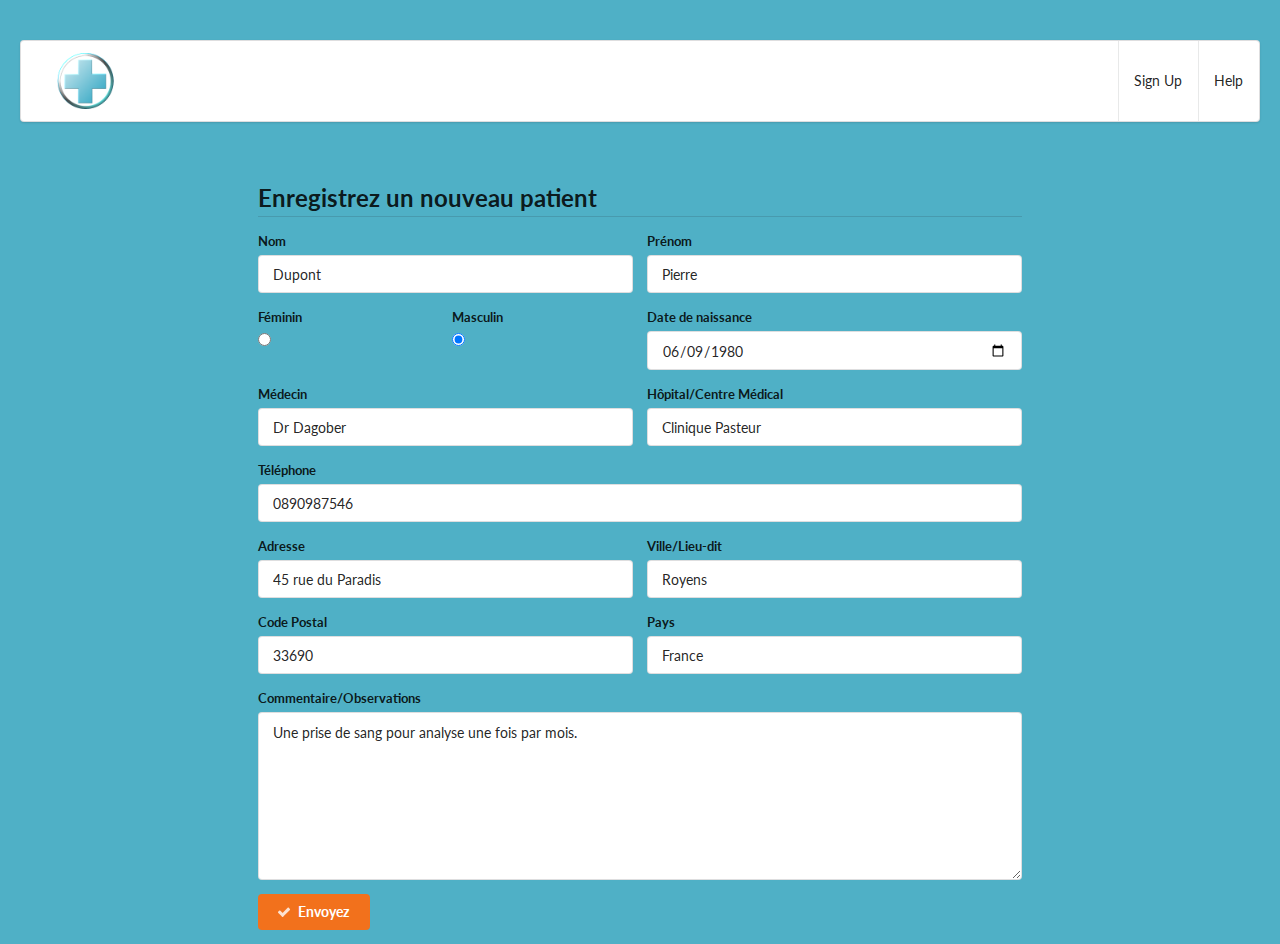
<file: addPatient.html>
<!DOCTYPE html>
<html>
<head>
	<meta charset="utf-8"></meat>
	<link rel="stylesheet" type="text/css" href="bower_components/semantic/dist/semantic.min.css">

	<title>Ajouter Nouveau Patient</title>
</head>
<body>
	<style type="text/css">
		body{
			margin: 40px 20px 0 20px;

			background-color: #4FB0C6;
		}
		form{
			margin-top: 50px;


		}
	</style>
		<!--menu horizontal-->
	<div class="ui menu">
		<img height="80px" alt="logo medtrucks" src="src/rond.png">
		<div class="right menu">
			<a class="item">Sign Up</a>
			<a class="item">Help</a>
		</div>
	</div>
	<div class="ui centered grid">
	<div class="ten wide column">
	<form class="ui form" action="validation.html" method="post">
		<h2 class="ui dividing header">Enregistrez un nouveau patient</h2>
		<div class="field">
			<div class="two fields">
				<div class="field">
					<label for="nom">Nom</label>
					<input value="Dupont" placeholder="Nom" type="text" id="nom" name="nom">
				</div>
				<div class="field">
					<label for="prenom">Prénom</label>
					<input value="Pierre" placeholder="Prénom" type="text" id="prenom" name="prenom">
				</div>
			</div>
			<div class="two fields">
				<div class="field">
				<div class="two fields">
				<div class="field">
					<label for="female">Féminin</label>
					<input id="female" type="radio" name="gender"></input>
				</div>
				<div class="field">
					<label for="male">Masculin</label>
					<input checked="checked" id="male" type="radio" name="gender"></input>
				</div>
				</div>
				</div>
				<div class="field">
					<label for="naissance">Date de naissance</label>
					<input value="1980-06-09" placeholder="aaaa-mm-jj" type="date" id="naissance" name="date"> 
				</div>
			</div>
			<div class="two fields">
				<div class="field">
					<label for="medecin">Médecin</label>
					<input value="Dr Dagober" placeholder="méddecin" type="text" id="medecin" name="medecin">
				</div>
				<div class="field">
					<label for="Hopital/Centre médical">Hôpital/Centre Médical</label>
					<input value="Clinique Pasteur" placeholder="Hospital" type="text" id="hospital" name="hospital"></input>
				</div>
			</div>
			<div class="field">
				<label for="phone">Téléphone</label>
				<input value="0890987546"type="text" id="phone" name="telephone">
			</div>
			<div class="two fields">
			<div class="field">
				<label for="adresse">Adresse</label>
				<input value="45 rue du Paradis" placeholder="Adresse" type="text" id="adresse" name="adresse"></input>
			</div>
			<div class="field">
			<label for="ville">Ville/Lieu-dit</label>
				<input value="Royens" id="ville" type="text" placeholder="Ville"></input>
			</div>
			</div>
			<div class="two fields">
			<div class="field">
				<label for="code_postal">Code Postal</label>
				<input value="33690" id="code_postal" placeholder="Code postal" name="code_postal"></input>
			</div>
			<div class="field">
				<label for="pays">Pays</label>
				<input value="France" id="pays" type="text" placeholder="Pays" name="pays"></input>
			</div>
			</div>
			<div class="field">
				<label for="commentaire">Commentaire/Observations</label>
				<textarea id="message" name="commentaire">Une prise de sang pour analyse une fois par mois.</textarea>
			</div>
			<div>
				<button class="ui orange button"><i class="icon checkmark"></i>Envoyez</button>
			</div>
		</form>
		</div>
		</div>
	</body>
	</html>
</file>
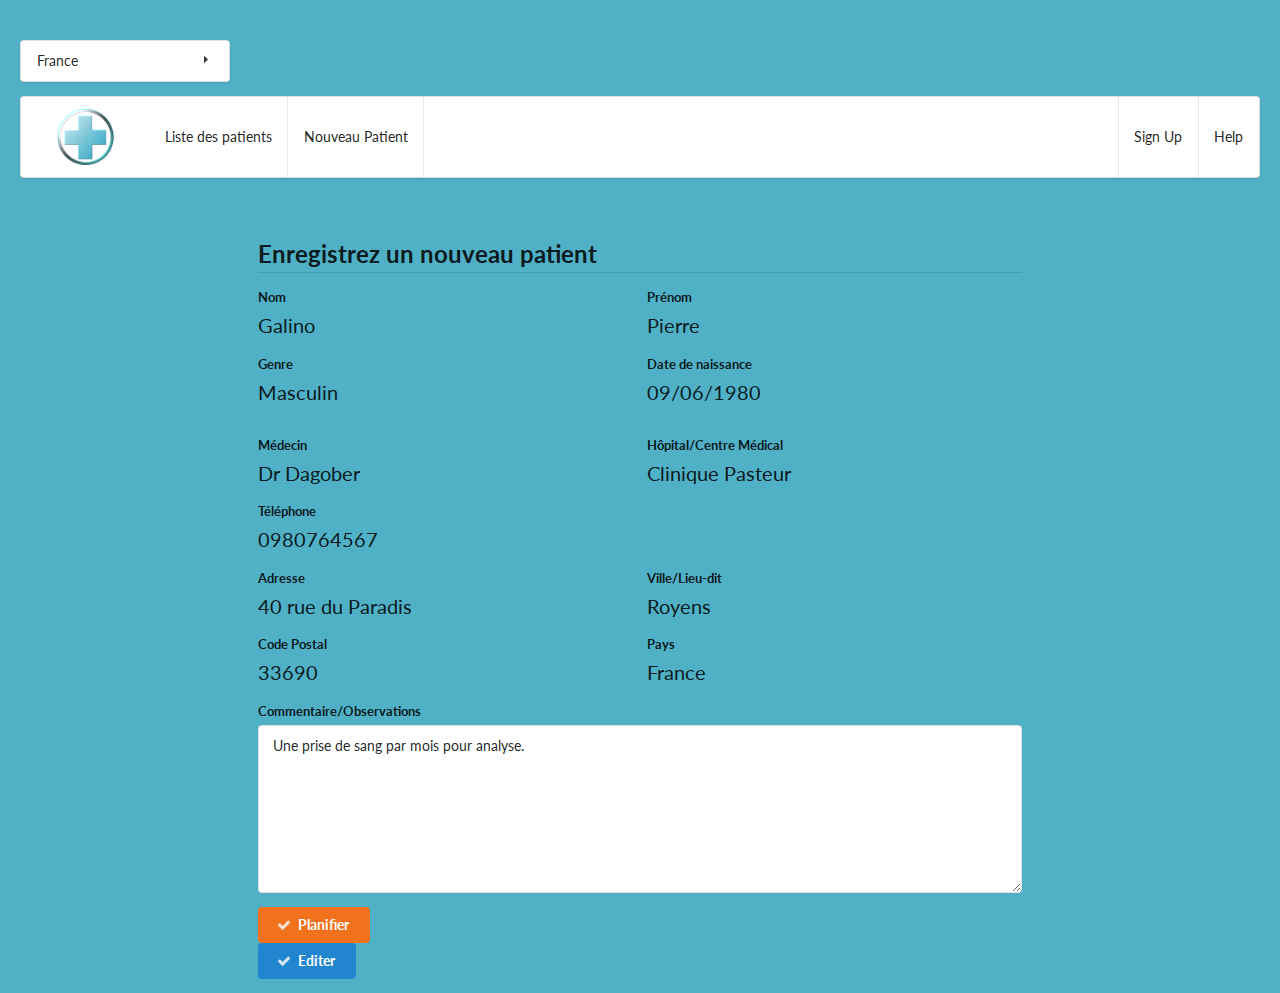
<file: show.html>
<!DOCTYPE html>
<html>
<head>
	<meta charset="utf-8"></meat>
	<link rel="stylesheet" type="text/css" href="bower_components/semantic/dist/semantic.min.css">

	<title>Ajouter Nouveau Patient</title>
</head>
<body>
	<style type="text/css">
		body{
			margin: 40px 20px 0 20px;

			background-color: #4FB0C6;
		}
		form{
			margin-top: 50px;

		}
		p{
			font-size: 20px;
		}
	</style>
	<div class="massive ui vertical menu">
		<div class="ui dropdown item">
			France
			<i class="dropdown icon"></i>
			<div class="menu">
				<a class="item">Maroc</a>
				<a class="item">Sénégal</a>
				<a class="item">Burkina Fasso</a>
				<a class="item">Algérie</a>
			</div>
		</div>
	</div>
	<!--menu horizontal-->
	<div class="ui menu">
		<img height="80px" alt="logo medtrucks" src="src/rond.png">
		<div class="menu">
			<a class="item">Liste des patients</a>
			<a class="item">Nouveau Patient</a>
		</div>
		<div class="right menu">
			<a class="item">Sign Up</a>
			<a class="item">Help</a>
		</div>
	</div>
	<div class="ui centered grid">
		<div class="ten wide column">
			<form class="ui form" action="validation.html" method="post">
				<h2 class="ui dividing header">Enregistrez un nouveau patient</h2>
				<div class="field">
					<div class="two fields">
						<div class="field">
							<label for="nom">Nom</label>
							<p>Galino</p>
						</div>
						<div class="field">
							<label for="prenom">Prénom</label>
							<p>Pierre</p>
						</div>
					</div>
					<div class="two fields">
						<div class="field">
							<div class="field">
								<label for="male">Genre</label>
								<p>Masculin</p>
							</div>
						</div>
						<div class="field">
							<label for="naissance">Date de naissance</label>
							<p>09/06/1980</p>
						</div>
					</div>
					<div class="two fields">
						<div class="field">
							<label for="medecin">Médecin</label>
							<p>Dr Dagober</p>
						</div>
						<div class="field">
							<label for="Hopital/Centre médical">Hôpital/Centre Médical</label>
							<p>Clinique Pasteur</p>
						</div>
					</div>
					<div class="field">
						<label for="phone">Téléphone</label>
						<p>0980764567</p>
					</div>
					<div class="two fields">
						<div class="field">
							<label for="adresse">Adresse</label>
							<p>40 rue du Paradis</p>
						</div>
						<div class="field">
							<label for="ville">Ville/Lieu-dit</label>
							<p>Royens</p>
						</div>
					</div>
					<div class="two fields">
						<div class="field">
							<label for="code_postal">Code Postal</label>
							<p>33690</p>
						</div>
						<div class="field">
							<label for="pays">Pays</label>
							<p>France</p>
						</div>
					</div>
					<div class="field">
						<label for="commentaire">Commentaire/Observations</label>
						<textarea id="message" name="commentaire">Une prise de sang par mois pour analyse.</textarea>
					</div>
					<div class="two fields">
						<div class="field">
							<div>
								<button class="ui orange button"><i class="icon checkmark"></i>Planifier</button>
							</div>
							<div class="field">
								<div>
									<button class="ui blue button"><i class="icon checkmark"></i>Editer</button>
								</div>
							</div>
						</div>
					</div>
				</form>
			</div>
		</div>
 <script src="bower_components/jquery/dist/jquery.min.js"></script>
		<script type="text/javascript" src="bower_components/semantic/dist/semantic.min.js"</script>
			<script type="text/javascript" src="script.js"></script>
		</body>
		</html>
</file>
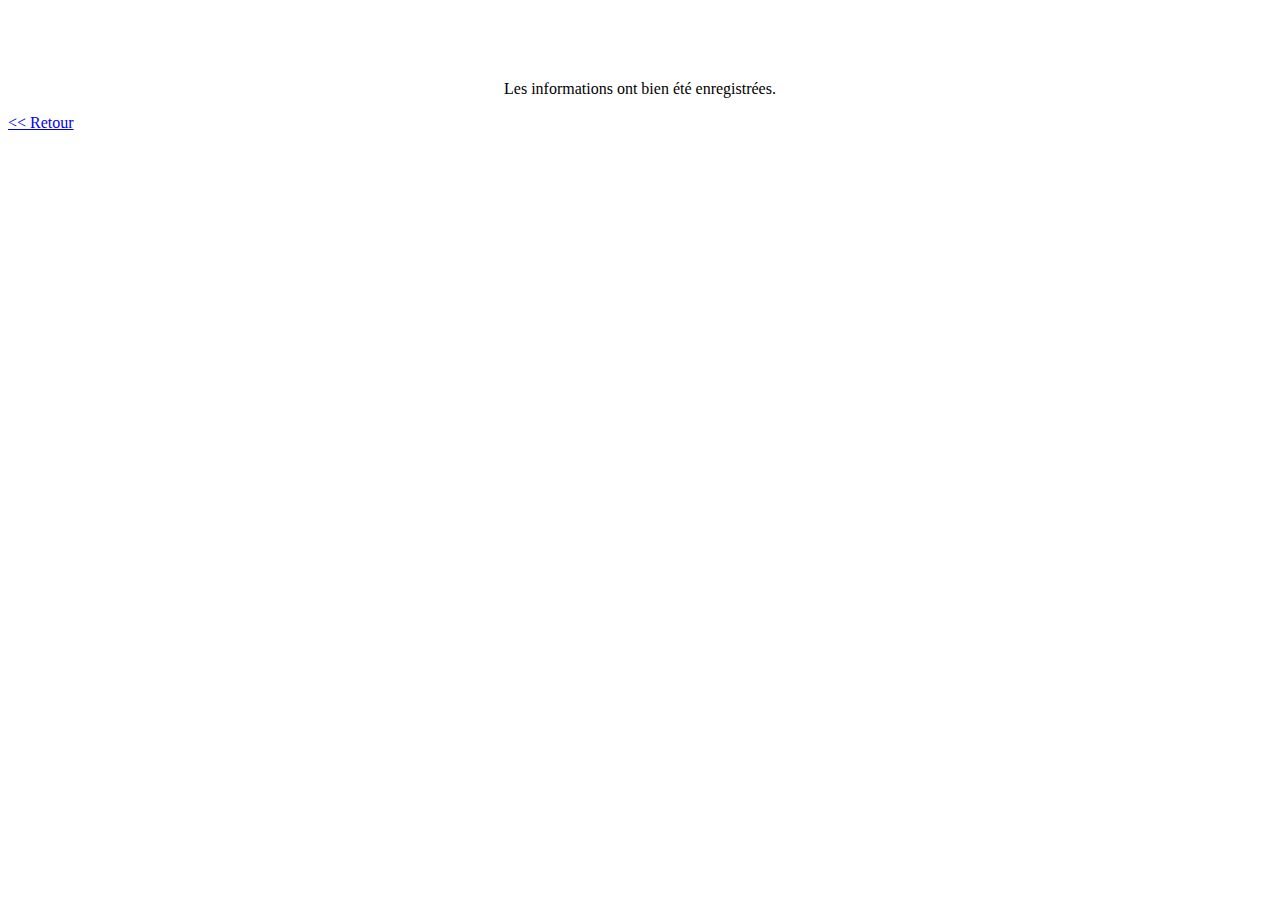
<file: validation.html>
<!DOCTYPE html>
<html>
<head>
	<meta charset="utf-8"></meta>
	<title>Validation</title>
</head>
<body>
	<style type="text/css">

		p{
			margin-top: 80px; 
			font-weight: 35px;
			text-align: center;
		}
		a{
			text-align: center;
		}
	</style>
	<p>Les informations ont bien été enregistrées.</p>
	<a href="show.html"> << Retour</a>

</body>
</html>
</file>
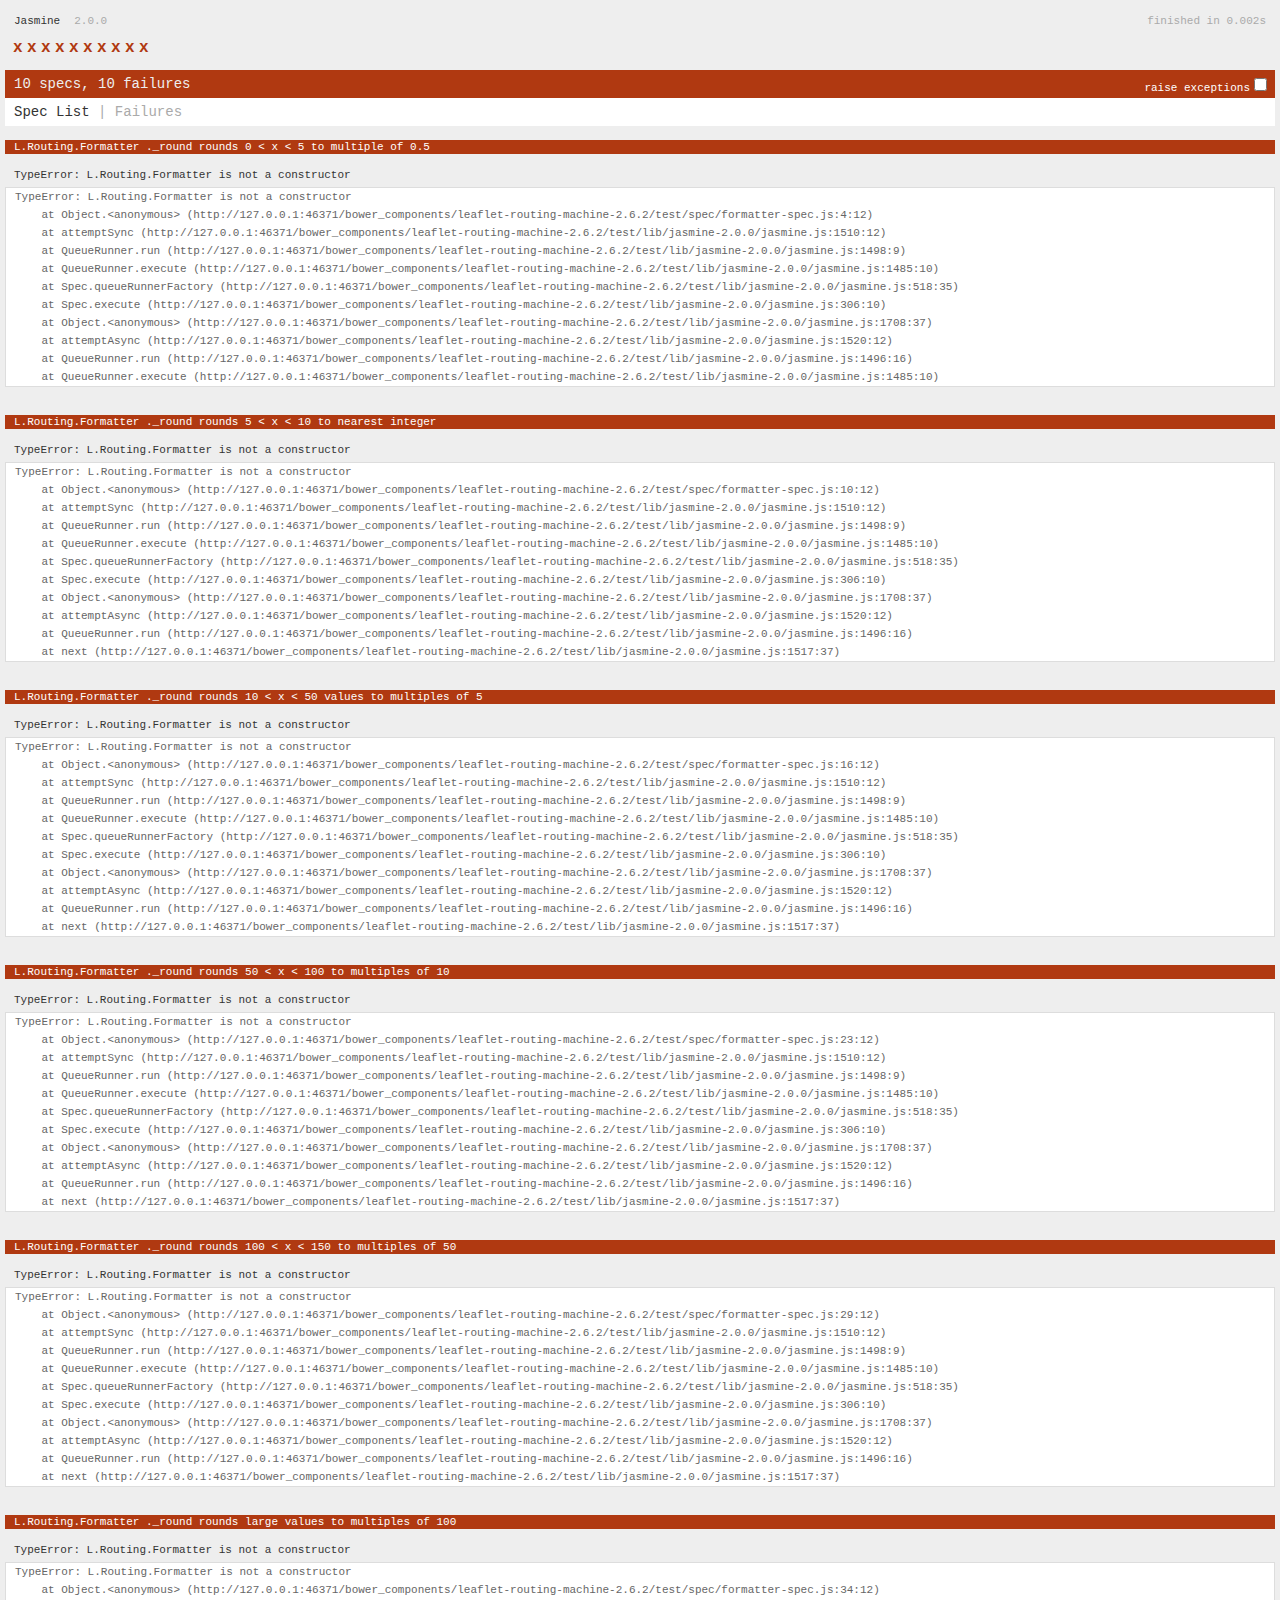
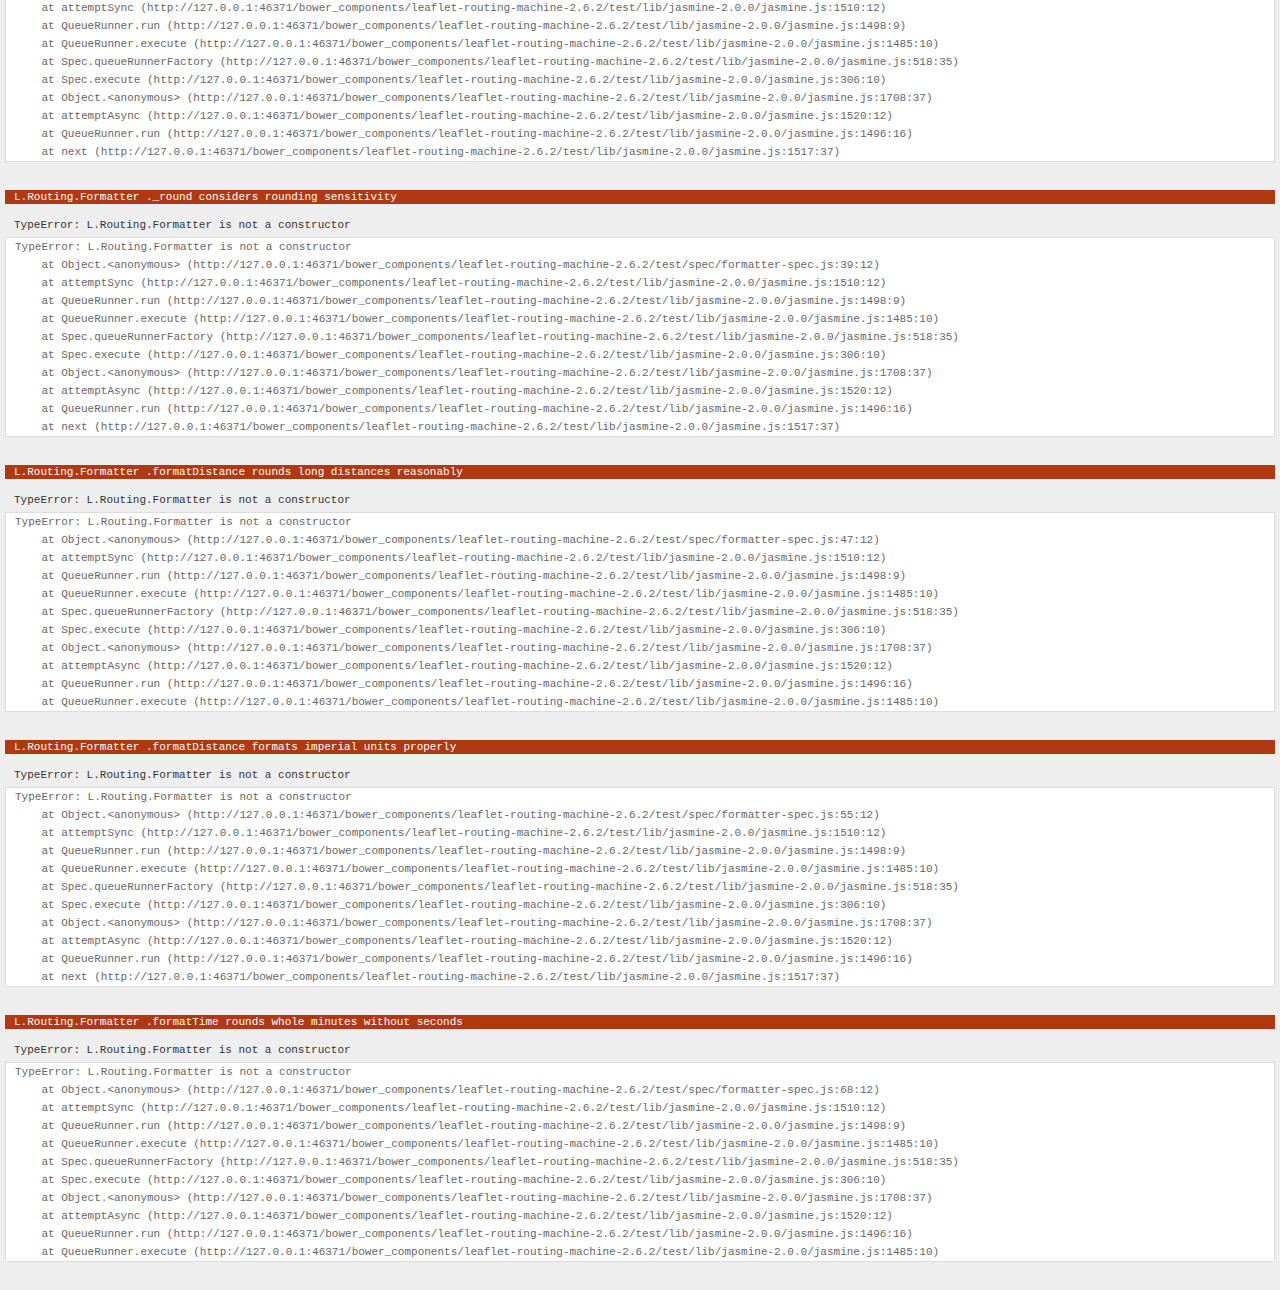
<file: bower_components/leaflet-routing-machine-2.6.2/test/SpecRunner.html>
<!DOCTYPE HTML>
<html>
<head>
  <meta http-equiv="Content-Type" content="text/html; charset=UTF-8">
  <title>Jasmine Spec Runner v2.0.0</title>

  <link rel="shortcut icon" type="image/png" href="lib/jasmine-2.0.0/jasmine_favicon.png">
  <link rel="stylesheet" type="text/css" href="lib/jasmine-2.0.0/jasmine.css">

  <script type="text/javascript" src="lib/jasmine-2.0.0/jasmine.js"></script>
  <script type="text/javascript" src="lib/jasmine-2.0.0/jasmine-html.js"></script>
  <script type="text/javascript" src="lib/jasmine-2.0.0/boot.js"></script>

  <!-- include source files here... -->
  <script src="http://cdn.leafletjs.com/leaflet-0.7.5/leaflet.js"></script>
  <script src="../dist/leaflet-routing-machine.js"></script>

  <!-- include spec files here... -->
  <script type="text/javascript" src="spec/formatter-spec.js"></script>

</head>

<body>
</body>
</html>
</file>
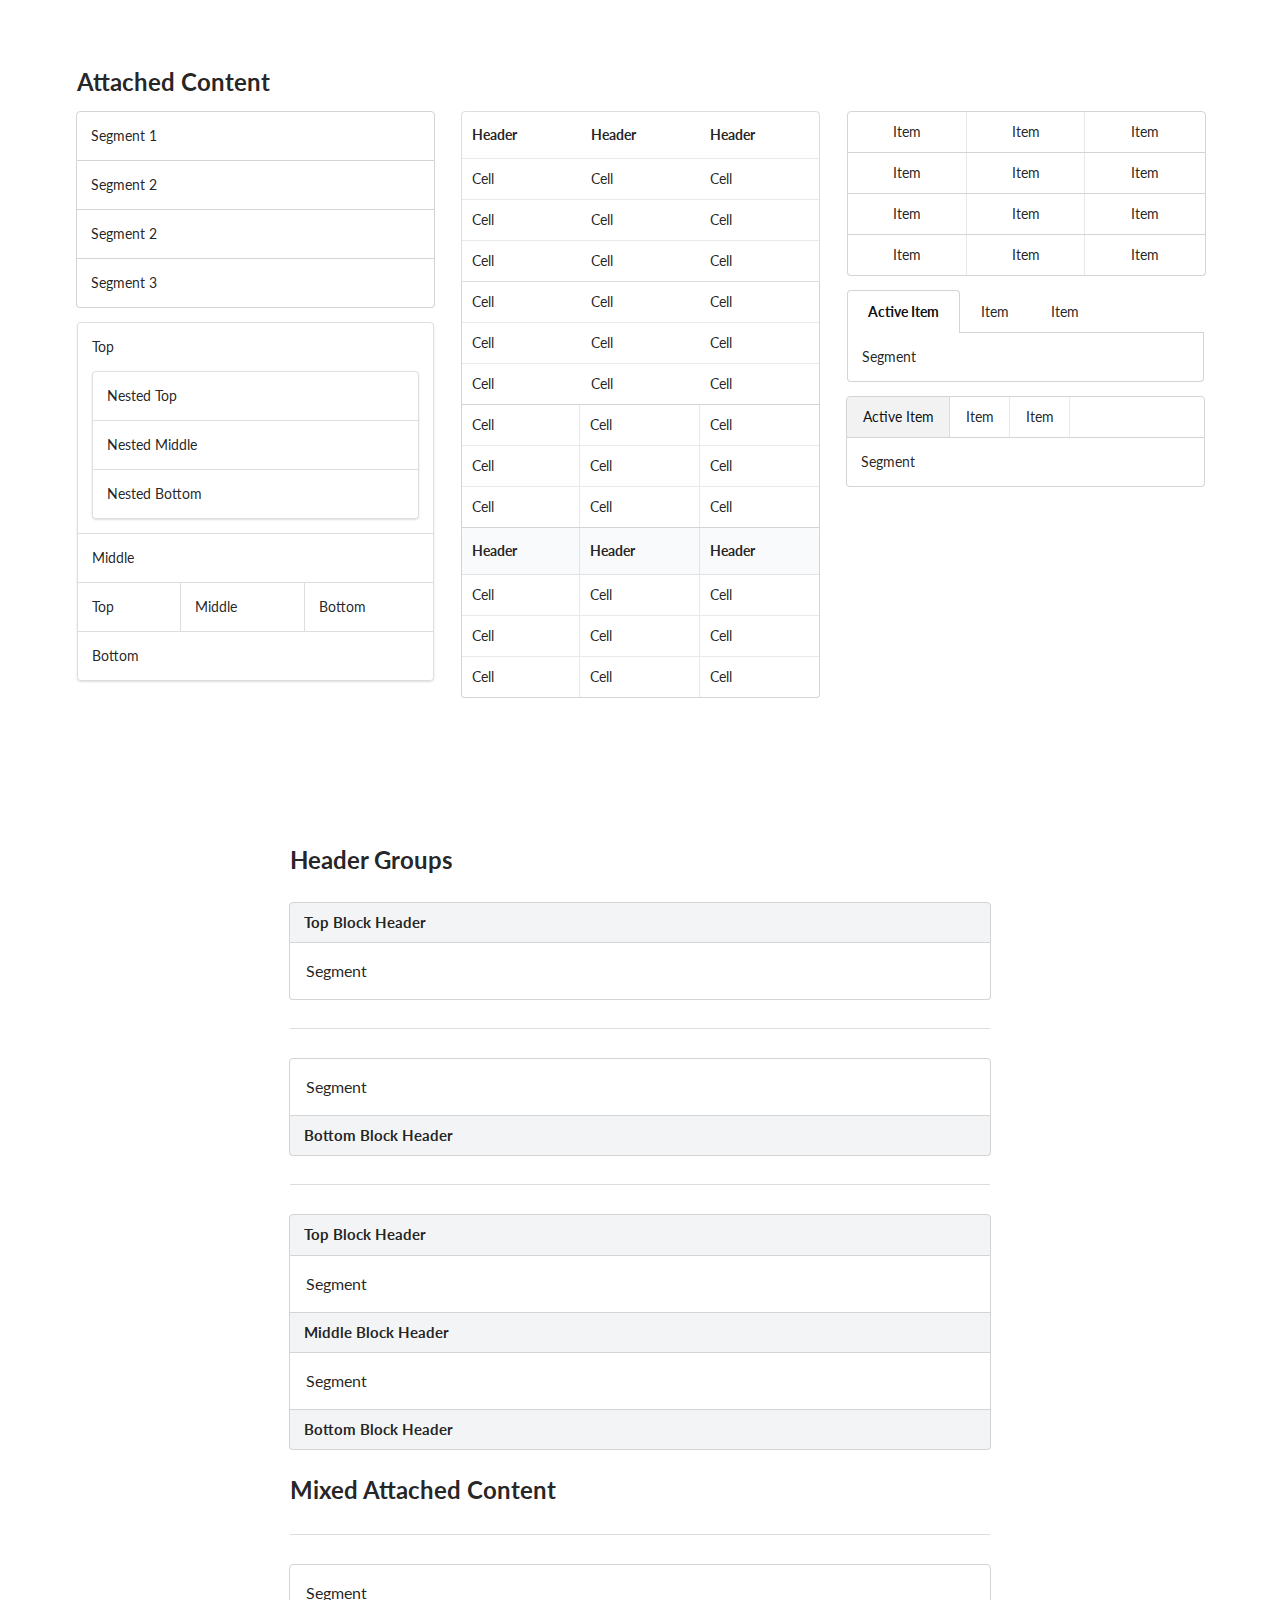
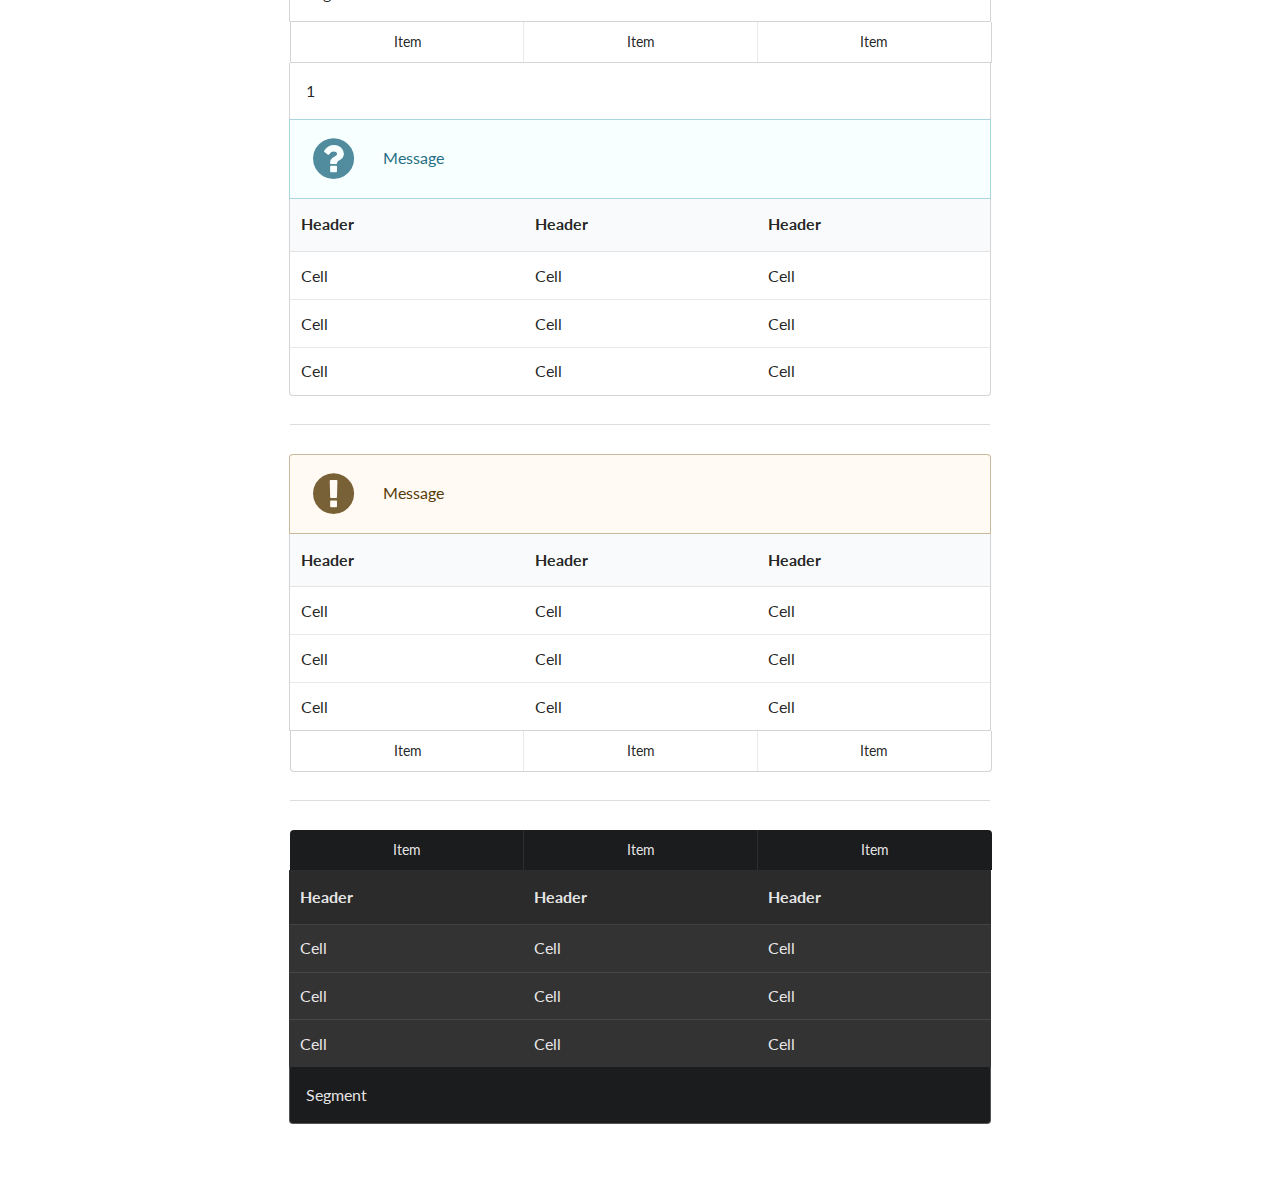
<file: bower_components/semantic/examples/attached.html>
<!DOCTYPE html>
<html>
<head>
  <!-- Standard Meta -->
  <meta charset="utf-8" />
  <meta http-equiv="X-UA-Compatible" content="IE=edge,chrome=1" />
  <meta name="viewport" content="width=device-width, initial-scale=1.0, maximum-scale=1.0">

  <!-- Site Properties -->
  <title>Attached - Semantic</title>
  <link rel="stylesheet" type="text/css" href="../dist/components/reset.css">
  <link rel="stylesheet" type="text/css" href="../dist/components/site.css">

  <link rel="stylesheet" type="text/css" href="../dist/components/container.css">
  <link rel="stylesheet" type="text/css" href="../dist/components/divider.css">
  <link rel="stylesheet" type="text/css" href="../dist/components/grid.css">

  <link rel="stylesheet" type="text/css" href="../dist/components/header.css">
  <link rel="stylesheet" type="text/css" href="../dist/components/segment.css">
  <link rel="stylesheet" type="text/css" href="../dist/components/table.css">
  <link rel="stylesheet" type="text/css" href="../dist/components/icon.css">
  <link rel="stylesheet" type="text/css" href="../dist/components/menu.css">
  <link rel="stylesheet" type="text/css" href="../dist/components/message.css">

  <style type="text/css">
  h2 {
    margin: 2em 0em;
  }
  .ui.container {
    padding-top: 5em;
    padding-bottom: 5em;
  }
  </style>
</head>
<body>

<div class="ui container">

  <h2 class="ui header">Attached Content</h2>
  <div class="ui three column grid">
    <div class="column">
      <div class="top attached ui segment">
        Segment 1
      </div>
      <div class="attached ui segment">
        Segment 2
      </div>
      <div class="attached ui segment">
        Segment 2
      </div>
      <div class="bottom attached ui segment">
        Segment 3
      </div>
      <div class="ui segments">
        <div class="ui segment">
          <p>Top</p>
        </div>
        <div class="ui segments">
          <div class="ui segment">
            <p>Nested Top</p>
          </div>
          <div class="ui segment">
            <p>Nested Middle</p>
          </div>
          <div class="ui segment">
            <p>Nested Bottom</p>
          </div>
        </div>
        <div class="ui segment">
          <p>Middle</p>
        </div>
        <div class="ui horizontal segments">
          <div class="ui segment">
            <p>Top</p>
          </div>
          <div class="ui segment">
            <p>Middle</p>
          </div>
          <div class="ui segment">
            <p>Bottom</p>
          </div>
        </div>
        <div class="ui segment">
          <p>Bottom</p>
        </div>
      </div>
    </div>
    <div class="column">
      <table class="top attached ui basic table">
        <thead>
          <th>Header</th>
          <th>Header</th>
          <th>Header</th>
        </thead>
        <tbody>
          <tr>
            <td>Cell</td>
            <td>Cell</td>
            <td>Cell</td>
          </tr>
          <tr>
            <td>Cell</td>
            <td>Cell</td>
            <td>Cell</td>
          </tr>
          <tr>
            <td>Cell</td>
            <td>Cell</td>
            <td>Cell</td>
          </tr>
        </tbody>
      </table>
      <table class="attached ui table">
        <tbody>
          <tr>
            <td>Cell</td>
            <td>Cell</td>
            <td>Cell</td>
          </tr>
          <tr>
            <td>Cell</td>
            <td>Cell</td>
            <td>Cell</td>
          </tr>
          <tr>
            <td>Cell</td>
            <td>Cell</td>
            <td>Cell</td>
          </tr>
        </tbody>
      </table>
      <table class="attached ui celled selectable table">
        <tbody>
          <tr>
            <td>Cell</td>
            <td>Cell</td>
            <td>Cell</td>
          </tr>
          <tr>
            <td>Cell</td>
            <td>Cell</td>
            <td>Cell</td>
          </tr>
          <tr>
            <td>Cell</td>
            <td>Cell</td>
            <td>Cell</td>
          </tr>
        </tbody>
      </table>
      <table class="bottom attached ui celled table">
        <thead>
          <th>Header</th>
          <th>Header</th>
          <th>Header</th>
        </thead>
        <tbody>
          <tr>
            <td>Cell</td>
            <td>Cell</td>
            <td>Cell</td>
          </tr>
          <tr>
            <td>Cell</td>
            <td>Cell</td>
            <td>Cell</td>
          </tr>
          <tr>
            <td>Cell</td>
            <td>Cell</td>
            <td>Cell</td>
          </tr>
        </tbody>
      </table>
    </div>
    <div class="column">
      <div class="top attached ui three item menu">
        <a class="item">Item</a>
        <a class="item">Item</a>
        <a class="item">Item</a>
      </div>
      <div class="attached ui three item menu">
        <a class="item">Item</a>
        <a class="item">Item</a>
        <a class="item">Item</a>
      </div>
      <div class="attached ui three item menu">
        <a class="item">Item</a>
        <a class="item">Item</a>
        <a class="item">Item</a>
      </div>
      <div class="bottom attached ui three item menu">
        <a class="item">Item</a>
        <a class="item">Item</a>
        <a class="item">Item</a>
      </div>

      <div class="ui top attached tabular menu">
        <a class="active item">Active Item</a>
        <a class="item">Item</a>
        <a class="item">Item</a>
      </div>
      <div class="ui bottom attached segment">
        Segment
      </div>

      <div class="ui top attached menu">
        <a class="active item">Active Item</a>
        <a class="item">Item</a>
        <a class="item">Item</a>
      </div>
      <div class="ui bottom attached segment">
        Segment
      </div>

    </div>
  </div>
</div>

<div class="ui text container">

  <h2 class="ui header">Header Groups</h2>

  <h4 class="ui top attached block header">
    Top Block Header
  </h4>
  <div class="ui bottom attached segment">
    Segment
  </div>

  <div class="ui section divider"></div>

  <div class="ui top attached segment">
    Segment
  </div>
  <h4 class="ui bottom attached block header">
    Bottom Block Header
  </h4>

  <div class="ui section divider"></div>

  <h4 class="ui top attached block header">
    Top Block Header
  </h4>
  <div class="ui attached segment">
    Segment
  </div>
  <h4 class="ui attached block header">
    Middle Block Header
  </h4>
  <div class="ui attached segment">
    Segment
  </div>
  <h4 class="ui bottom attached block header">
    Bottom Block Header
  </h4>


  <h2 class="ui header">Mixed Attached Content</h2>

  <div class="ui section divider"></div>

  <div class="ui top attached segment">Segment</div>
  <div class="ui attached three item menu">
    <a class="item">Item</a>
    <a class="item">Item</a>
    <a class="item">Item</a>
  </div>
  <div class="ui attached segment">
    1
  </div>
  <div class="ui attached icon info message">
    <i class="help circle icon"></i>
    <div class="content">
      Message
    </div>
  </div>
  <table class="ui bottom attached table">
    <thead>
      <th>Header</th>
      <th>Header</th>
      <th>Header</th>
    </thead>
    <tbody>
      <tr>
        <td>Cell</td>
        <td>Cell</td>
        <td>Cell</td>
      </tr>
      <tr>
        <td>Cell</td>
        <td>Cell</td>
        <td>Cell</td>
      </tr>
      <tr>
        <td>Cell</td>
        <td>Cell</td>
        <td>Cell</td>
      </tr>
    </tbody>
  </table>

  <div class="ui section divider"></div>

  <div class="ui top attached warning icon message">
    <i class="attention icon"></i>
    <div class="content">
      Message
    </div>
  </div>
  <table class="ui attached table">
    <thead>
      <th>Header</th>
      <th>Header</th>
      <th>Header</th>
    </thead>
    <tbody>
      <tr>
        <td>Cell</td>
        <td>Cell</td>
        <td>Cell</td>
      </tr>
      <tr>
        <td>Cell</td>
        <td>Cell</td>
        <td>Cell</td>
      </tr>
      <tr>
        <td>Cell</td>
        <td>Cell</td>
        <td>Cell</td>
      </tr>
    </tbody>
  </table>
  <div class="ui bottom attached three item menu">
    <a class="item">Item</a>
    <a class="item">Item</a>
    <a class="item">Item</a>
  </div>

  <div class="ui section divider"></div>

  <div class="ui top attached three item inverted menu">
    <a class="item">Item</a>
    <a class="item">Item</a>
    <a class="item">Item</a>
  </div>
  <table class="ui attached inverted table">
    <thead>
      <th>Header</th>
      <th>Header</th>
      <th>Header</th>
    </thead>
    <tbody>
      <tr>
        <td>Cell</td>
        <td>Cell</td>
        <td>Cell</td>
      </tr>
      <tr>
        <td>Cell</td>
        <td>Cell</td>
        <td>Cell</td>
      </tr>
      <tr>
        <td>Cell</td>
        <td>Cell</td>
        <td>Cell</td>
      </tr>
    </tbody>
  </table>
  <div class="ui bottom attached inverted segment">
    Segment
  </div>


</div>

</body>

</html>
</file>
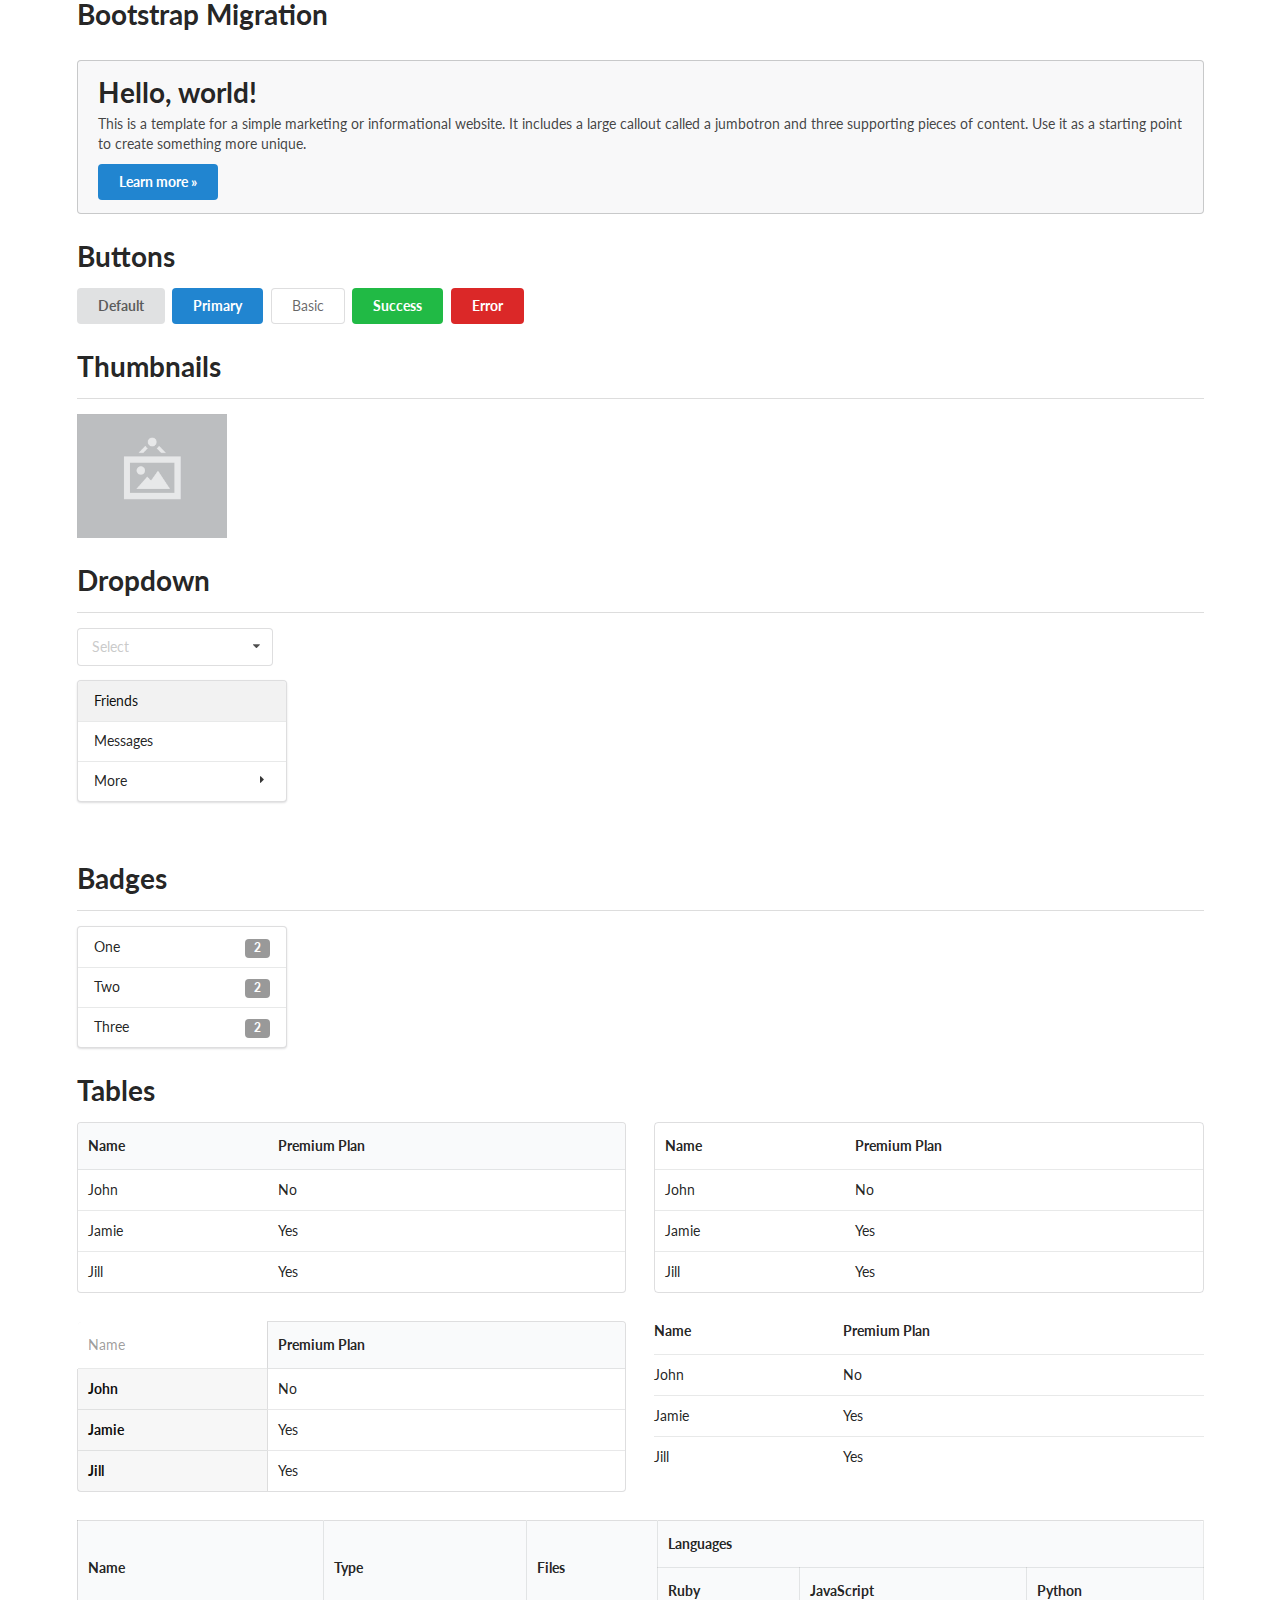
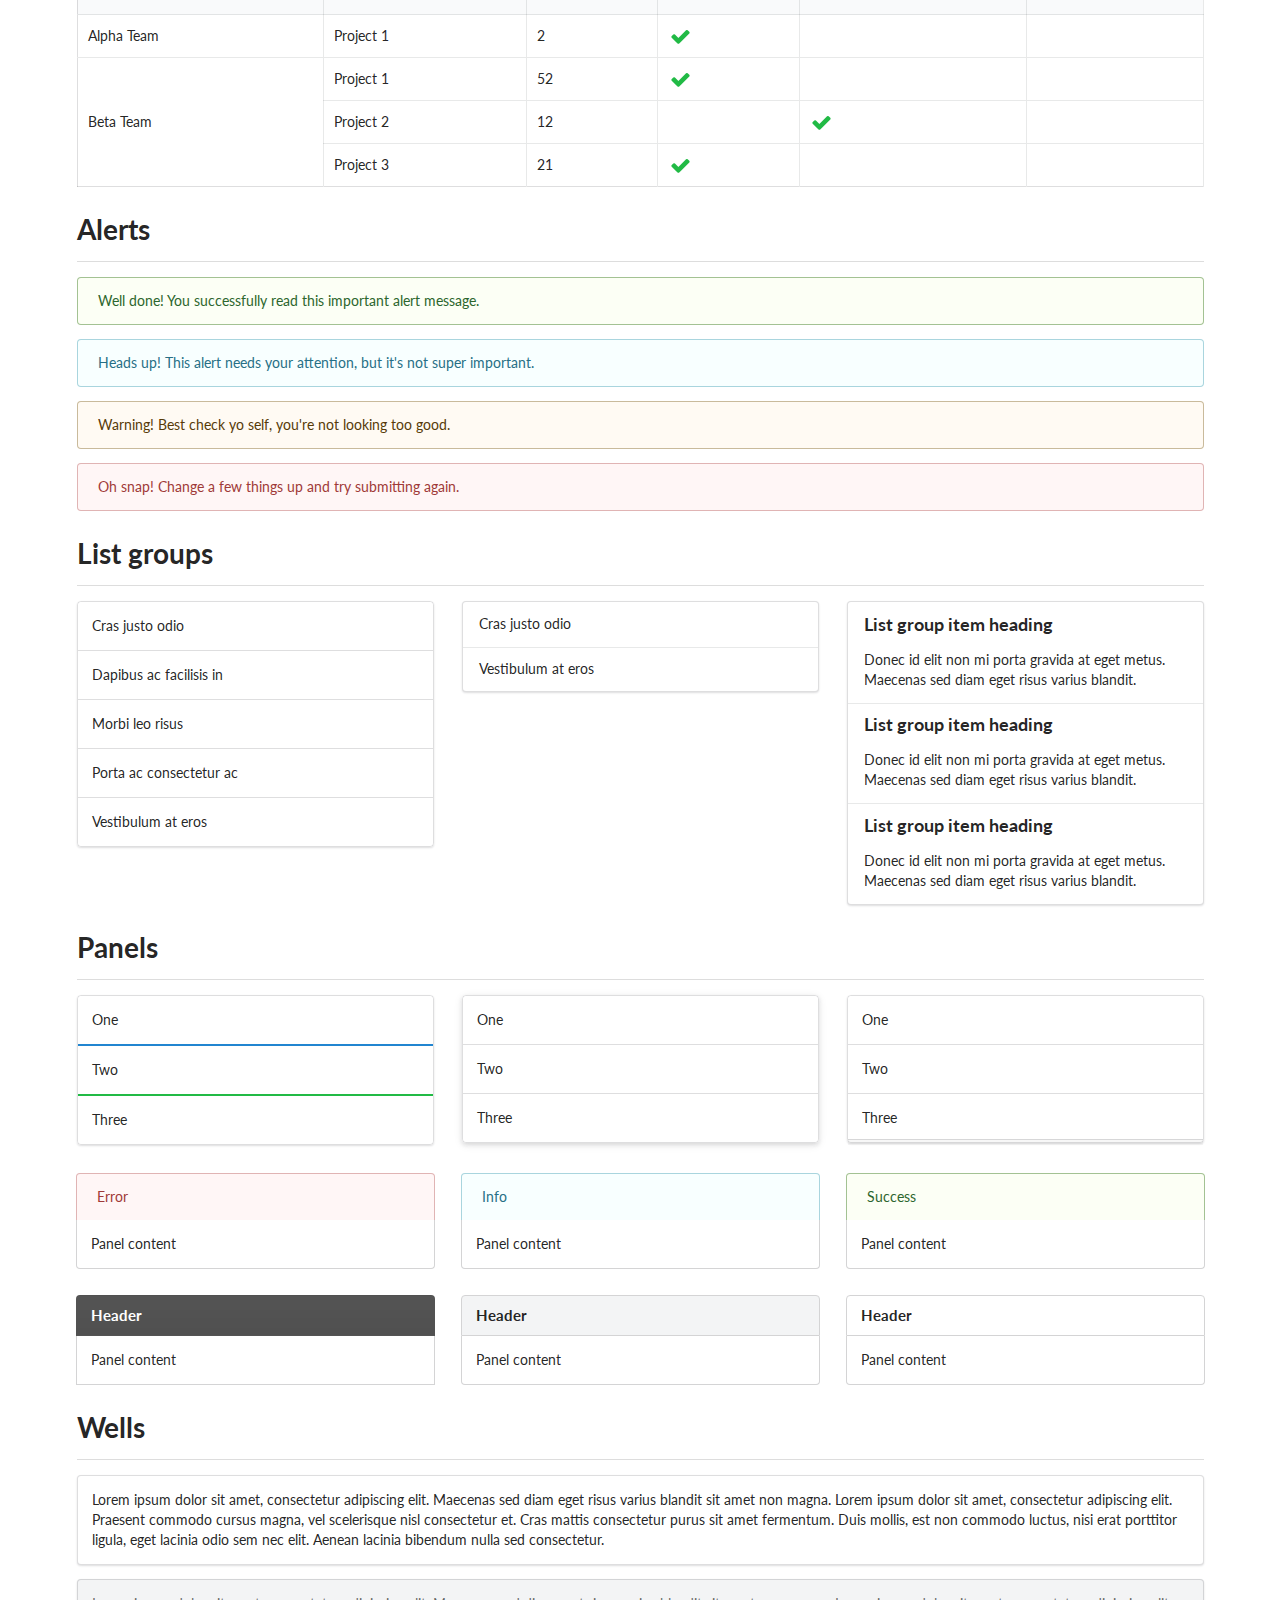
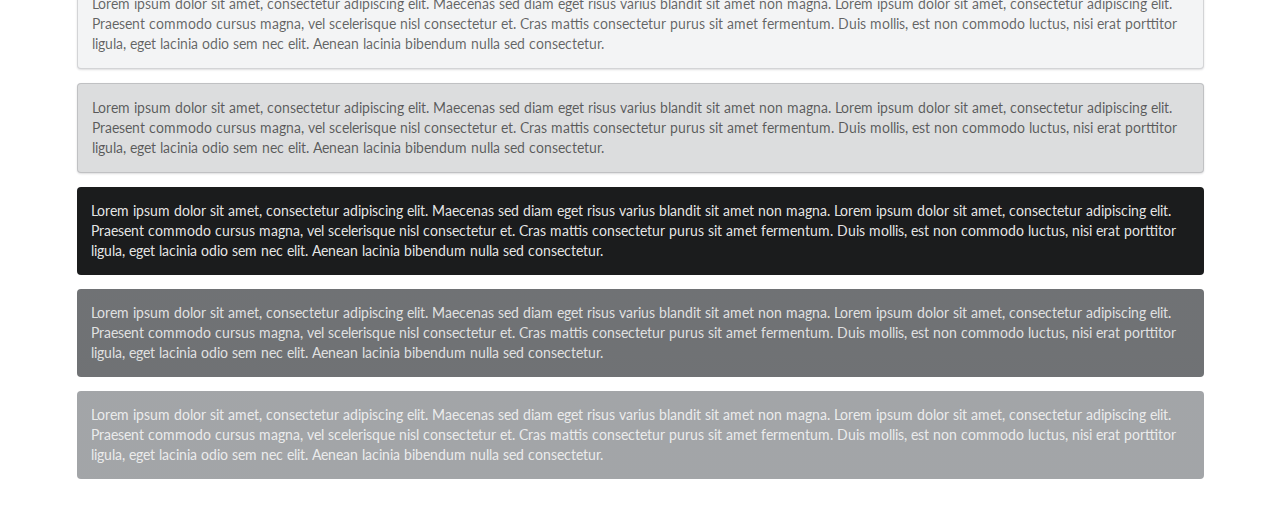
<file: bower_components/semantic/examples/bootstrap.html>
<!DOCTYPE html>
<html>
<head>
  <!-- Standard Meta -->
  <meta charset="utf-8" />
  <meta http-equiv="X-UA-Compatible" content="IE=edge,chrome=1" />
  <meta name="viewport" content="width=device-width, initial-scale=1.0, maximum-scale=1.0">

  <!-- Site Properties -->
  <title>Bootstrap - Semantic</title>
  <link rel="stylesheet" type="text/css" href="../dist/semantic.css">

  <script src="assets/library/jquery.min.js"></script>
  <script src="../dist/semantic.js"></script>

  <script>
  $(document)
    .ready(function() {
      $('.ui.selection.dropdown').dropdown();
      $('.ui.menu .ui.dropdown').dropdown({
        on: 'hover'
      });
    })
  ;
  </script>
</head>
<body>

<div class="ui grid container">
  <div class="row">
    <div class="column">
      <h1 class="ui header">Bootstrap Migration</h1>
    </div>
  </div>
  <div class="row">
    <div class="column">
      <div class="ui message">
        <h1 class="ui header">Hello, world!</h1>
        <p>This is a template for a simple marketing or informational website. It includes a large callout called a jumbotron and three supporting pieces of content. Use it as a starting point to create something more unique.</p>
        <a class="ui blue button">Learn more &raquo;</a>
      </div>
    </div>
  </div>
  <div class="row">
    <div class="column">
      <h1 class="ui header">Buttons</h1>
      <a class="ui button" tabindex="0">
        Default
      </a>
      <a class="ui primary button" tabindex="0">
        Primary
      </a>
      <a class="ui basic button" tabindex="0">
        Basic
      </a>
      <a class="ui positive button" tabindex="0">
        Success
      </a>
      <a class="ui negative button" tabindex="0">
        Error
      </a>
    </div>
  </div>
  <div class="row">
    <div class="column">
      <h1 class="ui header">Thumbnails</h1>
      <div class="ui divider"></div>
      <img class="ui small image" src="assets/images/wireframe/image.png">
    </div>
  </div>
  <div class="row">
    <div class="column">
      <h1 class="ui header">Dropdown</h1>
      <div class="ui divider"></div>
      <div class="ui selection dropdown">
        <input type="hidden" name="selection">
        <i class="dropdown icon"></i>
        <div class="default text">Select</div>
        <div class="menu">
          <div class="item" data-value="male">Male</div>
          <div class="item" data-value="female">Female</div>
        </div>
      </div>
      <div class="ui vertical menu">
        <a class="active item">
          Friends
        </a>
        <a class="item">
          Messages
        </a>
        <div class="ui dropdown item">
          <i class="dropdown icon"></i>
          More
          <div class="menu">
            <a class="item">Edit Profile</a>
            <a class="item">Choose Language</a>
            <a class="item">Account Settings</a>
          </div>
        </div>
      </div>

      <div class="ui dropdown">
        <div class="visible menu">
          <div class="header">Categories</div>
          <div class="item">
            <i class="dropdown icon"></i>
            <span class="text">Clothing</span>
            <div class="menu">
              <div class="header">Mens</div>
              <div class="item">Shirts</div>
              <div class="item">Pants</div>
              <div class="item">Jeans</div>
              <div class="item">Shoes</div>
              <div class="divider"></div>
              <div class="header">Womens</div>
              <div class="item">Dresses</div>
              <div class="item">Shoes</div>
              <div class="item">Bags</div>
            </div>
          </div>
          <div class="item">Home Goods</div>
          <div class="item">Bedroom</div>
          <div class="divider"></div>
          <div class="header">Order</div>
          <div class="item">Status</div>
          <div class="item">Cancellations</div>
        </div>
      </div>
    </div>
  </div>
  <div class="row">
    <div class="column">
      <h1 class="ui header">Badges</h1>
      <div class="ui divider"></div>
      <div class="ui vertical menu">
        <div class="item">
          One <span class="ui label">2</span>
        </div>
        <div class="item">
          Two <span class="ui label">2</span>
        </div>
        <div class="item">
          Three <span class="ui label">2</span>
        </div>
      </div>
    </div>
  </div>

  <div class="row">
    <div class="column">
      <h1 class="ui header">Tables</h1>
      <div class="ui two column grid">
        <div class="column">
          <table class="ui table">
            <thead>
              <tr>
                <th>Name</th>
                <th>Premium Plan</th>
              </tr>
            </thead>
            <tbody>
              <tr>
                <td>John</td>
                <td>No</td>
              </tr>
              <tr>
                <td>Jamie</td>
                <td>Yes</td>
              </tr>
              <tr>
                <td>Jill</td>
                <td>Yes</td>
              </tr>
            </tbody>
          </table>
        </div>
        <div class="column">
          <table class="ui basic table">
            <thead>
              <tr>
                <th>Name</th>
                <th>Premium Plan</th>
              </tr>
            </thead>
            <tbody>
              <tr>
                <td>John</td>
                <td>No</td>
              </tr>
              <tr>
                <td>Jamie</td>
                <td>Yes</td>
              </tr>
              <tr>
                <td>Jill</td>
                <td>Yes</td>
              </tr>
            </tbody>
          </table>
        </div>
        <div class="column">
          <table class="ui definition table">
            <thead>
              <tr>
                <th>Name</th>
                <th>Premium Plan</th>
              </tr>
            </thead>
            <tbody>
              <tr>
                <td>John</td>
                <td>No</td>
              </tr>
              <tr>
                <td>Jamie</td>
                <td>Yes</td>
              </tr>
              <tr>
                <td>Jill</td>
                <td>Yes</td>
              </tr>
            </tbody>
          </table>
        </div>
        <div class="column">
          <table class="ui very basic table">
            <thead>
              <tr>
                <th>Name</th>
                <th>Premium Plan</th>
              </tr>
            </thead>
            <tbody>
              <tr>
                <td>John</td>
                <td>No</td>
              </tr>
              <tr>
                <td>Jamie</td>
                <td>Yes</td>
              </tr>
              <tr>
                <td>Jill</td>
                <td>Yes</td>
              </tr>
            </tbody>
          </table>
        </div>
        <div class="sixteen wide column">
          <table class="ui celled structured table">
            <thead>
              <tr>
                <th rowspan="2">Name</th>
                <th rowspan="2">Type</th>
                <th rowspan="2">Files</th>
                <th colspan="3">Languages</th>
              </tr>
              <tr>
                <th>Ruby</th>
                <th>JavaScript</th>
                <th>Python</th>
              </tr>
            </thead>
            <tbody>
              <tr>
                <td>Alpha Team</td>
                <td>Project 1</td>
                <td>2</td>
                <td>
                  <i class="large green checkmark icon"></i>
                </td>
                <td></td>
                <td></td>
              </tr>
              <tr>
                <td rowspan="3">Beta Team</td>
                <td>Project 1</td>
                <td>52</td>
                <td>
                  <i class="large green checkmark icon"></i>
                </td>
                <td></td>
                <td></td>
              </tr>
              <tr>
                <td>Project 2</td>
                <td>12</td>
                <td></td>
                <td>
                  <i class="large green checkmark icon"></i>
                </td>
                <td></td>
              </tr>
              <tr>
                <td>Project 3</td>
                <td>21</td>
                <td>
                  <i class="large green checkmark icon"></i>
                </td>
                <td></td>
                <td></td>
              </tr>
            </tbody>
          </table>
        </div>
      </div>
    </div>
  </div>
  <div class="row">
    <div class="column">
      <h1 class="ui header">Alerts</h1>
      <div class="ui divider"></div>
      <div class="ui positive message">Well done! You successfully read this important alert message.</div>
      <div class="ui info message">Heads up! This alert needs your attention, but it's not super important.</div>
      <div class="ui warning message">Warning! Best check yo self, you're not looking too good.</div>
      <div class="ui error message">Oh snap! Change a few things up and try submitting again.</div>
    </div>
  </div>
  <div class="row">
    <div class="column">
      <h1 class="ui header">List groups</h1>
      <div class="ui divider"></div>
      <div class="ui three column grid">
        <div class="column">
          <div class="ui segments">
            <div class="ui segment">
              <p>Cras justo odio</p>
            </div>
            <div class="ui segment">
              <p>Dapibus ac facilisis in</p>
            </div>
            <div class="ui segment">
              <p>Morbi leo risus</p>
            </div>
            <div class="ui segment">
              <p>Porta ac consectetur ac</p>
            </div>
            <div class="ui segment">
             <p>Vestibulum at eros</p>
           </div>
         </div>
        </div>
        <div class="column">
          <div class="ui fluid vertical menu">
            <a class="item">
              <p>Cras justo odio</p>
            </a>
            <a class="item">
             <p>Vestibulum at eros</p>
            </a>
          </div>
        </div>
        <div class="column">
          <div class="ui fluid vertical menu">
            <a class="item">
              <h1 class="ui medium header">List group item heading</h1>
              <p>Donec id elit non mi porta gravida at eget metus. Maecenas sed diam eget risus varius blandit.</p>
            </a>
            <a class="item">
              <h1 class="ui medium header">List group item heading</h1>
              <p>Donec id elit non mi porta gravida at eget metus. Maecenas sed diam eget risus varius blandit.</p>
            </a>
            <a class="item">
              <h1 class="ui medium header">List group item heading</h1>
              <p>Donec id elit non mi porta gravida at eget metus. Maecenas sed diam eget risus varius blandit.</p>
            </a>
          </div>
        </div>
      </div>
    </div>
  </div>
  <div class="row">
    <div class="column">
      <h1 class="ui header">Panels</h1>
      <div class="ui divider"></div>
      <div class="ui three column grid">
        <div class="column">
          <div class="ui segments">
            <div class="ui red segment">One</div>
            <div class="ui blue segment">Two</div>
            <div class="ui green segment">Three</div>
          </div>
        </div>
        <div class="column">
          <div class="ui raised segments">
            <div class="ui segment">One</div>
            <div class="ui segment">Two</div>
            <div class="ui segment">Three</div>
          </div>
        </div>
        <div class="column">
          <div class="ui stacked segments">
            <div class="ui segment">One</div>
            <div class="ui segment">Two</div>
            <div class="ui segment">Three</div>
          </div>
        </div>
        <div class="column">
          <div class="ui top attached error message">Error</div>
          <div class="ui bottom attached segment">Panel content</div>
        </div>
        <div class="column">
          <div class="ui top attached info message">Info</div>
          <div class="ui bottom attached segment">Panel content</div>
        </div>
        <div class="column">
          <div class="ui top attached success message">Success</div>
          <div class="ui bottom attached segment">Panel content</div>
        </div>
        <div class="column">
          <h4 class="ui top attached inverted header">Header</h4>
          <div class="ui buttom attached segment">Panel content</div>
        </div>
        <div class="column">
          <h4 class="ui top attached block header">Header</h4>
          <div class="ui bottom attached segment">Panel content</div>
        </div>
        <div class="column">
          <h4 class="ui top attached header">Header</h4>
          <div class="ui bottom attached segment">Panel content</div>
        </div>
      </div>
    </div>
  </div>
  <div class="row">
    <div class="column">
      <h1 class="ui header">Wells</h1>
      <div class="ui divider"></div>
      <div class="ui segment">
        <p>Lorem ipsum dolor sit amet, consectetur adipiscing elit. Maecenas sed diam eget risus varius blandit sit amet non magna. Lorem ipsum dolor sit amet, consectetur adipiscing elit. Praesent commodo cursus magna, vel scelerisque nisl consectetur et. Cras mattis consectetur purus sit amet fermentum. Duis mollis, est non commodo luctus, nisi erat porttitor ligula, eget lacinia odio sem nec elit. Aenean lacinia bibendum nulla sed consectetur.</p>
      </div>
      <div class="ui secondary segment">
        <p>Lorem ipsum dolor sit amet, consectetur adipiscing elit. Maecenas sed diam eget risus varius blandit sit amet non magna. Lorem ipsum dolor sit amet, consectetur adipiscing elit. Praesent commodo cursus magna, vel scelerisque nisl consectetur et. Cras mattis consectetur purus sit amet fermentum. Duis mollis, est non commodo luctus, nisi erat porttitor ligula, eget lacinia odio sem nec elit. Aenean lacinia bibendum nulla sed consectetur.</p>
      </div>
      <div class="ui tertiary segment">
        <p>Lorem ipsum dolor sit amet, consectetur adipiscing elit. Maecenas sed diam eget risus varius blandit sit amet non magna. Lorem ipsum dolor sit amet, consectetur adipiscing elit. Praesent commodo cursus magna, vel scelerisque nisl consectetur et. Cras mattis consectetur purus sit amet fermentum. Duis mollis, est non commodo luctus, nisi erat porttitor ligula, eget lacinia odio sem nec elit. Aenean lacinia bibendum nulla sed consectetur.</p>
      </div>
      <div class="ui inverted segment">
        <p>Lorem ipsum dolor sit amet, consectetur adipiscing elit. Maecenas sed diam eget risus varius blandit sit amet non magna. Lorem ipsum dolor sit amet, consectetur adipiscing elit. Praesent commodo cursus magna, vel scelerisque nisl consectetur et. Cras mattis consectetur purus sit amet fermentum. Duis mollis, est non commodo luctus, nisi erat porttitor ligula, eget lacinia odio sem nec elit. Aenean lacinia bibendum nulla sed consectetur.</p>
      </div>
      <div class="ui secondary inverted segment">
        <p>Lorem ipsum dolor sit amet, consectetur adipiscing elit. Maecenas sed diam eget risus varius blandit sit amet non magna. Lorem ipsum dolor sit amet, consectetur adipiscing elit. Praesent commodo cursus magna, vel scelerisque nisl consectetur et. Cras mattis consectetur purus sit amet fermentum. Duis mollis, est non commodo luctus, nisi erat porttitor ligula, eget lacinia odio sem nec elit. Aenean lacinia bibendum nulla sed consectetur.</p>
      </div>
      <div class="ui tertiary inverted segment">
        <p>Lorem ipsum dolor sit amet, consectetur adipiscing elit. Maecenas sed diam eget risus varius blandit sit amet non magna. Lorem ipsum dolor sit amet, consectetur adipiscing elit. Praesent commodo cursus magna, vel scelerisque nisl consectetur et. Cras mattis consectetur purus sit amet fermentum. Duis mollis, est non commodo luctus, nisi erat porttitor ligula, eget lacinia odio sem nec elit. Aenean lacinia bibendum nulla sed consectetur.</p>
      </div>
    </div>
  </div>
</div>

</body>

</html>
</file>
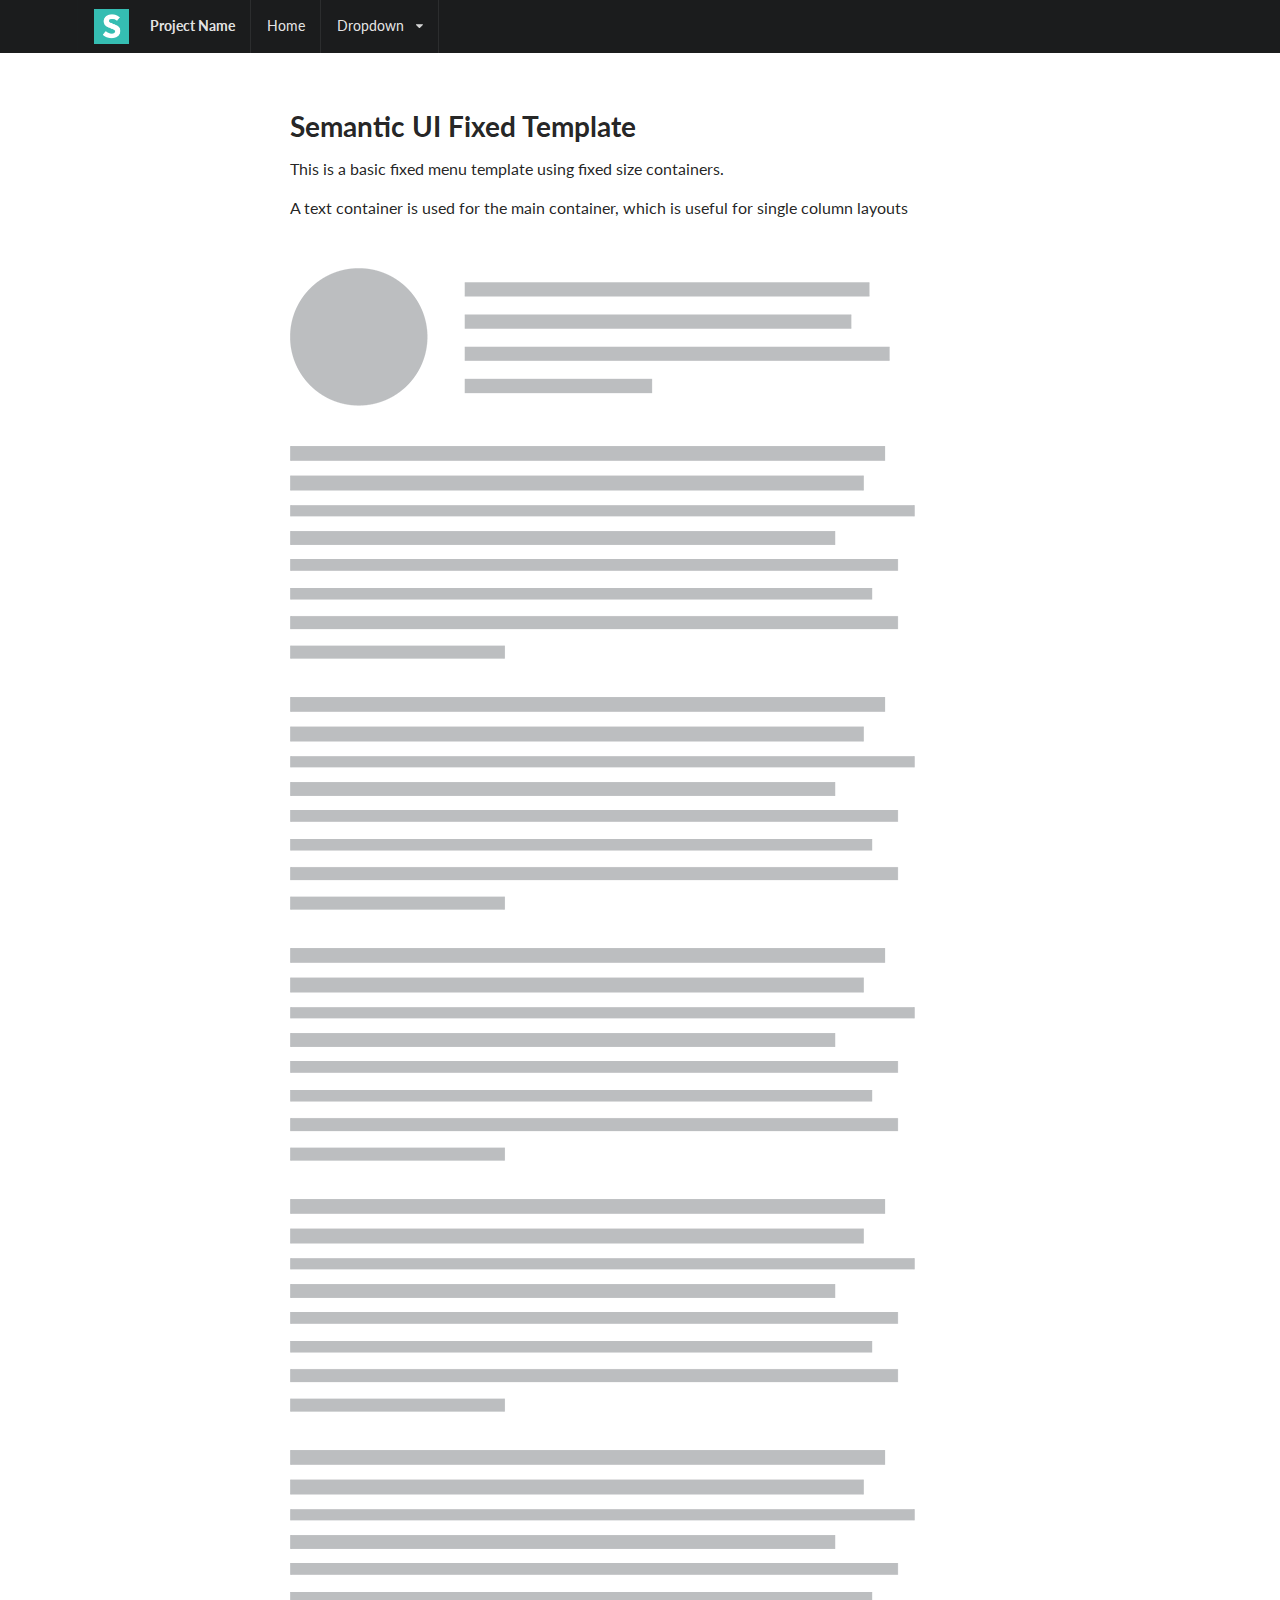
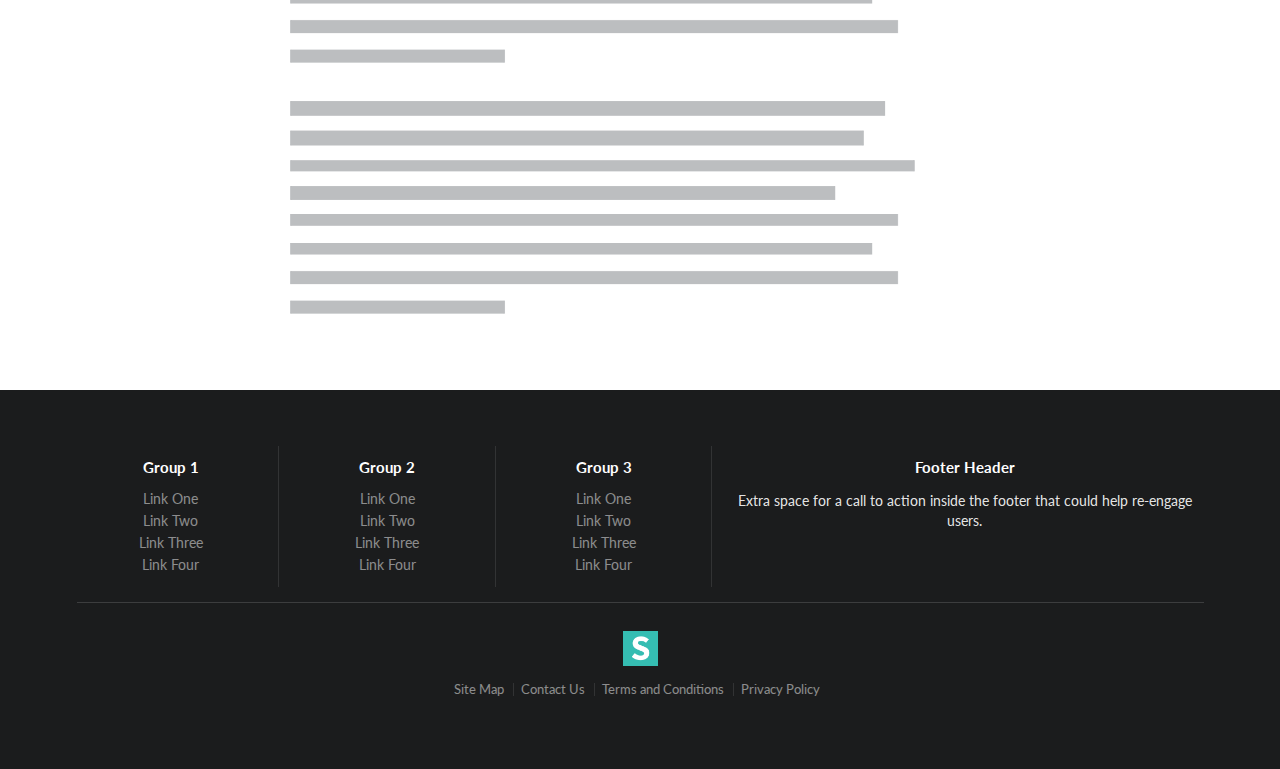
<file: bower_components/semantic/examples/fixed.html>
<!DOCTYPE html>
<html>
<head>
  <!-- Standard Meta -->
  <meta charset="utf-8" />
  <meta http-equiv="X-UA-Compatible" content="IE=edge,chrome=1" />
  <meta name="viewport" content="width=device-width, initial-scale=1.0, maximum-scale=1.0">

  <!-- Site Properties -->
  <title>Fixed Menu Example - Semantic</title>

  <link rel="stylesheet" type="text/css" href="../dist/components/reset.css">
  <link rel="stylesheet" type="text/css" href="../dist/components/site.css">

  <link rel="stylesheet" type="text/css" href="../dist/components/container.css">
  <link rel="stylesheet" type="text/css" href="../dist/components/grid.css">
  <link rel="stylesheet" type="text/css" href="../dist/components/header.css">
  <link rel="stylesheet" type="text/css" href="../dist/components/image.css">
  <link rel="stylesheet" type="text/css" href="../dist/components/menu.css">

  <link rel="stylesheet" type="text/css" href="../dist/components/divider.css">
  <link rel="stylesheet" type="text/css" href="../dist/components/list.css">
  <link rel="stylesheet" type="text/css" href="../dist/components/segment.css">
  <link rel="stylesheet" type="text/css" href="../dist/components/dropdown.css">
  <link rel="stylesheet" type="text/css" href="../dist/components/icon.css">

  <style type="text/css">
  body {
    background-color: #FFFFFF;
  }
  .ui.menu .item img.logo {
    margin-right: 1.5em;
  }
  .main.container {
    margin-top: 7em;
  }
  .wireframe {
    margin-top: 2em;
  }
  .ui.footer.segment {
    margin: 5em 0em 0em;
    padding: 5em 0em;
  }
  </style>

</head>
<body>

  <div class="ui fixed inverted menu">
    <div class="ui container">
      <a href="#" class="header item">
        <img class="logo" src="assets/images/logo.png">
        Project Name
      </a>
      <a href="#" class="item">Home</a>
      <div class="ui simple dropdown item">
        Dropdown <i class="dropdown icon"></i>
        <div class="menu">
          <a class="item" href="#">Link Item</a>
          <a class="item" href="#">Link Item</a>
          <div class="divider"></div>
          <div class="header">Header Item</div>
          <div class="item">
            <i class="dropdown icon"></i>
            Sub Menu
            <div class="menu">
              <a class="item" href="#">Link Item</a>
              <a class="item" href="#">Link Item</a>
            </div>
          </div>
          <a class="item" href="#">Link Item</a>
        </div>
      </div>
    </div>
  </div>

  <div class="ui main text container">
    <h1 class="ui header">Semantic UI Fixed Template</h1>
    <p>This is a basic fixed menu template using fixed size containers.</p>
    <p>A text container is used for the main container, which is useful for single column layouts</p>
    <img class="wireframe" src="assets/images/wireframe/media-paragraph.png">
    <img class="wireframe" src="assets/images/wireframe/paragraph.png">
    <img class="wireframe" src="assets/images/wireframe/paragraph.png">
    <img class="wireframe" src="assets/images/wireframe/paragraph.png">
    <img class="wireframe" src="assets/images/wireframe/paragraph.png">
    <img class="wireframe" src="assets/images/wireframe/paragraph.png">
    <img class="wireframe" src="assets/images/wireframe/paragraph.png">
  </div>

  <div class="ui inverted vertical footer segment">
    <div class="ui center aligned container">
      <div class="ui stackable inverted divided grid">
        <div class="three wide column">
          <h4 class="ui inverted header">Group 1</h4>
          <div class="ui inverted link list">
            <a href="#" class="item">Link One</a>
            <a href="#" class="item">Link Two</a>
            <a href="#" class="item">Link Three</a>
            <a href="#" class="item">Link Four</a>
          </div>
        </div>
        <div class="three wide column">
          <h4 class="ui inverted header">Group 2</h4>
          <div class="ui inverted link list">
            <a href="#" class="item">Link One</a>
            <a href="#" class="item">Link Two</a>
            <a href="#" class="item">Link Three</a>
            <a href="#" class="item">Link Four</a>
          </div>
        </div>
        <div class="three wide column">
          <h4 class="ui inverted header">Group 3</h4>
          <div class="ui inverted link list">
            <a href="#" class="item">Link One</a>
            <a href="#" class="item">Link Two</a>
            <a href="#" class="item">Link Three</a>
            <a href="#" class="item">Link Four</a>
          </div>
        </div>
        <div class="seven wide column">
          <h4 class="ui inverted header">Footer Header</h4>
          <p>Extra space for a call to action inside the footer that could help re-engage users.</p>
        </div>
      </div>
      <div class="ui inverted section divider"></div>
      <img src="assets/images/logo.png" class="ui centered mini image">
      <div class="ui horizontal inverted small divided link list">
        <a class="item" href="#">Site Map</a>
        <a class="item" href="#">Contact Us</a>
        <a class="item" href="#">Terms and Conditions</a>
        <a class="item" href="#">Privacy Policy</a>
      </div>
    </div>
  </div>
</body>

</html>
</file>
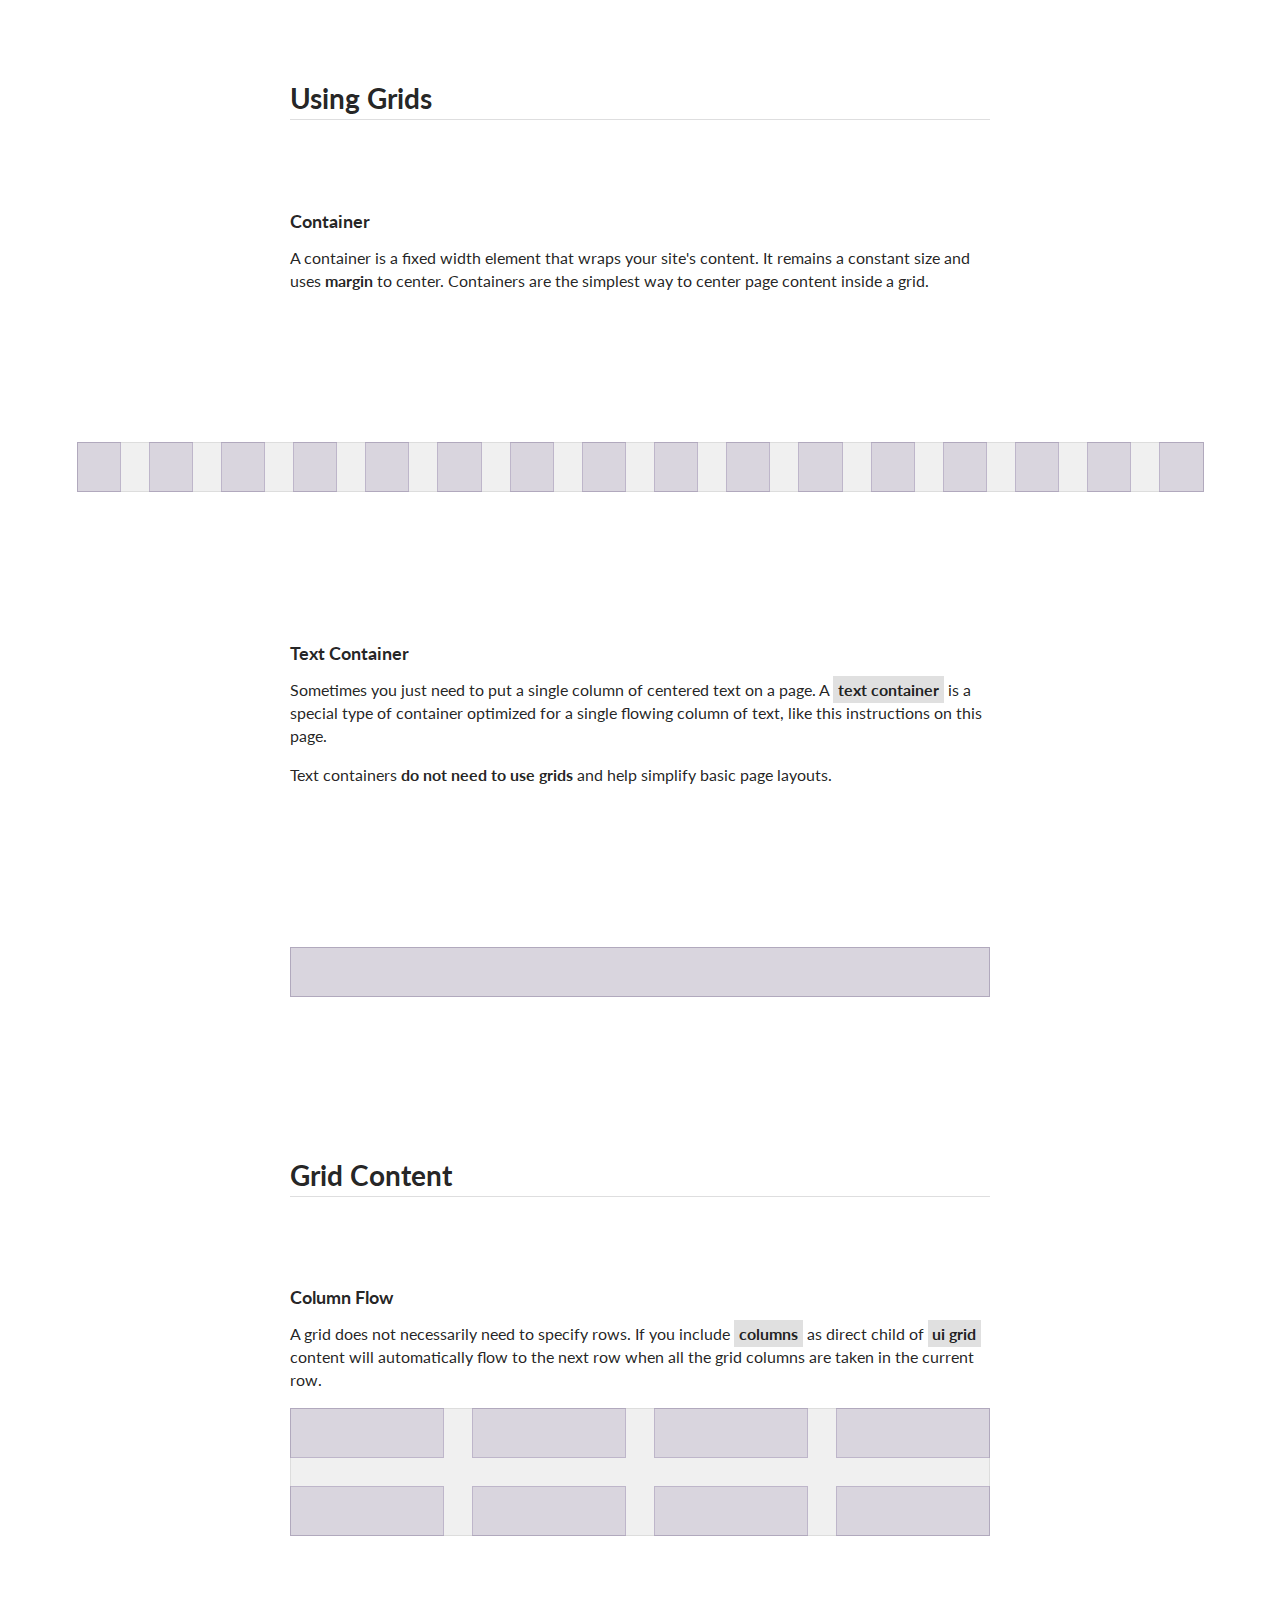
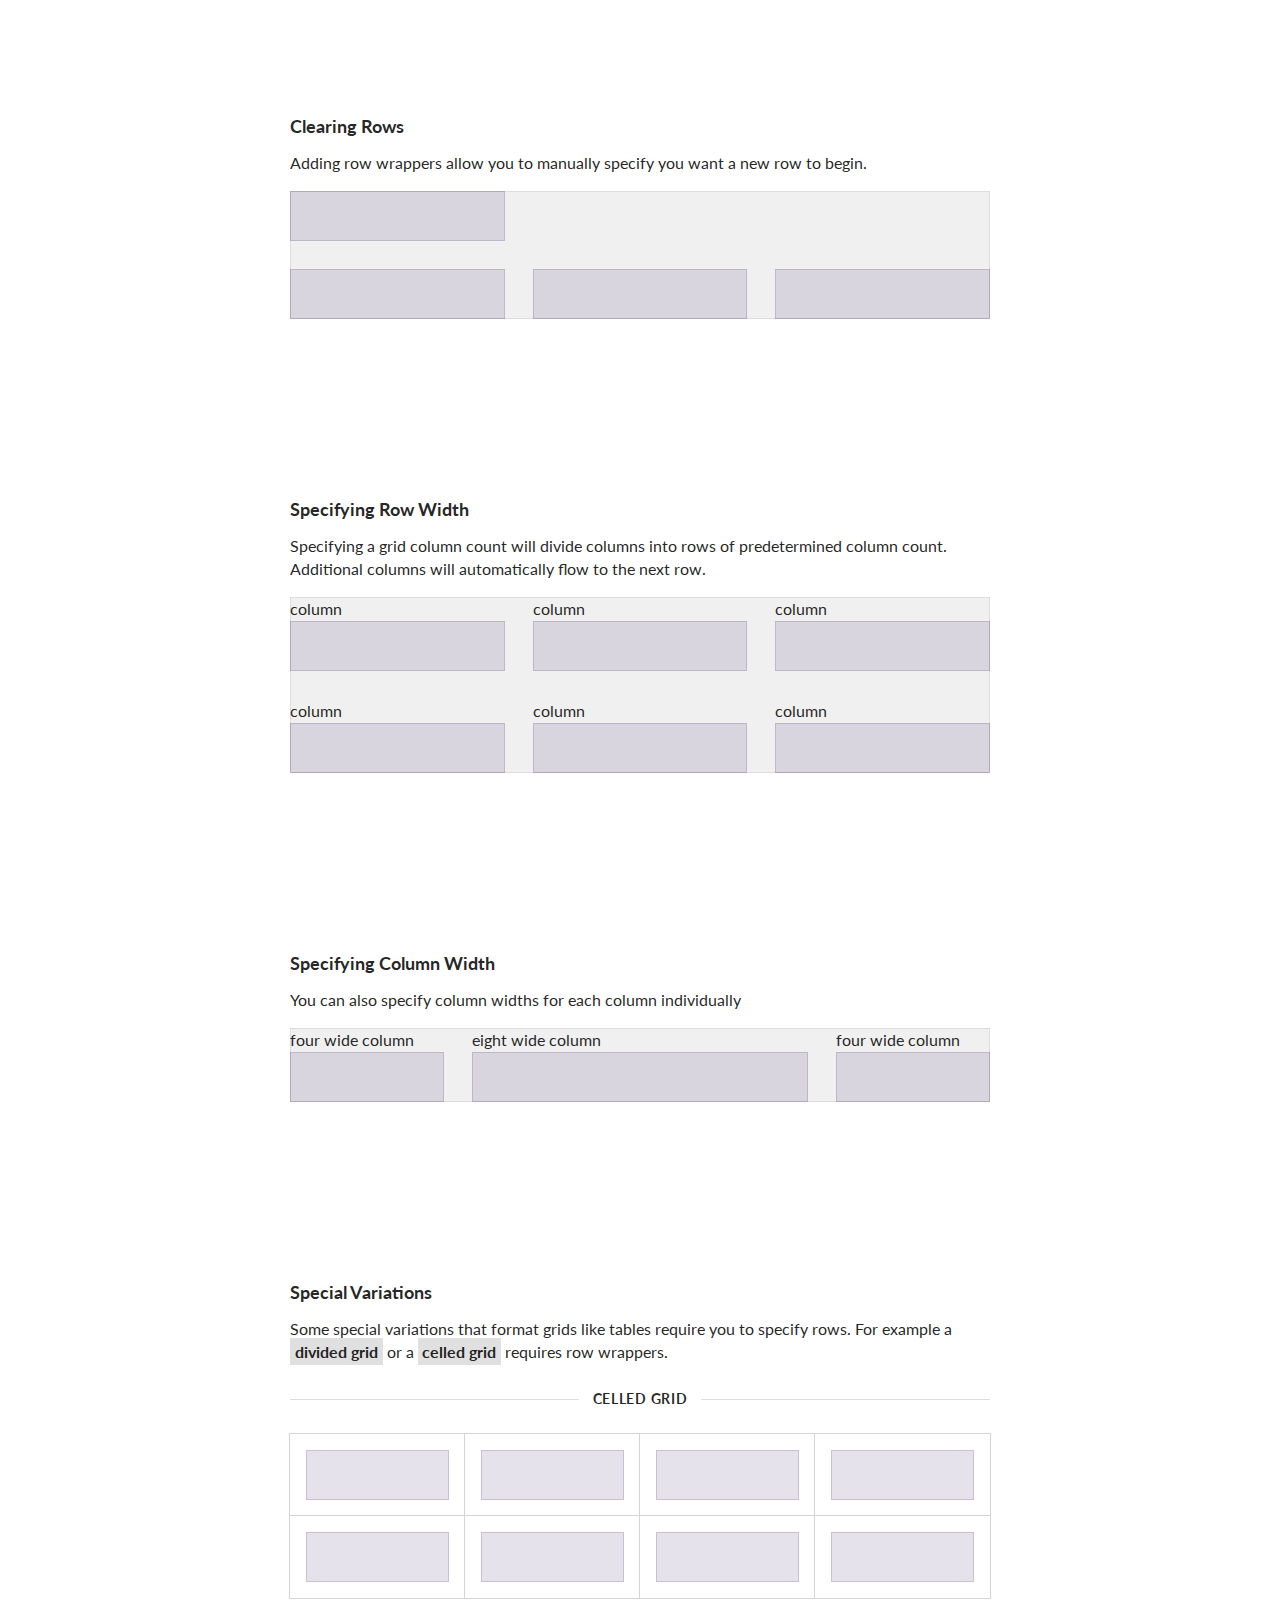
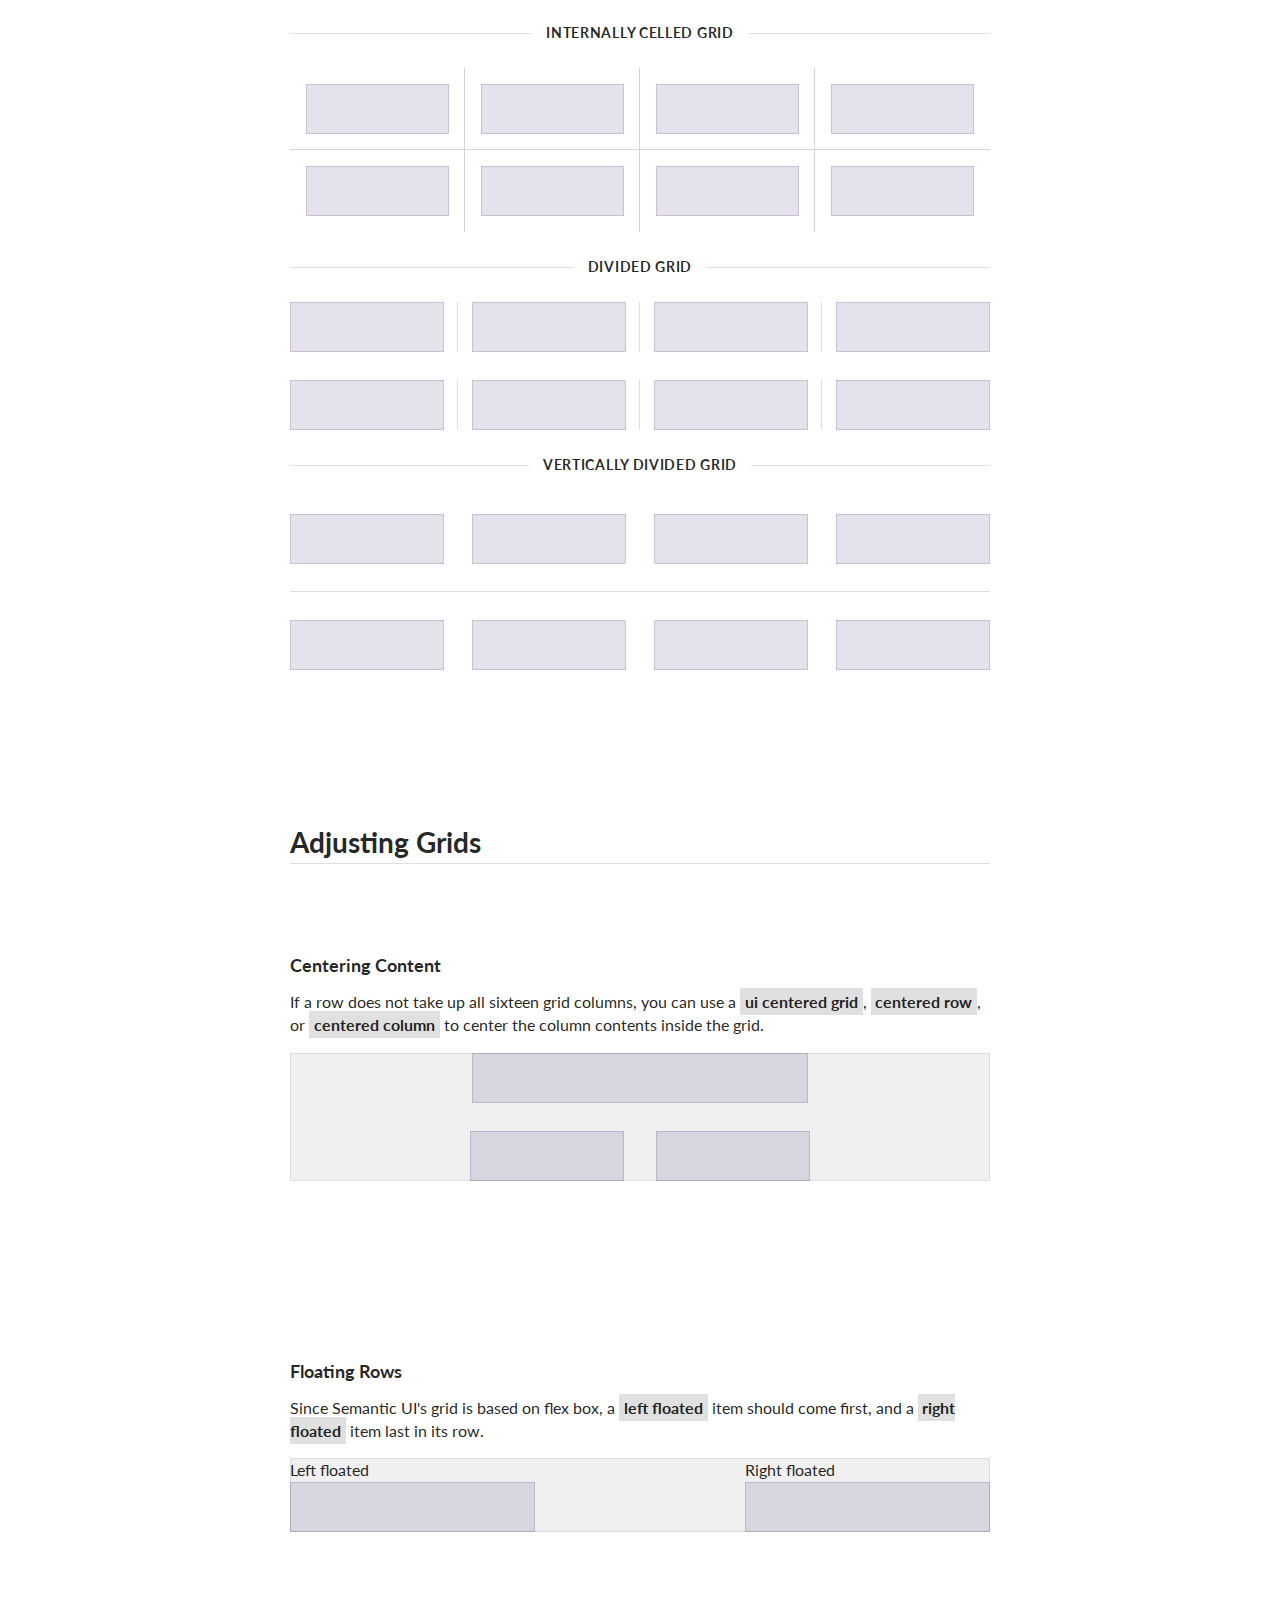
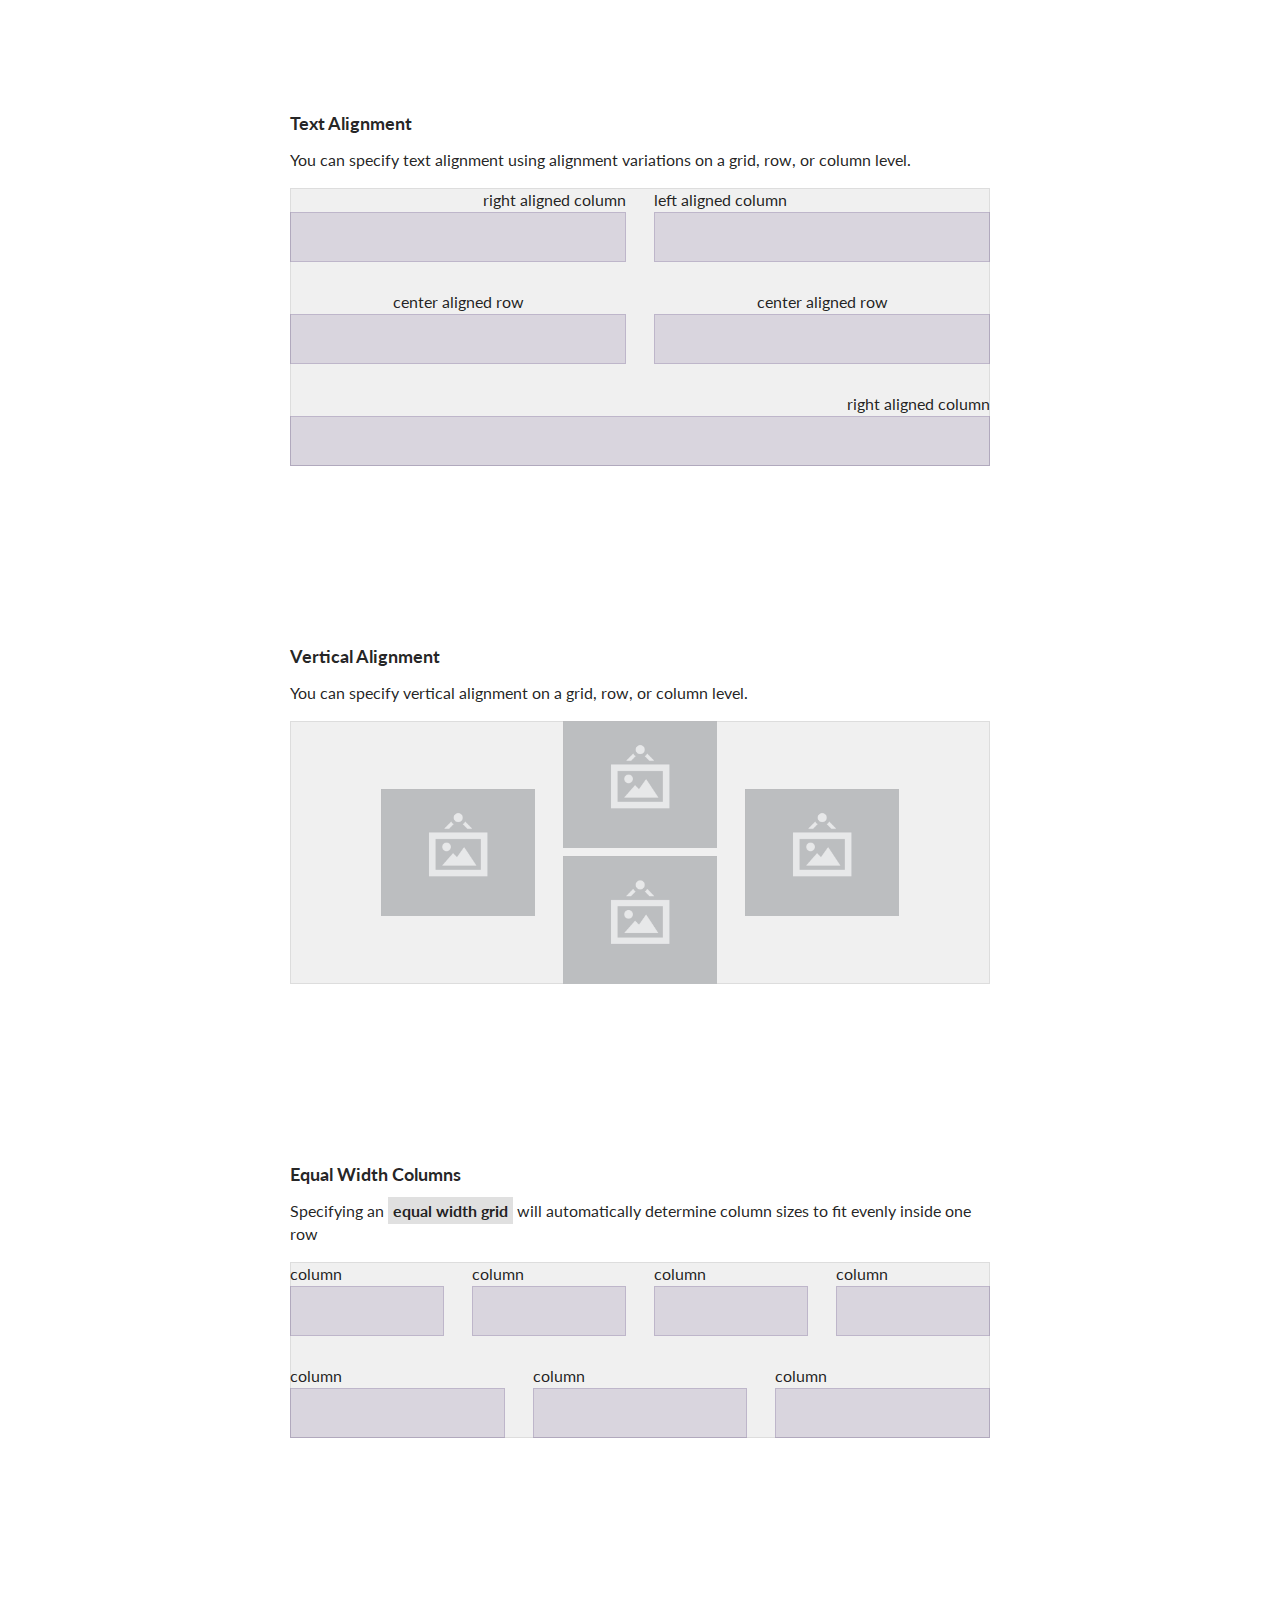
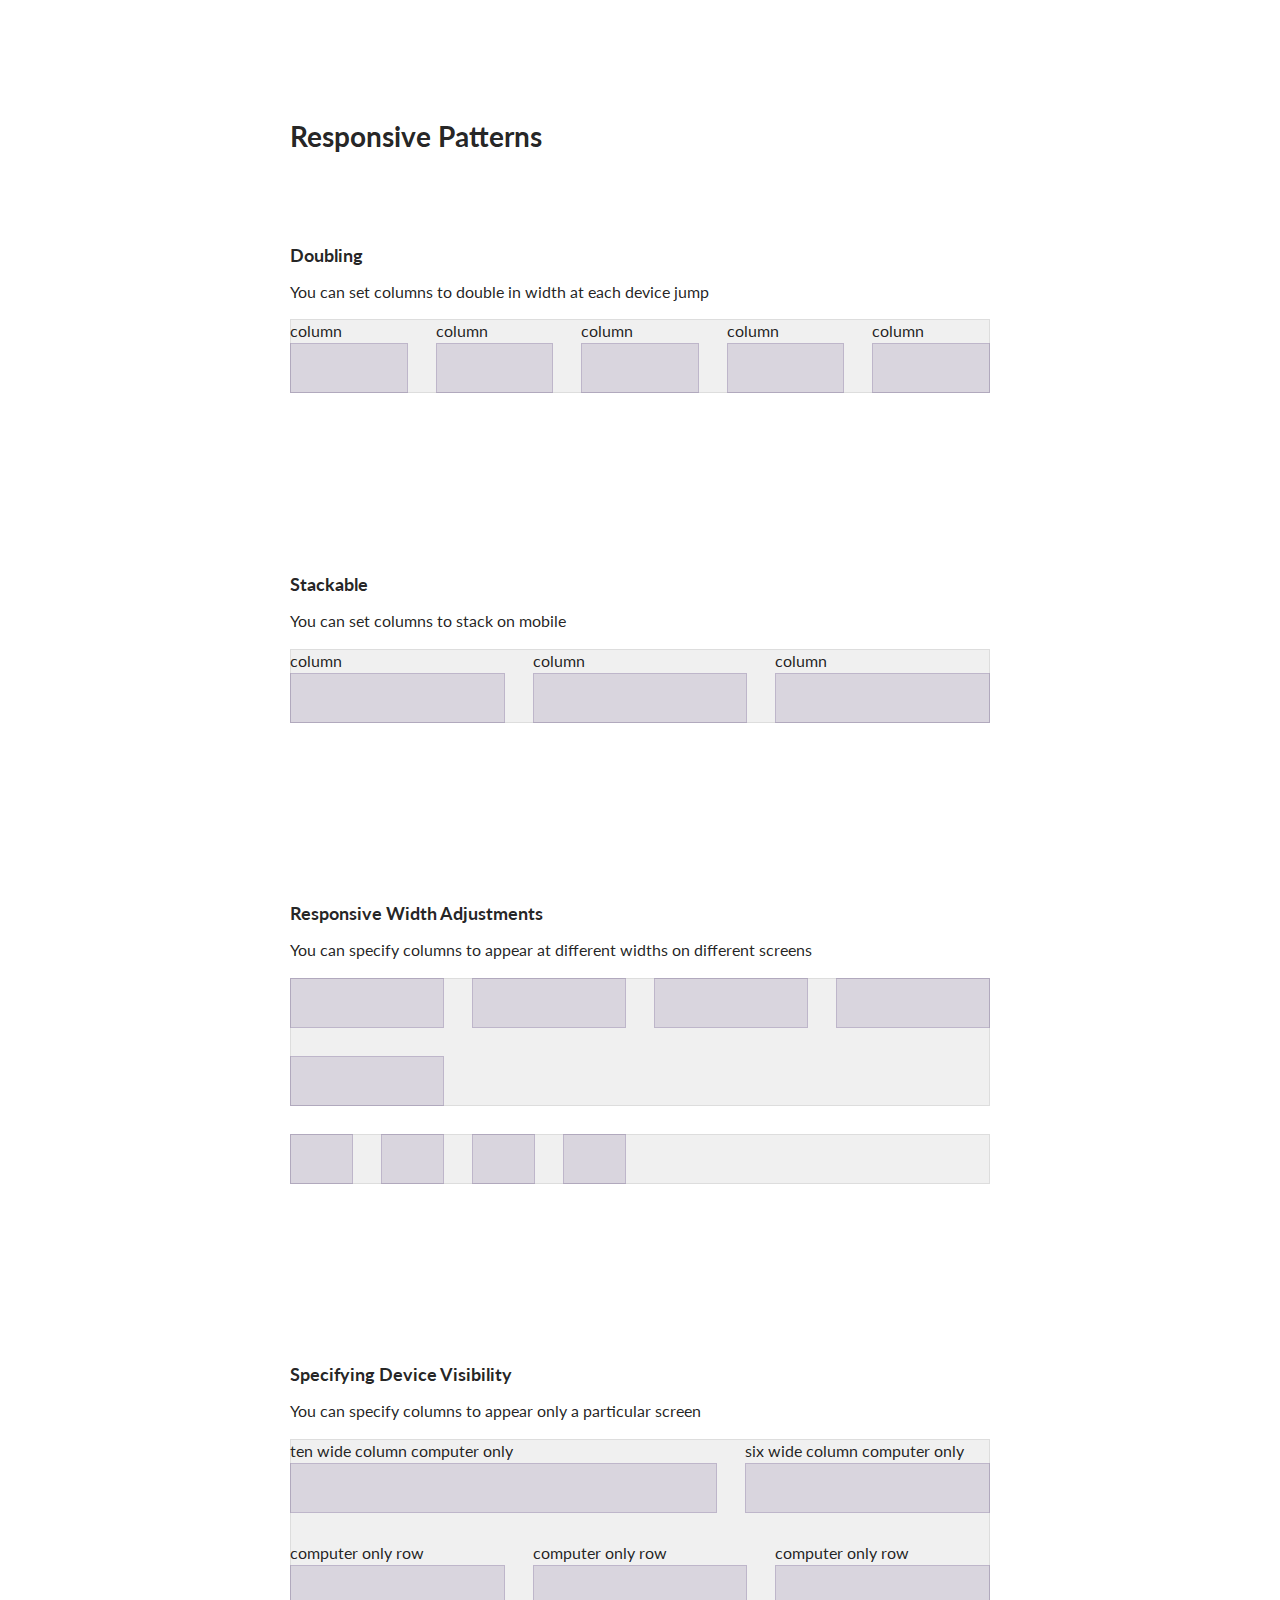
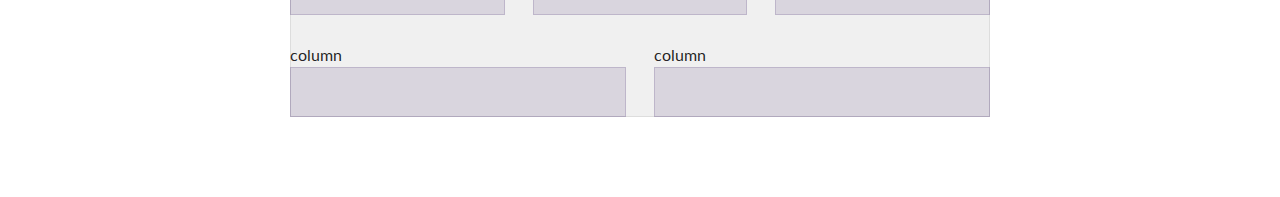
<file: bower_components/semantic/examples/grid.html>
<!DOCTYPE html>
<html>
<head>
  <!-- Standard Meta -->
  <meta charset="utf-8" />
  <meta http-equiv="X-UA-Compatible" content="IE=edge,chrome=1" />
  <meta name="viewport" content="width=device-width, initial-scale=1.0, maximum-scale=1.0">

  <!-- Site Properties -->
  <title>Grid Example - Semantic</title>

  <link rel="stylesheet" type="text/css" href="../dist/components/reset.css">
  <link rel="stylesheet" type="text/css" href="../dist/components/site.css">

  <link rel="stylesheet" type="text/css" href="../dist/components/container.css">
  <link rel="stylesheet" type="text/css" href="../dist/components/divider.css">
  <link rel="stylesheet" type="text/css" href="../dist/components/grid.css">
  <link rel="stylesheet" type="text/css" href="../dist/components/header.css">
</head>
<body>

  <div class="ui text container">
      <h1 class="ui dividing header">Using Grids</h1>

      <h3 class="first">Container</h3>
      <p>A container is a fixed width element that wraps your site's content. It remains a constant size and uses <b>margin</b> to center. Containers are the simplest way to center page content inside a grid.</code>
      </p>
  </div>

  <div class="ui container">
    <div class="ui grid">
      <div class="column"></div>
      <div class="column"></div>
      <div class="column"></div>
      <div class="column"></div>
      <div class="column"></div>
      <div class="column"></div>
      <div class="column"></div>
      <div class="column"></div>
      <div class="column"></div>
      <div class="column"></div>
      <div class="column"></div>
      <div class="column"></div>
      <div class="column"></div>
      <div class="column"></div>
      <div class="column"></div>
      <div class="column"></div>
    </div>
  </div>

  <div class="ui text container">
    <h3 class="first">Text Container</h3>
    <p>Sometimes you just need to put a single column of centered text on a page. A <code>text container</code> is a special type of container optimized for a single flowing column of text, like this instructions on this page.
    </p>
    <p>Text containers <b>do not need to use grids</b> and help simplify basic page layouts.</p>
  </div>

  <div class="ui text container">
    <div class="ui one column grid">
      <div class="column"></div>
    </div>
  </div>


  <div class="ui text container">

      <h1 class="ui dividing header">Grid Content</h1>

      <h3 class="first">Column Flow</h3>
      <p>A grid does not necessarily need to specify rows. If you include <code>columns</code> as direct child of <code>ui grid</code> content will automatically flow to the next row when all the grid columns are taken in the current row</b>.</p>

      <div class="ui grid">
        <div class="four wide column"></div>
        <div class="four wide column"></div>
        <div class="four wide column"></div>
        <div class="four wide column"></div>
        <div class="four wide column"></div>
        <div class="four wide column"></div>
        <div class="four wide column"></div>
        <div class="four wide column"></div>
      </div>

      <h3>Clearing Rows</h3>
      <p>Adding row wrappers allow you to manually specify you want a new row to begin.</p>

      <div class="ui three column grid">
        <div class="column"></div>
        <div class="row">
          <div class="column"></div>
          <div class="column"></div>
          <div class="column"></div>
        </div>
      </div>

      <h3>Specifying Row Width</h3>
      <p>Specifying a grid column count will divide columns into rows of predetermined column count. Additional columns will automatically flow to the next row.</p>
      <div class="ui three column grid">
        <div class="column">column</div>
        <div class="column">column</div>
        <div class="column">column</div>
        <div class="column">column</div>
        <div class="column">column</div>
        <div class="column">column</div>
      </div>

      <h3>Specifying Column Width</h3>
      <p>You can also specify column widths for each column individually</p>
      <div class="ui three column grid">
        <div class="four wide column">four wide column</div>
        <div class="eight wide column">eight wide column</div>
        <div class="four wide column">four wide column</div>
      </div>

      <h3>Special Variations</h3>
      <p>Some special variations that format grids like tables require you to specify rows. For example a <code>divided grid</code> or a <code>celled grid</code> requires row wrappers.</p>

      <div class="ui horizontal section divider">Celled Grid</div>
      <div class="ui celled grid">
        <div class="row">
          <div class="four wide column"></div>
          <div class="four wide column"></div>
          <div class="four wide column"></div>
          <div class="four wide column"></div>
        </div>
        <div class="row">
          <div class="four wide column"></div>
          <div class="four wide column"></div>
          <div class="four wide column"></div>
          <div class="four wide column"></div>
        </div>
      </div>

      <div class="ui horizontal section divider">Internally Celled Grid</div>

      <div class="ui internally celled grid">
        <div class="row">
          <div class="four wide column"></div>
          <div class="four wide column"></div>
          <div class="four wide column"></div>
          <div class="four wide column"></div>
        </div>
        <div class="row">
          <div class="four wide column"></div>
          <div class="four wide column"></div>
          <div class="four wide column"></div>
          <div class="four wide column"></div>
        </div>
      </div>


      <div class="ui horizontal section divider">Divided Grid</div>

      <div class="ui divided grid">
        <div class="row">
          <div class="four wide column"></div>
          <div class="four wide column"></div>
          <div class="four wide column"></div>
          <div class="four wide column"></div>
        </div>
        <div class="row">
          <div class="four wide column"></div>
          <div class="four wide column"></div>
          <div class="four wide column"></div>
          <div class="four wide column"></div>
        </div>
      </div>

      <div class="ui horizontal section divider">Vertically Divided Grid</div>

      <div class="ui vertically divided grid">
        <div class="row">
          <div class="four wide column"></div>
          <div class="four wide column"></div>
          <div class="four wide column"></div>
          <div class="four wide column"></div>
        </div>
        <div class="row">
          <div class="four wide column"></div>
          <div class="four wide column"></div>
          <div class="four wide column"></div>
          <div class="four wide column"></div>
        </div>
      </div>

      <h1 class="ui dividing header">Adjusting Grids</h1>


      <h3 class="first">Centering Content</h3>
      <p>If a row does not take up all sixteen grid columns, you can use a <code>ui centered grid</code>, <code>centered row</code>, or <code>centered column</code> to center the column contents inside the grid.
      </p>
      <div class="ui two column centered grid">
        <div class="column"></div>
        <div class="four column centered row">
          <div class="column"></div>
          <div class="column"></div>
        </div>
      </div>

      <h3>Floating Rows</h3>
      <p>Since Semantic UI's grid is based on flex box, a <code>left floated</code> item should come first, and a <code>right floated</code> item last in its row.</p>

      <div class="ui grid">
        <div class="left floated six wide column">
          <div class="ui segment">
            Left floated
          </div>
        </div>
        <div class="right floated six wide column">
          <div class="ui segment">
            Right floated
          </div>
        </div>
      </div>


      <h3>Text Alignment</h3>
      <p>You can specify text alignment using alignment variations on a grid, row, or column level.</p>

      <div class="ui grid">
        <div class="right aligned eight wide column">
          right aligned column
        </div>
        <div class="left aligned eight wide column">
          left aligned column
        </div>
        <div class="center aligned two column row">
          <div class="column">
            center aligned row
          </div>
          <div class="column">
            center aligned row
          </div>
        </div>
        <div class="sixteen wide right aligned column">
          right aligned column
        </div>
      </div>

      <h3>Vertical Alignment</h3>
      <p>You can specify vertical alignment on a grid, row, or column level.</p>
      <div class="ui middle aligned four column centered grid">
        <div class="row">
          <div class="column">
            <img class="ui wireframe image" src="assets/images/wireframe/image.png">
          </div>
          <div class="column">
            <img class="ui wireframe image" src="assets/images/wireframe/image.png">
            <img class="ui wireframe image" src="assets/images/wireframe/image.png">
          </div>
          <div class="column">
            <img class="ui wireframe image" src="assets/images/wireframe/image.png">
          </div>
        </div>
      </div>

      <h3>Equal Width Columns</h3>
      <p>Specifying an <code>equal width grid</code> will automatically determine column sizes to fit evenly inside one row</p>
      <div class="ui equal width grid">
        <div class="row">
          <div class="column">column</div>
          <div class="column">column</div>
          <div class="column">column</div>
          <div class="column">column</div>
        </div>
        <div class="row">
          <div class="column">column</div>
          <div class="column">column</div>
          <div class="column">column</div>
        </div>
      </div>


      <h1>Responsive Patterns</h1>

      <h3 class="first">Doubling</h3>
      <p>You can set columns to double in width at each device jump</p>
      <div class="ui five column doubling grid">
        <div class="column">column</div>
        <div class="column">column</div>
        <div class="column">column</div>
        <div class="column">column</div>
        <div class="column">column</div>
      </div>

      <h3>Stackable</h3>
      <p>You can set columns to stack on mobile</p>
      <div class="ui three column stackable grid">
        <div class="column">column</div>
        <div class="column">column</div>
        <div class="column">column</div>
      </div>

      <h3>Responsive Width Adjustments</h3>
      <p>You can specify columns to appear at different widths on different screens</p>

      <div class="ui grid">
        <div class="eight wide mobile six wide tablet four wide computer column"></div>
        <div class="eight wide mobile six wide tablet four wide computer column"></div>
        <div class="eight wide mobile six wide tablet four wide computer column"></div>
        <div class="eight wide mobile six wide tablet four wide computer column"></div>
        <div class="eight wide mobile six wide tablet four wide computer column"></div>
      </div>
      <div class="ui grid">
        <div class="four wide two wide large screen one wide widescreen column"></div>
        <div class="four wide two wide large screen one wide widescreen column"></div>
        <div class="four wide two wide large screen one wide widescreen column"></div>
        <div class="four wide two wide large screen one wide widescreen column"></div>
      </div>

      <h3>Specifying Device Visibility</h3>
      <p>You can specify columns to appear only a particular screen</p>
      <div class="ui grid">
        <div class="two column computer only row">
          <div class="ten wide column">ten wide column computer only</div>
          <div class="six wide column">six wide column computer only</div>
        </div>
        <div class="sixteen wide mobile only column">sixteen wide column mobile only</div>
        <div class="three column computer only row">
          <div class="column">computer only row</div>
          <div class="column">computer only row</div>
          <div class="column">computer only row</div>
        </div>
        <div class="two column mobile only row">
          <div class="column">mobile only column</div>
          <div class="column">mobile only column</div>
        </div>
        <div class="two column row">
          <div class="column">column</div>
          <div class="column">column</div>
        </div>
      </div>

    </div>
  </div>


<style type="text/css">

/* Some basic formatting */
code {
  background-color: #E0E0E0;
  padding: 0.25em 0.3em;
  font-family: 'Lato';
  font-weight: bold;
}
.container {
  padding: 5em 0em;
}
.ui.dividing.header,
.first {
  margin-top: 5em;
}

.ui.dividing.header:first-child {
  margin-top: 0em;
}

h1,
h3 {
  margin-top: 10em;
}

img {
  display: block;
  max-width: 100%;
}
img + img {
  margin-top: 0.5em;
}

/* Shows content box (not negative margins) */
.grid {
  position: relative;
}
.grid:before {
  position: absolute;
  top: 1rem;
  left: 1rem;
  background-color: #F0F0F0;
  content: '';
  width: calc(100% - 2rem);
  height: calc(100% - 2rem);
  box-shadow: 0px 0px 0px 1px #DDDDDD inset;
}
.ui.divided.grid:before,
.celled.grid:before {
  display: none;
}
.ui.aligned .column:after {
  display: none !important;
}
.grid .column:not(.row):not(.grid):after {
  background-color: rgba(86, 61, 124, .15);
  box-shadow: 0px 0px 0px 1px rgba(86, 61, 124, 0.2) inset;
  content: "";
  display: block;
  min-height: 50px;
}
@media only screen and (max-width: 768px) {
  .stackable.grid:before {
    width: 100%;
    left: 0em;
  }
}
</style>
</body>

</html>
</file>
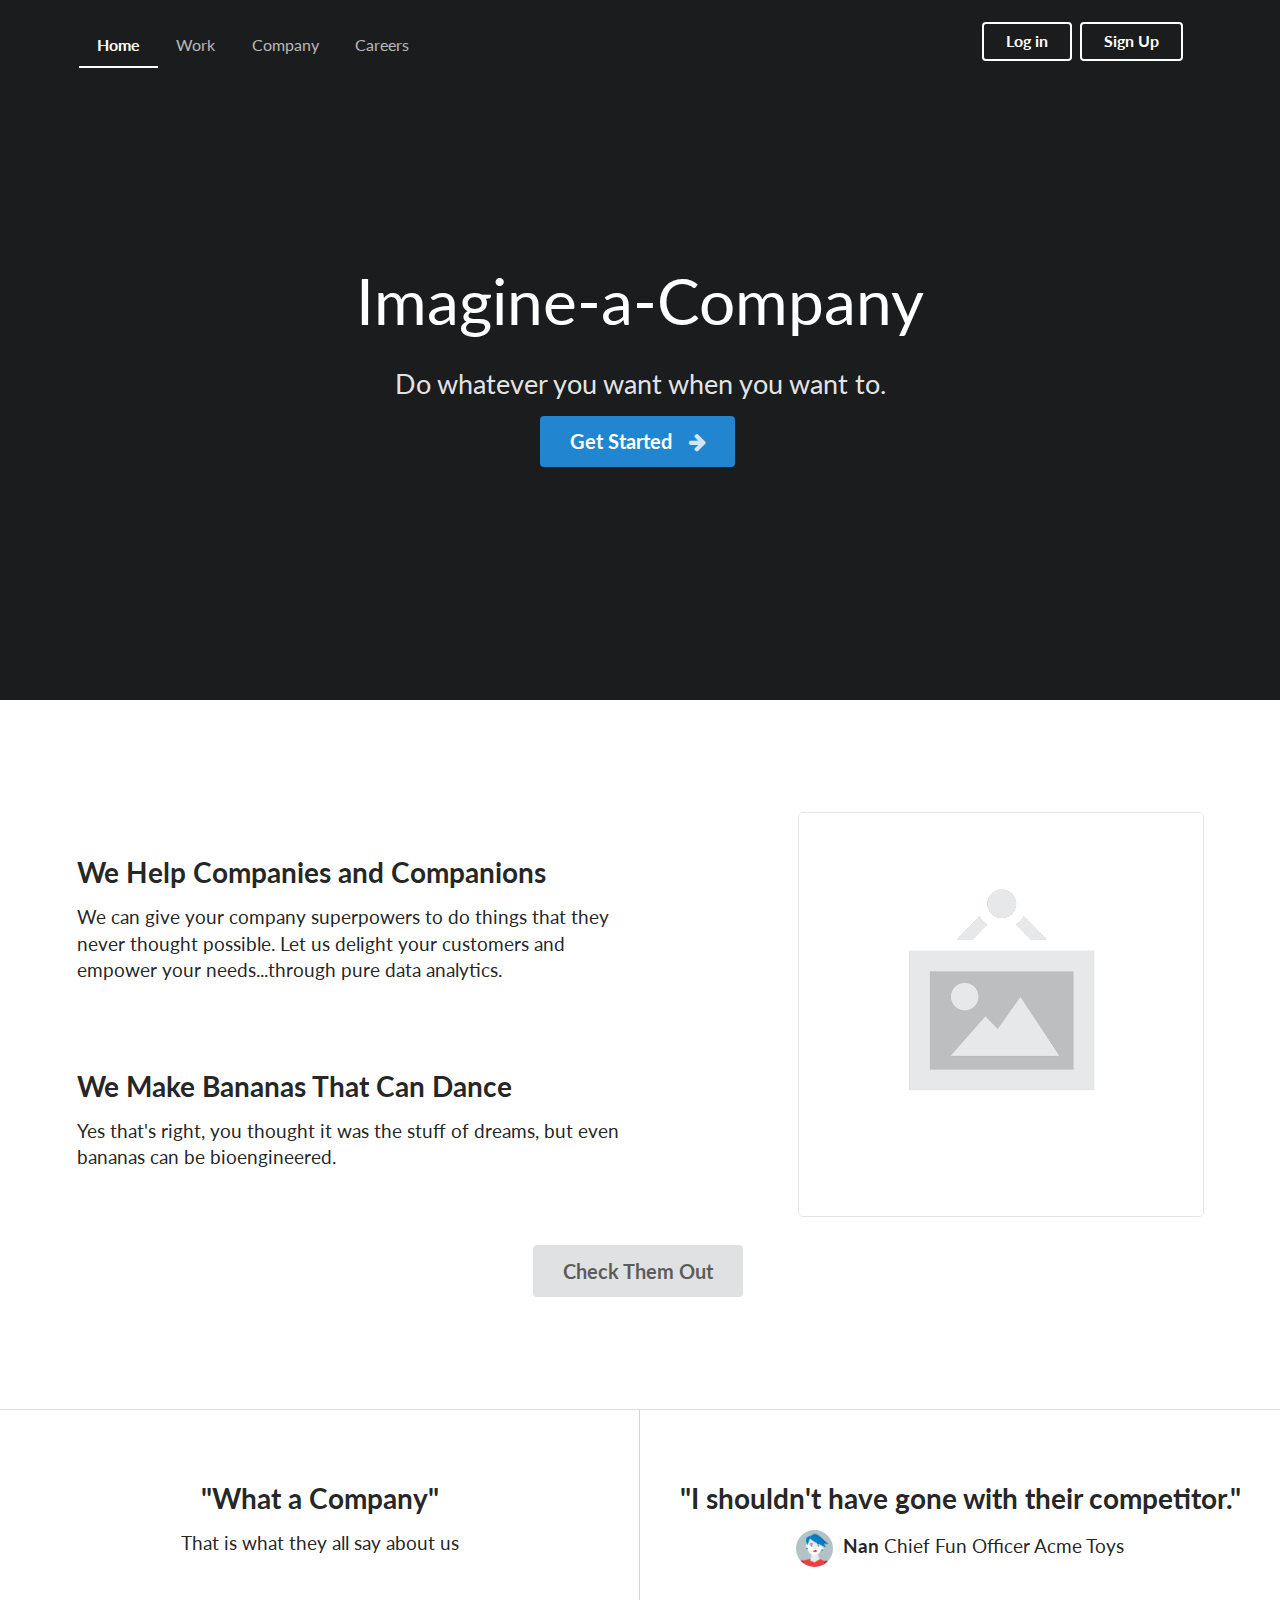
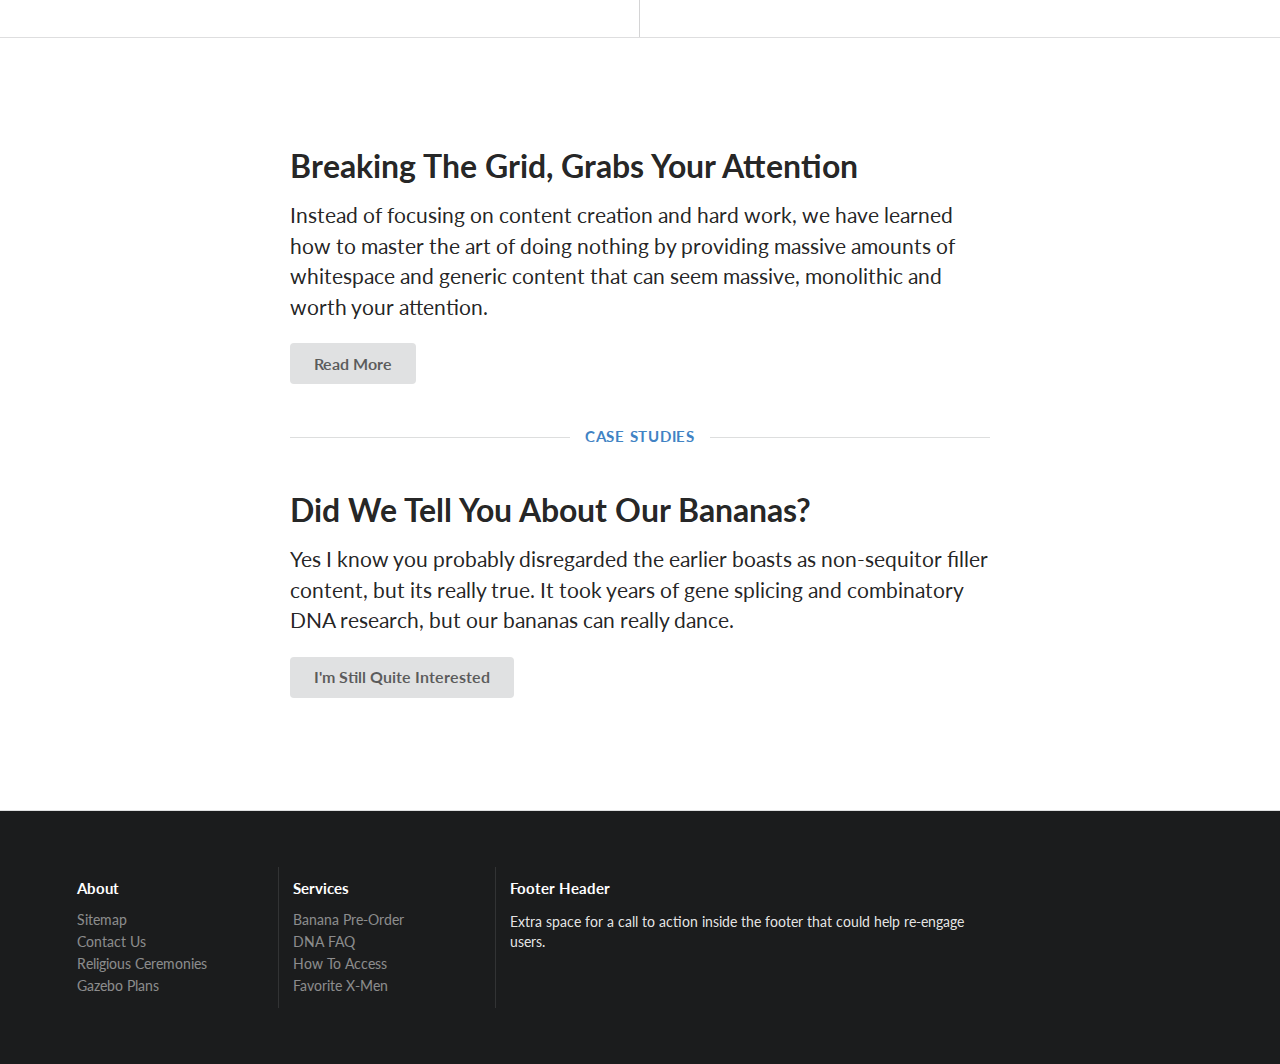
<file: bower_components/semantic/examples/homepage.html>
<!DOCTYPE html>
<html>
<head>
  <!-- Standard Meta -->
  <meta charset="utf-8" />
  <meta http-equiv="X-UA-Compatible" content="IE=edge,chrome=1" />
  <meta name="viewport" content="width=device-width, initial-scale=1.0, maximum-scale=1.0">

  <!-- Site Properties -->
  <title>Homepage - Semantic</title>
  <link rel="stylesheet" type="text/css" href="../dist/components/reset.css">
  <link rel="stylesheet" type="text/css" href="../dist/components/site.css">

  <link rel="stylesheet" type="text/css" href="../dist/components/container.css">
  <link rel="stylesheet" type="text/css" href="../dist/components/grid.css">
  <link rel="stylesheet" type="text/css" href="../dist/components/header.css">
  <link rel="stylesheet" type="text/css" href="../dist/components/image.css">
  <link rel="stylesheet" type="text/css" href="../dist/components/menu.css">

  <link rel="stylesheet" type="text/css" href="../dist/components/divider.css">
  <link rel="stylesheet" type="text/css" href="../dist/components/dropdown.css">
  <link rel="stylesheet" type="text/css" href="../dist/components/segment.css">
  <link rel="stylesheet" type="text/css" href="../dist/components/button.css">
  <link rel="stylesheet" type="text/css" href="../dist/components/list.css">
  <link rel="stylesheet" type="text/css" href="../dist/components/icon.css">
  <link rel="stylesheet" type="text/css" href="../dist/components/sidebar.css">
  <link rel="stylesheet" type="text/css" href="../dist/components/transition.css">

  <style type="text/css">

    .hidden.menu {
      display: none;
    }

    .masthead.segment {
      min-height: 700px;
      padding: 1em 0em;
    }
    .masthead .logo.item img {
      margin-right: 1em;
    }
    .masthead .ui.menu .ui.button {
      margin-left: 0.5em;
    }
    .masthead h1.ui.header {
      margin-top: 3em;
      margin-bottom: 0em;
      font-size: 4em;
      font-weight: normal;
    }
    .masthead h2 {
      font-size: 1.7em;
      font-weight: normal;
    }

    .ui.vertical.stripe {
      padding: 8em 0em;
    }
    .ui.vertical.stripe h3 {
      font-size: 2em;
    }
    .ui.vertical.stripe .button + h3,
    .ui.vertical.stripe p + h3 {
      margin-top: 3em;
    }
    .ui.vertical.stripe .floated.image {
      clear: both;
    }
    .ui.vertical.stripe p {
      font-size: 1.33em;
    }
    .ui.vertical.stripe .horizontal.divider {
      margin: 3em 0em;
    }

    .quote.stripe.segment {
      padding: 0em;
    }
    .quote.stripe.segment .grid .column {
      padding-top: 5em;
      padding-bottom: 5em;
    }

    .footer.segment {
      padding: 5em 0em;
    }

    .secondary.pointing.menu .toc.item {
      display: none;
    }

    @media only screen and (max-width: 700px) {
      .ui.fixed.menu {
        display: none !important;
      }
      .secondary.pointing.menu .item,
      .secondary.pointing.menu .menu {
        display: none;
      }
      .secondary.pointing.menu .toc.item {
        display: block;
      }
      .masthead.segment {
        min-height: 350px;
      }
      .masthead h1.ui.header {
        font-size: 2em;
        margin-top: 1.5em;
      }
      .masthead h2 {
        margin-top: 0.5em;
        font-size: 1.5em;
      }
    }


  </style>

  <script src="assets/library/jquery.min.js"></script>
  <script src="../dist/components/visibility.js"></script>
  <script src="../dist/components/sidebar.js"></script>
  <script src="../dist/components/transition.js"></script>
  <script>
  $(document)
    .ready(function() {

      // fix menu when passed
      $('.masthead')
        .visibility({
          once: false,
          onBottomPassed: function() {
            $('.fixed.menu').transition('fade in');
          },
          onBottomPassedReverse: function() {
            $('.fixed.menu').transition('fade out');
          }
        })
      ;

      // create sidebar and attach to menu open
      $('.ui.sidebar')
        .sidebar('attach events', '.toc.item')
      ;

    })
  ;
  </script>
</head>
<body>

<!-- Following Menu -->
<div class="ui large top fixed hidden menu">
  <div class="ui container">
    <a class="active item">Home</a>
    <a class="item">Work</a>
    <a class="item">Company</a>
    <a class="item">Careers</a>
    <div class="right menu">
      <div class="item">
        <a class="ui button">Log in</a>
      </div>
      <div class="item">
        <a class="ui primary button">Sign Up</a>
      </div>
    </div>
  </div>
</div>

<!-- Sidebar Menu -->
<div class="ui vertical inverted sidebar menu">
  <a class="active item">Home</a>
  <a class="item">Work</a>
  <a class="item">Company</a>
  <a class="item">Careers</a>
  <a class="item">Login</a>
  <a class="item">Signup</a>
</div>


<!-- Page Contents -->
<div class="pusher">
  <div class="ui inverted vertical masthead center aligned segment">

    <div class="ui container">
      <div class="ui large secondary inverted pointing menu">
        <a class="toc item">
          <i class="sidebar icon"></i>
        </a>
        <a class="active item">Home</a>
        <a class="item">Work</a>
        <a class="item">Company</a>
        <a class="item">Careers</a>
        <div class="right item">
          <a class="ui inverted button">Log in</a>
          <a class="ui inverted button">Sign Up</a>
        </div>
      </div>
    </div>

    <div class="ui text container">
      <h1 class="ui inverted header">
        Imagine-a-Company
      </h1>
      <h2>Do whatever you want when you want to.</h2>
      <div class="ui huge primary button">Get Started <i class="right arrow icon"></i></div>
    </div>

  </div>

  <div class="ui vertical stripe segment">
    <div class="ui middle aligned stackable grid container">
      <div class="row">
        <div class="eight wide column">
          <h3 class="ui header">We Help Companies and Companions</h3>
          <p>We can give your company superpowers to do things that they never thought possible. Let us delight your customers and empower your needs...through pure data analytics.</p>
          <h3 class="ui header">We Make Bananas That Can Dance</h3>
          <p>Yes that's right, you thought it was the stuff of dreams, but even bananas can be bioengineered.</p>
        </div>
        <div class="six wide right floated column">
          <img src="assets/images/wireframe/white-image.png" class="ui large bordered rounded image">
        </div>
      </div>
      <div class="row">
        <div class="center aligned column">
          <a class="ui huge button">Check Them Out</a>
        </div>
      </div>
    </div>
  </div>


  <div class="ui vertical stripe quote segment">
    <div class="ui equal width stackable internally celled grid">
      <div class="center aligned row">
        <div class="column">
          <h3>"What a Company"</h3>
          <p>That is what they all say about us</p>
        </div>
        <div class="column">
          <h3>"I shouldn't have gone with their competitor."</h3>
          <p>
            <img src="assets/images/avatar/nan.jpg" class="ui avatar image"> <b>Nan</b> Chief Fun Officer Acme Toys
          </p>
        </div>
      </div>
    </div>
  </div>

  <div class="ui vertical stripe segment">
    <div class="ui text container">
      <h3 class="ui header">Breaking The Grid, Grabs Your Attention</h3>
      <p>Instead of focusing on content creation and hard work, we have learned how to master the art of doing nothing by providing massive amounts of whitespace and generic content that can seem massive, monolithic and worth your attention.</p>
      <a class="ui large button">Read More</a>
      <h4 class="ui horizontal header divider">
        <a href="#">Case Studies</a>
      </h4>
      <h3 class="ui header">Did We Tell You About Our Bananas?</h3>
      <p>Yes I know you probably disregarded the earlier boasts as non-sequitor filler content, but its really true. It took years of gene splicing and combinatory DNA research, but our bananas can really dance.</p>
      <a class="ui large button">I'm Still Quite Interested</a>
    </div>
  </div>


  <div class="ui inverted vertical footer segment">
    <div class="ui container">
      <div class="ui stackable inverted divided equal height stackable grid">
        <div class="three wide column">
          <h4 class="ui inverted header">About</h4>
          <div class="ui inverted link list">
            <a href="#" class="item">Sitemap</a>
            <a href="#" class="item">Contact Us</a>
            <a href="#" class="item">Religious Ceremonies</a>
            <a href="#" class="item">Gazebo Plans</a>
          </div>
        </div>
        <div class="three wide column">
          <h4 class="ui inverted header">Services</h4>
          <div class="ui inverted link list">
            <a href="#" class="item">Banana Pre-Order</a>
            <a href="#" class="item">DNA FAQ</a>
            <a href="#" class="item">How To Access</a>
            <a href="#" class="item">Favorite X-Men</a>
          </div>
        </div>
        <div class="seven wide column">
          <h4 class="ui inverted header">Footer Header</h4>
          <p>Extra space for a call to action inside the footer that could help re-engage users.</p>
        </div>
      </div>
    </div>
  </div>
</div>

</body>

</html>
</file>
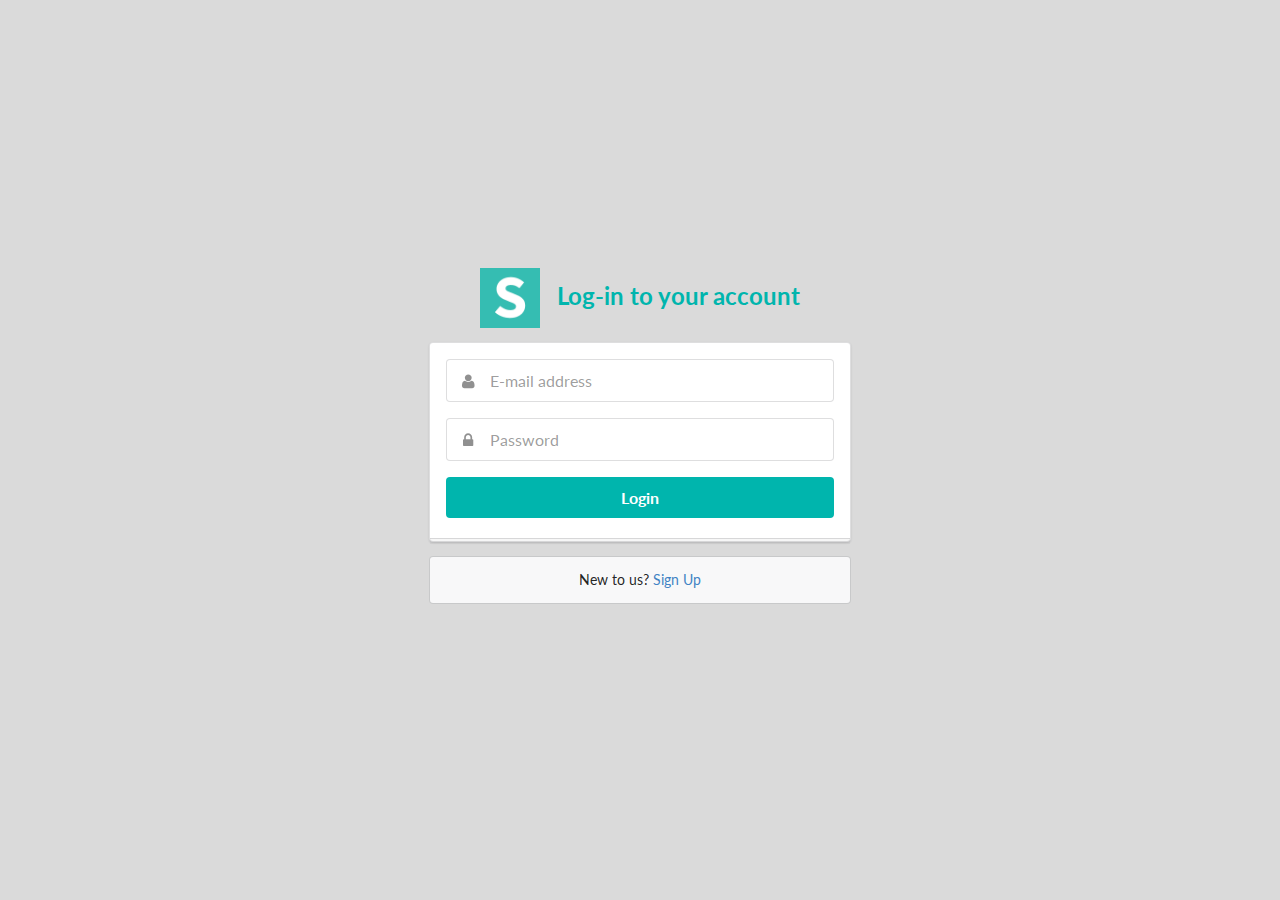
<file: bower_components/semantic/examples/login.html>
<!DOCTYPE html>
<html>
<head>
  <!-- Standard Meta -->
  <meta charset="utf-8" />
  <meta http-equiv="X-UA-Compatible" content="IE=edge,chrome=1" />
  <meta name="viewport" content="width=device-width, initial-scale=1.0, maximum-scale=1.0">

  <!-- Site Properties -->
  <title>Login Example - Semantic</title>
  <link rel="stylesheet" type="text/css" href="../dist/components/reset.css">
  <link rel="stylesheet" type="text/css" href="../dist/components/site.css">

  <link rel="stylesheet" type="text/css" href="../dist/components/container.css">
  <link rel="stylesheet" type="text/css" href="../dist/components/grid.css">
  <link rel="stylesheet" type="text/css" href="../dist/components/header.css">
  <link rel="stylesheet" type="text/css" href="../dist/components/image.css">
  <link rel="stylesheet" type="text/css" href="../dist/components/menu.css">

  <link rel="stylesheet" type="text/css" href="../dist/components/divider.css">
  <link rel="stylesheet" type="text/css" href="../dist/components/segment.css">
  <link rel="stylesheet" type="text/css" href="../dist/components/form.css">
  <link rel="stylesheet" type="text/css" href="../dist/components/input.css">
  <link rel="stylesheet" type="text/css" href="../dist/components/button.css">
  <link rel="stylesheet" type="text/css" href="../dist/components/list.css">
  <link rel="stylesheet" type="text/css" href="../dist/components/message.css">
  <link rel="stylesheet" type="text/css" href="../dist/components/icon.css">

  <script src="assets/library/jquery.min.js"></script>
  <script src="../dist/components/form.js"></script>
  <script src="../dist/components/transition.js"></script>

  <style type="text/css">
    body {
      background-color: #DADADA;
    }
    body > .grid {
      height: 100%;
    }
    .image {
      margin-top: -100px;
    }
    .column {
      max-width: 450px;
    }
  </style>
  <script>
  $(document)
    .ready(function() {
      $('.ui.form')
        .form({
          fields: {
            email: {
              identifier  : 'email',
              rules: [
                {
                  type   : 'empty',
                  prompt : 'Please enter your e-mail'
                },
                {
                  type   : 'email',
                  prompt : 'Please enter a valid e-mail'
                }
              ]
            },
            password: {
              identifier  : 'password',
              rules: [
                {
                  type   : 'empty',
                  prompt : 'Please enter your password'
                },
                {
                  type   : 'length[6]',
                  prompt : 'Your password must be at least 6 characters'
                }
              ]
            }
          }
        })
      ;
    })
  ;
  </script>
</head>
<body>

<div class="ui middle aligned center aligned grid">
  <div class="column">
    <h2 class="ui teal image header">
      <img src="assets/images/logo.png" class="image">
      <div class="content">
        Log-in to your account
      </div>
    </h2>
    <form class="ui large form">
      <div class="ui stacked segment">
        <div class="field">
          <div class="ui left icon input">
            <i class="user icon"></i>
            <input type="text" name="email" placeholder="E-mail address">
          </div>
        </div>
        <div class="field">
          <div class="ui left icon input">
            <i class="lock icon"></i>
            <input type="password" name="password" placeholder="Password">
          </div>
        </div>
        <div class="ui fluid large teal submit button">Login</div>
      </div>

      <div class="ui error message"></div>

    </form>

    <div class="ui message">
      New to us? <a href="#">Sign Up</a>
    </div>
  </div>
</div>

</body>

</html>
</file>
<file: bower_components/leaflet-routing-machine-2.6.2/test/lib/jasmine-2.0.0/jasmine.css>
body { background-color: #eeeeee; padding: 0; margin: 5px; overflow-y: scroll; }

.html-reporter { font-size: 11px; font-family: Monaco, "Lucida Console", monospace; line-height: 14px; color: #333333; }
.html-reporter a { text-decoration: none; }
.html-reporter a:hover { text-decoration: underline; }
.html-reporter p, .html-reporter h1, .html-reporter h2, .html-reporter h3, .html-reporter h4, .html-reporter h5, .html-reporter h6 { margin: 0; line-height: 14px; }
.html-reporter .banner, .html-reporter .symbol-summary, .html-reporter .summary, .html-reporter .result-message, .html-reporter .spec .description, .html-reporter .spec-detail .description, .html-reporter .alert .bar, .html-reporter .stack-trace { padding-left: 9px; padding-right: 9px; }
.html-reporter .banner .version { margin-left: 14px; }
.html-reporter #jasmine_content { position: fixed; right: 100%; }
.html-reporter .version { color: #aaaaaa; }
.html-reporter .banner { margin-top: 14px; }
.html-reporter .duration { color: #aaaaaa; float: right; }
.html-reporter .symbol-summary { overflow: hidden; *zoom: 1; margin: 14px 0; }
.html-reporter .symbol-summary li { display: inline-block; height: 8px; width: 14px; font-size: 16px; }
.html-reporter .symbol-summary li.passed { font-size: 14px; }
.html-reporter .symbol-summary li.passed:before { color: #5e7d00; content: "\02022"; }
.html-reporter .symbol-summary li.failed { line-height: 9px; }
.html-reporter .symbol-summary li.failed:before { color: #b03911; content: "x"; font-weight: bold; margin-left: -1px; }
.html-reporter .symbol-summary li.disabled { font-size: 14px; }
.html-reporter .symbol-summary li.disabled:before { color: #bababa; content: "\02022"; }
.html-reporter .symbol-summary li.pending { line-height: 17px; }
.html-reporter .symbol-summary li.pending:before { color: #ba9d37; content: "*"; }
.html-reporter .exceptions { color: #fff; float: right; margin-top: 5px; margin-right: 5px; }
.html-reporter .bar { line-height: 28px; font-size: 14px; display: block; color: #eee; }
.html-reporter .bar.failed { background-color: #b03911; }
.html-reporter .bar.passed { background-color: #a6b779; }
.html-reporter .bar.skipped { background-color: #bababa; }
.html-reporter .bar.menu { background-color: #fff; color: #aaaaaa; }
.html-reporter .bar.menu a { color: #333333; }
.html-reporter .bar a { color: white; }
.html-reporter.spec-list .bar.menu.failure-list, .html-reporter.spec-list .results .failures { display: none; }
.html-reporter.failure-list .bar.menu.spec-list, .html-reporter.failure-list .summary { display: none; }
.html-reporter .running-alert { background-color: #666666; }
.html-reporter .results { margin-top: 14px; }
.html-reporter.showDetails .summaryMenuItem { font-weight: normal; text-decoration: inherit; }
.html-reporter.showDetails .summaryMenuItem:hover { text-decoration: underline; }
.html-reporter.showDetails .detailsMenuItem { font-weight: bold; text-decoration: underline; }
.html-reporter.showDetails .summary { display: none; }
.html-reporter.showDetails #details { display: block; }
.html-reporter .summaryMenuItem { font-weight: bold; text-decoration: underline; }
.html-reporter .summary { margin-top: 14px; }
.html-reporter .summary ul { list-style-type: none; margin-left: 14px; padding-top: 0; padding-left: 0; }
.html-reporter .summary ul.suite { margin-top: 7px; margin-bottom: 7px; }
.html-reporter .summary li.passed a { color: #5e7d00; }
.html-reporter .summary li.failed a { color: #b03911; }
.html-reporter .summary li.pending a { color: #ba9d37; }
.html-reporter .description + .suite { margin-top: 0; }
.html-reporter .suite { margin-top: 14px; }
.html-reporter .suite a { color: #333333; }
.html-reporter .failures .spec-detail { margin-bottom: 28px; }
.html-reporter .failures .spec-detail .description { background-color: #b03911; }
.html-reporter .failures .spec-detail .description a { color: white; }
.html-reporter .result-message { padding-top: 14px; color: #333333; white-space: pre; }
.html-reporter .result-message span.result { display: block; }
.html-reporter .stack-trace { margin: 5px 0 0 0; max-height: 224px; overflow: auto; line-height: 18px; color: #666666; border: 1px solid #ddd; background: white; white-space: pre; }
</file>
<file: bower_components/semantic/dist/components/site.css>
/*!
 * # Semantic UI 2.1.7 - Site
 * http://github.com/semantic-org/semantic-ui/
 *
 *
 * Copyright 2015 Contributors
 * Released under the MIT license
 * http://opensource.org/licenses/MIT
 *
 */


/*******************************
             Page
*******************************/

@import url('https://fonts.googleapis.com/css?family=Lato:400,700,400italic,700italic&subset=latin');
html,
body {
  height: 100%;
}
html {
  font-size: 14px;
}
body {
  margin: 0px;
  padding: 0px;
  overflow-x: hidden;
  min-width: 320px;
  background: #ffffff;
  font-family: 'Lato', 'Helvetica Neue', Arial, Helvetica, sans-serif;
  font-size: 14px;
  line-height: 1.4285em;
  color: rgba(0, 0, 0, 0.87);
  font-smoothing: antialiased;
}


/*******************************
             Headers
*******************************/

h1,
h2,
h3,
h4,
h5 {
  font-family: 'Lato', 'Helvetica Neue', Arial, Helvetica, sans-serif;
  line-height: 1.2857em;
  margin: calc(2rem -  0.14285em ) 0em 1rem;
  font-weight: bold;
  padding: 0em;
}
h1 {
  min-height: 1rem;
  font-size: 2rem;
}
h2 {
  font-size: 1.714rem;
}
h3 {
  font-size: 1.28rem;
}
h4 {
  font-size: 1.071rem;
}
h5 {
  font-size: 1rem;
}
h1:first-child,
h2:first-child,
h3:first-child,
h4:first-child,
h5:first-child {
  margin-top: 0em;
}
h1:last-child,
h2:last-child,
h3:last-child,
h4:last-child,
h5:last-child {
  margin-bottom: 0em;
}


/*******************************
             Text
*******************************/

p {
  margin: 0em 0em 1em;
  line-height: 1.4285em;
}
p:first-child {
  margin-top: 0em;
}
p:last-child {
  margin-bottom: 0em;
}

/*-------------------
        Links
--------------------*/

a {
  color: #4183c4;
  text-decoration: none;
}
a:hover {
  color: #1e70bf;
  text-decoration: none;
}


/*******************************
          Highlighting
*******************************/


/* Site */
::-webkit-selection {
  background-color: #cce2ff;
  color: rgba(0, 0, 0, 0.87);
}
::-moz-selection {
  background-color: #cce2ff;
  color: rgba(0, 0, 0, 0.87);
}
::selection {
  background-color: #cce2ff;
  color: rgba(0, 0, 0, 0.87);
}

/* Form */
textarea::-webkit-selection,
input::-webkit-selection {
  background-color: rgba(100, 100, 100, 0.4);
  color: rgba(0, 0, 0, 0.87);
}
textarea::-moz-selection,
input::-moz-selection {
  background-color: rgba(100, 100, 100, 0.4);
  color: rgba(0, 0, 0, 0.87);
}
textarea::selection,
input::selection {
  background-color: rgba(100, 100, 100, 0.4);
  color: rgba(0, 0, 0, 0.87);
}


/*******************************
        Global Overrides
*******************************/



/*******************************
         Site Overrides
*******************************/
</file>
<file: bower_components/semantic/dist/components/container.css>
/*!
 * # Semantic UI 2.1.7 - Container
 * http://github.com/semantic-org/semantic-ui/
 *
 *
 * Copyright 2015 Contributors
 * Released under the MIT license
 * http://opensource.org/licenses/MIT
 *
 */


/*******************************
            Container
*******************************/


/* All Sizes */
.ui.container {
  display: block;
  max-width: 100% !important;
}

/* Mobile */
@media only screen and (max-width: 767px) {
  .ui.container {
    width: auto !important;
    margin-left: 1em !important;
    margin-right: 1em !important;
  }
  .ui.grid.container {
    width: auto !important;
  }
  .ui.relaxed.grid.container {
    width: auto !important;
  }
  .ui.very.relaxed.grid.container {
    width: auto !important;
  }
}

/* Tablet */
@media only screen and (min-width: 768px) and (max-width: 991px) {
  .ui.container {
    width: 723px;
    margin-left: auto !important;
    margin-right: auto !important;
  }
  .ui.grid.container {
    width: calc( 723px  +  2rem ) !important;
  }
  .ui.relaxed.grid.container {
    width: calc( 723px  +  3rem ) !important;
  }
  .ui.very.relaxed.grid.container {
    width: calc( 723px  +  5rem ) !important;
  }
}

/* Small Monitor */
@media only screen and (min-width: 992px) and (max-width: 1199px) {
  .ui.container {
    width: 933px;
    margin-left: auto !important;
    margin-right: auto !important;
  }
  .ui.grid.container {
    width: calc( 933px  +  2rem ) !important;
  }
  .ui.relaxed.grid.container {
    width: calc( 933px  +  3rem ) !important;
  }
  .ui.very.relaxed.grid.container {
    width: calc( 933px  +  5rem ) !important;
  }
}

/* Large Monitor */
@media only screen and (min-width: 1200px) {
  .ui.container {
    width: 1127px;
    margin-left: auto !important;
    margin-right: auto !important;
  }
  .ui.grid.container {
    width: calc( 1127px  +  2rem ) !important;
  }
  .ui.relaxed.grid.container {
    width: calc( 1127px  +  3rem ) !important;
  }
  .ui.very.relaxed.grid.container {
    width: calc( 1127px  +  5rem ) !important;
  }
}


/*******************************
             Types
*******************************/


/* Text Container */
.ui.text.container {
  font-family: 'Lato', 'Helvetica Neue', Arial, Helvetica, sans-serif;
  max-width: 700px !important;
  line-height: 1.5;
}
.ui.text.container {
  font-size: 1.14285714rem;
}

/* Fluid */
.ui.fluid.container {
  width: 100%;
}


/*******************************
           Variations
*******************************/

.ui[class*="left aligned"].container {
  text-align: left;
}
.ui[class*="center aligned"].container {
  text-align: center;
}
.ui[class*="right aligned"].container {
  text-align: right;
}
.ui.justified.container {
  text-align: justify;
  -webkit-hyphens: auto;
     -moz-hyphens: auto;
      -ms-hyphens: auto;
          hyphens: auto;
}


/*******************************
         Theme Overrides
*******************************/



/*******************************
         Site Overrides
*******************************/
</file>
<file: bower_components/semantic/dist/components/divider.css>
/*!
 * # Semantic UI 2.1.7 - Divider
 * http://github.com/semantic-org/semantic-ui/
 *
 *
 * Copyright 2015 Contributors
 * Released under the MIT license
 * http://opensource.org/licenses/MIT
 *
 */


/*******************************
            Divider
*******************************/

.ui.divider {
  margin: 1rem 0rem;
  line-height: 1;
  height: 0em;
  font-weight: bold;
  text-transform: uppercase;
  letter-spacing: 0.05em;
  color: rgba(0, 0, 0, 0.85);
  -webkit-user-select: none;
     -moz-user-select: none;
      -ms-user-select: none;
          user-select: none;
  -webkit-tap-highlight-color: rgba(0, 0, 0, 0);
}

/*--------------
      Basic
---------------*/

.ui.divider:not(.vertical):not(.horizontal) {
  border-top: 1px solid rgba(34, 36, 38, 0.15);
  border-bottom: 1px solid rgba(255, 255, 255, 0.1);
}

/*--------------
    Coupling
---------------*/


/* Allow divider between each column row */
.ui.grid > .column + .divider,
.ui.grid > .row > .column + .divider {
  left: auto;
}

/*--------------
   Horizontal
---------------*/

.ui.horizontal.divider {
  display: table;
  white-space: nowrap;
  height: auto;
  margin: '';
  overflow: hidden;
  line-height: 1;
  text-align: center;
}
.ui.horizontal.divider:before,
.ui.horizontal.divider:after {
  content: '';
  display: table-cell;
  position: relative;
  top: 50%;
  width: 50%;
  background-repeat: no-repeat;
}
.ui.horizontal.divider:before {
  background-position: right 1em top 50%;
}
.ui.horizontal.divider:after {
  background-position: left 1em top 50%;
}

/*--------------
    Vertical
---------------*/

.ui.vertical.divider {
  position: absolute;
  z-index: 2;
  top: 50%;
  left: 50%;
  margin: 0rem;
  padding: 0em;
  width: auto;
  height: 50%;
  line-height: 0em;
  text-align: center;
  -webkit-transform: translateX(-50%);
      -ms-transform: translateX(-50%);
          transform: translateX(-50%);
}
.ui.vertical.divider:before,
.ui.vertical.divider:after {
  position: absolute;
  left: 50%;
  content: '';
  z-index: 3;
  border-left: 1px solid rgba(34, 36, 38, 0.15);
  border-right: 1px solid rgba(255, 255, 255, 0.1);
  width: 0%;
  height: calc(100% -  1rem );
}
.ui.vertical.divider:before {
  top: -100%;
}
.ui.vertical.divider:after {
  top: auto;
  bottom: 0px;
}

/* Inside grid */
@media only screen and (max-width: 767px) {
  .ui.stackable.grid .ui.vertical.divider,
  .ui.grid .stackable.row .ui.vertical.divider {
    display: table;
    white-space: nowrap;
    height: auto;
    margin: '';
    overflow: hidden;
    line-height: 1;
    text-align: center;
    position: static;
    top: 0;
    left: 0;
    -webkit-transform: none;
        -ms-transform: none;
            transform: none;
  }
  .ui.stackable.grid .ui.vertical.divider:before,
  .ui.grid .stackable.row .ui.vertical.divider:before,
  .ui.stackable.grid .ui.vertical.divider:after,
  .ui.grid .stackable.row .ui.vertical.divider:after {
    position: static;
    left: 0;
    border-left: none;
    border-right: none;
    content: '';
    display: table-cell;
    position: relative;
    top: 50%;
    width: 50%;
    background-repeat: no-repeat;
  }
  .ui.stackable.grid .ui.vertical.divider:before,
  .ui.grid .stackable.row .ui.vertical.divider:before {
    background-position: right 1em top 50%;
  }
  .ui.stackable.grid .ui.vertical.divider:after,
  .ui.grid .stackable.row .ui.vertical.divider:after {
    background-position: left 1em top 50%;
  }
}

/*--------------
      Icon
---------------*/

.ui.divider > .icon {
  margin: 0rem;
  font-size: 1rem;
  height: 1em;
  vertical-align: middle;
}


/*******************************
          Variations
*******************************/


/*--------------
    Hidden
---------------*/

.ui.hidden.divider {
  border-color: transparent !important;
}
.ui.hidden.divider:before,
.ui.hidden.divider:after {
  display: none;
}

/*--------------
    Inverted
---------------*/

.ui.divider.inverted,
.ui.vertical.inverted.divider,
.ui.horizontal.inverted.divider {
  color: #ffffff;
}
.ui.divider.inverted,
.ui.divider.inverted:after,
.ui.divider.inverted:before {
  border-top-color: rgba(34, 36, 38, 0.15) !important;
  border-left-color: rgba(34, 36, 38, 0.15) !important;
  border-bottom-color: rgba(255, 255, 255, 0.15) !important;
  border-right-color: rgba(255, 255, 255, 0.15) !important;
}

/*--------------
    Fitted
---------------*/

.ui.fitted.divider {
  margin: 0em;
}

/*--------------
    Clearing
---------------*/

.ui.clearing.divider {
  clear: both;
}

/*--------------
    Section
---------------*/

.ui.section.divider {
  margin-top: 2rem;
  margin-bottom: 2rem;
}

/*--------------
     Sizes
---------------*/

.ui.divider {
  font-size: 1rem;
}


/*******************************
         Theme Overrides
*******************************/

.ui.horizontal.divider:before,
.ui.horizontal.divider:after {
  background-image: url('[data-uri]');
}
@media only screen and (max-width: 767px) {
  .ui.stackable.grid .ui.vertical.divider:before,
  .ui.grid .stackable.row .ui.vertical.divider:before,
  .ui.stackable.grid .ui.vertical.divider:after,
  .ui.grid .stackable.row .ui.vertical.divider:after {
    background-image: url('[data-uri]');
  }
}


/*******************************
         Site Overrides
*******************************/
</file>
<file: bower_components/semantic/dist/components/header.css>
/*!
 * # Semantic UI 2.1.7 - Header
 * http://github.com/semantic-org/semantic-ui/
 *
 *
 * Copyright 2015 Contributors
 * Released under the MIT license
 * http://opensource.org/licenses/MIT
 *
 */


/*******************************
            Header
*******************************/


/* Standard */
.ui.header {
  border: none;
  margin: calc(2rem -  0.14285em ) 0em 1rem;
  padding: 0em 0em;
  font-family: 'Lato', 'Helvetica Neue', Arial, Helvetica, sans-serif;
  font-weight: bold;
  line-height: 1.2857em;
  text-transform: none;
  color: rgba(0, 0, 0, 0.87);
}
.ui.header:first-child {
  margin-top: -0.14285em;
}
.ui.header:last-child {
  margin-bottom: 0em;
}

/*--------------
   Sub Header
---------------*/

.ui.header .sub.header {
  display: block;
  font-weight: normal;
  padding: 0em;
  margin: 0em;
  font-size: 1rem;
  line-height: 1.2em;
  color: rgba(0, 0, 0, 0.6);
}

/*--------------
      Icon
---------------*/

.ui.header > .icon {
  display: table-cell;
  opacity: 1;
  font-size: 1.5em;
  padding-top: 0.14285em;
  vertical-align: middle;
}

/* With Text Node */
.ui.header .icon:only-child {
  display: inline-block;
  padding: 0em;
  margin-right: 0.75rem;
}

/*-------------------
        Image
--------------------*/

.ui.header > .image,
.ui.header > img {
  display: inline-block;
  margin-top: 0.14285em;
  width: 2.5em;
  height: auto;
  vertical-align: middle;
}
.ui.header > .image:only-child,
.ui.header > img:only-child {
  margin-right: 0.75rem;
}

/*--------------
     Content
---------------*/

.ui.header .content {
  display: inline-block;
  vertical-align: top;
}

/* After Image */
.ui.header > img + .content,
.ui.header > .image + .content {
  padding-left: 0.75rem;
  vertical-align: middle;
}

/* After Icon */
.ui.header > .icon + .content {
  padding-left: 0.75rem;
  display: table-cell;
  vertical-align: middle;
}

/*--------------
 Loose Coupling
---------------*/

.ui.header .ui.label {
  font-size: '';
  margin-left: 0.5rem;
  vertical-align: middle;
}

/* Positioning */
.ui.header + p {
  margin-top: 0em;
}


/*******************************
            Types
*******************************/


/*--------------
     Page
---------------*/

h1.ui.header {
  font-size: 2rem;
}
h2.ui.header {
  font-size: 1.714rem;
}
h3.ui.header {
  font-size: 1.28rem;
}
h4.ui.header {
  font-size: 1.071rem;
}
h5.ui.header {
  font-size: 1rem;
}

/* Sub Header */
h1.ui.header .sub.header {
  font-size: 1.14285714rem;
}
h2.ui.header .sub.header {
  font-size: 1.14285714rem;
}
h3.ui.header .sub.header {
  font-size: 1rem;
}
h4.ui.header .sub.header {
  font-size: 1rem;
}
h5.ui.header .sub.header {
  font-size: 0.92857143rem;
}

/*--------------
 Content Heading
---------------*/

.ui.huge.header {
  min-height: 1em;
  font-size: 2em;
}
.ui.large.header {
  font-size: 1.714em;
}
.ui.medium.header {
  font-size: 1.28em;
}
.ui.small.header {
  font-size: 1.071em;
}
.ui.tiny.header {
  font-size: 1em;
}

/* Sub Header */
.ui.huge.header .sub.header {
  font-size: 1.14285714rem;
}
.ui.large.header .sub.header {
  font-size: 1.14285714rem;
}
.ui.header .sub.header {
  font-size: 1rem;
}
.ui.small.header .sub.header {
  font-size: 1rem;
}
.ui.tiny.header .sub.header {
  font-size: 0.92857143rem;
}

/*--------------
   Sub Heading
---------------*/

.ui.sub.header {
  padding: 0em;
  margin-bottom: 0.14285714rem;
  font-weight: bold;
  font-size: 0.85714286em;
  text-transform: uppercase;
  color: '';
}
.ui.small.sub.header {
  font-size: 0.71428571em;
}
.ui.sub.header {
  font-size: 0.85714286em;
}
.ui.large.sub.header {
  font-size: 0.92857143em;
}
.ui.huge.sub.header {
  font-size: 1em;
}

/*-------------------
        Icon
--------------------*/

.ui.icon.header {
  display: inline-block;
  text-align: center;
  margin: 2rem 0em 1rem;
}
.ui.icon.header:after {
  content: '';
  display: block;
  height: 0px;
  clear: both;
  visibility: hidden;
}
.ui.icon.header:first-child {
  margin-top: 0em;
}
.ui.icon.header .icon {
  float: none;
  display: block;
  width: auto;
  height: auto;
  line-height: 1;
  padding: 0em;
  font-size: 3em;
  margin: 0em auto 0.5rem;
  opacity: 1;
}
.ui.icon.header .content {
  display: block;
}
.ui.icon.header .circular.icon {
  font-size: 2em;
}
.ui.icon.header .square.icon {
  font-size: 2em;
}
.ui.block.icon.header .icon {
  margin-bottom: 0em;
}
.ui.icon.header.aligned {
  margin-left: auto;
  margin-right: auto;
  display: block;
}


/*******************************
            States
*******************************/

.ui.disabled.header {
  opacity: 0.45;
}


/*******************************
           Variations
*******************************/


/*-------------------
      Inverted
--------------------*/

.ui.inverted.header {
  color: #ffffff;
}
.ui.inverted.header .sub.header {
  color: rgba(255, 255, 255, 0.8);
}
.ui.inverted.attached.header {
  background: #545454 -webkit-linear-gradient(transparent, rgba(0, 0, 0, 0.05));
  background: #545454 linear-gradient(transparent, rgba(0, 0, 0, 0.05));
  box-shadow: none;
  border-color: transparent;
}
.ui.inverted.block.header {
  background: #545454 -webkit-linear-gradient(transparent, rgba(0, 0, 0, 0.05));
  background: #545454 linear-gradient(transparent, rgba(0, 0, 0, 0.05));
  box-shadow: none;
}
.ui.inverted.block.header {
  border-bottom: none;
}

/*-------------------
       Colors
--------------------*/


/*--- Red ---*/

.ui.red.header {
  color: #db2828 !important;
}
a.ui.red.header:hover {
  color: #d01919 !important;
}
.ui.red.dividing.header {
  border-bottom: 2px solid #db2828;
}

/* Inverted */
.ui.inverted.red.header {
  color: #ff695e !important;
}
a.ui.inverted.red.header:hover {
  color: #ff5144 !important;
}

/*--- Orange ---*/

.ui.orange.header {
  color: #f2711c !important;
}
a.ui.orange.header:hover {
  color: #f26202 !important;
}
.ui.orange.dividing.header {
  border-bottom: 2px solid #f2711c;
}

/* Inverted */
.ui.inverted.orange.header {
  color: #ff851b !important;
}
a.ui.inverted.orange.header:hover {
  color: #ff7701 !important;
}

/*--- Olive ---*/

.ui.olive.header {
  color: #b5cc18 !important;
}
a.ui.olive.header:hover {
  color: #a7bd0d !important;
}
.ui.olive.dividing.header {
  border-bottom: 2px solid #b5cc18;
}

/* Inverted */
.ui.inverted.olive.header {
  color: #d9e778 !important;
}
a.ui.inverted.olive.header:hover {
  color: #d8ea5c !important;
}

/*--- Yellow ---*/

.ui.yellow.header {
  color: #fbbd08 !important;
}
a.ui.yellow.header:hover {
  color: #eaae00 !important;
}
.ui.yellow.dividing.header {
  border-bottom: 2px solid #fbbd08;
}

/* Inverted */
.ui.inverted.yellow.header {
  color: #ffe21f !important;
}
a.ui.inverted.yellow.header:hover {
  color: #ffdf05 !important;
}

/*--- Green ---*/

.ui.green.header {
  color: #21ba45 !important;
}
a.ui.green.header:hover {
  color: #16ab39 !important;
}
.ui.green.dividing.header {
  border-bottom: 2px solid #21ba45;
}

/* Inverted */
.ui.inverted.green.header {
  color: #2ecc40 !important;
}
a.ui.inverted.green.header:hover {
  color: #22be34 !important;
}

/*--- Teal ---*/

.ui.teal.header {
  color: #00b5ad !important;
}
a.ui.teal.header:hover {
  color: #009c95 !important;
}
.ui.teal.dividing.header {
  border-bottom: 2px solid #00b5ad;
}

/* Inverted */
.ui.inverted.teal.header {
  color: #6dffff !important;
}
a.ui.inverted.teal.header:hover {
  color: #54ffff !important;
}

/*--- Blue ---*/

.ui.blue.header {
  color: #2185d0 !important;
}
a.ui.blue.header:hover {
  color: #1678c2 !important;
}
.ui.blue.dividing.header {
  border-bottom: 2px solid #2185d0;
}

/* Inverted */
.ui.inverted.blue.header {
  color: #54c8ff !important;
}
a.ui.inverted.blue.header:hover {
  color: #3ac0ff !important;
}

/*--- Violet ---*/

.ui.violet.header {
  color: #6435c9 !important;
}
a.ui.violet.header:hover {
  color: #5829bb !important;
}
.ui.violet.dividing.header {
  border-bottom: 2px solid #6435c9;
}

/* Inverted */
.ui.inverted.violet.header {
  color: #a291fb !important;
}
a.ui.inverted.violet.header:hover {
  color: #8a73ff !important;
}

/*--- Purple ---*/

.ui.purple.header {
  color: #a333c8 !important;
}
a.ui.purple.header:hover {
  color: #9627ba !important;
}
.ui.purple.dividing.header {
  border-bottom: 2px solid #a333c8;
}

/* Inverted */
.ui.inverted.purple.header {
  color: #dc73ff !important;
}
a.ui.inverted.purple.header:hover {
  color: #d65aff !important;
}

/*--- Pink ---*/

.ui.pink.header {
  color: #e03997 !important;
}
a.ui.pink.header:hover {
  color: #e61a8d !important;
}
.ui.pink.dividing.header {
  border-bottom: 2px solid #e03997;
}

/* Inverted */
.ui.inverted.pink.header {
  color: #ff8edf !important;
}
a.ui.inverted.pink.header:hover {
  color: #ff74d8 !important;
}

/*--- Brown ---*/

.ui.brown.header {
  color: #a5673f !important;
}
a.ui.brown.header:hover {
  color: #975b33 !important;
}
.ui.brown.dividing.header {
  border-bottom: 2px solid #a5673f;
}

/* Inverted */
.ui.inverted.brown.header {
  color: #d67c1c !important;
}
a.ui.inverted.brown.header:hover {
  color: #c86f11 !important;
}

/*--- Grey ---*/

.ui.grey.header {
  color: #767676 !important;
}
a.ui.grey.header:hover {
  color: #838383 !important;
}
.ui.grey.dividing.header {
  border-bottom: 2px solid #767676;
}

/* Inverted */
.ui.inverted.grey.header {
  color: #dcddde !important;
}
a.ui.inverted.grey.header:hover {
  color: #cfd0d2 !important;
}

/*-------------------
       Aligned
--------------------*/

.ui.left.aligned.header {
  text-align: left;
}
.ui.right.aligned.header {
  text-align: right;
}
.ui.centered.header,
.ui.center.aligned.header {
  text-align: center;
}
.ui.justified.header {
  text-align: justify;
}
.ui.justified.header:after {
  display: inline-block;
  content: '';
  width: 100%;
}

/*-------------------
       Floated
--------------------*/

.ui.floated.header,
.ui[class*="left floated"].header {
  float: left;
  margin-top: 0em;
  margin-right: 0.5em;
}
.ui[class*="right floated"].header {
  float: right;
  margin-top: 0em;
  margin-left: 0.5em;
}

/*-------------------
       Fittted
--------------------*/

.ui.fitted.header {
  padding: 0em;
}

/*-------------------
      Dividing
--------------------*/

.ui.dividing.header {
  padding-bottom: 0.21428571rem;
  border-bottom: 1px solid rgba(34, 36, 38, 0.15);
}
.ui.dividing.header .sub.header {
  padding-bottom: 0.21428571rem;
}
.ui.dividing.header .icon {
  margin-bottom: 0em;
}
.ui.inverted.dividing.header {
  border-bottom-color: rgba(255, 255, 255, 0.1);
}

/*-------------------
        Block
--------------------*/

.ui.block.header {
  background: #f3f4f5;
  padding: 0.71428571rem 1rem;
  box-shadow: none;
  border: 1px solid #d4d4d5;
  border-radius: 0.28571429rem;
}
.ui.tiny.block.header {
  font-size: 0.85714286rem;
}
.ui.small.block.header {
  font-size: 0.92857143rem;
}
.ui.block.header:not(h1):not(h2):not(h3):not(h4):not(h5):not(h6) {
  font-size: 1rem;
}
.ui.large.block.header {
  font-size: 1.14285714rem;
}
.ui.huge.block.header {
  font-size: 1.42857143rem;
}

/*-------------------
       Attached
--------------------*/

.ui.attached.header {
  background: #ffffff;
  padding: 0.71428571rem 1rem;
  margin-left: -1px;
  margin-right: -1px;
  box-shadow: none;
  border: 1px solid #d4d4d5;
}
.ui.attached.block.header {
  background: #f3f4f5;
}
.ui.attached:not(.top):not(.bottom).header {
  margin-top: 0em;
  margin-bottom: 0em;
  border-top: none;
  border-radius: 0em;
}
.ui.top.attached.header {
  margin-bottom: 0em;
  border-radius: 0.28571429rem 0.28571429rem 0em 0em;
}
.ui.bottom.attached.header {
  margin-top: 0em;
  border-top: none;
  border-radius: 0em 0em 0.28571429rem 0.28571429rem;
}

/* Attached Sizes */
.ui.tiny.attached.header {
  font-size: 0.85714286em;
}
.ui.small.attached.header {
  font-size: 0.92857143em;
}
.ui.attached.header:not(h1):not(h2):not(h3):not(h4):not(h5):not(h6) {
  font-size: 1em;
}
.ui.large.attached.header {
  font-size: 1.14285714em;
}
.ui.huge.attached.header {
  font-size: 1.42857143em;
}

/*-------------------
        Sizing
--------------------*/

.ui.header:not(h1):not(h2):not(h3):not(h4):not(h5):not(h6) {
  font-size: 1.28em;
}


/*******************************
         Theme Overrides
*******************************/



/*******************************
         Site Overrides
*******************************/
</file>
<file: bower_components/semantic/dist/components/segment.css>
/*!
 * # Semantic UI 2.1.7 - Segment
 * http://github.com/semantic-org/semantic-ui/
 *
 *
 * Copyright 2015 Contributors
 * Released under the MIT license
 * http://opensource.org/licenses/MIT
 *
 */


/*******************************
            Segment
*******************************/

.ui.segment {
  position: relative;
  background: #ffffff;
  box-shadow: 0px 1px 2px 0 rgba(34, 36, 38, 0.15);
  margin: 1rem 0em;
  padding: 1em 1em;
  border-radius: 0.28571429rem;
  border: 1px solid rgba(34, 36, 38, 0.15);
}
.ui.segment:first-child {
  margin-top: 0em;
}
.ui.segment:last-child {
  margin-bottom: 0em;
}

/* Vertical */
.ui.vertical.segment {
  margin: 0em;
  padding-left: 0em;
  padding-right: 0em;
  background: none transparent;
  border-radius: 0px;
  box-shadow: none;
  border: none;
  border-bottom: 1px solid rgba(34, 36, 38, 0.15);
}
.ui.vertical.segment:last-child {
  border-bottom: none;
}

/*-------------------
    Loose Coupling
--------------------*/


/* Header */
.ui.inverted.segment > .ui.header {
  color: #ffffff;
}

/* Label */
.ui[class*="bottom attached"].segment > [class*="top attached"].label {
  border-top-left-radius: 0em;
  border-top-right-radius: 0em;
}
.ui[class*="top attached"].segment > [class*="bottom attached"].label {
  border-bottom-left-radius: 0em;
  border-bottom-right-radius: 0em;
}
.ui.attached.segment:not(.top):not(.bottom) > [class*="top attached"].label {
  border-top-left-radius: 0em;
  border-top-right-radius: 0em;
}
.ui.attached.segment:not(.top):not(.bottom) > [class*="bottom attached"].label {
  border-bottom-left-radius: 0em;
  border-bottom-right-radius: 0em;
}

/* Grid */
.ui.page.grid.segment,
.ui.grid > .row > .ui.segment.column,
.ui.grid > .ui.segment.column {
  padding-top: 2em;
  padding-bottom: 2em;
}
.ui.grid.segment {
  margin: 1rem 0em;
  border-radius: 0.28571429rem;
}

/* Table */
.ui.basic.table.segment {
  background: #ffffff;
  border: 1px solid rgba(34, 36, 38, 0.15);
  box-shadow: 0px 1px 2px 0 rgba(34, 36, 38, 0.15);
}
.ui[class*="very basic"].table.segment {
  padding: 1em 1em;
}


/*******************************
             Types
*******************************/


/*-------------------
        Piled
--------------------*/

.ui.piled.segments,
.ui.piled.segment {
  margin: 3em 0em;
  box-shadow: '';
  z-index: auto;
}
.ui.piled.segment:first-child {
  margin-top: 0em;
}
.ui.piled.segment:last-child {
  margin-bottom: 0em;
}
.ui.piled.segments:after,
.ui.piled.segments:before,
.ui.piled.segment:after,
.ui.piled.segment:before {
  background-color: #ffffff;
  visibility: visible;
  content: '';
  display: block;
  height: 100%;
  left: 0px;
  position: absolute;
  width: 100%;
  border: 1px solid rgba(34, 36, 38, 0.15);
  box-shadow: '';
}
.ui.piled.segments:before,
.ui.piled.segment:before {
  -webkit-transform: rotate(-1.2deg);
      -ms-transform: rotate(-1.2deg);
          transform: rotate(-1.2deg);
  top: 0;
  z-index: -2;
}
.ui.piled.segments:after,
.ui.piled.segment:after {
  -webkit-transform: rotate(1.2deg);
      -ms-transform: rotate(1.2deg);
          transform: rotate(1.2deg);
  top: 0;
  z-index: -1;
}

/* Piled Attached */
.ui[class*="top attached"].piled.segment {
  margin-top: 3em;
  margin-bottom: 0em;
}
.ui.piled.segment[class*="top attached"]:first-child {
  margin-top: 0em;
}
.ui.piled.segment[class*="bottom attached"] {
  margin-top: 0em;
  margin-bottom: 3em;
}
.ui.piled.segment[class*="bottom attached"]:last-child {
  margin-bottom: 0em;
}

/*-------------------
       Stacked
--------------------*/

.ui.stacked.segment {
  padding-bottom: 1.4em;
}
.ui.stacked.segments:before,
.ui.stacked.segments:after,
.ui.stacked.segment:before,
.ui.stacked.segment:after {
  content: '';
  position: absolute;
  bottom: -3px;
  left: 0%;
  border-top: 1px solid rgba(34, 36, 38, 0.15);
  background: rgba(0, 0, 0, 0.03);
  width: 100%;
  height: 6px;
  visibility: visible;
}
.ui.stacked.segments:before,
.ui.stacked.segment:before {
  display: none;
}

/* Add additional page */
.ui.tall.stacked.segments:before,
.ui.tall.stacked.segment:before {
  display: block;
  bottom: 0px;
}

/* Inverted */
.ui.stacked.inverted.segments:before,
.ui.stacked.inverted.segments:after,
.ui.stacked.inverted.segment:before,
.ui.stacked.inverted.segment:after {
  background-color: rgba(0, 0, 0, 0.03);
  border-top: 1px solid rgba(34, 36, 38, 0.35);
}

/*-------------------
       Padded
--------------------*/

.ui.padded.segment {
  padding: 1.5em;
}
.ui[class*="very padded"].segment {
  padding: 3em;
}

/*-------------------
       Compact
--------------------*/

.ui.compact.segment {
  display: table;
}

/* Compact Group */
.ui.compact.segments {
  display: -webkit-inline-box;
  display: -webkit-inline-flex;
  display: -ms-inline-flexbox;
  display: inline-flex;
}
.ui.compact.segments .segment,
.ui.segments .compact.segment {
  display: block;
  -webkit-box-flex: 0;
  -webkit-flex: 0 1 auto;
      -ms-flex: 0 1 auto;
          flex: 0 1 auto;
}

/*-------------------
       Circular
--------------------*/

.ui.circular.segment {
  display: table-cell;
  padding: 2em;
  text-align: center;
  vertical-align: middle;
  border-radius: 500em;
}

/*-------------------
       Raised
--------------------*/

.ui.raised.segments,
.ui.raised.segment {
  box-shadow: 0px 2px 4px 0px rgba(34, 36, 38, 0.12), 0px 2px 10px 0px rgba(34, 36, 38, 0.08);
}


/*******************************
            Groups
*******************************/


/* Group */
.ui.segments {
  -webkit-box-orient: vertical;
  -webkit-box-direction: normal;
  -webkit-flex-direction: column;
      -ms-flex-direction: column;
          flex-direction: column;
  position: relative;
  margin: 1rem 0em;
  border: 1px solid rgba(34, 36, 38, 0.15);
  box-shadow: 0px 1px 2px 0 rgba(34, 36, 38, 0.15);
  border-radius: 0.28571429rem;
}
.ui.segments:first-child {
  margin-top: 0em;
}
.ui.segments:last-child {
  margin-bottom: 0em;
}

/* Nested Segment */
.ui.segments > .segment {
  top: 0px;
  bottom: 0px;
  border-radius: 0px;
  margin: 0em;
  width: auto;
  box-shadow: none;
  border: none;
  border-top: 1px solid rgba(34, 36, 38, 0.15);
}
.ui.segments:not(.horizontal) > .segment:first-child {
  border-top: none;
  margin-top: 0em;
  bottom: 0px;
  margin-bottom: 0em;
  top: 0px;
  border-radius: 0.28571429rem 0.28571429rem 0em 0em;
}

/* Bottom */
.ui.segments:not(.horizontal) > .segment:last-child {
  top: 0px;
  bottom: 0px;
  margin-top: 0em;
  margin-bottom: 0em;
  box-shadow: 0px 1px 2px 0 rgba(34, 36, 38, 0.15), none;
  border-radius: 0em 0em 0.28571429rem 0.28571429rem;
}

/* Nested Group */
.ui.segments > .ui.segments {
  border-top: 1px solid rgba(34, 36, 38, 0.15);
  margin: 1rem 1rem;
}
.ui.segments > .segments:first-child {
  border-top: none;
}
.ui.segments > .segment + .segments:not(.horizontal) {
  margin-top: 0em;
}

/* Horizontal Group */
.ui.horizontal.segments {
  display: -webkit-box;
  display: -webkit-flex;
  display: -ms-flexbox;
  display: flex;
  -webkit-box-orient: horizontal;
  -webkit-box-direction: normal;
  -webkit-flex-direction: row;
      -ms-flex-direction: row;
          flex-direction: row;
  background-color: transparent;
  border-radius: 0px;
  padding: 0em;
  background-color: #ffffff;
  box-shadow: 0px 1px 2px 0 rgba(34, 36, 38, 0.15);
  margin: 1rem 0em;
  border-radius: 0.28571429rem;
  border: 1px solid rgba(34, 36, 38, 0.15);
}

/* Nested Horizontal Group */
.ui.segments > .horizontal.segments {
  margin: 0em;
  background-color: transparent;
  border-radius: 0px;
  border: none;
  box-shadow: none;
  border-top: 1px solid rgba(34, 36, 38, 0.15);
}

/* Horizontal Segment */
.ui.horizontal.segments > .segment {
  -webkit-box-flex: 1;
  -webkit-flex: 1 1 auto;
          flex: 1 1 auto;
  -ms-flex: 1 1 0px;
  
/* Solves #2550 MS Flex */
  margin: 0em;
  min-width: 0px;
  background-color: transparent;
  border-radius: 0px;
  border: none;
  box-shadow: none;
  border-left: 1px solid rgba(34, 36, 38, 0.15);
}

/* Border Fixes */
.ui.segments > .horizontal.segments:first-child {
  border-top: none;
}
.ui.horizontal.segments > .segment:first-child {
  border-left: none;
}


/*******************************
            States
*******************************/


/*--------------
    Disabled
---------------*/

.ui.disabled.segment {
  opacity: 0.45;
  color: rgba(40, 40, 40, 0.3);
}

/*--------------
    Loading
---------------*/

.ui.loading.segment {
  position: relative;
  cursor: default;
  point-events: none;
  text-shadow: none !important;
  color: transparent !important;
  -webkit-transition: all 0s linear;
          transition: all 0s linear;
}
.ui.loading.segment:before {
  position: absolute;
  content: '';
  top: 0%;
  left: 0%;
  background: rgba(255, 255, 255, 0.8);
  width: 100%;
  height: 100%;
  border-radius: 0.28571429rem;
  z-index: 100;
}
.ui.loading.segment:after {
  position: absolute;
  content: '';
  top: 50%;
  left: 50%;
  margin: -1.5em 0em 0em -1.5em;
  width: 3em;
  height: 3em;
  -webkit-animation: segment-spin 0.6s linear;
          animation: segment-spin 0.6s linear;
  -webkit-animation-iteration-count: infinite;
          animation-iteration-count: infinite;
  border-radius: 500rem;
  border-color: #767676 rgba(0, 0, 0, 0.1) rgba(0, 0, 0, 0.1) rgba(0, 0, 0, 0.1);
  border-style: solid;
  border-width: 0.2em;
  box-shadow: 0px 0px 0px 1px transparent;
  visibility: visible;
  z-index: 101;
}
@-webkit-keyframes segment-spin {
  from {
    -webkit-transform: rotate(0deg);
            transform: rotate(0deg);
  }
  to {
    -webkit-transform: rotate(360deg);
            transform: rotate(360deg);
  }
}
@keyframes segment-spin {
  from {
    -webkit-transform: rotate(0deg);
            transform: rotate(0deg);
  }
  to {
    -webkit-transform: rotate(360deg);
            transform: rotate(360deg);
  }
}


/*******************************
           Variations
*******************************/


/*-------------------
       Basic
--------------------*/

.ui.basic.segment {
  background: none transparent;
  box-shadow: none;
  border: none;
  border-radius: 0px;
}

/*-------------------
       Clearing
--------------------*/

.ui.clearing.segment:after {
  content: ".";
  display: block;
  height: 0;
  clear: both;
  visibility: hidden;
}

/*-------------------
       Colors
--------------------*/


/* Red */
.ui.red.segment:not(.inverted) {
  border-top: 2px solid #db2828;
}
.ui.inverted.red.segment {
  background-color: #db2828 !important;
  color: #ffffff !important;
}

/* Orange */
.ui.orange.segment:not(.inverted) {
  border-top: 2px solid #f2711c;
}
.ui.inverted.orange.segment {
  background-color: #f2711c !important;
  color: #ffffff !important;
}

/* Yellow */
.ui.yellow.segment:not(.inverted) {
  border-top: 2px solid #fbbd08;
}
.ui.inverted.yellow.segment {
  background-color: #fbbd08 !important;
  color: #ffffff !important;
}

/* Olive */
.ui.olive.segment:not(.inverted) {
  border-top: 2px solid #b5cc18;
}
.ui.inverted.olive.segment {
  background-color: #b5cc18 !important;
  color: #ffffff !important;
}

/* Green */
.ui.green.segment:not(.inverted) {
  border-top: 2px solid #21ba45;
}
.ui.inverted.green.segment {
  background-color: #21ba45 !important;
  color: #ffffff !important;
}

/* Teal */
.ui.teal.segment:not(.inverted) {
  border-top: 2px solid #00b5ad;
}
.ui.inverted.teal.segment {
  background-color: #00b5ad !important;
  color: #ffffff !important;
}

/* Blue */
.ui.blue.segment:not(.inverted) {
  border-top: 2px solid #2185d0;
}
.ui.inverted.blue.segment {
  background-color: #2185d0 !important;
  color: #ffffff !important;
}

/* Violet */
.ui.violet.segment:not(.inverted) {
  border-top: 2px solid #6435c9;
}
.ui.inverted.violet.segment {
  background-color: #6435c9 !important;
  color: #ffffff !important;
}

/* Purple */
.ui.purple.segment:not(.inverted) {
  border-top: 2px solid #a333c8;
}
.ui.inverted.purple.segment {
  background-color: #a333c8 !important;
  color: #ffffff !important;
}

/* Pink */
.ui.pink.segment:not(.inverted) {
  border-top: 2px solid #e03997;
}
.ui.inverted.pink.segment {
  background-color: #e03997 !important;
  color: #ffffff !important;
}

/* Brown */
.ui.brown.segment:not(.inverted) {
  border-top: 2px solid #a5673f;
}
.ui.inverted.brown.segment {
  background-color: #a5673f !important;
  color: #ffffff !important;
}

/* Grey */
.ui.grey.segment:not(.inverted) {
  border-top: 2px solid #767676;
}
.ui.inverted.grey.segment {
  background-color: #767676 !important;
  color: #ffffff !important;
}

/* Black */
.ui.black.segment:not(.inverted) {
  border-top: 2px solid #1b1c1d;
}
.ui.inverted.black.segment {
  background-color: #1b1c1d !important;
  color: #ffffff !important;
}

/*-------------------
       Aligned
--------------------*/

.ui[class*="left aligned"].segment {
  text-align: left;
}
.ui[class*="right aligned"].segment {
  text-align: right;
}
.ui[class*="center aligned"].segment {
  text-align: center;
}

/*-------------------
       Floated
--------------------*/

.ui.floated.segment,
.ui[class*="left floated"].segment {
  float: left;
  margin-right: 1em;
}
.ui[class*="right floated"].segment {
  float: right;
  margin-left: 1em;
}

/*-------------------
      Inverted
--------------------*/

.ui.inverted.segment {
  border: none;
  box-shadow: none;
}
.ui.inverted.segment,
.ui.primary.inverted.segment {
  background: #1b1c1d;
  color: rgba(255, 255, 255, 0.9);
}

/* Nested */
.ui.inverted.segment .segment {
  color: rgba(0, 0, 0, 0.87);
}
.ui.inverted.segment .inverted.segment {
  color: rgba(255, 255, 255, 0.9);
}

/* Attached */
.ui.inverted.attached.segment {
  border-color: #555555;
}

/*-------------------
     Emphasis
--------------------*/


/* Secondary */
.ui.secondary.segment {
  background: #f3f4f5;
  color: rgba(0, 0, 0, 0.6);
}
.ui.secondary.inverted.segment {
  background: #4c4f52 -webkit-linear-gradient(rgba(255, 255, 255, 0.2) 0%, rgba(255, 255, 255, 0.2) 100%);
  background: #4c4f52 linear-gradient(rgba(255, 255, 255, 0.2) 0%, rgba(255, 255, 255, 0.2) 100%);
  color: rgba(255, 255, 255, 0.8);
}

/* Tertiary */
.ui.tertiary.segment {
  background: #dcddde;
  color: rgba(0, 0, 0, 0.6);
}
.ui.tertiary.inverted.segment {
  background: #717579 -webkit-linear-gradient(rgba(255, 255, 255, 0.35) 0%, rgba(255, 255, 255, 0.35) 100%);
  background: #717579 linear-gradient(rgba(255, 255, 255, 0.35) 0%, rgba(255, 255, 255, 0.35) 100%);
  color: rgba(255, 255, 255, 0.8);
}

/*-------------------
      Attached
--------------------*/


/* Middle */
.ui.attached.segment {
  top: 0px;
  bottom: 0px;
  border-radius: 0px;
  margin: 0em -1px;
  width: calc(100% +  2px );
  max-width: calc(100% +  2px );
  box-shadow: none;
  border: 1px solid #d4d4d5;
}
.ui.attached + .ui.attached.segment:not(.top) {
  border-top: none;
}

/* Top */
.ui[class*="top attached"].segment {
  bottom: 0px;
  margin-bottom: 0em;
  top: 0px;
  margin-top: 1rem;
  border-radius: 0.28571429rem 0.28571429rem 0em 0em;
}
.ui.segment[class*="top attached"]:first-child {
  margin-top: 0em;
}

/* Bottom */
.ui.segment[class*="bottom attached"] {
  bottom: 0px;
  margin-top: 0em;
  top: 0px;
  margin-bottom: 1rem;
  box-shadow: 0px 1px 2px 0 rgba(34, 36, 38, 0.15), none;
  border-radius: 0em 0em 0.28571429rem 0.28571429rem;
}
.ui.segment[class*="bottom attached"]:last-child {
  margin-bottom: 0em;
}


/*******************************
         Theme Overrides
*******************************/



/*******************************
         Site Overrides
*******************************/
</file>
<file: bower_components/semantic/dist/components/table.css>
/*!
 * # Semantic UI 2.1.7 - Table
 * http://github.com/semantic-org/semantic-ui/
 *
 *
 * Copyright 2015 Contributors
 * Released under the MIT license
 * http://opensource.org/licenses/MIT
 *
 */


/*******************************
             Table
*******************************/


/* Prototype */
.ui.table {
  width: 100%;
  background: #ffffff;
  margin: 1em 0em;
  border: 1px solid rgba(34, 36, 38, 0.15);
  box-shadow: none;
  border-radius: 0.28571429rem;
  text-align: left;
  color: rgba(0, 0, 0, 0.87);
  border-collapse: separate;
  border-spacing: 0px;
}
.ui.table:first-child {
  margin-top: 0em;
}
.ui.table:last-child {
  margin-bottom: 0em;
}


/*******************************
             Parts
*******************************/


/* Table Content */
.ui.table th,
.ui.table td {
  -webkit-transition: background 0.1s ease, color 0.1s ease;
          transition: background 0.1s ease, color 0.1s ease;
}

/* Headers */
.ui.table thead {
  box-shadow: none;
}
.ui.table thead th {
  cursor: auto;
  background: #f9fafb;
  text-align: inherit;
  color: rgba(0, 0, 0, 0.87);
  padding: 0.92857143em 0.71428571em;
  vertical-align: inherit;
  font-style: none;
  font-weight: bold;
  text-transform: none;
  border-bottom: 1px solid rgba(34, 36, 38, 0.1);
  border-left: none;
}
.ui.table thead tr > th:first-child {
  border-left: none;
}
.ui.table thead tr:first-child > th:first-child {
  border-radius: 0.28571429rem 0em 0em 0em;
}
.ui.table thead tr:first-child > th:last-child {
  border-radius: 0em 0.28571429rem 0em 0em;
}
.ui.table thead tr:first-child > th:only-child {
  border-radius: 0.28571429rem 0.28571429rem 0em 0em;
}

/* Footer */
.ui.table tfoot {
  box-shadow: none;
}
.ui.table tfoot th {
  cursor: auto;
  border-top: 1px solid rgba(34, 36, 38, 0.15);
  background: #f9fafb;
  text-align: inherit;
  color: rgba(0, 0, 0, 0.87);
  padding: 0.71428571em 0.71428571em;
  vertical-align: middle;
  font-style: normal;
  font-weight: normal;
  text-transform: none;
}
.ui.table tfoot tr > th:first-child {
  border-left: none;
}
.ui.table tfoot tr:first-child > th:first-child {
  border-radius: 0em 0em 0em 0.28571429rem;
}
.ui.table tfoot tr:first-child > th:last-child {
  border-radius: 0em 0em 0.28571429rem 0em;
}
.ui.table tfoot tr:first-child > th:only-child {
  border-radius: 0em 0em 0.28571429rem 0.28571429rem;
}

/* Table Row */
.ui.table tr td {
  border-top: 1px solid rgba(34, 36, 38, 0.1);
}
.ui.table tr:first-child td {
  border-top: none;
}

/* Table Cells */
.ui.table td {
  padding: 0.71428571em 0.71428571em;
  text-align: inherit;
}

/* Icons */
.ui.table > .icon {
  vertical-align: baseline;
}
.ui.table > .icon:only-child {
  margin: 0em;
}

/* Table Segment */
.ui.table.segment {
  padding: 0em;
}
.ui.table.segment:after {
  display: none;
}
.ui.table.segment.stacked:after {
  display: block;
}

/* Responsive */
@media only screen and (max-width: 767px) {
  .ui.table:not(.unstackable) {
    width: 100%;
  }
  .ui.table:not(.unstackable) tbody,
  .ui.table:not(.unstackable) tr,
  .ui.table:not(.unstackable) tr > th,
  .ui.table:not(.unstackable) tr > td {
    width: auto !important;
    display: block !important;
  }
  .ui.table:not(.unstackable) {
    padding: 0em;
  }
  .ui.table:not(.unstackable) thead {
    display: block;
  }
  .ui.table:not(.unstackable) tfoot {
    display: block;
  }
  .ui.table:not(.unstackable) tr {
    padding-top: 1em;
    padding-bottom: 1em;
    box-shadow: 0px -1px 0px 0px rgba(0, 0, 0, 0.1) inset !important;
  }
  .ui.table:not(.unstackable) tr > th,
  .ui.table:not(.unstackable) tr > td {
    background: none;
    border: none !important;
    padding: 0.25em 0.75em !important;
    box-shadow: none !important;
  }
  .ui.table:not(.unstackable) th:first-child,
  .ui.table:not(.unstackable) td:first-child {
    font-weight: bold;
  }
  
/* Definition Table */
  .ui.definition.table:not(.unstackable) thead th:first-child {
    box-shadow: none !important;
  }
}


/*******************************
            Coupling
*******************************/


/* UI Image */
.ui.table th .image,
.ui.table th .image img,
.ui.table td .image,
.ui.table td .image img {
  max-width: none;
}


/*******************************
             Types
*******************************/


/*--------------
    Complex
---------------*/

.ui.structured.table {
  border-collapse: collapse;
}
.ui.structured.table thead th {
  border-left: none;
  border-right: none;
}
.ui.structured.sortable.table thead th {
  border-left: 1px solid rgba(34, 36, 38, 0.15);
  border-right: 1px solid rgba(34, 36, 38, 0.15);
}
.ui.structured.basic.table th {
  border-left: none;
  border-right: none;
}
.ui.structured.celled.table tr th,
.ui.structured.celled.table tr td {
  border-left: 1px solid rgba(34, 36, 38, 0.1);
  border-right: 1px solid rgba(34, 36, 38, 0.1);
}

/*--------------
   Definition
---------------*/

.ui.definition.table thead:not(.full-width) th:first-child {
  pointer-events: none;
  background: transparent;
  font-weight: normal;
  color: rgba(0, 0, 0, 0.4);
  box-shadow: -1px -1px 0px 1px #ffffff;
}
.ui.definition.table tfoot:not(.full-width) th:first-child {
  pointer-events: none;
  background: transparent;
  font-weight: rgba(0, 0, 0, 0.4);
  color: normal;
  box-shadow: 1px 1px 0px 1px #ffffff;
}

/* Remove Border */
.ui.celled.definition.table thead:not(.full-width) th:first-child {
  box-shadow: 0px -1px 0px 1px #ffffff;
}
.ui.celled.definition.table tfoot:not(.full-width) th:first-child {
  box-shadow: 0px 1px 0px 1px #ffffff;
}

/* Highlight Defining Column */
.ui.definition.table tr td:first-child {
  background: rgba(0, 0, 0, 0.03);
  font-weight: bold;
  color: rgba(0, 0, 0, 0.95);
}

/* Fix 2nd Column */
.ui.definition.table thead:not(.full-width) th:nth-child(2) {
  border-left: 1px solid rgba(34, 36, 38, 0.15);
}
.ui.definition.table tfoot:not(.full-width) th:nth-child(2) {
  border-left: 1px solid rgba(34, 36, 38, 0.15);
}
.ui.definition.table td:nth-child(2) {
  border-left: 1px solid rgba(34, 36, 38, 0.15);
}


/*******************************
             States
*******************************/


/*--------------
    Positive
---------------*/

.ui.table tr.positive,
.ui.table td.positive {
  box-shadow: 0px 0px 0px #a3c293 inset;
}
.ui.table tr.positive,
.ui.table td.positive {
  background: #fcfff5 !important;
  color: #2c662d !important;
}

/*--------------
     Negative
---------------*/

.ui.table tr.negative,
.ui.table td.negative {
  box-shadow: 0px 0px 0px #e0b4b4 inset;
}
.ui.table tr.negative,
.ui.table td.negative {
  background: #fff6f6 !important;
  color: #9f3a38 !important;
}

/*--------------
      Error
---------------*/

.ui.table tr.error,
.ui.table td.error {
  box-shadow: 0px 0px 0px #e0b4b4 inset;
}
.ui.table tr.error,
.ui.table td.error {
  background: #fff6f6 !important;
  color: #9f3a38 !important;
}

/*--------------
     Warning
---------------*/

.ui.table tr.warning,
.ui.table td.warning {
  box-shadow: 0px 0px 0px #c9ba9b inset;
}
.ui.table tr.warning,
.ui.table td.warning {
  background: #fffaf3 !important;
  color: #573a08 !important;
}

/*--------------
     Active
---------------*/

.ui.table tr.active,
.ui.table td.active {
  box-shadow: 0px 0px 0px rgba(0, 0, 0, 0.87) inset;
}
.ui.table tr.active,
.ui.table td.active {
  background: #e0e0e0 !important;
  color: rgba(0, 0, 0, 0.87) !important;
}

/*--------------
     Disabled
---------------*/

.ui.table tr.disabled td,
.ui.table tr td.disabled,
.ui.table tr.disabled:hover,
.ui.table tr:hover td.disabled {
  pointer-events: none;
  color: rgba(40, 40, 40, 0.3);
}


/*******************************
          Variations
*******************************/


/*--------------
    Stackable
---------------*/

@media only screen and (max-width: 991px) {
  .ui[class*="tablet stackable"].table,
  .ui[class*="tablet stackable"].table tbody,
  .ui[class*="tablet stackable"].table tr,
  .ui[class*="tablet stackable"].table tr > th,
  .ui[class*="tablet stackable"].table tr > td {
    width: 100% !important;
    display: block !important;
  }
  .ui[class*="tablet stackable"].table {
    padding: 0em;
  }
  .ui[class*="tablet stackable"].table thead {
    display: block;
  }
  .ui[class*="tablet stackable"].table tfoot {
    display: block;
  }
  .ui[class*="tablet stackable"].table tr {
    padding-top: 1em;
    padding-bottom: 1em;
    box-shadow: 0px -1px 0px 0px rgba(0, 0, 0, 0.1) inset !important;
  }
  .ui[class*="tablet stackable"].table tr > th,
  .ui[class*="tablet stackable"].table tr > td {
    background: none;
    border: none !important;
    padding: 0.25em 0.75em;
    box-shadow: none !important;
  }
  
/* Definition Table */
  .ui.definition[class*="tablet stackable"].table thead th:first-child {
    box-shadow: none !important;
  }
}

/*--------------
 Text Alignment
---------------*/

.ui.table[class*="left aligned"],
.ui.table [class*="left aligned"] {
  text-align: left;
}
.ui.table[class*="center aligned"],
.ui.table [class*="center aligned"] {
  text-align: center;
}
.ui.table[class*="right aligned"],
.ui.table [class*="right aligned"] {
  text-align: right;
}

/*------------------
 Vertical Alignment
------------------*/

.ui.table[class*="top aligned"],
.ui.table [class*="top aligned"] {
  vertical-align: top;
}
.ui.table[class*="middle aligned"],
.ui.table [class*="middle aligned"] {
  vertical-align: middle;
}
.ui.table[class*="bottom aligned"],
.ui.table [class*="bottom aligned"] {
  vertical-align: bottom;
}

/*--------------
    Collapsing
---------------*/

.ui.table th.collapsing,
.ui.table td.collapsing {
  width: 1px;
  white-space: nowrap;
}

/*--------------
     Fixed
---------------*/

.ui.fixed.table {
  table-layout: fixed;
}
.ui.fixed.table th,
.ui.fixed.table td {
  overflow: hidden;
  text-overflow: ellipsis;
}

/*--------------
   Selectable
---------------*/

.ui.selectable.table tbody tr:hover,
.ui.table tbody tr td.selectable:hover {
  background: rgba(0, 0, 0, 0.05) !important;
  color: rgba(0, 0, 0, 0.95) !important;
}
.ui.selectable.inverted.table tbody tr:hover,
.ui.inverted.table tbody tr td.selectable:hover {
  background: rgba(255, 255, 255, 0.08) !important;
  color: #ffffff !important;
}

/* Selectable Cell Link */
.ui.table tbody tr td.selectable {
  padding: 0em;
}
.ui.table tbody tr td.selectable > a:not(.ui) {
  display: block;
  color: inherit;
  padding: 0.71428571em 0.71428571em;
}

/* Other States */
.ui.selectable.table tr.error:hover,
.ui.table tr td.selectable.error:hover,
.ui.selectable.table tr:hover td.error {
  background: #ffe7e7 !important;
  color: #943634 !important;
}
.ui.selectable.table tr.warning:hover,
.ui.table tr td.selectable.warning:hover,
.ui.selectable.table tr:hover td.warning {
  background: #fff4e4 !important;
  color: #493107 !important;
}
.ui.selectable.table tr.active:hover,
.ui.table tr td.selectable.active:hover,
.ui.selectable.table tr:hover td.active {
  background: #e0e0e0 !important;
  color: rgba(0, 0, 0, 0.87) !important;
}
.ui.selectable.table tr.positive:hover,
.ui.table tr td.selectable.positive:hover,
.ui.selectable.table tr:hover td.positive {
  background: #f7ffe6 !important;
  color: #275b28 !important;
}
.ui.selectable.table tr.negative:hover,
.ui.table tr td.selectable.negative:hover,
.ui.selectable.table tr:hover td.negative {
  background: #ffe7e7 !important;
  color: #943634 !important;
}

/*-------------------
      Attached
--------------------*/


/* Middle */
.ui.attached.table {
  top: 0px;
  bottom: 0px;
  border-radius: 0px;
  margin: 0em -1px;
  width: calc(100% +  2px );
  max-width: calc(100% +  2px );
  box-shadow: none;
  border: 1px solid #d4d4d5;
}
.ui.attached + .ui.attached.table:not(.top) {
  border-top: none;
}

/* Top */
.ui[class*="top attached"].table {
  bottom: 0px;
  margin-bottom: 0em;
  top: 0px;
  margin-top: 1em;
  border-radius: 0.28571429rem 0.28571429rem 0em 0em;
}
.ui.table[class*="top attached"]:first-child {
  margin-top: 0em;
}

/* Bottom */
.ui[class*="bottom attached"].table {
  bottom: 0px;
  margin-top: 0em;
  top: 0px;
  margin-bottom: 1em;
  box-shadow: none, none;
  border-radius: 0em 0em 0.28571429rem 0.28571429rem;
}
.ui[class*="bottom attached"].table:last-child {
  margin-bottom: 0em;
}

/*--------------
     Striped
---------------*/


/* Table Striping */
.ui.striped.table > tr:nth-child(2n),
.ui.striped.table tbody tr:nth-child(2n) {
  background-color: rgba(0, 0, 50, 0.02);
}

/* Stripes */
.ui.inverted.striped.table > tr:nth-child(2n),
.ui.inverted.striped.table tbody tr:nth-child(2n) {
  background-color: rgba(255, 255, 255, 0.05);
}

/*--------------
   Single Line
---------------*/

.ui.table[class*="single line"],
.ui.table [class*="single line"] {
  white-space: nowrap;
}
.ui.table[class*="single line"],
.ui.table [class*="single line"] {
  white-space: nowrap;
}

/*-------------------
       Colors
--------------------*/


/* Red */
.ui.red.table {
  border-top: 0.2em solid #db2828;
}
.ui.inverted.red.table {
  background-color: #db2828 !important;
  color: #ffffff !important;
}

/* Orange */
.ui.orange.table {
  border-top: 0.2em solid #f2711c;
}
.ui.inverted.orange.table {
  background-color: #f2711c !important;
  color: #ffffff !important;
}

/* Yellow */
.ui.yellow.table {
  border-top: 0.2em solid #fbbd08;
}
.ui.inverted.yellow.table {
  background-color: #fbbd08 !important;
  color: #ffffff !important;
}

/* Olive */
.ui.olive.table {
  border-top: 0.2em solid #b5cc18;
}
.ui.inverted.olive.table {
  background-color: #b5cc18 !important;
  color: #ffffff !important;
}

/* Green */
.ui.green.table {
  border-top: 0.2em solid #21ba45;
}
.ui.inverted.green.table {
  background-color: #21ba45 !important;
  color: #ffffff !important;
}

/* Teal */
.ui.teal.table {
  border-top: 0.2em solid #00b5ad;
}
.ui.inverted.teal.table {
  background-color: #00b5ad !important;
  color: #ffffff !important;
}

/* Blue */
.ui.blue.table {
  border-top: 0.2em solid #2185d0;
}
.ui.inverted.blue.table {
  background-color: #2185d0 !important;
  color: #ffffff !important;
}

/* Violet */
.ui.violet.table {
  border-top: 0.2em solid #6435c9;
}
.ui.inverted.violet.table {
  background-color: #6435c9 !important;
  color: #ffffff !important;
}

/* Purple */
.ui.purple.table {
  border-top: 0.2em solid #a333c8;
}
.ui.inverted.purple.table {
  background-color: #a333c8 !important;
  color: #ffffff !important;
}

/* Pink */
.ui.pink.table {
  border-top: 0.2em solid #e03997;
}
.ui.inverted.pink.table {
  background-color: #e03997 !important;
  color: #ffffff !important;
}

/* Brown */
.ui.brown.table {
  border-top: 0.2em solid #a5673f;
}
.ui.inverted.brown.table {
  background-color: #a5673f !important;
  color: #ffffff !important;
}

/* Grey */
.ui.grey.table {
  border-top: 0.2em solid #767676;
}
.ui.inverted.grey.table {
  background-color: #767676 !important;
  color: #ffffff !important;
}

/* Black */
.ui.black.table {
  border-top: 0.2em solid #1b1c1d;
}
.ui.inverted.black.table {
  background-color: #1b1c1d !important;
  color: #ffffff !important;
}

/*--------------
  Column Count
---------------*/


/* Grid Based */
.ui.one.column.table td {
  width: 100%;
}
.ui.two.column.table td {
  width: 50%;
}
.ui.three.column.table td {
  width: 33.33333333%;
}
.ui.four.column.table td {
  width: 25%;
}
.ui.five.column.table td {
  width: 20%;
}
.ui.six.column.table td {
  width: 16.66666667%;
}
.ui.seven.column.table td {
  width: 14.28571429%;
}
.ui.eight.column.table td {
  width: 12.5%;
}
.ui.nine.column.table td {
  width: 11.11111111%;
}
.ui.ten.column.table td {
  width: 10%;
}
.ui.eleven.column.table td {
  width: 9.09090909%;
}
.ui.twelve.column.table td {
  width: 8.33333333%;
}
.ui.thirteen.column.table td {
  width: 7.69230769%;
}
.ui.fourteen.column.table td {
  width: 7.14285714%;
}
.ui.fifteen.column.table td {
  width: 6.66666667%;
}
.ui.sixteen.column.table td {
  width: 6.25%;
}

/* Column Width */
.ui.table th.one.wide,
.ui.table td.one.wide {
  width: 6.25%;
}
.ui.table th.two.wide,
.ui.table td.two.wide {
  width: 12.5%;
}
.ui.table th.three.wide,
.ui.table td.three.wide {
  width: 18.75%;
}
.ui.table th.four.wide,
.ui.table td.four.wide {
  width: 25%;
}
.ui.table th.five.wide,
.ui.table td.five.wide {
  width: 31.25%;
}
.ui.table th.six.wide,
.ui.table td.six.wide {
  width: 37.5%;
}
.ui.table th.seven.wide,
.ui.table td.seven.wide {
  width: 43.75%;
}
.ui.table th.eight.wide,
.ui.table td.eight.wide {
  width: 50%;
}
.ui.table th.nine.wide,
.ui.table td.nine.wide {
  width: 56.25%;
}
.ui.table th.ten.wide,
.ui.table td.ten.wide {
  width: 62.5%;
}
.ui.table th.eleven.wide,
.ui.table td.eleven.wide {
  width: 68.75%;
}
.ui.table th.twelve.wide,
.ui.table td.twelve.wide {
  width: 75%;
}
.ui.table th.thirteen.wide,
.ui.table td.thirteen.wide {
  width: 81.25%;
}
.ui.table th.fourteen.wide,
.ui.table td.fourteen.wide {
  width: 87.5%;
}
.ui.table th.fifteen.wide,
.ui.table td.fifteen.wide {
  width: 93.75%;
}
.ui.table th.sixteen.wide,
.ui.table td.sixteen.wide {
  width: 100%;
}

/*--------------
    Sortable
---------------*/

.ui.sortable.table thead th {
  cursor: pointer;
  white-space: nowrap;
  border-left: 1px solid rgba(34, 36, 38, 0.15);
  color: rgba(0, 0, 0, 0.87);
}
.ui.sortable.table thead th:first-child {
  border-left: none;
}
.ui.sortable.table thead th.sorted,
.ui.sortable.table thead th.sorted:hover {
  -webkit-user-select: none;
     -moz-user-select: none;
      -ms-user-select: none;
          user-select: none;
}
.ui.sortable.table thead th:after {
  display: none;
  font-style: normal;
  font-weight: normal;
  text-decoration: inherit;
  content: '';
  height: 1em;
  width: auto;
  opacity: 0.8;
  margin: 0em 0em 0em 0.5em;
  font-family: 'Icons';
}
.ui.sortable.table thead th.ascending:after {
  content: '\f0d8';
}
.ui.sortable.table thead th.descending:after {
  content: '\f0d7';
}

/* Hover */
.ui.sortable.table th.disabled:hover {
  cursor: auto;
  color: rgba(40, 40, 40, 0.3);
}
.ui.sortable.table thead th:hover {
  background: rgba(0, 0, 0, 0.05);
  color: rgba(0, 0, 0, 0.8);
}

/* Sorted */
.ui.sortable.table thead th.sorted {
  background: rgba(0, 0, 0, 0.05);
  color: rgba(0, 0, 0, 0.95);
}
.ui.sortable.table thead th.sorted:after {
  display: inline-block;
}

/* Sorted Hover */
.ui.sortable.table thead th.sorted:hover {
  background: rgba(0, 0, 0, 0.05);
  color: rgba(0, 0, 0, 0.95);
}

/* Inverted */
.ui.inverted.sortable.table thead th.sorted {
  background: rgba(255, 255, 255, 0.15) -webkit-linear-gradient(transparent, rgba(0, 0, 0, 0.05));
  background: rgba(255, 255, 255, 0.15) linear-gradient(transparent, rgba(0, 0, 0, 0.05));
  color: #ffffff;
}
.ui.inverted.sortable.table thead th:hover {
  background: rgba(255, 255, 255, 0.08) -webkit-linear-gradient(transparent, rgba(0, 0, 0, 0.05));
  background: rgba(255, 255, 255, 0.08) linear-gradient(transparent, rgba(0, 0, 0, 0.05));
  color: #ffffff;
}
.ui.inverted.sortable.table thead th {
  border-left-color: transparent;
  border-right-color: transparent;
}

/*--------------
    Inverted
---------------*/


/* Text Color */
.ui.inverted.table {
  background: #333333;
  color: rgba(255, 255, 255, 0.9);
  border: none;
}
.ui.inverted.table th {
  background-color: rgba(0, 0, 0, 0.15);
  border-color: rgba(255, 255, 255, 0.1) !important;
  color: rgba(255, 255, 255, 0.9);
}
.ui.inverted.table tr td {
  border-color: rgba(255, 255, 255, 0.1) !important;
}
.ui.inverted.table tr.disabled td,
.ui.inverted.table tr td.disabled,
.ui.inverted.table tr.disabled:hover td,
.ui.inverted.table tr:hover td.disabled {
  pointer-events: none;
  color: rgba(225, 225, 225, 0.3);
}

/* Definition */
.ui.inverted.definition.table tfoot:not(.full-width) th:first-child,
.ui.inverted.definition.table thead:not(.full-width) th:first-child {
  background: #ffffff;
}
.ui.inverted.definition.table tr td:first-child {
  background: rgba(255, 255, 255, 0.02);
  color: #ffffff;
}

/*--------------
   Collapsing
---------------*/

.ui.collapsing.table {
  width: auto;
}

/*--------------
      Basic
---------------*/

.ui.basic.table {
  background: transparent;
  border: 1px solid rgba(34, 36, 38, 0.15);
  box-shadow: none;
}
.ui.basic.table thead,
.ui.basic.table tfoot {
  box-shadow: none;
}
.ui.basic.table th {
  background: transparent;
  border-left: none;
}
.ui.basic.table tbody tr {
  border-bottom: 1px solid rgba(0, 0, 0, 0.1);
}
.ui.basic.table td {
  background: transparent;
}
.ui.basic.striped.table tbody tr:nth-child(2n) {
  background-color: rgba(0, 0, 0, 0.05) !important;
}

/* Very Basic */
.ui[class*="very basic"].table {
  border: none;
}
.ui[class*="very basic"].table:not(.sortable):not(.striped) th,
.ui[class*="very basic"].table:not(.sortable):not(.striped) td {
  padding: '';
}
.ui[class*="very basic"].table:not(.sortable):not(.striped) th:first-child,
.ui[class*="very basic"].table:not(.sortable):not(.striped) td:first-child {
  padding-left: 0em;
}
.ui[class*="very basic"].table:not(.sortable):not(.striped) th:last-child,
.ui[class*="very basic"].table:not(.sortable):not(.striped) td:last-child {
  padding-right: 0em;
}
.ui[class*="very basic"].table:not(.sortable):not(.striped) thead tr:first-child th {
  padding-top: 0em;
}

/*--------------
     Celled
---------------*/

.ui.celled.table tr th,
.ui.celled.table tr td {
  border-left: 1px solid rgba(34, 36, 38, 0.1);
}
.ui.celled.table tr th:first-child,
.ui.celled.table tr td:first-child {
  border-left: none;
}

/*--------------
     Padded
---------------*/

.ui.padded.table th {
  padding-left: 1em;
  padding-right: 1em;
}
.ui.padded.table th,
.ui.padded.table td {
  padding: 1em 1em;
}

/* Very */
.ui[class*="very padded"].table th {
  padding-left: 1.5em;
  padding-right: 1.5em;
}
.ui[class*="very padded"].table td {
  padding: 1.5em 1.5em;
}

/*--------------
     Compact
---------------*/

.ui.compact.table th {
  padding-left: 0.7em;
  padding-right: 0.7em;
}
.ui.compact.table td {
  padding: 0.5em 0.7em;
}

/* Very */
.ui[class*="very compact"].table th {
  padding-left: 0.6em;
  padding-right: 0.6em;
}
.ui[class*="very compact"].table td {
  padding: 0.4em 0.6em;
}

/*--------------
      Sizes
---------------*/


/* Small */
.ui.small.table {
  font-size: 0.9em;
}

/* Standard */
.ui.table {
  font-size: 1em;
}

/* Large */
.ui.large.table {
  font-size: 1.1em;
}


/*******************************
         Site Overrides
*******************************/
</file>
<file: bower_components/semantic/dist/components/icon.css>
/*!
 * # Semantic UI 2.1.7 - Icon
 * http://github.com/semantic-org/semantic-ui/
 *
 *
 * Copyright 2015 Contributors
 * Released under the MIT license
 * http://opensource.org/licenses/MIT
 *
 */


/*******************************
             Icon
*******************************/

@font-face {
  font-family: 'Icons';
  src: url("../themes/default/assets/fonts/icons.eot");
  src: url("../themes/default/assets/fonts/icons.eot?#iefix") format('embedded-opentype'), url("../themes/default/assets/fonts/icons.woff2") format('woff2'), url("../themes/default/assets/fonts/icons.woff") format('woff'), url("../themes/default/assets/fonts/icons.ttf") format('truetype'), url("../themes/default/assets/fonts/icons.svg#icons") format('svg');
  font-style: normal;
  font-weight: normal;
  font-variant: normal;
  text-decoration: inherit;
  text-transform: none;
}
i.icon {
  display: inline-block;
  opacity: 1;
  margin: 0em 0.25rem 0em 0em;
  width: 1.18em;
  height: 1em;
  font-family: 'Icons';
  font-style: normal;
  font-weight: normal;
  text-decoration: inherit;
  text-align: center;
  speak: none;
  font-smoothing: antialiased;
  -moz-osx-font-smoothing: grayscale;
  -webkit-font-smoothing: antialiased;
  -webkit-backface-visibility: hidden;
          backface-visibility: hidden;
}
i.icon:before {
  background: none !important;
}


/*******************************
             Types
*******************************/


/*--------------
    Loading
---------------*/

i.icon.loading {
  height: 1em;
  line-height: 1;
  -webkit-animation: icon-loading 2s linear infinite;
          animation: icon-loading 2s linear infinite;
}
@-webkit-keyframes icon-loading {
  from {
    -webkit-transform: rotate(0deg);
            transform: rotate(0deg);
  }
  to {
    -webkit-transform: rotate(360deg);
            transform: rotate(360deg);
  }
}
@keyframes icon-loading {
  from {
    -webkit-transform: rotate(0deg);
            transform: rotate(0deg);
  }
  to {
    -webkit-transform: rotate(360deg);
            transform: rotate(360deg);
  }
}


/*******************************
             States
*******************************/

i.icon.hover {
  opacity: 1 !important;
}
i.icon.active {
  opacity: 1 !important;
}
i.emphasized.icon {
  opacity: 1 !important;
}
i.disabled.icon {
  opacity: 0.45 !important;
}


/*******************************
           Variations
*******************************/


/*-------------------
        Fitted
--------------------*/

i.fitted.icon {
  width: auto;
  margin: 0em;
}

/*-------------------
         Link
--------------------*/

i.link.icon {
  cursor: pointer;
  opacity: 0.8;
  -webkit-transition: opacity 0.1s ease;
          transition: opacity 0.1s ease;
}
i.link.icon:hover {
  opacity: 1 !important;
}

/*-------------------
      Circular
--------------------*/

i.circular.icon {
  border-radius: 500em !important;
  line-height: 1 !important;
  padding: 0.5em 0.5em !important;
  box-shadow: 0em 0em 0em 0.1em rgba(0, 0, 0, 0.1) inset;
  width: 2em !important;
  height: 2em !important;
}
i.circular.inverted.icon {
  border: none;
  box-shadow: none;
}

/*-------------------
      Flipped
--------------------*/

i.flipped.icon,
i.horizontally.flipped.icon {
  -webkit-transform: scale(-1, 1);
      -ms-transform: scale(-1, 1);
          transform: scale(-1, 1);
}
i.vertically.flipped.icon {
  -webkit-transform: scale(1, -1);
      -ms-transform: scale(1, -1);
          transform: scale(1, -1);
}

/*-------------------
      Rotated
--------------------*/

i.rotated.icon,
i.right.rotated.icon,
i.clockwise.rotated.icon {
  -webkit-transform: rotate(90deg);
      -ms-transform: rotate(90deg);
          transform: rotate(90deg);
}
i.left.rotated.icon,
i.counterclockwise.rotated.icon {
  -webkit-transform: rotate(-90deg);
      -ms-transform: rotate(-90deg);
          transform: rotate(-90deg);
}

/*-------------------
      Bordered
--------------------*/

i.bordered.icon {
  line-height: 1;
  vertical-align: baseline;
  width: 2em;
  height: 2em;
  padding: 0.5em 0.41em !important;
  box-shadow: 0em 0em 0em 0.1em rgba(0, 0, 0, 0.1) inset;
}
i.bordered.inverted.icon {
  border: none;
  box-shadow: none;
}

/*-------------------
      Inverted
--------------------*/


/* Inverted Shapes */
i.inverted.bordered.icon,
i.inverted.circular.icon {
  background-color: #1b1c1d !important;
  color: #ffffff !important;
}
i.inverted.icon {
  color: #ffffff;
}

/*-------------------
       Colors
--------------------*/


/* Red */
i.red.icon {
  color: #db2828 !important;
}
i.inverted.red.icon {
  color: #ff695e !important;
}
i.inverted.bordered.red.icon,
i.inverted.circular.red.icon {
  background-color: #db2828 !important;
  color: #ffffff !important;
}

/* Orange */
i.orange.icon {
  color: #f2711c !important;
}
i.inverted.orange.icon {
  color: #ff851b !important;
}
i.inverted.bordered.orange.icon,
i.inverted.circular.orange.icon {
  background-color: #f2711c !important;
  color: #ffffff !important;
}

/* Yellow */
i.yellow.icon {
  color: #fbbd08 !important;
}
i.inverted.yellow.icon {
  color: #ffe21f !important;
}
i.inverted.bordered.yellow.icon,
i.inverted.circular.yellow.icon {
  background-color: #fbbd08 !important;
  color: #ffffff !important;
}

/* Olive */
i.olive.icon {
  color: #b5cc18 !important;
}
i.inverted.olive.icon {
  color: #d9e778 !important;
}
i.inverted.bordered.olive.icon,
i.inverted.circular.olive.icon {
  background-color: #b5cc18 !important;
  color: #ffffff !important;
}

/* Green */
i.green.icon {
  color: #21ba45 !important;
}
i.inverted.green.icon {
  color: #2ecc40 !important;
}
i.inverted.bordered.green.icon,
i.inverted.circular.green.icon {
  background-color: #21ba45 !important;
  color: #ffffff !important;
}

/* Teal */
i.teal.icon {
  color: #00b5ad !important;
}
i.inverted.teal.icon {
  color: #6dffff !important;
}
i.inverted.bordered.teal.icon,
i.inverted.circular.teal.icon {
  background-color: #00b5ad !important;
  color: #ffffff !important;
}

/* Blue */
i.blue.icon {
  color: #2185d0 !important;
}
i.inverted.blue.icon {
  color: #54c8ff !important;
}
i.inverted.bordered.blue.icon,
i.inverted.circular.blue.icon {
  background-color: #2185d0 !important;
  color: #ffffff !important;
}

/* Violet */
i.violet.icon {
  color: #6435c9 !important;
}
i.inverted.violet.icon {
  color: #a291fb !important;
}
i.inverted.bordered.violet.icon,
i.inverted.circular.violet.icon {
  background-color: #6435c9 !important;
  color: #ffffff !important;
}

/* Purple */
i.purple.icon {
  color: #a333c8 !important;
}
i.inverted.purple.icon {
  color: #dc73ff !important;
}
i.inverted.bordered.purple.icon,
i.inverted.circular.purple.icon {
  background-color: #a333c8 !important;
  color: #ffffff !important;
}

/* Pink */
i.pink.icon {
  color: #e03997 !important;
}
i.inverted.pink.icon {
  color: #ff8edf !important;
}
i.inverted.bordered.pink.icon,
i.inverted.circular.pink.icon {
  background-color: #e03997 !important;
  color: #ffffff !important;
}

/* Brown */
i.brown.icon {
  color: #a5673f !important;
}
i.inverted.brown.icon {
  color: #d67c1c !important;
}
i.inverted.bordered.brown.icon,
i.inverted.circular.brown.icon {
  background-color: #a5673f !important;
  color: #ffffff !important;
}

/* Grey */
i.grey.icon {
  color: #767676 !important;
}
i.inverted.grey.icon {
  color: #dcddde !important;
}
i.inverted.bordered.grey.icon,
i.inverted.circular.grey.icon {
  background-color: #767676 !important;
  color: #ffffff !important;
}

/* Black */
i.black.icon {
  color: #1b1c1d !important;
}
i.inverted.black.icon {
  color: #545454 !important;
}
i.inverted.bordeblack.black.icon,
i.inverted.circular.black.icon {
  background-color: #1b1c1d !important;
  color: #ffffff !important;
}

/*-------------------
        Sizes
--------------------*/

i.mini.icon,
i.mini.icons {
  line-height: 1;
  font-size: 0.71428571rem;
}
i.tiny.icon,
i.tiny.icons {
  line-height: 1;
  font-size: 0.85714286rem;
}
i.small.icon,
i.small.icons {
  line-height: 1;
  font-size: 0.92857143em;
}
i.icon,
i.icons {
  font-size: 1em;
}
i.large.icon,
i.large.icons {
  line-height: 1;
  vertical-align: middle;
  font-size: 1.5em;
}
i.big.icon,
i.big.icons {
  line-height: 1;
  vertical-align: middle;
  font-size: 2em;
}
i.huge.icon,
i.huge.icons {
  line-height: 1;
  vertical-align: middle;
  font-size: 4em;
}
i.massive.icon,
i.massive.icons {
  line-height: 1;
  vertical-align: middle;
  font-size: 8em;
}


/*******************************
            Groups
*******************************/

i.icons {
  display: inline-block;
  position: relative;
  line-height: 1;
}
i.icons .icon {
  position: absolute;
  top: 50%;
  left: 50%;
  -webkit-transform: translateX(-50%) translateY(-50%);
      -ms-transform: translateX(-50%) translateY(-50%);
          transform: translateX(-50%) translateY(-50%);
  margin: 0em;
  margin: 0;
}
i.icons .icon:first-child {
  position: static;
  width: auto;
  height: auto;
  vertical-align: top;
  -webkit-transform: none;
      -ms-transform: none;
          transform: none;
  margin-right: 0.25rem;
}

/* Corner Icon */
i.icons .corner.icon {
  top: auto;
  left: auto;
  right: 0;
  bottom: 0;
  -webkit-transform: none;
      -ms-transform: none;
          transform: none;
  font-size: 0.45em;
  text-shadow: -1px -1px 0 #ffffff, 1px -1px 0 #ffffff, -1px 1px 0 #ffffff, 1px 1px 0 #ffffff;
}
i.icons .inverted.corner.icon {
  text-shadow: -1px -1px 0 #1b1c1d, 1px -1px 0 #1b1c1d, -1px 1px 0 #1b1c1d, 1px 1px 0 #1b1c1d;
}
/*
 * Font Awesome 4.3.0 by @davegandy - http://fontawesome.io - @fontawesome
 * License - http://fontawesome.io/license (Font: SIL OFL 1.1, CSS: MIT License)
 */


/*******************************

Semantic-UI integration of font-awesome :

///class names are separated
i.icon.circle => i.icon.circle
i.icon.circle-o => i.icon.circle.outline

//abbreviation are replaced by full letters:
i.icon.ellipsis-h => i.icon.ellipsis.horizontal
i.icon.ellipsis-v => i.icon.ellipsis.vertical
.alpha => .i.icon.alphabet
.asc => .i.icon.ascending
.desc => .i.icon.descending
.alt =>.alternate

ASCII order is conserved for easier maintenance.

Icons that only have one style 'outline', 'square' etc do not require this class
for instance `lemon icon` not `lemon outline icon` since there is only one lemon

*******************************/



/*******************************
            Icons
*******************************/


/* Web Content */
i.icon.search:before {
  content: "\f002";
}
i.icon.mail.outline:before {
  content: "\f003";
}
i.icon.external:before {
  content: "\f08e";
}
i.icon.signal:before {
  content: "\f012";
}
i.icon.setting:before {
  content: "\f013";
}
i.icon.home:before {
  content: "\f015";
}
i.icon.inbox:before {
  content: "\f01c";
}
i.icon.browser:before {
  content: "\f022";
}
i.icon.tag:before {
  content: "\f02b";
}
i.icon.tags:before {
  content: "\f02c";
}
i.icon.calendar:before {
  content: "\f073";
}
i.icon.comment:before {
  content: "\f075";
}
i.icon.comments:before {
  content: "\f086";
}
i.icon.shop:before {
  content: "\f07a";
}
i.icon.privacy:before {
  content: "\f084";
}
i.icon.settings:before {
  content: "\f085";
}
i.icon.trophy:before {
  content: "\f091";
}
i.icon.payment:before {
  content: "\f09d";
}
i.icon.feed:before {
  content: "\f09e";
}
i.icon.alarm.outline:before {
  content: "\f0a2";
}
i.icon.tasks:before {
  content: "\f0ae";
}
i.icon.cloud:before {
  content: "\f0c2";
}
i.icon.lab:before {
  content: "\f0c3";
}
i.icon.mail:before {
  content: "\f0e0";
}
i.icon.idea:before {
  content: "\f0eb";
}
i.icon.dashboard:before {
  content: "\f0e4";
}
i.icon.sitemap:before {
  content: "\f0e8";
}
i.icon.alarm:before {
  content: "\f0f3";
}
i.icon.terminal:before {
  content: "\f120";
}
i.icon.code:before {
  content: "\f121";
}
i.icon.protect:before {
  content: "\f132";
}
i.icon.calendar.outline:before {
  content: "\f133";
}
i.icon.ticket:before {
  content: "\f145";
}
i.icon.external.square:before {
  content: "\f14c";
}
i.icon.map:before {
  content: "\f14e";
}
i.icon.bug:before {
  content: "\f188";
}
i.icon.mail.square:before {
  content: "\f199";
}
i.icon.history:before {
  content: "\f1da";
}
i.icon.options:before {
  content: "\f1de";
}
i.icon.comment.outline:before {
  content: "\f0e5";
}
i.icon.comments.outline:before {
  content: "\f0e6";
}
i.icon.text.telephone:before {
  content: "\f1e4";
}
i.icon.find:before {
  content: "\f1e5";
}
i.icon.wifi:before {
  content: "\f1eb";
}
i.icon.alarm.slash:before {
  content: "\f1f6";
}
i.icon.alarm.slash.outline:before {
  content: "\f1f7";
}
i.icon.copyright:before {
  content: "\f1f9";
}
i.icon.at:before {
  content: "\f1fa";
}
i.icon.eyedropper:before {
  content: "\f1fb";
}
i.icon.paint.brush:before {
  content: "\f1fc";
}
i.icon.heartbeat:before {
  content: "\f21e";
}

/* User Actions */
i.icon.download:before {
  content: "\f019";
}
i.icon.repeat:before {
  content: "\f01e";
}
i.icon.refresh:before {
  content: "\f021";
}
i.icon.lock:before {
  content: "\f023";
}
i.icon.bookmark:before {
  content: "\f02e";
}
i.icon.print:before {
  content: "\f02f";
}
i.icon.write:before {
  content: "\f040";
}
i.icon.theme:before {
  content: "\f043";
}
i.icon.adjust:before {
  content: "\f042";
}
i.icon.edit:before {
  content: "\f044";
}
i.icon.external.share:before {
  content: "\f045";
}
i.icon.ban:before {
  content: "\f05e";
}
i.icon.mail.forward:before {
  content: "\f064";
}
i.icon.share:before {
  content: "\f064";
}
i.icon.expand:before {
  content: "\f065";
}
i.icon.compress:before {
  content: "\f066";
}
i.icon.unhide:before {
  content: "\f06e";
}
i.icon.hide:before {
  content: "\f070";
}
i.icon.random:before {
  content: "\f074";
}
i.icon.retweet:before {
  content: "\f079";
}
i.icon.sign.out:before {
  content: "\f08b";
}
i.icon.pin:before {
  content: "\f08d";
}
i.icon.sign.in:before {
  content: "\f090";
}
i.icon.upload:before {
  content: "\f093";
}
i.icon.call:before {
  content: "\f095";
}
i.icon.call.square:before {
  content: "\f098";
}
i.icon.remove.bookmark:before {
  content: "\f097";
}
i.icon.unlock:before {
  content: "\f09c";
}
i.icon.configure:before {
  content: "\f0ad";
}
i.icon.filter:before {
  content: "\f0b0";
}
i.icon.wizard:before {
  content: "\f0d0";
}
i.icon.undo:before {
  content: "\f0e2";
}
i.icon.exchange:before {
  content: "\f0ec";
}
i.icon.cloud.download:before {
  content: "\f0ed";
}
i.icon.cloud.upload:before {
  content: "\f0ee";
}
i.icon.reply:before {
  content: "\f112";
}
i.icon.reply.all:before {
  content: "\f122";
}
i.icon.erase:before {
  content: "\f12d";
}
i.icon.unlock.alternate:before {
  content: "\f13e";
}
i.icon.archive:before {
  content: "\f187";
}
i.icon.translate:before {
  content: "\f1ab";
}
i.icon.recycle:before {
  content: "\f1b8";
}
i.icon.send:before {
  content: "\f1d8";
}
i.icon.send.outline:before {
  content: "\f1d9";
}
i.icon.share.alternate:before {
  content: "\f1e0";
}
i.icon.share.alternate.square:before {
  content: "\f1e1";
}
i.icon.wait:before {
  content: "\f017";
}
i.icon.write.square:before {
  content: "\f14b";
}
i.icon.share.square:before {
  content: "\f14d";
}
i.icon.add.to.cart:before {
  content: "\f217";
}
i.icon.in.cart:before {
  content: "\f218";
}
i.icon.add.user:before {
  content: "\f234";
}
i.icon.remove.user:before {
  content: "\f235";
}

/* Messages */
i.icon.help.circle:before {
  content: "\f059";
}
i.icon.info.circle:before {
  content: "\f05a";
}
i.icon.warning:before {
  content: "\f12a";
}
i.icon.warning.circle:before {
  content: "\f06a";
}
i.icon.warning.sign:before {
  content: "\f071";
}
i.icon.help:before {
  content: "\f128";
}
i.icon.info:before {
  content: "\f129";
}
i.icon.announcement:before {
  content: "\f0a1";
}
i.icon.birthday:before {
  content: "\f1fd";
}

/* Users */
i.icon.users:before {
  content: "\f0c0";
}
i.icon.doctor:before {
  content: "\f0f0";
}
i.icon.child:before {
  content: "\f1ae";
}
i.icon.user:before {
  content: "\f007";
}
i.icon.handicap:before {
  content: "\f193";
}
i.icon.student:before {
  content: "\f19d";
}
i.icon.spy:before {
  content: "\f21b";
}

/* Gender & Sexuality */
i.icon.female:before {
  content: "\f182";
}
i.icon.male:before {
  content: "\f183";
}
i.icon.woman:before {
  content: "\f221";
}
i.icon.man:before {
  content: "\f222";
}
i.icon.non.binary.transgender:before {
  content: "\f223";
}
i.icon.intergender:before {
  content: "\f224";
}
i.icon.transgender:before {
  content: "\f225";
}
i.icon.lesbian:before {
  content: "\f226";
}
i.icon.gay:before {
  content: "\f227";
}
i.icon.heterosexual:before {
  content: "\f228";
}
i.icon.other.gender:before {
  content: "\f229";
}
i.icon.other.gender.vertical:before {
  content: "\f22a";
}
i.icon.other.gender.horizontal:before {
  content: "\f22b";
}
i.icon.neuter:before {
  content: "\f22c";
}

/* View Adjustment */
i.icon.grid.layout:before {
  content: "\f00a";
}
i.icon.list.layout:before {
  content: "\f00b";
}
i.icon.block.layout:before {
  content: "\f009";
}
i.icon.zoom:before {
  content: "\f00e";
}
i.icon.zoom.out:before {
  content: "\f010";
}
i.icon.resize.vertical:before {
  content: "\f07d";
}
i.icon.resize.horizontal:before {
  content: "\f07e";
}
i.icon.maximize:before {
  content: "\f0b2";
}
i.icon.crop:before {
  content: "\f125";
}

/* Literal Objects */
i.icon.cocktail:before {
  content: "\f000";
}
i.icon.road:before {
  content: "\f018";
}
i.icon.flag:before {
  content: "\f024";
}
i.icon.book:before {
  content: "\f02d";
}
i.icon.gift:before {
  content: "\f06b";
}
i.icon.leaf:before {
  content: "\f06c";
}
i.icon.fire:before {
  content: "\f06d";
}
i.icon.plane:before {
  content: "\f072";
}
i.icon.magnet:before {
  content: "\f076";
}
i.icon.legal:before {
  content: "\f0e3";
}
i.icon.lemon:before {
  content: "\f094";
}
i.icon.world:before {
  content: "\f0ac";
}
i.icon.travel:before {
  content: "\f0b1";
}
i.icon.shipping:before {
  content: "\f0d1";
}
i.icon.money:before {
  content: "\f0d6";
}
i.icon.lightning:before {
  content: "\f0e7";
}
i.icon.rain:before {
  content: "\f0e9";
}
i.icon.treatment:before {
  content: "\f0f1";
}
i.icon.suitcase:before {
  content: "\f0f2";
}
i.icon.bar:before {
  content: "\f0fc";
}
i.icon.flag.outline:before {
  content: "\f11d";
}
i.icon.flag.checkered:before {
  content: "\f11e";
}
i.icon.puzzle:before {
  content: "\f12e";
}
i.icon.fire.extinguisher:before {
  content: "\f134";
}
i.icon.rocket:before {
  content: "\f135";
}
i.icon.anchor:before {
  content: "\f13d";
}
i.icon.bullseye:before {
  content: "\f140";
}
i.icon.sun:before {
  content: "\f185";
}
i.icon.moon:before {
  content: "\f186";
}
i.icon.fax:before {
  content: "\f1ac";
}
i.icon.life.ring:before {
  content: "\f1cd";
}
i.icon.bomb:before {
  content: "\f1e2";
}
i.icon.soccer:before {
  content: "\f1e3";
}
i.icon.calculator:before {
  content: "\f1ec";
}
i.icon.diamond:before {
  content: "\f219";
}

/* Shapes */
i.icon.crosshairs:before {
  content: "\f05b";
}
i.icon.asterisk:before {
  content: "\f069";
}
i.icon.certificate:before {
  content: "\f0a3";
}
i.icon.circle:before {
  content: "\f111";
}
i.icon.quote.left:before {
  content: "\f10d";
}
i.icon.quote.right:before {
  content: "\f10e";
}
i.icon.ellipsis.horizontal:before {
  content: "\f141";
}
i.icon.ellipsis.vertical:before {
  content: "\f142";
}
i.icon.cube:before {
  content: "\f1b2";
}
i.icon.cubes:before {
  content: "\f1b3";
}
i.icon.circle.notched:before {
  content: "\f1ce";
}
i.icon.circle.thin:before {
  content: "\f1db";
}
i.icon.square.outline:before {
  content: "\f096";
}
i.icon.square:before {
  content: "\f0c8";
}

/* Item Selection */
i.icon.checkmark:before {
  content: "\f00c";
}
i.icon.remove:before {
  content: "\f00d";
}
i.icon.checkmark.box:before {
  content: "\f046";
}
i.icon.move:before {
  content: "\f047";
}
i.icon.add.circle:before {
  content: "\f055";
}
i.icon.minus.circle:before {
  content: "\f056";
}
i.icon.remove.circle:before {
  content: "\f057";
}
i.icon.check.circle:before {
  content: "\f058";
}
i.icon.remove.circle.outline:before {
  content: "\f05c";
}
i.icon.check.circle.outline:before {
  content: "\f05d";
}
i.icon.plus:before {
  content: "\f067";
}
i.icon.minus:before {
  content: "\f068";
}
i.icon.add.square:before {
  content: "\f0fe";
}
i.icon.radio:before {
  content: "\f10c";
}
i.icon.selected.radio:before {
  content: "\f192";
}
i.icon.minus.square:before {
  content: "\f146";
}
i.icon.minus.square.outline:before {
  content: "\f147";
}
i.icon.check.square:before {
  content: "\f14a";
}
i.icon.plus.square.outline:before {
  content: "\f196";
}
i.icon.toggle.off:before {
  content: "\f204";
}
i.icon.toggle.on:before {
  content: "\f205";
}

/* Media */
i.icon.film:before {
  content: "\f008";
}
i.icon.sound:before {
  content: "\f025";
}
i.icon.photo:before {
  content: "\f030";
}
i.icon.bar.chart:before {
  content: "\f080";
}
i.icon.camera.retro:before {
  content: "\f083";
}
i.icon.newspaper:before {
  content: "\f1ea";
}
i.icon.area.chart:before {
  content: "\f1fe";
}
i.icon.pie.chart:before {
  content: "\f200";
}
i.icon.line.chart:before {
  content: "\f201";
}

/* Pointers */
i.icon.arrow.circle.outline.down:before {
  content: "\f01a";
}
i.icon.arrow.circle.outline.up:before {
  content: "\f01b";
}
i.icon.chevron.left:before {
  content: "\f053";
}
i.icon.chevron.right:before {
  content: "\f054";
}
i.icon.arrow.left:before {
  content: "\f060";
}
i.icon.arrow.right:before {
  content: "\f061";
}
i.icon.arrow.up:before {
  content: "\f062";
}
i.icon.arrow.down:before {
  content: "\f063";
}
i.icon.chevron.up:before {
  content: "\f077";
}
i.icon.chevron.down:before {
  content: "\f078";
}
i.icon.pointing.right:before {
  content: "\f0a4";
}
i.icon.pointing.left:before {
  content: "\f0a5";
}
i.icon.pointing.up:before {
  content: "\f0a6";
}
i.icon.pointing.down:before {
  content: "\f0a7";
}
i.icon.arrow.circle.left:before {
  content: "\f0a8";
}
i.icon.arrow.circle.right:before {
  content: "\f0a9";
}
i.icon.arrow.circle.up:before {
  content: "\f0aa";
}
i.icon.arrow.circle.down:before {
  content: "\f0ab";
}
i.icon.caret.down:before {
  content: "\f0d7";
}
i.icon.caret.up:before {
  content: "\f0d8";
}
i.icon.caret.left:before {
  content: "\f0d9";
}
i.icon.caret.right:before {
  content: "\f0da";
}
i.icon.angle.double.left:before {
  content: "\f100";
}
i.icon.angle.double.right:before {
  content: "\f101";
}
i.icon.angle.double.up:before {
  content: "\f102";
}
i.icon.angle.double.down:before {
  content: "\f103";
}
i.icon.angle.left:before {
  content: "\f104";
}
i.icon.angle.right:before {
  content: "\f105";
}
i.icon.angle.up:before {
  content: "\f106";
}
i.icon.angle.down:before {
  content: "\f107";
}
i.icon.chevron.circle.left:before {
  content: "\f137";
}
i.icon.chevron.circle.right:before {
  content: "\f138";
}
i.icon.chevron.circle.up:before {
  content: "\f139";
}
i.icon.chevron.circle.down:before {
  content: "\f13a";
}
i.icon.toggle.down:before {
  content: "\f150";
}
i.icon.toggle.up:before {
  content: "\f151";
}
i.icon.toggle.right:before {
  content: "\f152";
}
i.icon.long.arrow.down:before {
  content: "\f175";
}
i.icon.long.arrow.up:before {
  content: "\f176";
}
i.icon.long.arrow.left:before {
  content: "\f177";
}
i.icon.long.arrow.right:before {
  content: "\f178";
}
i.icon.arrow.circle.outline.right:before {
  content: "\f18e";
}
i.icon.arrow.circle.outline.left:before {
  content: "\f190";
}
i.icon.toggle.left:before {
  content: "\f191";
}

/* Computer */
i.icon.power:before {
  content: "\f011";
}
i.icon.trash:before {
  content: "\f1f8";
}
i.icon.trash.outline:before {
  content: "\f014";
}
i.icon.disk.outline:before {
  content: "\f0a0";
}
i.icon.desktop:before {
  content: "\f108";
}
i.icon.laptop:before {
  content: "\f109";
}
i.icon.tablet:before {
  content: "\f10a";
}
i.icon.mobile:before {
  content: "\f10b";
}
i.icon.game:before {
  content: "\f11b";
}
i.icon.keyboard:before {
  content: "\f11c";
}
i.icon.plug:before {
  content: "\f1e6";
}

/* File System */
i.icon.folder:before {
  content: "\f07b";
}
i.icon.folder.open:before {
  content: "\f07c";
}
i.icon.level.up:before {
  content: "\f148";
}
i.icon.level.down:before {
  content: "\f149";
}
i.icon.file:before {
  content: "\f15b";
}
i.icon.file.outline:before {
  content: "\f016";
}
i.icon.file.text:before {
  content: "\f15c";
}
i.icon.file.text.outline:before {
  content: "\f0f6";
}
i.icon.folder.outline:before {
  content: "\f114";
}
i.icon.folder.open.outline:before {
  content: "\f115";
}
i.icon.file.pdf.outline:before {
  content: "\f1c1";
}
i.icon.file.word.outline:before {
  content: "\f1c2";
}
i.icon.file.excel.outline:before {
  content: "\f1c3";
}
i.icon.file.powerpoint.outline:before {
  content: "\f1c4";
}
i.icon.file.image.outline:before {
  content: "\f1c5";
}
i.icon.file.archive.outline:before {
  content: "\f1c6";
}
i.icon.file.audio.outline:before {
  content: "\f1c7";
}
i.icon.file.video.outline:before {
  content: "\f1c8";
}
i.icon.file.code.outline:before {
  content: "\f1c9";
}

/* Technologies */
i.icon.barcode:before {
  content: "\f02a";
}
i.icon.qrcode:before {
  content: "\f029";
}
i.icon.fork:before {
  content: "\f126";
}
i.icon.html5:before {
  content: "\f13b";
}
i.icon.css3:before {
  content: "\f13c";
}
i.icon.rss:before {
  content: "\f09e";
}
i.icon.rss.square:before {
  content: "\f143";
}
i.icon.openid:before {
  content: "\f19b";
}
i.icon.database:before {
  content: "\f1c0";
}
i.icon.server:before {
  content: "\f233";
}

/* Rating */
i.icon.heart:before {
  content: "\f004";
}
i.icon.star:before {
  content: "\f005";
}
i.icon.empty.star:before {
  content: "\f006";
}
i.icon.thumbs.outline.up:before {
  content: "\f087";
}
i.icon.thumbs.outline.down:before {
  content: "\f088";
}
i.icon.star.half:before {
  content: "\f089";
}
i.icon.empty.heart:before {
  content: "\f08a";
}
i.icon.smile:before {
  content: "\f118";
}
i.icon.frown:before {
  content: "\f119";
}
i.icon.meh:before {
  content: "\f11a";
}
i.icon.star.half.empty:before {
  content: "\f123";
}
i.icon.thumbs.up:before {
  content: "\f164";
}
i.icon.thumbs.down:before {
  content: "\f165";
}

/* Audio */
i.icon.music:before {
  content: "\f001";
}
i.icon.video.play.outline:before {
  content: "\f01d";
}
i.icon.volume.off:before {
  content: "\f026";
}
i.icon.volume.down:before {
  content: "\f027";
}
i.icon.volume.up:before {
  content: "\f028";
}
i.icon.record:before {
  content: "\f03d";
}
i.icon.step.backward:before {
  content: "\f048";
}
i.icon.fast.backward:before {
  content: "\f049";
}
i.icon.backward:before {
  content: "\f04a";
}
i.icon.play:before {
  content: "\f04b";
}
i.icon.pause:before {
  content: "\f04c";
}
i.icon.stop:before {
  content: "\f04d";
}
i.icon.forward:before {
  content: "\f04e";
}
i.icon.fast.forward:before {
  content: "\f050";
}
i.icon.step.forward:before {
  content: "\f051";
}
i.icon.eject:before {
  content: "\f052";
}
i.icon.unmute:before {
  content: "\f130";
}
i.icon.mute:before {
  content: "\f131";
}
i.icon.video.play:before {
  content: "\f144";
}
i.icon.closed.captioning:before {
  content: "\f20a";
}

/* Map, Locations, & Transportation */
i.icon.marker:before {
  content: "\f041";
}
i.icon.coffee:before {
  content: "\f0f4";
}
i.icon.food:before {
  content: "\f0f5";
}
i.icon.building.outline:before {
  content: "\f0f7";
}
i.icon.hospital:before {
  content: "\f0f8";
}
i.icon.emergency:before {
  content: "\f0f9";
}
i.icon.first.aid:before {
  content: "\f0fa";
}
i.icon.military:before {
  content: "\f0fb";
}
i.icon.h:before {
  content: "\f0fd";
}
i.icon.location.arrow:before {
  content: "\f124";
}
i.icon.space.shuttle:before {
  content: "\f197";
}
i.icon.university:before {
  content: "\f19c";
}
i.icon.building:before {
  content: "\f1ad";
}
i.icon.paw:before {
  content: "\f1b0";
}
i.icon.spoon:before {
  content: "\f1b1";
}
i.icon.car:before {
  content: "\f1b9";
}
i.icon.taxi:before {
  content: "\f1ba";
}
i.icon.tree:before {
  content: "\f1bb";
}
i.icon.bicycle:before {
  content: "\f206";
}
i.icon.bus:before {
  content: "\f207";
}
i.icon.ship:before {
  content: "\f21a";
}
i.icon.motorcycle:before {
  content: "\f21c";
}
i.icon.street.view:before {
  content: "\f21d";
}
i.icon.hotel:before {
  content: "\f236";
}
i.icon.train:before {
  content: "\f238";
}
i.icon.subway:before {
  content: "\f239";
}

/* Tables */
i.icon.table:before {
  content: "\f0ce";
}
i.icon.columns:before {
  content: "\f0db";
}
i.icon.sort:before {
  content: "\f0dc";
}
i.icon.sort.ascending:before {
  content: "\f0de";
}
i.icon.sort.descending:before {
  content: "\f0dd";
}
i.icon.sort.alphabet.ascending:before {
  content: "\f15d";
}
i.icon.sort.alphabet.descending:before {
  content: "\f15e";
}
i.icon.sort.content.ascending:before {
  content: "\f160";
}
i.icon.sort.content.descending:before {
  content: "\f161";
}
i.icon.sort.numeric.ascending:before {
  content: "\f162";
}
i.icon.sort.numeric.descending:before {
  content: "\f163";
}

/* Text Editor */
i.icon.font:before {
  content: "\f031";
}
i.icon.bold:before {
  content: "\f032";
}
i.icon.italic:before {
  content: "\f033";
}
i.icon.text.height:before {
  content: "\f034";
}
i.icon.text.width:before {
  content: "\f035";
}
i.icon.align.left:before {
  content: "\f036";
}
i.icon.align.center:before {
  content: "\f037";
}
i.icon.align.right:before {
  content: "\f038";
}
i.icon.align.justify:before {
  content: "\f039";
}
i.icon.list:before {
  content: "\f03a";
}
i.icon.outdent:before {
  content: "\f03b";
}
i.icon.indent:before {
  content: "\f03c";
}
i.icon.linkify:before {
  content: "\f0c1";
}
i.icon.cut:before {
  content: "\f0c4";
}
i.icon.copy:before {
  content: "\f0c5";
}
i.icon.attach:before {
  content: "\f0c6";
}
i.icon.save:before {
  content: "\f0c7";
}
i.icon.content:before {
  content: "\f0c9";
}
i.icon.unordered.list:before {
  content: "\f0ca";
}
i.icon.ordered.list:before {
  content: "\f0cb";
}
i.icon.strikethrough:before {
  content: "\f0cc";
}
i.icon.underline:before {
  content: "\f0cd";
}
i.icon.paste:before {
  content: "\f0ea";
}
i.icon.unlink:before {
  content: "\f127";
}
i.icon.superscript:before {
  content: "\f12b";
}
i.icon.subscript:before {
  content: "\f12c";
}
i.icon.header:before {
  content: "\f1dc";
}
i.icon.paragraph:before {
  content: "\f1dd";
}

/* Currency */
i.icon.euro:before {
  content: "\f153";
}
i.icon.pound:before {
  content: "\f154";
}
i.icon.dollar:before {
  content: "\f155";
}
i.icon.rupee:before {
  content: "\f156";
}
i.icon.yen:before {
  content: "\f157";
}
i.icon.ruble:before {
  content: "\f158";
}
i.icon.won:before {
  content: "\f159";
}
i.icon.lira:before {
  content: "\f195";
}
i.icon.shekel:before {
  content: "\f20b";
}

/* Payment Options */
i.icon.paypal:before {
  content: "\f1ed";
}
i.icon.paypal.card:before {
  content: "\f1f4";
}
i.icon.google.wallet:before {
  content: "\f1ee";
}
i.icon.visa:before {
  content: "\f1f0";
}
i.icon.mastercard:before {
  content: "\f1f1";
}
i.icon.discover:before {
  content: "\f1f2";
}
i.icon.american.express:before {
  content: "\f1f3";
}
i.icon.stripe:before {
  content: "\f1f5";
}
/* Networks and Websites*/
i.icon.twitter.square:before {
  content: "\f081";
}
i.icon.facebook.square:before {
  content: "\f082";
}
i.icon.linkedin.square:before {
  content: "\f08c";
}
i.icon.github.square:before {
  content: "\f092";
}
i.icon.twitter:before {
  content: "\f099";
}
i.icon.facebook:before {
  content: "\f09a";
}
i.icon.github:before {
  content: "\f09b";
}
i.icon.pinterest:before {
  content: "\f0d2";
}
i.icon.pinterest.square:before {
  content: "\f0d3";
}
i.icon.google.plus.square:before {
  content: "\f0d4";
}
i.icon.google.plus:before {
  content: "\f0d5";
}
i.icon.linkedin:before {
  content: "\f0e1";
}
i.icon.github.alternate:before {
  content: "\f113";
}
i.icon.maxcdn:before {
  content: "\f136";
}
i.icon.bitcoin:before {
  content: "\f15a";
}
i.icon.youtube.square:before {
  content: "\f166";
}
i.icon.youtube:before {
  content: "\f167";
}
i.icon.xing:before {
  content: "\f168";
}
i.icon.xing.square:before {
  content: "\f169";
}
i.icon.youtube.play:before {
  content: "\f16a";
}
i.icon.dropbox:before {
  content: "\f16b";
}
i.icon.stack.overflow:before {
  content: "\f16c";
}
i.icon.instagram:before {
  content: "\f16d";
}
i.icon.flickr:before {
  content: "\f16e";
}
i.icon.adn:before {
  content: "\f170";
}
i.icon.bitbucket:before {
  content: "\f171";
}
i.icon.bitbucket.square:before {
  content: "\f172";
}
i.icon.tumblr:before {
  content: "\f173";
}
i.icon.tumblr.square:before {
  content: "\f174";
}
i.icon.apple:before {
  content: "\f179";
}
i.icon.windows:before {
  content: "\f17a";
}
i.icon.android:before {
  content: "\f17b";
}
i.icon.linux:before {
  content: "\f17c";
}
i.icon.dribbble:before {
  content: "\f17d";
}
i.icon.skype:before {
  content: "\f17e";
}
i.icon.foursquare:before {
  content: "\f180";
}
i.icon.trello:before {
  content: "\f181";
}
i.icon.gittip:before {
  content: "\f184";
}
i.icon.vk:before {
  content: "\f189";
}
i.icon.weibo:before {
  content: "\f18a";
}
i.icon.renren:before {
  content: "\f18b";
}
i.icon.pagelines:before {
  content: "\f18c";
}
i.icon.stack.exchange:before {
  content: "\f18d";
}
i.icon.vimeo:before {
  content: "\f194";
}
i.icon.slack:before {
  content: "\f198";
}
i.icon.wordpress:before {
  content: "\f19a";
}
i.icon.yahoo:before {
  content: "\f19e";
}
i.icon.google:before {
  content: "\f1a0";
}
i.icon.reddit:before {
  content: "\f1a1";
}
i.icon.reddit.square:before {
  content: "\f1a2";
}
i.icon.stumbleupon.circle:before {
  content: "\f1a3";
}
i.icon.stumbleupon:before {
  content: "\f1a4";
}
i.icon.delicious:before {
  content: "\f1a5";
}
i.icon.digg:before {
  content: "\f1a6";
}
i.icon.pied.piper:before {
  content: "\f1a7";
}
i.icon.pied.piper.alternate:before {
  content: "\f1a8";
}
i.icon.drupal:before {
  content: "\f1a9";
}
i.icon.joomla:before {
  content: "\f1aa";
}
i.icon.behance:before {
  content: "\f1b4";
}
i.icon.behance.square:before {
  content: "\f1b5";
}
i.icon.steam:before {
  content: "\f1b6";
}
i.icon.steam.square:before {
  content: "\f1b7";
}
i.icon.spotify:before {
  content: "\f1bc";
}
i.icon.deviantart:before {
  content: "\f1bd";
}
i.icon.soundcloud:before {
  content: "\f1be";
}
i.icon.vine:before {
  content: "\f1ca";
}
i.icon.codepen:before {
  content: "\f1cb";
}
i.icon.jsfiddle:before {
  content: "\f1cc";
}
i.icon.rebel:before {
  content: "\f1d0";
}
i.icon.empire:before {
  content: "\f1d1";
}
i.icon.git.square:before {
  content: "\f1d2";
}
i.icon.git:before {
  content: "\f1d3";
}
i.icon.hacker.news:before {
  content: "\f1d4";
}
i.icon.tencent.weibo:before {
  content: "\f1d5";
}
i.icon.qq:before {
  content: "\f1d6";
}
i.icon.wechat:before {
  content: "\f1d7";
}
i.icon.slideshare:before {
  content: "\f1e7";
}
i.icon.twitch:before {
  content: "\f1e8";
}
i.icon.yelp:before {
  content: "\f1e9";
}
i.icon.lastfm:before {
  content: "\f202";
}
i.icon.lastfm.square:before {
  content: "\f203";
}
i.icon.ioxhost:before {
  content: "\f208";
}
i.icon.angellist:before {
  content: "\f209";
}
i.icon.meanpath:before {
  content: "\f20c";
}
i.icon.buysellads:before {
  content: "\f20d";
}
i.icon.connectdevelop:before {
  content: "\f20e";
}
i.icon.dashcube:before {
  content: "\f210";
}
i.icon.forumbee:before {
  content: "\f211";
}
i.icon.leanpub:before {
  content: "\f212";
}
i.icon.sellsy:before {
  content: "\f213";
}
i.icon.shirtsinbulk:before {
  content: "\f214";
}
i.icon.simplybuilt:before {
  content: "\f215";
}
i.icon.skyatlas:before {
  content: "\f216";
}
i.icon.whatsapp:before {
  content: "\f232";
}
i.icon.viacoin:before {
  content: "\f237";
}
i.icon.medium:before {
  content: "\f23a";
}


/*******************************
            Aliases
*******************************/

i.icon.like:before {
  content: "\f004";
}
i.icon.favorite:before {
  content: "\f005";
}
i.icon.video:before {
  content: "\f008";
}
i.icon.check:before {
  content: "\f00c";
}
i.icon.close:before {
  content: "\f00d";
}
i.icon.cancel:before {
  content: "\f00d";
}
i.icon.delete:before {
  content: "\f00d";
}
i.icon.x:before {
  content: "\f00d";
}
i.icon.user.times:before {
  content: "\f235";
}
i.icon.user.close:before {
  content: "\f235";
}
i.icon.user.cancel:before {
  content: "\f235";
}
i.icon.user.delete:before {
  content: "\f235";
}
i.icon.user.x:before {
  content: "\f235";
}
i.icon.zoom.in:before {
  content: "\f00e";
}
i.icon.magnify:before {
  content: "\f00e";
}
i.icon.shutdown:before {
  content: "\f011";
}
i.icon.clock:before {
  content: "\f017";
}
i.icon.time:before {
  content: "\f017";
}
i.icon.play.circle.outline:before {
  content: "\f01d";
}
i.icon.headphone:before {
  content: "\f025";
}
i.icon.camera:before {
  content: "\f030";
}
i.icon.video.camera:before {
  content: "\f03d";
}
i.icon.picture:before {
  content: "\f03e";
}
i.icon.pencil:before {
  content: "\f040";
}
i.icon.compose:before {
  content: "\f040";
}
i.icon.point:before {
  content: "\f041";
}
i.icon.tint:before {
  content: "\f043";
}
i.icon.signup:before {
  content: "\f044";
}
i.icon.plus.circle:before {
  content: "\f055";
}
i.icon.dont:before {
  content: "\f05e";
}
i.icon.minimize:before {
  content: "\f066";
}
i.icon.add:before {
  content: "\f067";
}
i.icon.eye:before {
  content: "\f06e";
}
i.icon.attention:before {
  content: "\f06a";
}
i.icon.cart:before {
  content: "\f07a";
}
i.icon.shuffle:before {
  content: "\f074";
}
i.icon.talk:before {
  content: "\f075";
}
i.icon.chat:before {
  content: "\f075";
}
i.icon.shopping.cart:before {
  content: "\f07a";
}
i.icon.bar.graph:before {
  content: "\f080";
}
i.icon.area.graph:before {
  content: "\f1fe";
}
i.icon.pie.graph:before {
  content: "\f200";
}
i.icon.line.graph:before {
  content: "\f201";
}
i.icon.key:before {
  content: "\f084";
}
i.icon.cogs:before {
  content: "\f085";
}
i.icon.discussions:before {
  content: "\f086";
}
i.icon.like.outline:before {
  content: "\f087";
}
i.icon.dislike.outline:before {
  content: "\f088";
}
i.icon.heart.outline:before {
  content: "\f08a";
}
i.icon.log.out:before {
  content: "\f08b";
}
i.icon.thumb.tack:before {
  content: "\f08d";
}
i.icon.winner:before {
  content: "\f091";
}
i.icon.bookmark.outline:before {
  content: "\f097";
}
i.icon.phone:before {
  content: "\f095";
}
i.icon.phone.square:before {
  content: "\f098";
}
i.icon.credit.card:before {
  content: "\f09d";
}
i.icon.hdd.outline:before {
  content: "\f0a0";
}
i.icon.bullhorn:before {
  content: "\f0a1";
}
i.icon.bell:before {
  content: "\f0f3";
}
i.icon.bell.outline:before {
  content: "\f0a2";
}
i.icon.bell.slash:before {
  content: "\f1f6";
}
i.icon.bell.slash.outline:before {
  content: "\f1f7";
}
i.icon.hand.outline.right:before {
  content: "\f0a4";
}
i.icon.hand.outline.left:before {
  content: "\f0a5";
}
i.icon.hand.outline.up:before {
  content: "\f0a6";
}
i.icon.hand.outline.down:before {
  content: "\f0a7";
}
i.icon.globe:before {
  content: "\f0ac";
}
i.icon.wrench:before {
  content: "\f0ad";
}
i.icon.briefcase:before {
  content: "\f0b1";
}
i.icon.group:before {
  content: "\f0c0";
}
i.icon.flask:before {
  content: "\f0c3";
}
i.icon.sidebar:before {
  content: "\f0c9";
}
i.icon.bars:before {
  content: "\f0c9";
}
i.icon.list.ul:before {
  content: "\f0ca";
}
i.icon.list.ol:before {
  content: "\f0cb";
}
i.icon.numbered.list:before {
  content: "\f0cb";
}
i.icon.magic:before {
  content: "\f0d0";
}
i.icon.truck:before {
  content: "\f0d1";
}
i.icon.currency:before {
  content: "\f0d6";
}
i.icon.triangle.down:before {
  content: "\f0d7";
}
i.icon.dropdown:before {
  content: "\f0d7";
}
i.icon.triangle.up:before {
  content: "\f0d8";
}
i.icon.triangle.left:before {
  content: "\f0d9";
}
i.icon.triangle.right:before {
  content: "\f0da";
}
i.icon.envelope:before {
  content: "\f0e0";
}
i.icon.conversation:before {
  content: "\f0e6";
}
i.icon.umbrella:before {
  content: "\f0e9";
}
i.icon.clipboard:before {
  content: "\f0ea";
}
i.icon.lightbulb:before {
  content: "\f0eb";
}
i.icon.ambulance:before {
  content: "\f0f9";
}
i.icon.medkit:before {
  content: "\f0fa";
}
i.icon.fighter.jet:before {
  content: "\f0fb";
}
i.icon.beer:before {
  content: "\f0fc";
}
i.icon.plus.square:before {
  content: "\f0fe";
}
i.icon.computer:before {
  content: "\f108";
}
i.icon.circle.outline:before {
  content: "\f10c";
}
i.icon.intersex:before {
  content: "\f10c";
}
i.icon.asexual:before {
  content: "\f10c";
}
i.icon.spinner:before {
  content: "\f110";
}
i.icon.gamepad:before {
  content: "\f11b";
}
i.icon.star.half.full:before {
  content: "\f123";
}
i.icon.question:before {
  content: "\f128";
}
i.icon.eraser:before {
  content: "\f12d";
}
i.icon.microphone:before {
  content: "\f130";
}
i.icon.microphone.slash:before {
  content: "\f131";
}
i.icon.shield:before {
  content: "\f132";
}
i.icon.target:before {
  content: "\f140";
}
i.icon.play.circle:before {
  content: "\f144";
}
i.icon.pencil.square:before {
  content: "\f14b";
}
i.icon.compass:before {
  content: "\f14e";
}
i.icon.amex:before {
  content: "\f1f3";
}
i.icon.eur:before {
  content: "\f153";
}
i.icon.gbp:before {
  content: "\f154";
}
i.icon.usd:before {
  content: "\f155";
}
i.icon.inr:before {
  content: "\f156";
}
i.icon.cny:before,
i.icon.rmb:before,
i.icon.jpy:before {
  content: "\f157";
}
i.icon.rouble:before,
i.icon.rub:before {
  content: "\f158";
}
i.icon.krw:before {
  content: "\f159";
}
i.icon.btc:before {
  content: "\f15a";
}
i.icon.sheqel:before,
i.icon.ils:before {
  content: "\f20b";
}
i.icon.try:before {
  content: "\f195";
}
i.icon.zip:before {
  content: "\f187";
}
i.icon.dot.circle.outline:before {
  content: "\f192";
}
i.icon.sliders:before {
  content: "\f1de";
}
i.icon.wi-fi:before {
  content: "\f1eb";
}
i.icon.graduation:before {
  content: "\f19d";
}
i.icon.weixin:before {
  content: "\f1d7";
}
i.icon.binoculars:before {
  content: "\f1e5";
}
i.icon.gratipay:before {
  content: "\f184";
}
i.icon.genderless:before {
  content: "\f1db";
}
i.icon.teletype:before {
  content: "\f1e4";
}
i.icon.power.cord:before {
  content: "\f1e6";
}
i.icon.tty:before {
  content: "\f1e4";
}
i.icon.cc:before {
  content: "\f20a";
}
i.icon.plus.cart:before {
  content: "\f217";
}
i.icon.arrow.down.cart:before {
  content: "\f218";
}
i.icon.detective:before {
  content: "\f21b";
}
i.icon.venus:before {
  content: "\f221";
}
i.icon.mars:before {
  content: "\f222";
}
i.icon.mercury:before {
  content: "\f223";
}
i.icon.venus.double:before {
  content: "\f226";
}
i.icon.female.homosexual:before {
  content: "\f226";
}
i.icon.mars.double:before {
  content: "\f227";
}
i.icon.male.homosexual:before {
  content: "\f227";
}
i.icon.venus.mars:before {
  content: "\f228";
}
i.icon.mars.stroke:before {
  content: "\f229";
}
i.icon.mars.alternate:before {
  content: "\f229";
}
i.icon.mars.vertical:before {
  content: "\f22a";
}
i.icon.mars.horizontal:before {
  content: "\f22b";
}
i.icon.mars.stroke.vertical:before {
  content: "\f22a";
}
i.icon.mars.stroke.horizontal:before {
  content: "\f22b";
}
i.icon.facebook.official {
  content: "\f230";
}
i.icon.pinterest.official {
  content: "\f231";
}
i.icon.bed:before {
  content: "\f236";
}


/*******************************
         Site Overrides
*******************************/
</file>
<file: bower_components/semantic/dist/components/menu.css>
/*
 * # Semantic - Menu
 * http://github.com/semantic-org/semantic-ui/
 *
 *
 * Copyright 2015 Contributor
 * Released under the MIT license
 * http://opensource.org/licenses/MIT
 *
 */


/*******************************
            Standard
*******************************/


/*--------------
      Menu
---------------*/

.ui.menu {
  display: -webkit-box;
  display: -webkit-flex;
  display: -ms-flexbox;
  display: flex;
  margin: 1rem 0em;
  font-family: 'Lato', 'Helvetica Neue', Arial, Helvetica, sans-serif;
  background: #ffffff;
  font-weight: normal;
  border: 1px solid rgba(34, 36, 38, 0.15);
  box-shadow: 0px 1px 2px 0 rgba(34, 36, 38, 0.15);
  border-radius: 0.28571429rem;
  min-height: 2.85714286em;
}
.ui.menu:after {
  content: '';
  display: block;
  height: 0px;
  clear: both;
  visibility: hidden;
}
.ui.menu:first-child {
  margin-top: 0rem;
}
.ui.menu:last-child {
  margin-bottom: 0rem;
}

/*--------------
    Sub-Menu
---------------*/

.ui.menu .menu {
  margin: 0em;
}
.ui.menu:not(.vertical) > .menu {
  display: -webkit-box;
  display: -webkit-flex;
  display: -ms-flexbox;
  display: flex;
}

/*--------------
      Item
---------------*/

.ui.menu:not(.vertical) .item {
  display: -webkit-box;
  display: -webkit-flex;
  display: -ms-flexbox;
  display: flex;
  -webkit-box-align: center;
  -webkit-align-items: center;
      -ms-flex-align: center;
          align-items: center;
}
.ui.menu .item {
  position: relative;
  vertical-align: middle;
  line-height: 1;
  text-decoration: none;
  -webkit-tap-highlight-color: transparent;
  -webkit-box-flex: 0;
  -webkit-flex: 0 0 auto;
      -ms-flex: 0 0 auto;
          flex: 0 0 auto;
  -webkit-user-select: none;
     -moz-user-select: none;
      -ms-user-select: none;
          user-select: none;
  background: none;
  padding: 0.92857143em 1.14285714em;
  text-transform: none;
  color: rgba(0, 0, 0, 0.87);
  font-weight: normal;
  -webkit-transition: background 0.1s ease, box-shadow 0.1s ease, color 0.1s ease;
          transition: background 0.1s ease, box-shadow 0.1s ease, color 0.1s ease;
}
.ui.menu > .item:first-child {
  border-radius: 0.28571429rem 0px 0px 0.28571429rem;
}

/* Border */
.ui.menu .item:before {
  position: absolute;
  content: '';
  top: 0%;
  right: 0px;
  height: 100%;
  width: 1px;
  background: rgba(34, 36, 38, 0.1);
}

/*--------------
  Text Content
---------------*/

.ui.menu .text.item > *,
.ui.menu .item > a:not(.ui),
.ui.menu .item > p:only-child {
  -webkit-user-select: text;
     -moz-user-select: text;
      -ms-user-select: text;
          user-select: text;
  line-height: 1.3;
}
.ui.menu .item > p:first-child {
  margin-top: 0;
}
.ui.menu .item > p:last-child {
  margin-bottom: 0;
}

/*--------------
      Icons
---------------*/

.ui.menu .item > i.icon {
  opacity: 0.9;
  float: none;
  margin: 0em 0.35714286em 0em 0em;
}

/*--------------
     Button
---------------*/

.ui.menu:not(.vertical) .item > .button {
  position: relative;
  top: 0em;
  margin: -0.5em 0em;
  padding-bottom: 0.71428571em;
  padding-top: 0.71428571em;
  font-size: 1em;
}

/*----------------
 Grid / Container
-----------------*/

.ui.menu > .grid,
.ui.menu > .container {
  display: -webkit-box;
  display: -webkit-flex;
  display: -ms-flexbox;
  display: flex;
  -webkit-box-align: inherit;
  -webkit-align-items: inherit;
      -ms-flex-align: inherit;
          align-items: inherit;
  -webkit-box-orient: vertical;
  -webkit-box-direction: normal;
  -webkit-flex-direction: inherit;
      -ms-flex-direction: inherit;
          flex-direction: inherit;
}

/*--------------
     Inputs
---------------*/

.ui.menu .item > .input {
  width: 100%;
}
.ui.menu:not(.vertical) .item > .input {
  position: relative;
  top: 0em;
  margin: -0.5em 0em;
}
.ui.menu .item > .input input {
  font-size: 1em;
  padding-top: 0.57142857em;
  padding-bottom: 0.57142857em;
}

/*--------------
     Header
---------------*/

.ui.menu .header.item,
.ui.vertical.menu .header.item {
  margin: 0em;
  background: '';
  text-transform: normal;
  font-weight: bold;
}
.ui.vertical.menu .item > .header:not(.ui) {
  margin: 0em 0em 0.5em;
  font-size: 1em;
  font-weight: bold;
}

/*--------------
     Popup
---------------*/

.ui.menu .ui.popup {
  display: none;
}
.ui.menu .ui.visible.popup {
  display: block;
}

/*--------------
    Dropdowns
---------------*/


/* Dropdown Icon */
.ui.menu .item > i.dropdown.icon {
  padding: 0em;
  float: right;
  margin: 0em 0em 0em 1em;
}

/* Menu */
.ui.menu .dropdown.item .menu {
  left: 0px;
  min-width: calc(100% - 1px);
  border-radius: 0em 0em 0.28571429rem 0.28571429rem;
  background: #ffffff;
  margin: 0em 0px 0px;
  box-shadow: 0px 1px 3px 0px rgba(0, 0, 0, 0.08);
  -webkit-box-orient: vertical !important;
  -webkit-box-direction: normal !important;
  -webkit-flex-direction: column !important;
      -ms-flex-direction: column !important;
          flex-direction: column !important;
}

/* Menu Items */
.ui.menu .ui.dropdown .menu > .item {
  margin: 0;
  text-align: left;
  font-size: 1em !important;
  padding: 0.71428571em 1.14285714em !important;
  background: transparent !important;
  color: rgba(0, 0, 0, 0.87) !important;
  text-transform: none !important;
  font-weight: normal !important;
  box-shadow: none !important;
  -webkit-transition: none !important;
          transition: none !important;
}
.ui.menu .ui.dropdown .menu > .item:hover {
  background: rgba(0, 0, 0, 0.05) !important;
  color: rgba(0, 0, 0, 0.95) !important;
}
.ui.menu .ui.dropdown .menu > .selected.item {
  background: rgba(0, 0, 0, 0.05) !important;
  color: rgba(0, 0, 0, 0.95) !important;
}
.ui.menu .ui.dropdown .menu > .active.item {
  background: rgba(0, 0, 0, 0.03) !important;
  font-weight: bold !important;
  color: rgba(0, 0, 0, 0.95) !important;
}
.ui.menu .ui.dropdown.item .menu .item:not(.filtered) {
  display: block;
}
.ui.menu .ui.dropdown .menu > .item .icon:not(.dropdown) {
  display: inline-block;
  font-size: 1em !important;
  float: none;
  margin: 0em 0.75em 0em 0em;
}

/* Secondary */
.ui.secondary.menu .dropdown.item > .menu,
.ui.text.menu .dropdown.item > .menu {
  border-radius: 0.28571429rem;
  margin-top: 0.35714286em;
}

/* Pointing */
.ui.menu .pointing.dropdown.item .menu {
  margin-top: 0.75em;
}

/* Inverted */
.ui.inverted.menu .search.dropdown.item > .search,
.ui.inverted.menu .search.dropdown.item > .text {
  color: rgba(255, 255, 255, 0.9);
}

/* Vertical */
.ui.vertical.menu .dropdown.item > .icon {
  float: right;
  content: "\f0da";
  margin-left: 1em;
}
.ui.vertical.menu .dropdown.item .menu {
  top: 0% !important;
  left: 100%;
  min-width: 0;
  margin: 0em 0em 0em 0em;
  box-shadow: 0 1px 3px 0px rgba(0, 0, 0, 0.08);
  border-radius: 0em 0.28571429rem 0.28571429rem 0.28571429rem;
}
.ui.vertical.menu .active.dropdown.item {
  border-top-right-radius: 0em;
  border-bottom-right-radius: 0em;
}
.ui.vertical.menu .dropdown.active.item {
  box-shadow: none;
}

/* Evenly Divided */
.ui.item.menu .dropdown .menu .item {
  width: 100%;
}

/*--------------
     Labels
---------------*/

.ui.menu .item > .label {
  background: #999999;
  color: #ffffff;
  margin-left: 1em;
  padding: 0.3em 0.71428571em;
}
.ui.vertical.menu .item > .label {
  background: #999999;
  color: #ffffff;
  margin-top: -0.15em;
  margin-bottom: -0.15em;
  padding: 0.3em 0.71428571em;
}
.ui.menu .item > .floating.label {
  padding: 0.3em 0.71428571em;
}

/*--------------
     Images
---------------*/

.ui.menu .item > img:not(.ui) {
  display: inline-block;
  vertical-align: middle;
  margin: -0.3em 0em;
  width: 2.5em;
}
.ui.vertical.menu .item > img:not(.ui):only-child {
  display: block;
  max-width: 100%;
  width: auto;
}


/*******************************
          Coupling
*******************************/


/*--------------
     Sidebar
---------------*/


/* Show vertical dividers below last */
.ui.vertical.sidebar.menu > .item:first-child:before {
  display: block !important;
}
.ui.vertical.sidebar.menu > .item::before {
  top: auto;
  bottom: 0px;
}

/*--------------
    Container
---------------*/

@media only screen and (max-width: 767px) {
  .ui.menu > .ui.container {
    width: 100% !important;
    margin-left: 0em !important;
    margin-right: 0em !important;
  }
}
@media only screen and (min-width: 768px) {
  .ui.menu:not(.secondary):not(.text):not(.tabular):not(.borderless) > .container > .item:not(.right):not(.borderless):first-child {
    border-left: 1px solid rgba(34, 36, 38, 0.1);
  }
}


/*******************************
             States
*******************************/


/*--------------
      Hover
---------------*/

.ui.link.menu .item:hover,
.ui.menu .dropdown.item:hover,
.ui.menu .link.item:hover,
.ui.menu a.item:hover {
  cursor: pointer;
  background: rgba(0, 0, 0, 0.03);
  color: rgba(0, 0, 0, 0.95);
}

/*--------------
     Pressed
---------------*/

.ui.link.menu .item:active,
.ui.menu .link.item:active,
.ui.menu a.item:active {
  background: rgba(0, 0, 0, 0.03);
  color: rgba(0, 0, 0, 0.95);
}

/*--------------
     Active
---------------*/

.ui.menu .active.item {
  background: rgba(0, 0, 0, 0.05);
  color: rgba(0, 0, 0, 0.95);
  font-weight: normal;
  box-shadow: none;
}
.ui.menu .active.item > i.icon {
  opacity: 1;
}

/*--------------
  Active Hover
---------------*/

.ui.menu .active.item:hover,
.ui.vertical.menu .active.item:hover {
  background-color: rgba(0, 0, 0, 0.05);
  color: rgba(0, 0, 0, 0.95);
}

/*--------------
     Disabled
---------------*/

.ui.menu .item.disabled,
.ui.menu .item.disabled:hover {
  cursor: default;
  background-color: transparent !important;
  color: rgba(40, 40, 40, 0.3);
}


/*******************************
             Types
*******************************/


/*------------------
Floated Menu / Item
-------------------*/


/* Left Floated */
.ui.menu:not(.vertical) .left.item,
.ui.menu:not(.vertical) .left.menu {
  display: -webkit-box;
  display: -webkit-flex;
  display: -ms-flexbox;
  display: flex;
  margin-right: auto !important;
}

/* Right Floated */
.ui.menu:not(.vertical) .right.item,
.ui.menu:not(.vertical) .right.menu {
  display: -webkit-box;
  display: -webkit-flex;
  display: -ms-flexbox;
  display: flex;
  margin-left: auto !important;
}

/* Swapped Borders */
.ui.menu .right.item::before,
.ui.menu .right.menu > .item::before {
  right: auto;
  left: 0;
}

/*--------------
    Vertical
---------------*/

.ui.vertical.menu {
  display: block;
  -webkit-box-orient: vertical;
  -webkit-box-direction: normal;
  -webkit-flex-direction: column;
      -ms-flex-direction: column;
          flex-direction: column;
  background: #ffffff;
  box-shadow: 0px 1px 2px 0 rgba(34, 36, 38, 0.15);
}

/*--- Item ---*/

.ui.vertical.menu .item {
  display: block;
  background: none;
  border-top: none;
  border-right: none;
}
.ui.vertical.menu > .item:first-child {
  border-radius: 0.28571429rem 0.28571429rem 0px 0px;
}
.ui.vertical.menu > .item:last-child {
  border-radius: 0px 0px 0.28571429rem 0.28571429rem;
}

/*--- Label ---*/

.ui.vertical.menu .item > .label {
  float: right;
  text-align: center;
}

/*--- Icon ---*/

.ui.vertical.menu .item > i.icon {
  width: 1.18em;
  float: right;
  margin: 0em 0em 0em 0.5em;
}
.ui.vertical.menu .item > .label + i.icon {
  float: none;
  margin: 0em 0.5em 0em 0em;
}

/*--- Border ---*/

.ui.vertical.menu .item:before {
  position: absolute;
  content: '';
  top: 0%;
  left: 0px;
  width: 100%;
  background: rgba(34, 36, 38, 0.1);
  height: 1px;
}
.ui.vertical.menu .item:first-child:before {
  display: none !important;
}

/*--- Sub Menu ---*/

.ui.vertical.menu .item > .menu {
  margin: 0.5em -1.14285714em 0em;
}
.ui.vertical.menu .menu .item {
  background: none;
  padding: 0.5em 1.33333333em;
  font-size: 0.85714286em;
  color: rgba(0, 0, 0, 0.5);
}
.ui.vertical.menu .item .menu a.item:hover,
.ui.vertical.menu .item .menu .link.item:hover {
  color: rgba(0, 0, 0, 0.85);
}
.ui.vertical.menu .menu .item:before {
  display: none;
}

/* Vertical Active */
.ui.vertical.menu .active.item {
  background: rgba(0, 0, 0, 0.05);
  border-radius: 0em;
  box-shadow: none;
}
.ui.vertical.menu > .active.item:first-child {
  border-radius: 0.28571429rem 0.28571429rem 0em 0em;
}
.ui.vertical.menu > .active.item:last-child {
  border-radius: 0em 0em 0.28571429rem 0.28571429rem;
}
.ui.vertical.menu > .active.item:only-child {
  border-radius: 0.28571429rem;
}
.ui.vertical.menu .active.item .menu .active.item {
  border-left: none;
}
.ui.vertical.menu .item .menu .active.item {
  background-color: transparent;
  font-weight: bold;
  color: rgba(0, 0, 0, 0.95);
}

/*--------------
     Tabular
---------------*/

.ui.tabular.menu {
  border-radius: 0em;
  box-shadow: none !important;
  border: none;
  background: none transparent;
  border-bottom: 1px solid #d4d4d5;
}
.ui.tabular.fluid.menu {
  width: calc(100% +  2px ) !important;
}
.ui.tabular.menu .item {
  background: transparent;
  border-bottom: none;
  border-left: 1px solid transparent;
  border-right: 1px solid transparent;
  border-top: 2px solid transparent;
  padding: 0.92857143em 1.42857143em;
  color: rgba(0, 0, 0, 0.87);
}
.ui.tabular.menu .item:before {
  display: none;
}

/* Hover */
.ui.tabular.menu .item:hover {
  background-color: transparent;
  color: rgba(0, 0, 0, 0.8);
}

/* Active */
.ui.tabular.menu .active.item {
  background: none #ffffff;
  color: rgba(0, 0, 0, 0.95);
  border-top-width: 1px;
  border-color: #d4d4d5;
  font-weight: bold;
  margin-bottom: -1px;
  box-shadow: none;
  border-radius: 0.28571429rem 0.28571429rem 0px 0px !important;
}

/* Coupling with segment for attachment */
.ui.tabular.menu + .attached:not(.top).segment,
.ui.tabular.menu + .attached:not(.top).segment + .attached:not(.top).segment {
  border-top: none;
  margin: 0px;
  width: 100%;
}
.top.attached.segment + .ui.bottom.tabular.menu {
  position: relative;
  width: calc(100% +  2px );
  left: -1px;
}

/* Bottom Vertical Tabular */
.ui.bottom.tabular.menu {
  background: none transparent;
  border-radius: 0em;
  box-shadow: none !important;
  border-bottom: none;
  border-top: 1px solid #d4d4d5;
}
.ui.bottom.tabular.menu .item {
  background: none;
  border-left: 1px solid transparent;
  border-right: 1px solid transparent;
  border-bottom: 1px solid transparent;
  border-top: none;
}
.ui.bottom.tabular.menu .active.item {
  background: none #ffffff;
  color: rgba(0, 0, 0, 0.95);
  border-color: #d4d4d5;
  margin: -1px 0px 0px 0px;
  border-radius: 0px 0px 0.28571429rem 0.28571429rem !important;
}

/* Vertical Tabular (Left) */
.ui.vertical.tabular.menu {
  background: none transparent;
  border-radius: 0em;
  box-shadow: none !important;
  border-bottom: none;
  border-right: 1px solid #d4d4d5;
}
.ui.vertical.tabular.menu .item {
  background: none;
  border-left: 1px solid transparent;
  border-bottom: 1px solid transparent;
  border-top: 1px solid transparent;
  border-right: none;
}
.ui.vertical.tabular.menu .active.item {
  background: none #ffffff;
  color: rgba(0, 0, 0, 0.95);
  border-color: #d4d4d5;
  margin: 0px -1px 0px 0px;
  border-radius: 0.28571429rem 0px 0px 0.28571429rem !important;
}

/* Vertical Right Tabular */
.ui.vertical.right.tabular.menu {
  background: none transparent;
  border-radius: 0em;
  box-shadow: none !important;
  border-bottom: none;
  border-right: none;
  border-left: 1px solid #d4d4d5;
}
.ui.vertical.right.tabular.menu .item {
  background: none;
  border-right: 1px solid transparent;
  border-bottom: 1px solid transparent;
  border-top: 1px solid transparent;
  border-left: none;
}
.ui.vertical.right.tabular.menu .active.item {
  background: none #ffffff;
  color: rgba(0, 0, 0, 0.95);
  border-color: #d4d4d5;
  margin: 0px 0px 0px -1px;
  border-radius: 0px 0.28571429rem 0.28571429rem 0px !important;
}

/* Dropdown */
.ui.tabular.menu .active.dropdown.item {
  margin-bottom: 0px;
  border-left: 1px solid transparent;
  border-right: 1px solid transparent;
  border-top: 2px solid transparent;
  border-bottom: none;
}

/*--------------
   Pagination
---------------*/

.ui.pagination.menu {
  margin: 0em;
  display: -webkit-inline-box;
  display: -webkit-inline-flex;
  display: -ms-inline-flexbox;
  display: inline-flex;
  vertical-align: middle;
}
.ui.pagination.menu .item:last-child {
  border-radius: 0em 0.28571429rem 0.28571429rem 0em;
}
.ui.compact.menu .item:last-child {
  border-radius: 0em 0.28571429rem 0.28571429rem 0em;
}
.ui.pagination.menu .item:last-child:before {
  display: none;
}
.ui.pagination.menu .item {
  min-width: 3em;
  text-align: center;
}
.ui.pagination.menu .icon.item i.icon {
  vertical-align: top;
}

/* Active */
.ui.pagination.menu .active.item {
  border-top: none;
  padding-top: 0.92857143em;
  background-color: rgba(0, 0, 0, 0.05);
  color: rgba(0, 0, 0, 0.95);
  box-shadow: none;
}

/*--------------
   Secondary
---------------*/

.ui.secondary.menu {
  background: none;
  margin-left: -0.35714286em;
  margin-right: -0.35714286em;
  border-radius: 0em;
  border: none;
  box-shadow: none;
}

/* Item */
.ui.secondary.menu .item {
  -webkit-align-self: center;
      -ms-flex-item-align: center;
          align-self: center;
  box-shadow: none;
  border: none;
  padding: 0.71428571em 0.92857143em;
  margin: 0em 0.35714286em;
  background: none;
  -webkit-transition: color 0.1s ease;
          transition: color 0.1s ease;
  border-radius: 0.28571429rem;
}

/* No Divider */
.ui.secondary.menu .item:before {
  display: none !important;
}

/* Header */
.ui.secondary.menu .header.item {
  border-radius: 0em;
  border-right: none;
  background: none transparent;
}

/* Image */
.ui.secondary.menu .item > img:not(.ui) {
  margin: 0em;
}

/* Hover */
.ui.secondary.menu .dropdown.item:hover,
.ui.secondary.menu .link.item:hover,
.ui.secondary.menu a.item:hover {
  background: rgba(0, 0, 0, 0.05);
  color: rgba(0, 0, 0, 0.95);
}

/* Active */
.ui.secondary.menu .active.item {
  box-shadow: none;
  background: rgba(0, 0, 0, 0.05);
  color: rgba(0, 0, 0, 0.95);
  border-radius: 0.28571429rem;
}

/* Active Hover */
.ui.secondary.menu .active.item:hover {
  box-shadow: none;
  background: rgba(0, 0, 0, 0.05);
  color: rgba(0, 0, 0, 0.95);
}

/* Inverted */
.ui.secondary.inverted.menu .link.item,
.ui.secondary.inverted.menu a.item {
  color: rgba(255, 255, 255, 0.7) !important;
}
.ui.secondary.inverted.menu .dropdown.item:hover,
.ui.secondary.inverted.menu .link.item:hover,
.ui.secondary.inverted.menu a.item:hover {
  background: rgba(255, 255, 255, 0.08);
  color: #ffffff !important;
}
.ui.secondary.inverted.menu .active.item {
  background: rgba(255, 255, 255, 0.15);
  color: #ffffff !important;
}

/* Fix item margins */
.ui.secondary.item.menu {
  margin-left: 0em;
  margin-right: 0em;
}
.ui.secondary.item.menu .item:last-child {
  margin-right: 0em;
}
.ui.secondary.attached.menu {
  box-shadow: none;
}

/* Sub Menu */
.ui.vertical.secondary.menu .item:not(.dropdown) > .menu {
  margin: 0em -0.92857143em;
}
.ui.vertical.secondary.menu .item:not(.dropdown) > .menu > .item {
  margin: 0em;
  padding: 0.5em 1.33333333em;
}

/*---------------------
   Secondary Vertical
-----------------------*/

.ui.secondary.vertical.menu > .item {
  border: none;
  margin: 0em 0em 0.35714286em;
  border-radius: 0.28571429rem !important;
}
.ui.secondary.vertical.menu > .header.item {
  border-radius: 0em;
}

/* Sub Menu */
.ui.vertical.secondary.menu .item > .menu .item {
  background-color: transparent;
}

/* Inverted */
.ui.secondary.inverted.menu {
  background-color: transparent;
}

/*---------------------
   Secondary Pointing
-----------------------*/

.ui.secondary.pointing.menu {
  margin-left: 0em;
  margin-right: 0em;
  border-bottom: 2px solid rgba(34, 36, 38, 0.15);
}
.ui.secondary.pointing.menu .item {
  border-bottom-color: transparent;
  border-bottom-style: solid;
  border-radius: 0em;
  -webkit-align-self: flex-end;
      -ms-flex-item-align: end;
          align-self: flex-end;
  margin: 0em 0em -2px;
  padding: 0.85714286em 1.14285714em;
  border-bottom-width: 2px;
  -webkit-transition: color 0.1s ease;
          transition: color 0.1s ease;
}

/* Item Types */
.ui.secondary.pointing.menu .header.item {
  color: rgba(0, 0, 0, 0.85) !important;
}
.ui.secondary.pointing.menu .text.item {
  box-shadow: none !important;
}
.ui.secondary.pointing.menu .item:after {
  display: none;
}

/* Hover */
.ui.secondary.pointing.menu .dropdown.item:hover,
.ui.secondary.pointing.menu .link.item:hover,
.ui.secondary.pointing.menu a.item:hover {
  background-color: transparent;
  color: rgba(0, 0, 0, 0.87);
}

/* Pressed */
.ui.secondary.pointing.menu .dropdown.item:active,
.ui.secondary.pointing.menu .link.item:active,
.ui.secondary.pointing.menu a.item:active {
  background-color: transparent;
  border-color: rgba(34, 36, 38, 0.15);
}

/* Active */
.ui.secondary.pointing.menu .active.item {
  background-color: transparent;
  box-shadow: none;
  border-color: #1b1c1d;
  font-weight: bold;
  color: rgba(0, 0, 0, 0.95);
}

/* Active Hover */
.ui.secondary.pointing.menu .active.item:hover {
  border-color: #1b1c1d;
  color: rgba(0, 0, 0, 0.95);
}

/* Active Dropdown */
.ui.secondary.pointing.menu .active.dropdown.item {
  border-color: transparent;
}

/* Vertical Pointing */
.ui.secondary.vertical.pointing.menu {
  border-bottom-width: 0px;
  border-right-width: 2px;
  border-right-style: solid;
  border-right-color: rgba(34, 36, 38, 0.15);
}
.ui.secondary.vertical.pointing.menu .item {
  border-bottom: none;
  border-right-style: solid;
  border-right-color: transparent;
  border-radius: 0em !important;
  margin: 0em -2px 0em 0em;
  border-right-width: 2px;
}

/* Vertical Active */
.ui.secondary.vertical.pointing.menu .active.item {
  border-color: #1b1c1d;
}

/* Inverted */
.ui.secondary.inverted.pointing.menu {
  border-color: rgba(255, 255, 255, 0.1);
}
.ui.secondary.inverted.pointing.menu {
  border-width: 2px;
  border-color: rgba(34, 36, 38, 0.15);
}
.ui.secondary.inverted.pointing.menu .item {
  color: rgba(255, 255, 255, 0.9);
}
.ui.secondary.inverted.pointing.menu .header.item {
  color: #ffffff !important;
}

/* Hover */
.ui.secondary.inverted.pointing.menu .item:hover {
  color: rgba(0, 0, 0, 0.95);
}

/* Active */
.ui.secondary.inverted.pointing.menu .active.item {
  border-color: #ffffff;
  color: #ffffff;
}

/*--------------
    Text Menu
---------------*/

.ui.text.menu {
  background: none transparent;
  border-radius: 0px;
  box-shadow: none;
  border: none;
  margin: 1em -0.5em;
}
.ui.text.menu .item {
  border-radius: 0px;
  box-shadow: none;
  -webkit-align-self: center;
      -ms-flex-item-align: center;
          align-self: center;
  margin: 0em 0em;
  padding: 0.35714286em 0.5em;
  font-weight: normal;
  color: rgba(0, 0, 0, 0.6);
  -webkit-transition: opacity 0.1s ease;
          transition: opacity 0.1s ease;
}

/* Border */
.ui.text.menu .item:before,
.ui.text.menu .menu .item:before {
  display: none !important;
}

/* Header */
.ui.text.menu .header.item {
  background-color: transparent;
  opacity: 1;
  color: rgba(0, 0, 0, 0.85);
  font-size: 0.92857143em;
  text-transform: uppercase;
  font-weight: bold;
}

/* Image */
.ui.text.menu .item > img:not(.ui) {
  margin: 0em;
}

/*--- fluid text ---*/

.ui.text.item.menu .item {
  margin: 0em;
}

/*--- vertical text ---*/

.ui.vertical.text.menu {
  margin: 1em 0em;
}
.ui.vertical.text.menu:first-child {
  margin-top: 0rem;
}
.ui.vertical.text.menu:last-child {
  margin-bottom: 0rem;
}
.ui.vertical.text.menu .item {
  margin: 0.57142857em 0em;
}
.ui.vertical.text.menu .item > i.icon {
  float: none;
  margin: 0em 0.35714286em 0em 0em;
}
.ui.vertical.text.menu .header.item {
  margin: 0.57142857em 0em 0.71428571em;
}

/* Vertical Sub Menu */
.ui.vertical.text.menu .item:not(.dropdown) > .menu {
  margin: 0em;
}
.ui.vertical.text.menu .item:not(.dropdown) > .menu > .item {
  margin: 0em;
  padding: 0.5em 0em;
}

/*--- hover ---*/

.ui.text.menu .item:hover {
  opacity: 1;
  background-color: transparent;
}

/*--- active ---*/

.ui.text.menu .active.item {
  background-color: transparent;
  border: none;
  box-shadow: none;
  font-weight: normal;
  color: rgba(0, 0, 0, 0.95);
}

/*--- active hover ---*/

.ui.text.menu .active.item:hover {
  background-color: transparent;
}

/* Disable Bariations */
.ui.text.pointing.menu .active.item:after {
  box-shadow: none;
}
.ui.text.attached.menu {
  box-shadow: none;
}

/* Inverted */
.ui.inverted.text.menu,
.ui.inverted.text.menu .item,
.ui.inverted.text.menu .item:hover,
.ui.inverted.text.menu .active.item {
  background-color: transparent !important;
}

/* Fluid */
.ui.fluid.text.menu {
  margin-left: 0em;
  margin-right: 0em;
}

/*--------------
    Icon Only
---------------*/


/* Vertical Menu */
.ui.vertical.icon.menu {
  display: inline-block;
  width: auto;
}

/* Item */
.ui.icon.menu .item {
  height: auto;
  text-align: center;
  color: #1b1c1d;
}

/* Icon */
.ui.icon.menu .item > .icon:not(.dropdown) {
  margin: 0;
  opacity: 1;
}

/* Icon Gylph */
.ui.icon.menu .icon:before {
  opacity: 1;
}

/* (x) Item Icon */
.ui.menu .icon.item > .icon {
  width: auto;
  margin: 0em auto;
}

/* Vertical Icon */
.ui.vertical.icon.menu .item > .icon:not(.dropdown) {
  display: block;
  opacity: 1;
  margin: 0em auto;
  float: none;
}

/* Inverted */
.ui.inverted.icon.menu .item {
  color: #ffffff;
}

/*--------------
   Labeled Icon
---------------*/


/* Menu */
.ui.labeled.icon.menu {
  text-align: center;
}

/* Item */
.ui.labeled.icon.menu .item {
  min-width: 6em;
  -webkit-box-orient: vertical;
  -webkit-box-direction: normal;
  -webkit-flex-direction: column;
      -ms-flex-direction: column;
          flex-direction: column;
}

/* Icon */
.ui.labeled.icon.menu .item > .icon:not(.dropdown) {
  height: 1em;
  display: block;
  font-size: 1.71428571em !important;
  margin: 0em auto 0.5rem !important;
}

/* Fluid */
.ui.fluid.labeled.icon.menu > .item {
  min-width: 0em;
}


/*******************************
           Variations
*******************************/


/*--------------
    Stackable
---------------*/

@media only screen and (max-width: 767px) {
  .ui.stackable.menu {
    -webkit-box-orient: vertical;
    -webkit-box-direction: normal;
    -webkit-flex-direction: column;
        -ms-flex-direction: column;
            flex-direction: column;
  }
  .ui.stackable.menu .item {
    width: 100% !important;
  }
  .ui.stackable.menu .item:before {
    position: absolute;
    content: '';
    top: auto;
    bottom: 0px;
    left: 0px;
    width: 100%;
    background: rgba(34, 36, 38, 0.1);
    height: 1px;
  }
}

/*--------------
     Colors
---------------*/


/*--- Standard Colors  ---*/

.ui.menu .red.active.item,
.ui.red.menu .active.item {
  border-color: #db2828 !important;
  color: #db2828 !important;
}
.ui.menu .orange.active.item,
.ui.orange.menu .active.item {
  border-color: #f2711c !important;
  color: #f2711c !important;
}
.ui.menu .yellow.active.item,
.ui.yellow.menu .active.item {
  border-color: #fbbd08 !important;
  color: #fbbd08 !important;
}
.ui.menu .olive.active.item,
.ui.olive.menu .active.item {
  border-color: #b5cc18 !important;
  color: #b5cc18 !important;
}
.ui.menu .green.active.item,
.ui.green.menu .active.item {
  border-color: #21ba45 !important;
  color: #21ba45 !important;
}
.ui.menu .teal.active.item,
.ui.teal.menu .active.item {
  border-color: #00b5ad !important;
  color: #00b5ad !important;
}
.ui.menu .blue.active.item,
.ui.blue.menu .active.item {
  border-color: #2185d0 !important;
  color: #2185d0 !important;
}
.ui.menu .violet.active.item,
.ui.violet.menu .active.item {
  border-color: #6435c9 !important;
  color: #6435c9 !important;
}
.ui.menu .purple.active.item,
.ui.purple.menu .active.item {
  border-color: #a333c8 !important;
  color: #a333c8 !important;
}
.ui.menu .pink.active.item,
.ui.pink.menu .active.item {
  border-color: #e03997 !important;
  color: #e03997 !important;
}
.ui.menu .brown.active.item,
.ui.brown.menu .active.item {
  border-color: #a5673f !important;
  color: #a5673f !important;
}
.ui.menu .grey.active.item,
.ui.grey.menu .active.item {
  border-color: #767676 !important;
  color: #767676 !important;
}

/*--------------
    Inverted
---------------*/

.ui.inverted.menu {
  border: 0px solid transparent;
  background: #1b1c1d;
  box-shadow: none;
}

/* Menu Item */
.ui.inverted.menu .item,
.ui.inverted.menu .item > a:not(.ui) {
  background: transparent;
  color: rgba(255, 255, 255, 0.9);
}
.ui.inverted.menu .item.menu {
  background: transparent;
}

/*--- Border ---*/

.ui.inverted.menu .item:before {
  background: rgba(255, 255, 255, 0.08);
}
.ui.vertical.inverted.menu .item:before {
  background: rgba(255, 255, 255, 0.08);
}

/* Sub Menu */
.ui.vertical.inverted.menu .menu .item,
.ui.vertical.inverted.menu .menu .item a:not(.ui) {
  color: rgba(255, 255, 255, 0.5);
}

/* Header */
.ui.inverted.menu .header.item {
  margin: 0em;
  background: transparent;
  box-shadow: none;
}

/* Disabled */
.ui.inverted.menu .item.disabled,
.ui.inverted.menu .item.disabled:hover {
  color: rgba(225, 225, 225, 0.3);
}

/*--- Hover ---*/

.ui.link.inverted.menu .item:hover,
.ui.inverted.menu .dropdown.item:hover,
.ui.inverted.menu .link.item:hover,
.ui.inverted.menu a.item:hover {
  background: rgba(255, 255, 255, 0.08);
  color: #ffffff;
}
.ui.vertical.inverted.menu .item .menu a.item:hover,
.ui.vertical.inverted.menu .item .menu .link.item:hover {
  background: transparent;
  color: #ffffff;
}

/*--- Pressed ---*/

.ui.inverted.menu a.item:active,
.ui.inverted.menu .link.item:active,
.ui.inverted.menu a.item:active {
  background: rgba(255, 255, 255, 0.08);
  color: #ffffff;
}

/*--- Active ---*/

.ui.inverted.menu .active.item {
  background: rgba(255, 255, 255, 0.15);
  color: #ffffff !important;
}
.ui.inverted.vertical.menu .item .menu .active.item {
  background: transparent;
  color: #ffffff;
}
.ui.inverted.pointing.menu .active.item:after {
  background: #3d3e3f !important;
  margin: 0em !important;
  box-shadow: none !important;
  border: none !important;
}

/*--- Active Hover ---*/

.ui.inverted.menu .active.item:hover {
  background: rgba(255, 255, 255, 0.15);
  color: #ffffff !important;
}
.ui.inverted.pointing.menu .active.item:hover:after {
  background: #3d3e3f !important;
}

/*--------------
     Floated
---------------*/

.ui.floated.menu {
  float: left;
  margin: 0rem 0.5rem 0rem 0rem;
}
.ui.floated.menu .item:last-child:before {
  display: none;
}
.ui.right.floated.menu {
  float: right;
  margin: 0rem 0rem 0rem 0.5rem;
}

/*--------------
    Inverted
---------------*/


/* Red */
.ui.inverted.menu .red.active.item,
.ui.inverted.red.menu {
  background-color: #db2828;
}
.ui.inverted.red.menu .item:before {
  background-color: rgba(34, 36, 38, 0.1);
}
.ui.inverted.red.menu .active.item {
  background-color: rgba(0, 0, 0, 0.1) !important;
}

/* Orange */
.ui.inverted.menu .orange.active.item,
.ui.inverted.orange.menu {
  background-color: #f2711c;
}
.ui.inverted.orange.menu .item:before {
  background-color: rgba(34, 36, 38, 0.1);
}
.ui.inverted.orange.menu .active.item {
  background-color: rgba(0, 0, 0, 0.1) !important;
}

/* Yellow */
.ui.inverted.menu .yellow.active.item,
.ui.inverted.yellow.menu {
  background-color: #fbbd08;
}
.ui.inverted.yellow.menu .item:before {
  background-color: rgba(34, 36, 38, 0.1);
}
.ui.inverted.yellow.menu .active.item {
  background-color: rgba(0, 0, 0, 0.1) !important;
}

/* Olive */
.ui.inverted.menu .olive.active.item,
.ui.inverted.olive.menu {
  background-color: #b5cc18;
}
.ui.inverted.olive.menu .item:before {
  background-color: rgba(34, 36, 38, 0.1);
}
.ui.inverted.olive.menu .active.item {
  background-color: rgba(0, 0, 0, 0.1) !important;
}

/* Green */
.ui.inverted.menu .green.active.item,
.ui.inverted.green.menu {
  background-color: #21ba45;
}
.ui.inverted.green.menu .item:before {
  background-color: rgba(34, 36, 38, 0.1);
}
.ui.inverted.green.menu .active.item {
  background-color: rgba(0, 0, 0, 0.1) !important;
}

/* Teal */
.ui.inverted.menu .teal.active.item,
.ui.inverted.teal.menu {
  background-color: #00b5ad;
}
.ui.inverted.teal.menu .item:before {
  background-color: rgba(34, 36, 38, 0.1);
}
.ui.inverted.teal.menu .active.item {
  background-color: rgba(0, 0, 0, 0.1) !important;
}

/* Blue */
.ui.inverted.menu .blue.active.item,
.ui.inverted.blue.menu {
  background-color: #2185d0;
}
.ui.inverted.blue.menu .item:before {
  background-color: rgba(34, 36, 38, 0.1);
}
.ui.inverted.blue.menu .active.item {
  background-color: rgba(0, 0, 0, 0.1) !important;
}

/* Violet */
.ui.inverted.menu .violet.active.item,
.ui.inverted.violet.menu {
  background-color: #6435c9;
}
.ui.inverted.violet.menu .item:before {
  background-color: rgba(34, 36, 38, 0.1);
}
.ui.inverted.violet.menu .active.item {
  background-color: rgba(0, 0, 0, 0.1) !important;
}

/* Purple */
.ui.inverted.menu .purple.active.item,
.ui.inverted.purple.menu {
  background-color: #a333c8;
}
.ui.inverted.purple.menu .item:before {
  background-color: rgba(34, 36, 38, 0.1);
}
.ui.inverted.purple.menu .active.item {
  background-color: rgba(0, 0, 0, 0.1) !important;
}

/* Pink */
.ui.inverted.menu .pink.active.item,
.ui.inverted.pink.menu {
  background-color: #e03997;
}
.ui.inverted.pink.menu .item:before {
  background-color: rgba(34, 36, 38, 0.1);
}
.ui.inverted.pink.menu .active.item {
  background-color: rgba(0, 0, 0, 0.1) !important;
}

/* Brown */
.ui.inverted.menu .brown.active.item,
.ui.inverted.brown.menu {
  background-color: #a5673f;
}
.ui.inverted.brown.menu .item:before {
  background-color: rgba(34, 36, 38, 0.1);
}
.ui.inverted.brown.menu .active.item {
  background-color: rgba(0, 0, 0, 0.1) !important;
}

/* Grey */
.ui.inverted.menu .grey.active.item,
.ui.inverted.grey.menu {
  background-color: #767676;
}
.ui.inverted.grey.menu .item:before {
  background-color: rgba(34, 36, 38, 0.1);
}
.ui.inverted.grey.menu .active.item {
  background-color: rgba(0, 0, 0, 0.1) !important;
}

/*--------------
     Fitted
---------------*/

.ui.fitted.menu .item,
.ui.fitted.menu .item .menu .item,
.ui.menu .fitted.item {
  padding: 0em;
}
.ui.horizontally.fitted.menu .item,
.ui.horizontally.fitted.menu .item .menu .item,
.ui.menu .horizontally.fitted.item {
  padding-top: 0.92857143em;
  padding-bottom: 0.92857143em;
}
.ui.vertically.fitted.menu .item,
.ui.vertically.fitted.menu .item .menu .item,
.ui.menu .vertically.fitted.item {
  padding-left: 1.14285714em;
  padding-right: 1.14285714em;
}

/*--------------
   Borderless
---------------*/

.ui.borderless.menu .item:before,
.ui.borderless.menu .item .menu .item:before,
.ui.menu .borderless.item:before {
  background: none !important;
}

/*-------------------
       Compact
--------------------*/

.ui.compact.menu {
  display: -webkit-inline-box;
  display: -webkit-inline-flex;
  display: -ms-inline-flexbox;
  display: inline-flex;
  margin: 0em;
  vertical-align: middle;
}
.ui.compact.vertical.menu {
  display: inline-block;
}
.ui.compact.menu .item:last-child {
  border-radius: 0em 0.28571429rem 0.28571429rem 0em;
}
.ui.compact.menu .item:last-child:before {
  display: none;
}
.ui.compact.vertical.menu {
  width: auto !important;
}
.ui.compact.vertical.menu .item:last-child::before {
  display: block;
}

/*-------------------
        Fluid
--------------------*/

.ui.menu.fluid,
.ui.vertical.menu.fluid {
  width: 100% !important;
}

/*-------------------
      Evenly Sized
--------------------*/

.ui.item.menu,
.ui.item.menu .item {
  width: 100%;
  padding-left: 0em !important;
  padding-right: 0em !important;
  margin-left: 0em !important;
  margin-right: 0em !important;
  text-align: center;
  -webkit-box-pack: center;
  -webkit-justify-content: center;
      -ms-flex-pack: center;
          justify-content: center;
}
.ui.item.menu .item:last-child:before {
  display: none;
}
.ui.menu.two.item .item {
  width: 50%;
}
.ui.menu.three.item .item {
  width: 33.333%;
}
.ui.menu.four.item .item {
  width: 25%;
}
.ui.menu.five.item .item {
  width: 20%;
}
.ui.menu.six.item .item {
  width: 16.666%;
}
.ui.menu.seven.item .item {
  width: 14.285%;
}
.ui.menu.eight.item .item {
  width: 12.500%;
}
.ui.menu.nine.item .item {
  width: 11.11%;
}
.ui.menu.ten.item .item {
  width: 10.0%;
}
.ui.menu.eleven.item .item {
  width: 9.09%;
}
.ui.menu.twelve.item .item {
  width: 8.333%;
}

/*--------------
     Fixed
---------------*/

.ui.menu.fixed {
  position: fixed;
  z-index: 101;
  margin: 0em;
  width: 100%;
}
.ui.menu.fixed,
.ui.menu.fixed .item:first-child,
.ui.menu.fixed .item:last-child {
  border-radius: 0px !important;
}
.ui.fixed.menu,
.ui[class*="top fixed"].menu {
  top: 0px;
  left: 0px;
  right: auto;
  bottom: auto;
}
.ui[class*="top fixed"].menu {
  border-top: none;
  border-left: none;
  border-right: none;
}
.ui[class*="right fixed"].menu {
  border-top: none;
  border-bottom: none;
  border-right: none;
  top: 0px;
  right: 0px;
  left: auto;
  bottom: auto;
  width: auto;
  height: 100%;
}
.ui[class*="bottom fixed"].menu {
  border-bottom: none;
  border-left: none;
  border-right: none;
  bottom: 0px;
  left: 0px;
  top: auto;
  right: auto;
}
.ui[class*="left fixed"].menu {
  border-top: none;
  border-bottom: none;
  border-left: none;
  top: 0px;
  left: 0px;
  right: auto;
  bottom: auto;
  width: auto;
  height: 100%;
}

/* Coupling with Grid */
.ui.fixed.menu + .ui.grid {
  padding-top: 2.75rem;
}

/*-------------------
       Pointing
--------------------*/

.ui.pointing.menu .item:after {
  visibility: hidden;
  position: absolute;
  content: '';
  top: 100%;
  left: 50%;
  -webkit-transform: translateX(-50%) translateY(-50%) rotate(45deg);
      -ms-transform: translateX(-50%) translateY(-50%) rotate(45deg);
          transform: translateX(-50%) translateY(-50%) rotate(45deg);
  background: none;
  margin: 0.5px 0em 0em;
  width: 0.57142857em;
  height: 0.57142857em;
  border: none;
  border-bottom: 1px solid #d4d4d5;
  border-right: 1px solid #d4d4d5;
  z-index: 2;
  -webkit-transition: background 0.1s ease;
          transition: background 0.1s ease;
}
.ui.vertical.pointing.menu .item:after {
  position: absolute;
  top: 50%;
  right: 0%;
  bottom: auto;
  left: auto;
  -webkit-transform: translateX(50%) translateY(-50%) rotate(45deg);
      -ms-transform: translateX(50%) translateY(-50%) rotate(45deg);
          transform: translateX(50%) translateY(-50%) rotate(45deg);
  margin: 0em -0.5px 0em 0em;
  border: none;
  border-top: 1px solid #d4d4d5;
  border-right: 1px solid #d4d4d5;
}

/* Active */
.ui.pointing.menu .active.item:after {
  visibility: visible;
}
.ui.pointing.menu .active.dropdown.item:after {
  visibility: hidden;
}

/* Don't double up pointers */
.ui.pointing.menu .dropdown.active.item:after,
.ui.pointing.menu .active.item .menu .active.item:after {
  display: none;
}

/* Colors */
.ui.pointing.menu .active.item:hover:after {
  background-color: #f2f2f2;
}
.ui.pointing.menu .active.item:after {
  background-color: #f2f2f2;
}
.ui.pointing.menu .active.item:hover:after {
  background-color: #f2f2f2;
}
.ui.vertical.pointing.menu .active.item:hover:after {
  background-color: #f2f2f2;
}
.ui.vertical.pointing.menu .active.item:after {
  background-color: #f2f2f2;
}
.ui.vertical.pointing.menu .menu .active.item:after {
  background-color: #ffffff;
}

/*--------------
    Attached
---------------*/


/* Middle */
.ui.attached.menu {
  top: 0px;
  bottom: 0px;
  border-radius: 0px;
  margin: 0em -1px;
  width: calc(100% +  2px );
  max-width: calc(100% +  2px );
  box-shadow: none;
}
.ui.attached + .ui.attached.menu:not(.top) {
  border-top: none;
}

/* Top */
.ui[class*="top attached"].menu {
  bottom: 0px;
  margin-bottom: 0em;
  top: 0px;
  margin-top: 1rem;
  border-radius: 0.28571429rem 0.28571429rem 0em 0em;
}
.ui.menu[class*="top attached"]:first-child {
  margin-top: 0em;
}

/* Bottom */
.ui[class*="bottom attached"].menu {
  bottom: 0px;
  margin-top: 0em;
  top: 0px;
  margin-bottom: 1rem;
  box-shadow: 0px 1px 2px 0 rgba(34, 36, 38, 0.15), none;
  border-radius: 0em 0em 0.28571429rem 0.28571429rem;
}
.ui[class*="bottom attached"].menu:last-child {
  margin-bottom: 0em;
}

/* Attached Menu Item */
.ui.top.attached.menu > .item:first-child {
  border-radius: 0.28571429rem 0em 0em 0em;
}
.ui.bottom.attached.menu > .item:first-child {
  border-radius: 0em 0em 0em 0.28571429rem;
}

/* Tabular Attached */
.ui.attached.menu:not(.tabular) {
  border: 1px solid #d4d4d5;
}
.ui.attached.inverted.menu {
  border: none;
}
.ui.attached.tabular.menu {
  margin-left: 0;
  margin-right: 0;
  width: 100%;
}

/*--------------
     Sizes
---------------*/


/* Small */
.ui.small.menu {
  font-size: 0.92857143rem;
}
.ui.small.vertical.menu {
  width: 13rem;
}

/* Medium */
.ui.menu {
  font-size: 1rem;
}
.ui.vertical.menu {
  width: 15rem;
}

/* Large */
.ui.large.menu {
  font-size: 1.14285714rem;
}
.ui.large.vertical.menu {
  width: 18rem;
}

/* Huge */
.ui.huge.menu {
  font-size: 1.42857143rem;
}
.ui.huge.vertical.menu {
  width: 20rem;
}


/*******************************
         Theme Overrides
*******************************/



/*******************************
         Site Overrides
*******************************/
</file>
<file: bower_components/semantic/dist/components/message.css>
/*!
 * # Semantic UI 2.1.7 - Message
 * http://github.com/semantic-org/semantic-ui/
 *
 *
 * Copyright 2015 Contributors
 * Released under the MIT license
 * http://opensource.org/licenses/MIT
 *
 */


/*******************************
            Message
*******************************/

.ui.message {
  position: relative;
  min-height: 1em;
  margin: 1em 0em;
  background: #f8f8f9;
  padding: 1em 1.5em;
  line-height: 1.4285em;
  color: rgba(0, 0, 0, 0.87);
  -webkit-transition: opacity 0.1s ease, color 0.1s ease, background 0.1s ease, box-shadow 0.1s ease;
          transition: opacity 0.1s ease, color 0.1s ease, background 0.1s ease, box-shadow 0.1s ease;
  border-radius: 0.28571429rem;
  box-shadow: 0px 0px 0px 1px rgba(34, 36, 38, 0.22) inset, 0px 0px 0px 0px rgba(0, 0, 0, 0);
}
.ui.message:first-child {
  margin-top: 0em;
}
.ui.message:last-child {
  margin-bottom: 0em;
}

/*--------------
     Content
---------------*/


/* Header */
.ui.message .header {
  display: block;
  font-family: 'Lato', 'Helvetica Neue', Arial, Helvetica, sans-serif;
  font-weight: bold;
  margin: -0.14285em 0em 0rem 0em;
}

/* Default font size */
.ui.message .header:not(.ui) {
  font-size: 1.14285714em;
}

/* Paragraph */
.ui.message p {
  opacity: 0.85;
  margin: 0.75em 0em;
}
.ui.message p:first-child {
  margin-top: 0em;
}
.ui.message p:last-child {
  margin-bottom: 0em;
}
.ui.message .header + p {
  margin-top: 0.25em;
}

/* List */
.ui.message .list:not(.ui) {
  text-align: left;
  padding: 0em;
  opacity: 0.85;
  list-style-position: inside;
  margin: 0.5em 0em 0em;
}
.ui.message .list:not(.ui):first-child {
  margin-top: 0em;
}
.ui.message .list:not(.ui):last-child {
  margin-bottom: 0em;
}
.ui.message .list:not(.ui) li {
  position: relative;
  list-style-type: none;
  margin: 0em 0em 0.3em 1em;
  padding: 0em;
}
.ui.message .list:not(.ui) li:before {
  position: absolute;
  content: '•';
  left: -1em;
  height: 100%;
  vertical-align: baseline;
}
.ui.message .list:not(.ui) li:last-child {
  margin-bottom: 0em;
}

/* Icon */
.ui.message > .icon {
  margin-right: 0.6em;
}

/* Close Icon */
.ui.message > .close.icon {
  cursor: pointer;
  position: absolute;
  margin: 0em;
  top: 0.78575em;
  right: 0.5em;
  opacity: 0.7;
  -webkit-transition: opacity 0.1s ease;
          transition: opacity 0.1s ease;
}
.ui.message > .close.icon:hover {
  opacity: 1;
}

/* First / Last Element */
.ui.message > :first-child {
  margin-top: 0em;
}
.ui.message > :last-child {
  margin-bottom: 0em;
}


/*******************************
            Coupling
*******************************/

.ui.dropdown .menu > .message {
  margin: 0px -1px;
}


/*******************************
            States
*******************************/


/*--------------
    Visible
---------------*/

.ui.visible.visible.visible.visible.message {
  display: block;
}
.ui.icon.visible.visible.visible.visible.message {
  display: -webkit-box;
  display: -webkit-flex;
  display: -ms-flexbox;
  display: flex;
}

/*--------------
     Hidden
---------------*/

.ui.hidden.hidden.hidden.hidden.message {
  display: none;
}


/*******************************
            Variations
*******************************/


/*--------------
    Compact
---------------*/

.ui.compact.message {
  display: inline-block;
}

/*--------------
    Attached
---------------*/

.ui.attached.message {
  margin-bottom: -1px;
  border-radius: 0.28571429rem 0.28571429rem 0em 0em;
  box-shadow: 0em 0em 0em 1px rgba(34, 36, 38, 0.15) inset;
  margin-left: -1px;
  margin-right: -1px;
}
.ui.attached + .ui.attached.message:not(.top):not(.bottom) {
  margin-top: -1px;
  border-radius: 0em;
}
.ui.bottom.attached.message {
  margin-top: -1px;
  border-radius: 0em 0em 0.28571429rem 0.28571429rem;
  box-shadow: 0em 0em 0em 1px rgba(34, 36, 38, 0.15) inset, 0px 1px 2px 0 rgba(34, 36, 38, 0.15);
}
.ui.bottom.attached.message:not(:last-child) {
  margin-bottom: 1em;
}
.ui.attached.icon.message {
  width: auto;
}

/*--------------
      Icon
---------------*/

.ui.icon.message {
  display: -webkit-box;
  display: -webkit-flex;
  display: -ms-flexbox;
  display: flex;
  width: 100%;
  -webkit-box-align: center;
  -webkit-align-items: center;
      -ms-flex-align: center;
          align-items: center;
}
.ui.icon.message > .icon:not(.close) {
  display: block;
  -webkit-box-flex: 0;
  -webkit-flex: 0 0 auto;
      -ms-flex: 0 0 auto;
          flex: 0 0 auto;
  width: auto;
  line-height: 1;
  vertical-align: middle;
  font-size: 3em;
  opacity: 0.8;
}
.ui.icon.message > .content {
  display: block;
  -webkit-box-flex: 1;
  -webkit-flex: 1 1 auto;
      -ms-flex: 1 1 auto;
          flex: 1 1 auto;
  vertical-align: middle;
}
.ui.icon.message .icon:not(.close) + .content {
  padding-left: 0rem;
}
.ui.icon.message .circular.icon {
  width: 1em;
}

/*--------------
    Floating
---------------*/

.ui.floating.message {
  box-shadow: 0px 0px 0px 1px rgba(34, 36, 38, 0.22) inset, 0px 2px 4px 0px rgba(34, 36, 38, 0.12), 0px 2px 10px 0px rgba(34, 36, 38, 0.08);
}

/*--------------
     Colors
---------------*/

.ui.black.message {
  background-color: #1b1c1d;
  color: rgba(255, 255, 255, 0.9);
}

/*--------------
     Types
---------------*/


/* Positive */
.ui.positive.message {
  background-color: #fcfff5;
  color: #2c662d;
}
.ui.positive.message,
.ui.attached.positive.message {
  box-shadow: 0px 0px 0px 1px #a3c293 inset, 0px 0px 0px 0px rgba(0, 0, 0, 0);
}
.ui.positive.message .header {
  color: #1a531b;
}

/* Negative */
.ui.negative.message {
  background-color: #fff6f6;
  color: #9f3a38;
}
.ui.negative.message,
.ui.attached.negative.message {
  box-shadow: 0px 0px 0px 1px #e0b4b4 inset, 0px 0px 0px 0px rgba(0, 0, 0, 0);
}
.ui.negative.message .header {
  color: #912d2b;
}

/* Info */
.ui.info.message {
  background-color: #f8ffff;
  color: #276f86;
}
.ui.info.message,
.ui.attached.info.message {
  box-shadow: 0px 0px 0px 1px #a9d5de inset, 0px 0px 0px 0px rgba(0, 0, 0, 0);
}
.ui.info.message .header {
  color: #0e566c;
}

/* Warning */
.ui.warning.message {
  background-color: #fffaf3;
  color: #573a08;
}
.ui.warning.message,
.ui.attached.warning.message {
  box-shadow: 0px 0px 0px 1px #c9ba9b inset, 0px 0px 0px 0px rgba(0, 0, 0, 0);
}
.ui.warning.message .header {
  color: #794b02;
}

/* Error */
.ui.error.message {
  background-color: #fff6f6;
  color: #9f3a38;
}
.ui.error.message,
.ui.attached.error.message {
  box-shadow: 0px 0px 0px 1px #e0b4b4 inset, 0px 0px 0px 0px rgba(0, 0, 0, 0);
}
.ui.error.message .header {
  color: #912d2b;
}

/* Success */
.ui.success.message {
  background-color: #fcfff5;
  color: #2c662d;
}
.ui.success.message,
.ui.attached.success.message {
  box-shadow: 0px 0px 0px 1px #a3c293 inset, 0px 0px 0px 0px rgba(0, 0, 0, 0);
}
.ui.success.message .header {
  color: #1a531b;
}

/* Colors */
.ui.inverted.message,
.ui.black.message {
  background-color: #1b1c1d;
  color: rgba(255, 255, 255, 0.9);
}
.ui.red.message {
  background-color: #ffe8e6;
  color: #db2828;
}
.ui.red.message .header {
  color: #c82121;
}
.ui.orange.message {
  background-color: #ffedde;
  color: #f2711c;
}
.ui.orange.message .header {
  color: #e7640d;
}
.ui.yellow.message {
  background-color: #fff8db;
  color: #b58105;
}
.ui.yellow.message .header {
  color: #9c6f04;
}
.ui.olive.message {
  background-color: #fbfdef;
  color: #8abc1e;
}
.ui.olive.message .header {
  color: #7aa61a;
}
.ui.green.message {
  background-color: #e5f9e7;
  color: #1ebc30;
}
.ui.green.message .header {
  color: #1aa62a;
}
.ui.teal.message {
  background-color: #e1f7f7;
  color: #10a3a3;
}
.ui.teal.message .header {
  color: #0e8c8c;
}
.ui.blue.message {
  background-color: #dff0ff;
  color: #2185d0;
}
.ui.blue.message .header {
  color: #1e77ba;
}
.ui.violet.message {
  background-color: #eae7ff;
  color: #6435c9;
}
.ui.violet.message .header {
  color: #5a30b5;
}
.ui.purple.message {
  background-color: #f6e7ff;
  color: #a333c8;
}
.ui.purple.message .header {
  color: #922eb4;
}
.ui.pink.message {
  background-color: #ffe3fb;
  color: #e03997;
}
.ui.pink.message .header {
  color: #dd238b;
}
.ui.brown.message {
  background-color: #f1e2d3;
  color: #a5673f;
}
.ui.brown.message .header {
  color: #935b38;
}

/*--------------
     Sizes
---------------*/

.ui.small.message {
  font-size: 0.92857143em;
}
.ui.message {
  font-size: 1em;
}
.ui.large.message {
  font-size: 1.14285714em;
}
.ui.huge.message {
  font-size: 1.42857143em;
}
.ui.massive.message {
  font-size: 1.71428571em;
}


/*******************************
         Theme Overrides
*******************************/



/*******************************
        Site Overrides
*******************************/
</file>
<file: bower_components/semantic/dist/components/image.css>
/*!
 * # Semantic UI 2.1.7 - Image
 * http://github.com/semantic-org/semantic-ui/
 *
 *
 * Copyright 2015 Contributors
 * Released under the MIT license
 * http://opensource.org/licenses/MIT
 *
 */


/*******************************
             Image
*******************************/

.ui.image {
  position: relative;
  display: inline-block;
  vertical-align: middle;
  max-width: 100%;
  background-color: transparent;
}
img.ui.image {
  display: block;
}
.ui.image svg,
.ui.image img {
  display: block;
  max-width: 100%;
  height: auto;
}


/*******************************
            States
*******************************/

.ui.hidden.images,
.ui.hidden.image {
  display: none;
}
.ui.disabled.images,
.ui.disabled.image {
  cursor: default;
  opacity: 0.45;
}


/*******************************
          Variations
*******************************/


/*--------------
     Inline
---------------*/

.ui.inline.image,
.ui.inline.image svg,
.ui.inline.image img {
  display: inline-block;
}

/*------------------
  Vertical Aligned
-------------------*/

.ui.top.aligned.images .image,
.ui.top.aligned.image,
.ui.top.aligned.image svg,
.ui.top.aligned.image img {
  display: inline-block;
  vertical-align: top;
}
.ui.middle.aligned.images .image,
.ui.middle.aligned.image,
.ui.middle.aligned.image svg,
.ui.middle.aligned.image img {
  display: inline-block;
  vertical-align: middle;
}
.ui.bottom.aligned.images .image,
.ui.bottom.aligned.image,
.ui.bottom.aligned.image svg,
.ui.bottom.aligned.image img {
  display: inline-block;
  vertical-align: bottom;
}

/*--------------
     Rounded
---------------*/

.ui.rounded.images .image,
.ui.rounded.image,
.ui.rounded.images .image > *,
.ui.rounded.image > * {
  border-radius: 0.3125em;
}

/*--------------
    Bordered
---------------*/

.ui.bordered.images .image,
.ui.bordered.images img,
.ui.bordered.images svg,
.ui.bordered.image img,
.ui.bordered.image svg,
img.ui.bordered.image {
  border: 1px solid rgba(0, 0, 0, 0.1);
}

/*--------------
    Circular
---------------*/

.ui.circular.images,
.ui.circular.image {
  overflow: hidden;
}
.ui.circular.images .image,
.ui.circular.image,
.ui.circular.images .image > *,
.ui.circular.image > * {
  border-radius: 500rem;
}

/*--------------
     Fluid
---------------*/

.ui.fluid.images,
.ui.fluid.image,
.ui.fluid.images img,
.ui.fluid.images svg,
.ui.fluid.image svg,
.ui.fluid.image img {
  display: block;
  width: 100%;
  height: auto;
}

/*--------------
     Avatar
---------------*/

.ui.avatar.images .image,
.ui.avatar.images img,
.ui.avatar.images svg,
.ui.avatar.image img,
.ui.avatar.image svg,
.ui.avatar.image {
  margin-right: 0.25em;
  display: inline-block;
  width: 2em;
  height: 2em;
  border-radius: 500rem;
}

/*-------------------
       Spaced
--------------------*/

.ui.spaced.image {
  display: inline-block !important;
  margin-left: 0.5em;
  margin-right: 0.5em;
}
.ui[class*="left spaced"].image {
  margin-left: 0.5em;
  margin-right: 0em;
}
.ui[class*="right spaced"].image {
  margin-left: 0em;
  margin-right: 0.5em;
}

/*-------------------
       Floated
--------------------*/

.ui.floated.image,
.ui.floated.images {
  float: left;
  margin-right: 1em;
  margin-bottom: 1em;
}
.ui.right.floated.images,
.ui.right.floated.image {
  float: right;
  margin-right: 0em;
  margin-bottom: 1em;
  margin-left: 1em;
}
.ui.floated.images:last-child,
.ui.floated.image:last-child {
  margin-bottom: 0em;
}
.ui.centered.images,
.ui.centered.image {
  margin-left: auto;
  margin-right: auto;
}

/*--------------
     Sizes
---------------*/

.ui.mini.images .image,
.ui.mini.images img,
.ui.mini.images svg,
.ui.mini.image {
  width: 35px;
  height: auto;
  font-size: 0.71428571rem;
}
.ui.tiny.images .image,
.ui.tiny.images img,
.ui.tiny.images svg,
.ui.tiny.image {
  width: 80px;
  height: auto;
  font-size: 0.85714286rem;
}
.ui.small.images .image,
.ui.small.images img,
.ui.small.images svg,
.ui.small.image {
  width: 150px;
  height: auto;
  font-size: 0.92857143rem;
}
.ui.medium.images .image,
.ui.medium.images img,
.ui.medium.images svg,
.ui.medium.image {
  width: 300px;
  height: auto;
  font-size: 1rem;
}
.ui.large.images .image,
.ui.large.images img,
.ui.large.images svg,
.ui.large.image {
  width: 450px;
  height: auto;
  font-size: 1.14285714rem;
}
.ui.big.images .image,
.ui.big.images img,
.ui.big.images svg,
.ui.big.image {
  width: 600px;
  height: auto;
  font-size: 1.28571429rem;
}
.ui.huge.images .image,
.ui.huge.images img,
.ui.huge.images svg,
.ui.huge.image {
  width: 800px;
  height: auto;
  font-size: 1.42857143rem;
}
.ui.massive.images .image,
.ui.massive.images img,
.ui.massive.images svg,
.ui.massive.image {
  width: 960px;
  height: auto;
  font-size: 1.71428571rem;
}


/*******************************
              Groups
*******************************/

.ui.images {
  font-size: 0em;
  margin: 0em -0.25rem 0rem;
}
.ui.images .image,
.ui.images img,
.ui.images svg {
  display: inline-block;
  margin: 0em 0.25rem 0.5rem;
}


/*******************************
         Theme Overrides
*******************************/



/*******************************
         Site Overrides
*******************************/
</file>
<file: bower_components/semantic/dist/components/list.css>
/*!
 * # Semantic UI 2.1.7 - List
 * http://github.com/semantic-org/semantic-ui/
 *
 *
 * Copyright 2015 Contributors
 * Released under the MIT license
 * http://opensource.org/licenses/MIT
 *
 */


/*******************************
            List
*******************************/

ul.ui.list,
ol.ui.list,
.ui.list {
  list-style-type: none;
  margin: 1em 0em;
  padding: 0em 0em;
}
ul.ui.list:first-child,
ol.ui.list:first-child,
.ui.list:first-child {
  margin-top: 0em;
  padding-top: 0em;
}
ul.ui.list:last-child,
ol.ui.list:last-child,
.ui.list:last-child {
  margin-bottom: 0em;
  padding-bottom: 0em;
}


/*******************************
            Content
*******************************/


/* List Item */
ul.ui.list li,
ol.ui.list li,
.ui.list > .item,
.ui.list .list > .item {
  display: list-item;
  table-layout: fixed;
  list-style-type: none;
  list-style-position: outside;
  padding: 0.21428571em 0em;
  line-height: 1.14285714em;
}
ul.ui.list > li:first-child:after,
ol.ui.list > li:first-child:after,
.ui.list > .list > .item,
.ui.list > .item:after {
  content: '';
  display: block;
  height: 0;
  clear: both;
  visibility: hidden;
}
ul.ui.list li:first-child,
ol.ui.list li:first-child,
.ui.list .list > .item:first-child,
.ui.list > .item:first-child {
  padding-top: 0em;
}
ul.ui.list li:last-child,
ol.ui.list li:last-child,
.ui.list .list > .item:last-child,
.ui.list > .item:last-child {
  padding-bottom: 0em;
}

/* Child List */
ul.ui.list ul,
ol.ui.list ol,
.ui.list .list {
  clear: both;
  margin: 0em;
  padding: 0.75em 0em 0.25em 0.5em;
}

/* Child Item */
ul.ui.list ul li,
ol.ui.list ol li,
.ui.list .list > .item {
  padding: 0.14285714em 0em;
  line-height: inherit;
}

/* Icon */
.ui.list .list > .item > i.icon,
.ui.list > .item > i.icon {
  display: table-cell;
  margin: 0em;
  padding-top: 0.07142857em;
  padding-right: 0.28571429em;
  vertical-align: top;
  -webkit-transition: color 0.1s ease;
          transition: color 0.1s ease;
}
.ui.list .list > .item > i.icon:only-child,
.ui.list > .item > i.icon:only-child {
  display: inline-block;
  vertical-align: top;
}

/* Image */
.ui.list .list > .item > .image,
.ui.list > .item > .image {
  display: table-cell;
  background-color: transparent;
  margin: 0em;
  vertical-align: top;
}
.ui.list .list > .item > .image:not(:only-child):not(img),
.ui.list > .item > .image:not(:only-child):not(img) {
  padding-right: 0.5em;
}
.ui.list .list > .item > .image img,
.ui.list > .item > .image img {
  vertical-align: top;
}
.ui.list .list > .item > img.image,
.ui.list .list > .item > .image:only-child,
.ui.list > .item > img.image,
.ui.list > .item > .image:only-child {
  display: inline-block;
}

/* Content */
.ui.list .list > .item > .content,
.ui.list > .item > .content {
  line-height: 1.14285714em;
}
.ui.list .list > .item > .image + .content,
.ui.list .list > .item > .icon + .content,
.ui.list > .item > .image + .content,
.ui.list > .item > .icon + .content {
  display: table-cell;
  padding: 0em 0em 0em 0.5em;
  vertical-align: top;
}
.ui.list .list > .item > img.image + .content,
.ui.list > .item > img.image + .content {
  display: inline-block;
}
.ui.list .list > .item > .content > .list,
.ui.list > .item > .content > .list {
  margin-left: 0em;
  padding-left: 0em;
}

/* Header */
.ui.list .list > .item .header,
.ui.list > .item .header {
  display: block;
  margin: 0em;
  font-family: 'Lato', 'Helvetica Neue', Arial, Helvetica, sans-serif;
  font-weight: bold;
  color: rgba(0, 0, 0, 0.87);
}

/* Description */
.ui.list .list > .item .description,
.ui.list > .item .description {
  display: block;
  color: rgba(0, 0, 0, 0.7);
}

/* Child Link */
.ui.list > .item a,
.ui.list .list > .item a {
  cursor: pointer;
}

/* Linking Item */
.ui.list .list > a.item,
.ui.list > a.item {
  cursor: pointer;
  color: #4183c4;
}
.ui.list .list > a.item:hover,
.ui.list > a.item:hover {
  color: #1e70bf;
}

/* Linked Item Icons */
.ui.list .list > a.item i.icon,
.ui.list > a.item i.icon {
  color: rgba(0, 0, 0, 0.4);
}

/* Header Link */
.ui.list .list > .item a.header,
.ui.list > .item a.header {
  cursor: pointer;
  color: #4183c4 !important;
}
.ui.list .list > .item a.header:hover,
.ui.list > .item a.header:hover {
  color: #1e70bf !important;
}

/* Floated Content */
.ui[class*="left floated"].list {
  float: left;
}
.ui[class*="right floated"].list {
  float: right;
}
.ui.list .list > .item [class*="left floated"],
.ui.list > .item [class*="left floated"] {
  float: left;
  margin: 0em 1em 0em 0em;
}
.ui.list .list > .item [class*="right floated"],
.ui.list > .item [class*="right floated"] {
  float: right;
  margin: 0em 0em 0em 1em;
}


/*******************************
            Coupling
*******************************/

.ui.menu .ui.list > .item,
.ui.menu .ui.list .list > .item {
  display: list-item;
  table-layout: fixed;
  background-color: transparent;
  list-style-type: none;
  list-style-position: outside;
  padding: 0.21428571em 0em;
  line-height: 1.14285714em;
}
.ui.menu .ui.list .list > .item:before,
.ui.menu .ui.list > .item:before {
  border: none;
  background: none;
}
.ui.menu .ui.list .list > .item:first-child,
.ui.menu .ui.list > .item:first-child {
  padding-top: 0em;
}
.ui.menu .ui.list .list > .item:last-child,
.ui.menu .ui.list > .item:last-child {
  padding-bottom: 0em;
}


/*******************************
            Types
*******************************/


/*-------------------
      Horizontal
--------------------*/

.ui.horizontal.list {
  display: inline-block;
  font-size: 0em;
}
.ui.horizontal.list > .item {
  display: inline-block;
  margin-left: 1em;
  font-size: 1rem;
}
.ui.horizontal.list:not(.celled) > .item:first-child {
  margin-left: 0em !important;
  padding-left: 0em !important;
}
.ui.horizontal.list .list {
  padding-left: 0em;
  padding-bottom: 0em;
}
.ui.horizontal.list > .item > .image,
.ui.horizontal.list .list > .item > .image,
.ui.horizontal.list > .item > .icon,
.ui.horizontal.list .list > .item > .icon,
.ui.horizontal.list > .item > .content,
.ui.horizontal.list .list > .item > .content {
  vertical-align: middle;
}

/* Padding on all elements */
.ui.horizontal.list > .item:first-child,
.ui.horizontal.list > .item:last-child {
  padding-top: 0.21428571em;
  padding-bottom: 0.21428571em;
}

/* Horizontal List */
.ui.horizontal.list > .item > i.icon {
  margin: 0em;
  padding: 0em 0.25em 0em 0em;
}
.ui.horizontal.list > .item > .icon,
.ui.horizontal.list > .item > .icon + .content {
  float: none;
  display: inline-block;
}


/*******************************
             States
*******************************/


/*-------------------
       Disabled
--------------------*/

.ui.list .list > .disabled.item,
.ui.list > .disabled.item {
  pointer-events: none;
  color: rgba(40, 40, 40, 0.3) !important;
}
.ui.inverted.list .list > .disabled.item,
.ui.inverted.list > .disabled.item {
  color: rgba(225, 225, 225, 0.3) !important;
}

/*-------------------
        Hover
--------------------*/

.ui.list .list > a.item:hover .icon,
.ui.list > a.item:hover .icon {
  color: rgba(0, 0, 0, 0.87);
}


/*******************************
           Variations
*******************************/


/*-------------------
       Inverted
--------------------*/

.ui.inverted.list .list > a.item > .icon,
.ui.inverted.list > a.item > .icon {
  color: rgba(255, 255, 255, 0.7);
}
.ui.inverted.list .list > .item .header,
.ui.inverted.list > .item .header {
  color: rgba(255, 255, 255, 0.9);
}
.ui.inverted.list .list > .item .description,
.ui.inverted.list > .item .description {
  color: rgba(255, 255, 255, 0.7);
}

/* Item Link */
.ui.inverted.list .list > a.item,
.ui.inverted.list > a.item {
  cursor: pointer;
  color: rgba(255, 255, 255, 0.9);
}
.ui.inverted.list .list > a.item:hover,
.ui.inverted.list > a.item:hover {
  color: #1e70bf;
}

/* Linking Content */
.ui.inverted.list .item a:not(.ui) {
  color: rgba(255, 255, 255, 0.9) !important;
}
.ui.inverted.list .item a:not(.ui):hover {
  color: #1e70bf !important;
}

/*-------------------
       Aligned
--------------------*/

.ui.list[class*="top aligned"] .image,
.ui.list[class*="top aligned"] .content,
.ui.list [class*="top aligned"] {
  vertical-align: top !important;
}
.ui.list[class*="middle aligned"] .image,
.ui.list[class*="middle aligned"] .content,
.ui.list [class*="middle aligned"] {
  vertical-align: middle !important;
}
.ui.list[class*="bottom aligned"] .image,
.ui.list[class*="bottom aligned"] .content,
.ui.list [class*="bottom aligned"] {
  vertical-align: bottom !important;
}

/*-------------------
       Link
--------------------*/

.ui.link.list .item,
.ui.link.list a.item,
.ui.link.list .item a:not(.ui) {
  color: rgba(0, 0, 0, 0.4);
  -webkit-transition: 0.1s color ease;
          transition: 0.1s color ease;
}
.ui.link.list a.item:hover,
.ui.link.list .item a:not(.ui):hover {
  color: rgba(0, 0, 0, 0.8);
}
.ui.link.list a.item:active,
.ui.link.list .item a:not(.ui):active {
  color: rgba(0, 0, 0, 0.9);
}
.ui.link.list .active.item,
.ui.link.list .active.item a:not(.ui) {
  color: rgba(0, 0, 0, 0.95);
}

/* Inverted */
.ui.inverted.link.list .item,
.ui.inverted.link.list a.item,
.ui.inverted.link.list .item a:not(.ui) {
  color: rgba(255, 255, 255, 0.5);
}
.ui.inverted.link.list a.item:hover,
.ui.inverted.link.list .item a:not(.ui):hover {
  color: #ffffff;
}
.ui.inverted.link.list a.item:active,
.ui.inverted.link.list .item a:not(.ui):active {
  color: #ffffff;
}
.ui.inverted.link.list a.active.item,
.ui.inverted.link.list .active.item a:not(.ui) {
  color: #ffffff;
}

/*-------------------
      Selection
--------------------*/

.ui.selection.list .list > .item,
.ui.selection.list > .item {
  cursor: pointer;
  background: transparent;
  padding: 0.5em 0.5em;
  margin: 0em;
  color: rgba(0, 0, 0, 0.4);
  border-radius: 0.5em;
  -webkit-transition: 0.1s color ease, 0.1s padding-left ease, 0.1s background-color ease;
          transition: 0.1s color ease, 0.1s padding-left ease, 0.1s background-color ease;
}
.ui.selection.list .list > .item:last-child,
.ui.selection.list > .item:last-child {
  margin-bottom: 0em;
}
.ui.selection.list.list > .item:hover,
.ui.selection.list > .item:hover {
  background: rgba(0, 0, 0, 0.03);
  color: rgba(0, 0, 0, 0.8);
}
.ui.selection.list .list > .item:active,
.ui.selection.list > .item:active {
  background: rgba(0, 0, 0, 0.05);
  color: rgba(0, 0, 0, 0.9);
}
.ui.selection.list .list > .item.active,
.ui.selection.list > .item.active {
  background: rgba(0, 0, 0, 0.05);
  color: rgba(0, 0, 0, 0.95);
}

/* Inverted */
.ui.inverted.selection.list > .item,
.ui.inverted.selection.list > .item {
  background: transparent;
  color: rgba(255, 255, 255, 0.5);
}
.ui.inverted.selection.list > .item:hover,
.ui.inverted.selection.list > .item:hover {
  background: rgba(255, 255, 255, 0.02);
  color: #ffffff;
}
.ui.inverted.selection.list > .item:active,
.ui.inverted.selection.list > .item:active {
  background: rgba(255, 255, 255, 0.08);
  color: #ffffff;
}
.ui.inverted.selection.list > .item.active,
.ui.inverted.selection.list > .item.active {
  background: rgba(255, 255, 255, 0.08);
  color: #ffffff;
}

/* Celled / Divided Selection List */
.ui.celled.selection.list .list > .item,
.ui.divided.selection.list .list > .item,
.ui.celled.selection.list > .item,
.ui.divided.selection.list > .item {
  border-radius: 0em;
}

/*-------------------
       Animated
--------------------*/

.ui.animated.list > .item {
  -webkit-transition: 0.25s color ease 0.1s, 0.25s padding-left ease 0.1s, 0.25s background-color ease 0.1s;
          transition: 0.25s color ease 0.1s, 0.25s padding-left ease 0.1s, 0.25s background-color ease 0.1s;
}
.ui.animated.list:not(.horizontal) > .item:hover {
  padding-left: 1em;
}

/*-------------------
       Fitted
--------------------*/

.ui.fitted.list:not(.selection) .list > .item,
.ui.fitted.list:not(.selection) > .item {
  padding-left: 0em;
  padding-right: 0em;
}
.ui.fitted.selection.list .list > .item,
.ui.fitted.selection.list > .item {
  margin-left: -0.5em;
  margin-right: -0.5em;
}

/*-------------------
      Bulleted
--------------------*/

ul.ui.list,
.ui.bulleted.list {
  margin-left: 1.25rem;
}
ul.ui.list li,
.ui.bulleted.list .list > .item,
.ui.bulleted.list > .item {
  position: relative;
}
ul.ui.list li:before,
.ui.bulleted.list .list > .item:before,
.ui.bulleted.list > .item:before {
  -webkit-user-select: none;
     -moz-user-select: none;
      -ms-user-select: none;
          user-select: none;
  pointer-events: none;
  position: absolute;
  top: auto;
  left: auto;
  margin-left: -1.25rem;
  content: '•';
  opacity: 1;
  color: inherit;
  vertical-align: top;
}
ul.ui.list ul,
.ui.bulleted.list .list {
  padding-left: 1.25rem;
}

/* Horizontal Bulleted */
ul.ui.horizontal.bulleted.list,
.ui.horizontal.bulleted.list {
  margin-left: 0em;
}
ul.ui.horizontal.bulleted.list li,
.ui.horizontal.bulleted.list > .item {
  margin-left: 1.75rem;
}
ul.ui.horizontal.bulleted.list li:first-child,
.ui.horizontal.bulleted.list > .item:first-child {
  margin-left: 0em;
}
ul.ui.horizontal.bulleted.list li::before,
.ui.horizontal.bulleted.list > .item::before {
  color: rgba(0, 0, 0, 0.87);
}
ul.ui.horizontal.bulleted.list li:first-child::before,
.ui.horizontal.bulleted.list > .item:first-child::before {
  display: none;
}

/*-------------------
       Ordered
--------------------*/

ol.ui.list,
.ui.ordered.list,
.ui.ordered.list .list,
ol.ui.list ol {
  counter-reset: ordered;
  margin-left: 1.25rem;
  list-style-type: none;
}
ol.ui.list li,
.ui.ordered.list .list > .item,
.ui.ordered.list > .item {
  list-style-type: none;
  position: relative;
}
ol.ui.list li:before,
.ui.ordered.list .list > .item:before,
.ui.ordered.list > .item:before {
  position: absolute;
  top: auto;
  left: auto;
  -webkit-user-select: none;
     -moz-user-select: none;
      -ms-user-select: none;
          user-select: none;
  pointer-events: none;
  margin-left: -1.25rem;
  counter-increment: ordered;
  content: counters(ordered, ".") " ";
  text-align: right;
  color: rgba(0, 0, 0, 0.87);
  vertical-align: middle;
  opacity: 0.8;
}
ol.ui.inverted.list li:before,
.ui.ordered.inverted.list .list > .item:before,
.ui.ordered.inverted.list > .item:before {
  color: rgba(255, 255, 255, 0.7);
}

/* Value */
.ui.ordered.list > .list > .item[data-value],
.ui.ordered.list > .item[data-value] {
  content: attr(data-value);
}
ol.ui.list li[value]:before {
  content: attr(value);
}

/* Child Lists */
ol.ui.list ol,
.ui.ordered.list .list {
  margin-left: 1em;
}
ol.ui.list ol li:before,
.ui.ordered.list .list > .item:before {
  margin-left: -2em;
}

/* Horizontal Ordered */
ol.ui.horizontal.list,
.ui.ordered.horizontal.list {
  margin-left: 0em;
}
ol.ui.horizontal.list li:before,
.ui.ordered.horizontal.list .list > .item:before,
.ui.ordered.horizontal.list > .item:before {
  position: static;
  margin: 0em 0.5em 0em 0em;
}

/*-------------------
       Divided
--------------------*/

.ui.divided.list > .item {
  border-top: 1px solid rgba(34, 36, 38, 0.15);
}
.ui.divided.list .list > .item {
  border-top: none;
}
.ui.divided.list .item .list > .item {
  border-top: none;
}
.ui.divided.list .list > .item:first-child,
.ui.divided.list > .item:first-child {
  border-top: none;
}

/* Sub Menu */
.ui.divided.list:not(.horizontal) .list > .item:first-child {
  border-top-width: 1px;
}

/* Divided bulleted */
.ui.divided.bulleted.list:not(.horizontal),
.ui.divided.bulleted.list .list {
  margin-left: 0em;
  padding-left: 0em;
}
.ui.divided.bulleted.list > .item:not(.horizontal) {
  padding-left: 1.25rem;
}

/* Divided Ordered */
.ui.divided.ordered.list {
  margin-left: 0em;
}
.ui.divided.ordered.list .list > .item,
.ui.divided.ordered.list > .item {
  padding-left: 1.25rem;
}
.ui.divided.ordered.list .item .list {
  margin-left: 0em;
  margin-right: 0em;
  padding-bottom: 0.21428571em;
}
.ui.divided.ordered.list .item .list > .item {
  padding-left: 1em;
}

/* Divided Selection */
.ui.divided.selection.list .list > .item,
.ui.divided.selection.list > .item {
  margin: 0em;
  border-radius: 0em;
}

/* Divided horizontal */
.ui.divided.horizontal.list {
  margin-left: 0em;
}
.ui.divided.horizontal.list > .item {
  border-top: none;
  border-left: 1px solid rgba(34, 36, 38, 0.15);
  margin: 0em;
  padding-left: 0.5em;
  padding-right: 0.5em;
  line-height: 0.6;
}
.ui.horizontal.divided.list > .item:first-child {
  border-left: none;
}

/* Inverted */
.ui.divided.inverted.list > .item,
.ui.divided.inverted.list > .list,
.ui.divided.inverted.horizontal.list > .item {
  border-color: rgba(255, 255, 255, 0.1);
}

/*-------------------
        Celled
--------------------*/

.ui.celled.list > .item,
.ui.celled.list > .list {
  border-top: 1px solid rgba(34, 36, 38, 0.15);
  padding-left: 0.5em;
  padding-right: 0.5em;
}
.ui.celled.list > .item:last-child {
  border-bottom: 1px solid rgba(34, 36, 38, 0.15);
}

/* Padding on all elements */
.ui.celled.list > .item:first-child,
.ui.celled.list > .item:last-child {
  padding-top: 0.21428571em;
  padding-bottom: 0.21428571em;
}

/* Sub Menu */
.ui.celled.list .item .list > .item {
  border-width: 0px;
}
.ui.celled.list .list > .item:first-child {
  border-top-width: 0px;
}

/* Celled Bulleted */
.ui.celled.bulleted.list {
  margin-left: 0em;
}
.ui.celled.bulleted.list .list > .item,
.ui.celled.bulleted.list > .item {
  padding-left: 1.25rem;
}
.ui.celled.bulleted.list .item .list {
  margin-left: -1.25rem;
  margin-right: -1.25rem;
  padding-bottom: 0.21428571em;
}

/* Celled Ordered */
.ui.celled.ordered.list {
  margin-left: 0em;
}
.ui.celled.ordered.list .list > .item,
.ui.celled.ordered.list > .item {
  padding-left: 1.25rem;
}
.ui.celled.ordered.list .item .list {
  margin-left: 0em;
  margin-right: 0em;
  padding-bottom: 0.21428571em;
}
.ui.celled.ordered.list .list > .item {
  padding-left: 1em;
}

/* Celled Horizontal */
.ui.horizontal.celled.list {
  margin-left: 0em;
}
.ui.horizontal.celled.list .list > .item,
.ui.horizontal.celled.list > .item {
  border-top: none;
  border-left: 1px solid rgba(34, 36, 38, 0.15);
  margin: 0em;
  padding-left: 0.5em;
  padding-right: 0.5em;
  line-height: 0.6;
}
.ui.horizontal.celled.list .list > .item:last-child,
.ui.horizontal.celled.list > .item:last-child {
  border-bottom: none;
  border-right: 1px solid rgba(34, 36, 38, 0.15);
}

/* Inverted */
.ui.celled.inverted.list > .item,
.ui.celled.inverted.list > .list {
  border-color: 1px solid rgba(255, 255, 255, 0.1);
}
.ui.celled.inverted.horizontal.list .list > .item,
.ui.celled.inverted.horizontal.list > .item {
  border-color: 1px solid rgba(255, 255, 255, 0.1);
}

/*-------------------
       Relaxed
--------------------*/

.ui.relaxed.list:not(.horizontal) > .item {
  padding-top: 0.42857143em;
  padding-bottom: 0.42857143em;
}
.ui.relaxed.list:not(.horizontal) .list > .item {
  padding-top: 0.21428571em;
  padding-bottom: 0.21428571em;
}
.ui.horizontal.relaxed.list > .item {
  padding-left: 1rem;
  padding-right: 1rem;
}

/* Very Relaxed */
.ui[class*="very relaxed"].list:not(.horizontal) > .item {
  padding-top: 0.85714286em;
  padding-bottom: 0.85714286em;
}
.ui[class*="very relaxed"].list:not(.horizontal) .list > .item {
  padding-top: 0.28571429em;
  padding-bottom: 0.28571429em;
}
.ui.horizontal[class*="very relaxed"].list .list > .item,
.ui.horizontal[class*="very relaxed"].list > .item {
  padding-left: 1.5rem;
  padding-right: 1.5rem;
}

/*-------------------
      Sizes
--------------------*/

.ui.mini.list {
  font-size: 0.71428571em;
}
.ui.tiny.list {
  font-size: 0.85714286em;
}
.ui.small.list {
  font-size: 0.92857143em;
}
.ui.list {
  font-size: 1em;
}
.ui.large.list {
  font-size: 1.14285714em;
}
.ui.big.list {
  font-size: 1.28571429em;
}
.ui.huge.list {
  font-size: 1.42857143em;
}
.ui.massive.list {
  font-size: 1.71428571em;
}
.ui.mini.horizontal.list .list > .item,
.ui.mini.horizontal.list > .item {
  font-size: 0.71428571rem;
}
.ui.tiny.horizontal.list .list > .item,
.ui.tiny.horizontal.list > .item {
  font-size: 0.85714286rem;
}
.ui.small.horizontal.list .list > .item,
.ui.small.horizontal.list > .item {
  font-size: 0.92857143rem;
}
.ui.horizontal.list .list > .item,
.ui.horizontal.list > .item {
  font-size: 1rem;
}
.ui.large.horizontal.list .list > .item,
.ui.large.horizontal.list > .item {
  font-size: 1.14285714rem;
}
.ui.big.horizontal.list .list > .item,
.ui.big.horizontal.list > .item {
  font-size: 1.28571429rem;
}
.ui.huge.horizontal.list .list > .item,
.ui.huge.horizontal.list > .item {
  font-size: 1.42857143rem;
}
.ui.massive.horizontal.list .list > .item,
.ui.massive.horizontal.list > .item {
  font-size: 1.71428571rem;
}


/*******************************
         Theme Overrides
*******************************/



/*******************************
    User Variable Overrides
*******************************/
</file>
<file: bower_components/semantic/dist/components/dropdown.css>
/*!
 * # Semantic UI 2.1.7 - Dropdown
 * http://github.com/semantic-org/semantic-ui/
 *
 *
 * Copyright 2015 Contributors
 * Released under the MIT license
 * http://opensource.org/licenses/MIT
 *
 */


/*******************************
            Dropdown
*******************************/

.ui.dropdown {
  cursor: pointer;
  position: relative;
  display: inline-block;
  outline: none;
  text-align: left;
  -webkit-transition: box-shadow 0.1s ease, width 0.1s ease;
          transition: box-shadow 0.1s ease, width 0.1s ease;
  -webkit-tap-highlight-color: rgba(0, 0, 0, 0);
}


/*******************************
            Content
*******************************/


/*--------------
      Menu
---------------*/

.ui.dropdown .menu {
  cursor: auto;
  position: absolute;
  display: none;
  outline: none;
  top: 100%;
  min-width: -webkit-max-content;
  min-width: -moz-max-content;
  min-width: max-content;
  margin: 0em;
  padding: 0em 0em;
  background: #ffffff;
  font-size: 1em;
  text-shadow: none;
  text-align: left;
  box-shadow: 0px 2px 3px 0px rgba(34, 36, 38, 0.15);
  border: 1px solid rgba(34, 36, 38, 0.15);
  border-radius: 0.28571429rem;
  -webkit-transition: opacity 0.1s ease;
          transition: opacity 0.1s ease;
  z-index: 11;
  will-change: transform, opacity;
}
.ui.dropdown .menu > * {
  white-space: nowrap;
}

/*--------------
  Hidden Input
---------------*/

.ui.dropdown > input:not(.search):first-child,
.ui.dropdown > select {
  display: none !important;
}

/*--------------
 Dropdown Icon
---------------*/

.ui.dropdown > .dropdown.icon {
  position: relative;
  width: auto;
  font-size: 0.85714286em;
  margin: 0em 0em 0em 1em;
}
.ui.dropdown .menu > .item .dropdown.icon {
  width: auto;
  float: right;
  margin: 0em 0em 0em 1em;
}
.ui.dropdown .menu > .item .dropdown.icon + .text {
  margin-right: 1em;
}

/*--------------
      Text
---------------*/

.ui.dropdown > .text {
  display: inline-block;
  -webkit-transition: none;
          transition: none;
}

/*--------------
    Menu Item
---------------*/

.ui.dropdown .menu > .item {
  position: relative;
  cursor: pointer;
  display: block;
  border: none;
  height: auto;
  text-align: left;
  border-top: none;
  line-height: 1em;
  color: rgba(0, 0, 0, 0.87);
  padding: 0.71428571rem 1.14285714rem !important;
  font-size: 1rem;
  text-transform: none;
  font-weight: normal;
  box-shadow: none;
  -webkit-touch-callout: none;
}
.ui.dropdown .menu > .item:first-child {
  border-top-width: 0px;
}

/*--------------
  Floated Content
---------------*/

.ui.dropdown > .text > [class*="right floated"],
.ui.dropdown .menu .item > [class*="right floated"] {
  float: right !important;
  margin-right: 0em !important;
  margin-left: 1em !important;
}
.ui.dropdown > .text > [class*="left floated"],
.ui.dropdown .menu .item > [class*="left floated"] {
  float: left !important;
  margin-left: 0em !important;
  margin-right: 1em !important;
}
.ui.dropdown .menu .item > .icon.floated,
.ui.dropdown .menu .item > .flag.floated,
.ui.dropdown .menu .item > .image.floated,
.ui.dropdown .menu .item > img.floated {
  margin-top: 0em;
}

/*--------------
  Menu Divider
---------------*/

.ui.dropdown .menu > .header {
  margin: 1rem 0rem 0.75rem;
  padding: 0em 1.14285714rem;
  color: rgba(0, 0, 0, 0.85);
  font-size: 0.78571429em;
  font-weight: bold;
  text-transform: uppercase;
}
.ui.dropdown .menu > .divider {
  border-top: 1px solid rgba(34, 36, 38, 0.1);
  height: 0em;
  margin: 0.5em 0em;
}
.ui.dropdown .menu > .input {
  width: auto;
  display: -webkit-box;
  display: -webkit-flex;
  display: -ms-flexbox;
  display: flex;
  margin: 1.14285714rem 0.71428571rem;
  min-width: 10rem;
}
.ui.dropdown .menu > .header + .input {
  margin-top: 0em;
}
.ui.dropdown .menu > .input:not(.transparent) input {
  padding: 0.5em 1em;
}
.ui.dropdown .menu > .input:not(.transparent) .button,
.ui.dropdown .menu > .input:not(.transparent) .icon,
.ui.dropdown .menu > .input:not(.transparent) .label {
  padding-top: 0.5em;
  padding-bottom: 0.5em;
}

/*-----------------
  Item Description
-------------------*/

.ui.dropdown > .text > .description,
.ui.dropdown .menu > .item > .description {
  float: right;
  margin: 0em 0em 0em 1em;
  color: rgba(0, 0, 0, 0.4);
}

/*-----------------
       Message
-------------------*/

.ui.dropdown .menu > .message {
  padding: 0.71428571rem 1.14285714rem;
  font-weight: normal;
}
.ui.dropdown .menu > .message:not(.ui) {
  color: rgba(0, 0, 0, 0.4);
}

/*--------------
    Sub Menu
---------------*/

.ui.dropdown .menu .menu {
  top: 0% !important;
  left: 100% !important;
  right: auto !important;
  margin: 0em 0em 0em -0.5em !important;
  border-radius: 0.28571429rem !important;
  z-index: 21 !important;
}

/* Hide Arrow */
.ui.dropdown .menu .menu:after {
  display: none;
}

/*--------------
   Sub Elements
---------------*/


/* Icons / Flags / Labels / Image */
.ui.dropdown > .text > .icon,
.ui.dropdown > .text > .label,
.ui.dropdown > .text > .flag,
.ui.dropdown > .text > img,
.ui.dropdown > .text > .image {
  margin-top: 0em;
}
.ui.dropdown .menu > .item > .icon,
.ui.dropdown .menu > .item > .label,
.ui.dropdown .menu > .item > .flag,
.ui.dropdown .menu > .item > .image,
.ui.dropdown .menu > .item > img {
  margin-top: 0em;
}
.ui.dropdown > .text > .icon,
.ui.dropdown > .text > .label,
.ui.dropdown > .text > .flag,
.ui.dropdown > .text > img,
.ui.dropdown > .text > .image,
.ui.dropdown .menu > .item > .icon,
.ui.dropdown .menu > .item > .label,
.ui.dropdown .menu > .item > .flag,
.ui.dropdown .menu > .item > .image,
.ui.dropdown .menu > .item > img {
  margin-left: 0em;
  float: none;
  margin-right: 0.71428571rem;
}

/*--------------
     Image
---------------*/

.ui.dropdown > .text > img,
.ui.dropdown > .text > .image,
.ui.dropdown .menu > .item > .image,
.ui.dropdown .menu > .item > img {
  display: inline-block;
  vertical-align: middle;
  width: auto;
  max-height: 2em;
}


/*******************************
            Coupling
*******************************/


/*--------------
      Menu
---------------*/


/* Remove Menu Item Divider */
.ui.dropdown .ui.menu > .item:before,
.ui.menu .ui.dropdown .menu > .item:before {
  display: none;
}

/* Prevent Menu Item Border */
.ui.menu .ui.dropdown .menu .active.item {
  border-left: none;
}

/* Automatically float dropdown menu right on last menu item */
.ui.menu .right.menu .dropdown:last-child .menu,
.ui.menu .right.dropdown.item .menu,
.ui.buttons > .ui.dropdown:last-child .menu {
  left: auto;
  right: 0em;
}

/*--------------
      Label
---------------*/


/* Dropdown Menu */
.ui.label.dropdown .menu {
  min-width: 100%;
}

/*--------------
     Button
---------------*/


/* No Margin On Icon Button */
.ui.dropdown.icon.button > .dropdown.icon {
  margin: 0em;
}
.ui.button.dropdown .menu {
  min-width: 100%;
}


/*******************************
              Types
*******************************/


/*--------------
    Selection
---------------*/


/* Displays like a select box */
.ui.selection.dropdown {
  cursor: pointer;
  word-wrap: break-word;
  line-height: 1em;
  white-space: normal;
  outline: 0;
  -webkit-transform: rotateZ(0deg);
          transform: rotateZ(0deg);
  min-width: 14em;
  min-height: 2.7142em;
  background: #ffffff;
  display: inline-block;
  padding: 0.78571429em 2.6em 0.78571429em 1em;
  color: rgba(0, 0, 0, 0.87);
  box-shadow: none;
  border: 1px solid rgba(34, 36, 38, 0.15);
  border-radius: 0.28571429rem;
  -webkit-transition: box-shadow 0.1s ease, width 0.1s ease;
          transition: box-shadow 0.1s ease, width 0.1s ease;
}
.ui.selection.dropdown.visible,
.ui.selection.dropdown.active {
  z-index: 10;
}
select.ui.dropdown {
  height: 38px;
  padding: 0.5em;
  border: 1px solid rgba(34, 36, 38, 0.15);
  visibility: visible;
}
.ui.selection.dropdown > .search.icon,
.ui.selection.dropdown > .delete.icon,
.ui.selection.dropdown > .dropdown.icon {
  cursor: pointer;
  position: absolute;
  top: auto;
  width: auto;
  z-index: 3;
  margin: -0.78571429em;
  padding: 0.78571429em;
  right: 1em;
  opacity: 0.8;
  -webkit-transition: opacity 0.1s ease;
          transition: opacity 0.1s ease;
}

/* Compact */
.ui.compact.selection.dropdown {
  min-width: 0px;
}

/*  Selection Menu */
.ui.selection.dropdown .menu {
  overflow-x: hidden;
  overflow-y: auto;
  -webkit-backface-visibility: hidden;
          backface-visibility: hidden;
  -webkit-overflow-scrolling: touch;
  border-top-width: 0px !important;
  width: auto;
  outline: none;
  margin: 0px -1px;
  min-width: calc(100% +  2px );
  width: calc(100% +  2px );
  border-radius: 0em 0em 0.28571429rem 0.28571429rem;
  box-shadow: 0px 2px 3px 0px rgba(34, 36, 38, 0.15);
  -webkit-transition: opacity 0.1s ease;
          transition: opacity 0.1s ease;
}
.ui.selection.dropdown .menu:after,
.ui.selection.dropdown .menu:before {
  display: none;
}

/*--------------
    Message
---------------*/

.ui.selection.dropdown .menu > .message {
  padding: 0.71428571rem 1.14285714rem;
}
@media only screen and (max-width: 767px) {
  .ui.selection.dropdown .menu {
    max-height: 7.58571429rem;
  }
}
@media only screen and (min-width: 768px) {
  .ui.selection.dropdown .menu {
    max-height: 10.11428571rem;
  }
}
@media only screen and (min-width: 992px) {
  .ui.selection.dropdown .menu {
    max-height: 15.17142857rem;
  }
}
@media only screen and (min-width: 1920px) {
  .ui.selection.dropdown .menu {
    max-height: 20.22857143rem;
  }
}

/* Menu Item */
.ui.selection.dropdown .menu > .item {
  border-top: 1px solid #fafafa;
  padding: 0.71428571rem 1.14285714rem !important;
  white-space: normal;
  word-wrap: normal;
}

/* Hover */
.ui.selection.dropdown:hover {
  border-color: rgba(34, 36, 38, 0.35);
  box-shadow: none;
}

/* Active */
.ui.selection.active.dropdown {
  border-color: #96c8da;
  box-shadow: 0px 2px 3px 0px rgba(34, 36, 38, 0.15);
}
.ui.selection.active.dropdown .menu {
  border-color: #96c8da;
  box-shadow: 0px 2px 3px 0px rgba(34, 36, 38, 0.15);
}

/* Focus */
.ui.selection.dropdown:focus {
  border-color: #96c8da;
  box-shadow: none;
}
.ui.selection.dropdown:focus .menu {
  border-color: #96c8da;
  box-shadow: 0px 2px 3px 0px rgba(34, 36, 38, 0.15);
}

/* Visible */
.ui.selection.visible.dropdown > .text:not(.default) {
  font-weight: normal;
  color: rgba(0, 0, 0, 0.8);
}

/* Visible Hover */
.ui.selection.active.dropdown:hover {
  border-color: #96c8da;
  box-shadow: 0px 2px 3px 0px rgba(34, 36, 38, 0.15);
}
.ui.selection.active.dropdown:hover .menu {
  border-color: #96c8da;
  box-shadow: 0px 2px 3px 0px rgba(34, 36, 38, 0.15);
}

/* Dropdown Icon */
.ui.active.selection.dropdown > .dropdown.icon,
.ui.visible.selection.dropdown > .dropdown.icon {
  opacity: 1;
  z-index: 3;
}

/* Connecting Border */
.ui.active.selection.dropdown {
  border-bottom-left-radius: 0em !important;
  border-bottom-right-radius: 0em !important;
}

/*--------------
   Searchable
---------------*/


/* Search Selection */
.ui.search.dropdown {
  min-width: '';
}

/* Search Dropdown */
.ui.search.dropdown > input.search {
  background: none transparent !important;
  border: none !important;
  box-shadow: none !important;
  cursor: pointer;
  top: 0em;
  left: 0em;
  width: 100%;
  outline: none;
  -webkit-tap-highlight-color: rgba(255, 255, 255, 0);
  padding: inherit;
}

/* Text Layering */
.ui.search.dropdown > input.search {
  position: absolute;
  z-index: 2;
}
.ui.search.dropdown > .text {
  cursor: text;
  position: relative;
  z-index: 3;
}

/* Search Selection */
.ui.search.selection.dropdown > input.search {
  line-height: 1.2142em;
  padding: 0.67861429em 2.6em 0.67861429em 1em;
}

/* Active/Visible Search */
.ui.search.dropdown.active > input.search,
.ui.search.dropdown.visible > input.search {
  cursor: auto;
}
.ui.search.dropdown.active > .text,
.ui.search.dropdown.visible > .text {
  pointer-events: none;
}

/* Filtered Text */
.ui.active.search.dropdown input.search:focus + .text .icon,
.ui.active.search.dropdown input.search:focus + .text .flag {
  opacity: 0.45;
}
.ui.active.search.dropdown input.search:focus + .text {
  color: rgba(0, 0, 0, 0.4) !important;
}

/* Search Menu */
.ui.search.dropdown .menu {
  overflow-x: hidden;
  overflow-y: auto;
  -webkit-backface-visibility: hidden;
          backface-visibility: hidden;
  -webkit-overflow-scrolling: touch;
}
@media only screen and (max-width: 767px) {
  .ui.search.dropdown .menu {
    max-height: 7.58571429rem;
  }
}
@media only screen and (min-width: 768px) {
  .ui.search.dropdown .menu {
    max-height: 10.11428571rem;
  }
}
@media only screen and (min-width: 992px) {
  .ui.search.dropdown .menu {
    max-height: 15.17142857rem;
  }
}
@media only screen and (min-width: 1920px) {
  .ui.search.dropdown .menu {
    max-height: 20.22857143rem;
  }
}

/*--------------
    Multiple
---------------*/


/* Multiple Selection */
.ui.multiple.dropdown {
  padding: 0.22620476em 2.6em 0.22620476em 0.28571429em;
}
.ui.multiple.dropdown .menu {
  cursor: auto;
}

/* Multiple Search Selection */
.ui.multiple.search.dropdown,
.ui.multiple.search.dropdown > input.search {
  cursor: text;
}

/* Selection Label */
.ui.multiple.dropdown > .label {
  -webkit-user-select: none;
     -moz-user-select: none;
      -ms-user-select: none;
          user-select: none;
  display: inline-block;
  vertical-align: top;
  white-space: normal;
  font-size: 1em;
  padding: 0.35714286em 0.71428571em;
  margin: 0.21428571em 0.28571429rem 0.21428571em 0em;
  box-shadow: 0px 0px 0px 1px rgba(34, 36, 38, 0.15) inset;
}

/* Dropdown Icon */
.ui.multiple.dropdown .dropdown.icon {
  margin: 0em -0.71428571em 0em 0em;
  padding: 0.5em;
}

/* Text */
.ui.multiple.dropdown > .text {
  position: static;
  padding: 0;
  max-width: 100%;
  margin: 0.45240952em 0em 0.45240952em 0.71428571em;
  line-height: 1.2142em;
}
.ui.multiple.dropdown > .label ~ .text {
  display: none;
}

/*-----------------
  Multiple Search
-----------------*/


/* Prompt Text */
.ui.multiple.search.dropdown > .text {
  display: inline-block;
  position: absolute;
  top: 0;
  left: 0;
  padding: inherit;
  margin: 0.45240952em 0em 0.45240952em 0.71428571em;
  line-height: 1.2142em;
}
.ui.multiple.search.dropdown > .label ~ .text {
  display: none;
}

/* Search */
.ui.multiple.search.dropdown > input.search {
  position: static;
  padding: 0;
  max-width: 100%;
  margin: 0.45240952em 0em 0.45240952em 0.71428571em;
  width: 2.2em;
  line-height: 1.2142em;
}

/*--------------
     Inline
---------------*/

.ui.inline.dropdown {
  cursor: pointer;
  display: inline-block;
  color: inherit;
}
.ui.inline.dropdown .dropdown.icon {
  margin: 0em 0.5em 0em 0.25em;
  vertical-align: baseline;
}
.ui.inline.dropdown > .text {
  font-weight: bold;
}
.ui.inline.dropdown .menu {
  cursor: auto;
  margin-top: 0.25em;
  border-radius: 0.28571429rem;
}


/*******************************
            States
*******************************/


/*--------------------
        Active
----------------------*/


/* Menu Item Active */
.ui.dropdown .menu .active.item {
  background: transparent;
  font-weight: bold;
  color: rgba(0, 0, 0, 0.95);
  box-shadow: none;
  z-index: 12;
}

/*--------------------
        Hover
----------------------*/


/* Menu Item Hover */
.ui.dropdown .menu > .item:hover {
  background: rgba(0, 0, 0, 0.05);
  color: rgba(0, 0, 0, 0.95);
  z-index: 13;
}

/*--------------------
       Loading
---------------------*/


/* Positioning */
.ui.loading.dropdown > i.icon:before,
.ui.loading.dropdown > i.icon:after {
  left: 30% !important;
}
.ui.loading.dropdown > i.icon {
  top: 50% !important;
}
.ui.multiple.loading.dropdown > i.icon:before,
.ui.multiple.loading.dropdown > i.icon:after {
  top: 0% !important;
  left: 0% !important;
}
.ui.loading.dropdown > i.icon:before {
  position: absolute;
  content: '';
  top: 50%;
  left: 50%;
  margin: -0.64285714em 0em 0em -0.64285714em;
  width: 1.28571429em;
  height: 1.28571429em;
  border-radius: 500rem;
  border: 0.2em solid rgba(0, 0, 0, 0.1);
}
.ui.loading.dropdown > i.icon:after {
  position: absolute;
  content: '';
  top: 50%;
  left: 50%;
  box-shadow: 0px 0px 0px 1px transparent;
  margin: -0.64285714em 0em 0em -0.64285714em;
  width: 1.28571429em;
  height: 1.28571429em;
  -webkit-animation: dropdown-spin 0.6s linear;
          animation: dropdown-spin 0.6s linear;
  -webkit-animation-iteration-count: infinite;
          animation-iteration-count: infinite;
  border-radius: 500rem;
  border-color: #767676 transparent transparent;
  border-style: solid;
  border-width: 0.2em;
}

/* Coupling */
.ui.loading.dropdown.button > i.icon:before,
.ui.loading.dropdown.button > i.icon:after {
  display: none;
}
@-webkit-keyframes dropdown-spin {
  from {
    -webkit-transform: rotate(0deg);
            transform: rotate(0deg);
  }
  to {
    -webkit-transform: rotate(360deg);
            transform: rotate(360deg);
  }
}
@keyframes dropdown-spin {
  from {
    -webkit-transform: rotate(0deg);
            transform: rotate(0deg);
  }
  to {
    -webkit-transform: rotate(360deg);
            transform: rotate(360deg);
  }
}

/*--------------------
     Default Text
----------------------*/

.ui.dropdown > .default.text,
.ui.default.dropdown > .text {
  color: rgba(179, 179, 179, 0.7);
}
.ui.dropdown:hover > .default.text,
.ui.default.dropdown:hover > .text {
  color: rgba(179, 179, 179, 0.7);
}

/*--------------------
        Loading
----------------------*/

.ui.loading.dropdown > .text {
  -webkit-transition: none;
          transition: none;
}

/* Used To Check Position */
.ui.dropdown .loading.menu {
  display: block;
  visibility: hidden;
  z-index: -1;
}

/*--------------------
    Keyboard Select
----------------------*/


/* Selected Item */
.ui.dropdown.selected,
.ui.dropdown .menu .selected.item {
  background: rgba(0, 0, 0, 0.03);
  color: rgba(0, 0, 0, 0.95);
}

/*--------------------
    Search Filtered
----------------------*/


/* Filtered Item */
.ui.dropdown > .filtered.text {
  visibility: hidden;
}
.ui.dropdown .filtered.item {
  display: none !important;
}

/*--------------------
        Error
----------------------*/

.ui.dropdown.error,
.ui.dropdown.error > .text,
.ui.dropdown.error > .default.text {
  color: #9f3a38;
}
.ui.selection.dropdown.error {
  background: #fff6f6;
  border-color: #e0b4b4;
}
.ui.selection.dropdown.error:hover {
  border-color: #e0b4b4;
}
.ui.dropdown.error > .menu,
.ui.dropdown.error > .menu .menu {
  border-color: #e0b4b4;
}
.ui.dropdown.error > .menu > .item {
  color: #9f3a38;
}
.ui.multiple.selection.error.dropdown > .label {
  border-color: #e0b4b4;
}

/* Item Hover */
.ui.dropdown.error > .menu > .item:hover {
  background-color: #fff2f2;
}

/* Item Active */
.ui.dropdown.error > .menu .active.item {
  background-color: #fdcfcf;
}

/*--------------------
        Disabled
----------------------*/


/* Disabled */
.ui.disabled.dropdown,
.ui.dropdown .menu > .disabled.item {
  cursor: default;
  pointer-events: none;
  opacity: 0.45;
}


/*******************************
           Variations
*******************************/


/*--------------
    Direction
---------------*/


/* Flyout Direction */
.ui.dropdown .menu {
  left: 0px;
}

/* Default Side (Right) */
.ui.dropdown .right.menu > .menu,
.ui.dropdown .menu .right.menu {
  left: 100% !important;
  right: auto !important;
  border-radius: 0.28571429rem !important;
}

/* Left Flyout Menu */
.ui.dropdown > .left.menu .menu,
.ui.dropdown .menu .left.menu {
  left: auto !important;
  right: 100% !important;
  border-radius: 0.28571429rem !important;
}
.ui.dropdown .item .left.dropdown.icon,
.ui.dropdown .left.menu .item .dropdown.icon {
  width: auto;
  float: left;
  margin: 0em 0.71428571rem 0em 0em;
}
.ui.dropdown .item .left.dropdown.icon,
.ui.dropdown .left.menu .item .dropdown.icon {
  width: auto;
  float: left;
  margin: 0em 0.71428571rem 0em 0em;
}
.ui.dropdown .item .left.dropdown.icon + .text,
.ui.dropdown .left.menu .item .dropdown.icon + .text {
  margin-left: 1em;
}

/*--------------
     Upward
---------------*/


/* Upward Main Menu */
.ui.upward.dropdown > .menu {
  top: auto;
  bottom: 100%;
  box-shadow: 0px 0px 3px 0px rgba(0, 0, 0, 0.08);
  border-radius: 0.28571429rem 0.28571429rem 0em 0em;
}

/* Upward Sub Menu */
.ui.dropdown .upward.menu {
  top: auto !important;
  bottom: 0 !important;
}

/* Active Upward */
.ui.simple.upward.active.dropdown,
.ui.simple.upward.dropdown:hover {
  border-radius: 0.28571429rem 0.28571429rem 0em 0em !important;
}
.ui.upward.dropdown.button:not(.pointing):not(.floating).active {
  border-radius: 0.28571429rem 0.28571429rem 0em 0em;
}

/* Selection */
.ui.upward.selection.dropdown .menu {
  border-top-width: 1px !important;
  border-bottom-width: 0px !important;
  box-shadow: 0px -2px 3px 0px rgba(0, 0, 0, 0.08);
}
.ui.upward.selection.dropdown:hover {
  box-shadow: 0px 0px 2px 0px rgba(0, 0, 0, 0.05);
}

/* Active Upward */
.ui.active.upward.selection.dropdown {
  border-radius: 0em 0em 0.28571429rem 0.28571429rem !important;
}

/* Visible Upward */
.ui.upward.selection.dropdown.visible {
  box-shadow: 0px 0px 3px 0px rgba(0, 0, 0, 0.08);
  border-radius: 0em 0em 0.28571429rem 0.28571429rem !important;
}

/* Visible Hover Upward */
.ui.upward.active.selection.dropdown:hover {
  box-shadow: 0px 0px 3px 0px rgba(0, 0, 0, 0.05);
}
.ui.upward.active.selection.dropdown:hover .menu {
  box-shadow: 0px -2px 3px 0px rgba(0, 0, 0, 0.08);
}

/*--------------
     Simple
---------------*/


/*  Selection Menu */
.ui.scrolling.dropdown .menu,
.ui.dropdown .scrolling.menu {
  overflow-x: hidden;
  overflow-y: auto;
}
.ui.scrolling.dropdown .menu {
  overflow-x: hidden;
  overflow-y: auto;
  -webkit-backface-visibility: hidden;
          backface-visibility: hidden;
  -webkit-overflow-scrolling: touch;
  min-width: 100% !important;
  width: auto !important;
}
.ui.dropdown .scrolling.menu {
  position: static;
  overflow-y: auto;
  border: none;
  box-shadow: none !important;
  border-radius: 0 !important;
  margin: 0 !important;
  min-width: 100% !important;
  width: auto !important;
  border-top: 1px solid rgba(34, 36, 38, 0.15);
}
.ui.scrolling.dropdown .menu .item.item.item,
.ui.dropdown .scrolling.menu > .item.item.item {
  border-top: none;
  padding-right: calc( 1.14285714rem  +  17px ) !important;
}
.ui.scrolling.dropdown .menu .item:first-child,
.ui.dropdown .scrolling.menu .item:first-child {
  border-top: none;
}
.ui.dropdown > .animating.menu .scrolling.menu,
.ui.dropdown > .visible.menu .scrolling.menu {
  display: block;
}

/* Scrollbar in IE */
@media all and (-ms-high-contrast: none) {
  .ui.scrolling.dropdown .menu,
  .ui.dropdown .scrolling.menu {
    min-width: calc(100% -  17px );
  }
}
@media only screen and (max-width: 767px) {
  .ui.scrolling.dropdown .menu,
  .ui.dropdown .scrolling.menu {
    max-height: 9.71428571rem;
  }
}
@media only screen and (min-width: 768px) {
  .ui.scrolling.dropdown .menu,
  .ui.dropdown .scrolling.menu {
    max-height: 14.57142857rem;
  }
}
@media only screen and (min-width: 992px) {
  .ui.scrolling.dropdown .menu,
  .ui.dropdown .scrolling.menu {
    max-height: 19.42857143rem;
  }
}
@media only screen and (min-width: 1920px) {
  .ui.scrolling.dropdown .menu,
  .ui.dropdown .scrolling.menu {
    max-height: 19.42857143rem;
  }
}

/*--------------
     Simple
---------------*/


/* Displays without javascript */
.ui.simple.dropdown .menu:before,
.ui.simple.dropdown .menu:after {
  display: none;
}
.ui.simple.dropdown .menu {
  position: absolute;
  display: block;
  overflow: hidden;
  top: -9999px !important;
  opacity: 0;
  width: 0;
  height: 0;
  -webkit-transition: opacity 0.1s ease;
          transition: opacity 0.1s ease;
}
.ui.simple.active.dropdown,
.ui.simple.dropdown:hover {
  border-bottom-left-radius: 0em !important;
  border-bottom-right-radius: 0em !important;
}
.ui.simple.active.dropdown > .menu,
.ui.simple.dropdown:hover > .menu {
  overflow: visible;
  width: auto;
  height: auto;
  top: 100% !important;
  opacity: 1;
}
.ui.simple.dropdown > .menu > .item:active > .menu,
.ui.simple.dropdown:hover > .menu > .item:hover > .menu {
  overflow: visible;
  width: auto;
  height: auto;
  top: 0% !important;
  left: 100% !important;
  opacity: 1;
}
.ui.simple.disabled.dropdown:hover .menu {
  display: none;
  height: 0px;
  width: 0px;
  overflow: hidden;
}

/* Visible */
.ui.simple.visible.dropdown > .menu {
  display: block;
}

/*--------------
      Fluid
---------------*/

.ui.fluid.dropdown {
  display: block;
  width: 100%;
  min-width: 0em;
}
.ui.fluid.dropdown > .dropdown.icon {
  float: right;
}

/*--------------
    Floating
---------------*/

.ui.floating.dropdown .menu {
  left: 0;
  right: auto;
  box-shadow: 0px 2px 4px 0px rgba(34, 36, 38, 0.12), 0px 2px 10px 0px rgba(34, 36, 38, 0.08) !important;
  border-radius: 0.28571429rem !important;
}
.ui.floating.dropdown > .menu {
  margin-top: 0.5em !important;
  border-radius: 0.28571429rem !important;
}

/*--------------
     Pointing
---------------*/

.ui.pointing.dropdown > .menu {
  top: 100%;
  margin-top: 0.71428571rem;
  border-radius: 0.28571429rem;
}
.ui.pointing.dropdown > .menu:after {
  display: block;
  position: absolute;
  pointer-events: none;
  content: '';
  visibility: visible;
  -webkit-transform: rotate(45deg);
      -ms-transform: rotate(45deg);
          transform: rotate(45deg);
  width: 0.5em;
  height: 0.5em;
  box-shadow: -1px -1px 0px 1px rgba(34, 36, 38, 0.15);
  background: #ffffff;
  z-index: 2;
}
.ui.pointing.dropdown > .menu:after {
  top: -0.25em;
  left: 50%;
  margin: 0em 0em 0em -0.25em;
}

/* Top Left Pointing */
.ui.top.left.pointing.dropdown > .menu {
  top: 100%;
  bottom: auto;
  left: 0%;
  right: auto;
  margin: 1em 0em 0em;
}
.ui.top.left.pointing.dropdown > .menu {
  top: 100%;
  bottom: auto;
  left: 0%;
  right: auto;
  margin: 1em 0em 0em;
}
.ui.top.left.pointing.dropdown > .menu:after {
  top: -0.25em;
  left: 1em;
  right: auto;
  margin: 0em;
  -webkit-transform: rotate(45deg);
      -ms-transform: rotate(45deg);
          transform: rotate(45deg);
}

/* Top Right  Pointing */
.ui.top.right.pointing.dropdown > .menu {
  top: 100%;
  bottom: auto;
  right: 0%;
  left: auto;
  margin: 1em 0em 0em;
}
.ui.top.right.pointing.dropdown > .menu:after {
  top: -0.25em;
  left: auto;
  right: 1em;
  margin: 0em;
  -webkit-transform: rotate(45deg);
      -ms-transform: rotate(45deg);
          transform: rotate(45deg);
}

/* Left Pointing */
.ui.left.pointing.dropdown > .menu {
  top: 0%;
  left: 100%;
  right: auto;
  margin: 0em 0em 0em 1em;
}
.ui.left.pointing.dropdown > .menu:after {
  top: 1em;
  left: -0.25em;
  margin: 0em 0em 0em 0em;
  -webkit-transform: rotate(-45deg);
      -ms-transform: rotate(-45deg);
          transform: rotate(-45deg);
}

/* Right Pointing */
.ui.right.pointing.dropdown > .menu {
  top: 0%;
  left: auto;
  right: 100%;
  margin: 0em 1em 0em 0em;
}
.ui.right.pointing.dropdown > .menu:after {
  top: 1em;
  left: auto;
  right: -0.25em;
  margin: 0em 0em 0em 0em;
  -webkit-transform: rotate(135deg);
      -ms-transform: rotate(135deg);
          transform: rotate(135deg);
}

/* Bottom Pointing */
.ui.bottom.pointing.dropdown > .menu {
  top: auto;
  bottom: 100%;
  left: 0%;
  right: auto;
  margin: 0em 0em 1em;
}
.ui.bottom.pointing.dropdown > .menu:after {
  top: auto;
  bottom: -0.25em;
  right: auto;
  margin: 0em;
  -webkit-transform: rotate(-135deg);
      -ms-transform: rotate(-135deg);
          transform: rotate(-135deg);
}

/* Reverse Sub-Menu Direction */
.ui.bottom.pointing.dropdown > .menu .menu {
  top: auto !important;
  bottom: 0px !important;
}

/* Bottom Left */
.ui.bottom.left.pointing.dropdown > .menu {
  left: 0%;
  right: auto;
}
.ui.bottom.left.pointing.dropdown > .menu:after {
  left: 1em;
  right: auto;
}

/* Bottom Right */
.ui.bottom.right.pointing.dropdown > .menu {
  right: 0%;
  left: auto;
}
.ui.bottom.right.pointing.dropdown > .menu:after {
  left: auto;
  right: 1em;
}

/* Upward pointing */
.ui.upward.pointing.dropdown > .menu,
.ui.upward.top.pointing.dropdown > .menu {
  top: auto;
  bottom: 100%;
  margin: 0em 0em 0.71428571rem;
  border-radius: 0.28571429rem;
}
.ui.upward.pointing.dropdown > .menu:after,
.ui.upward.top.pointing.dropdown > .menu:after {
  top: 100%;
  bottom: auto;
  box-shadow: 1px 1px 0px 1px rgba(34, 36, 38, 0.15);
  margin: -0.25em 0em 0em;
}


/*******************************
         Theme Overrides
*******************************/


/* Dropdown Carets */
@font-face {
  font-family: 'Dropdown';
  src: url([data-uri]) format('truetype'), url([data-uri]) format('woff');
  font-weight: normal;
  font-style: normal;
}
.ui.dropdown > .dropdown.icon {
  font-family: 'Dropdown';
  line-height: 1;
  height: 1em;
  width: 1.23em;
  -webkit-backface-visibility: hidden;
          backface-visibility: hidden;
  font-weight: normal;
  font-style: normal;
  text-align: center;
}
.ui.dropdown > .dropdown.icon {
  width: auto;
}
.ui.dropdown > .dropdown.icon:before {
  content: '\f0d7';
}

/* Sub Menu */
.ui.dropdown .menu .item .dropdown.icon:before {
  content: '\f0da' /*rtl:'\f0d9'*/;
}
.ui.dropdown .item .left.dropdown.icon:before,
.ui.dropdown .left.menu .item .dropdown.icon:before {
  content: "\f0d9" /*rtl:"\f0da"*/;
}

/* Vertical Menu Dropdown */
.ui.vertical.menu .dropdown.item > .dropdown.icon:before {
  content: "\f0da" /*rtl:"\f0d9"*/;
}
/* Icons for Reference
.dropdown.down.icon {
  content: "\f0d7";
}
.dropdown.up.icon {
  content: "\f0d8";
}
.dropdown.left.icon {
  content: "\f0d9";
}
.dropdown.icon.icon {
  content: "\f0da";
}
*/


/*******************************
        User Overrides
*******************************/
</file>
<file: bower_components/semantic/dist/components/sidebar.css>
/*!
 * # Semantic UI 2.1.7 - Sidebar
 * http://github.com/semantic-org/semantic-ui/
 *
 *
 * Copyright 2015 Contributors
 * Released under the MIT license
 * http://opensource.org/licenses/MIT
 *
 */


/*******************************
            Sidebar
*******************************/


/* Sidebar Menu */
.ui.sidebar {
  position: fixed;
  top: 0;
  left: 0;
  -webkit-backface-visibility: hidden;
          backface-visibility: hidden;
  -webkit-transition: none;
          transition: none;
  will-change: transform;
  -webkit-transform: translate3d(0, 0, 0);
          transform: translate3d(0, 0, 0);
  visibility: hidden;
  -webkit-overflow-scrolling: touch;
  height: 100% !important;
  max-height: 100%;
  border-radius: 0em !important;
  margin: 0em !important;
  overflow-y: auto !important;
  z-index: 102;
}

/* GPU Layers for Child Elements */
.ui.sidebar > * {
  -webkit-backface-visibility: hidden;
          backface-visibility: hidden;
}

/*--------------
   Direction
---------------*/

.ui.left.sidebar {
  right: auto;
  left: 0px;
  -webkit-transform: translate3d(-100%, 0, 0);
          transform: translate3d(-100%, 0, 0);
}
.ui.right.sidebar {
  right: 0px !important;
  left: auto !important;
  -webkit-transform: translate3d(100%, 0%, 0);
          transform: translate3d(100%, 0%, 0);
}
.ui.top.sidebar,
.ui.bottom.sidebar {
  width: 100% !important;
  height: auto !important;
}
.ui.top.sidebar {
  top: 0px !important;
  bottom: auto !important;
  -webkit-transform: translate3d(0, -100%, 0);
          transform: translate3d(0, -100%, 0);
}
.ui.bottom.sidebar {
  top: auto !important;
  bottom: 0px !important;
  -webkit-transform: translate3d(0, 100%, 0);
          transform: translate3d(0, 100%, 0);
}

/*--------------
     Pushable
---------------*/

.pushable {
  height: 100%;
  overflow-x: hidden;
  padding: 0em !important;
}

/* Whole Page */
body.pushable {
  background: #545454 !important;
}

/* Page Context */
.pushable:not(body) {
  -webkit-transform: translate3d(0, 0, 0);
          transform: translate3d(0, 0, 0);
}
.pushable:not(body) > .ui.sidebar,
.pushable:not(body) > .fixed,
.pushable:not(body) > .pusher:after {
  position: absolute;
}

/*--------------
     Fixed
---------------*/

.pushable > .fixed {
  position: fixed;
  -webkit-backface-visibility: hidden;
          backface-visibility: hidden;
  -webkit-transition: -webkit-transform 500ms ease;
          transition: transform 500ms ease;
  will-change: transform;
  z-index: 101;
}

/*--------------
     Page
---------------*/

.pushable > .pusher {
  position: relative;
  -webkit-backface-visibility: hidden;
          backface-visibility: hidden;
  overflow: hidden;
  min-height: 100%;
  -webkit-transition: -webkit-transform 500ms ease;
          transition: transform 500ms ease;
  z-index: 2;
}
body.pushable > .pusher {
  background: #ffffff;
}

/* Pusher should inherit background from context */
.pushable > .pusher {
  background: inherit;
}

/*--------------
     Dimmer
---------------*/

.pushable > .pusher:after {
  position: fixed;
  top: 0px;
  right: 0px;
  content: '';
  background-color: rgba(0, 0, 0, 0.4);
  overflow: hidden;
  opacity: 0;
  -webkit-transition: opacity 500ms;
          transition: opacity 500ms;
  will-change: opacity;
  z-index: 1000;
}

/*--------------
    Coupling
---------------*/

.ui.sidebar.menu .item {
  border-radius: 0em !important;
}


/*******************************
            States
*******************************/


/*--------------
     Dimmed
---------------*/

.pushable > .pusher.dimmed:after {
  width: 100% !important;
  height: 100% !important;
  opacity: 1 !important;
}

/*--------------
    Animating
---------------*/

.ui.animating.sidebar {
  visibility: visible;
}

/*--------------
     Visible
---------------*/

.ui.visible.sidebar {
  visibility: visible;
  -webkit-transform: translate3d(0, 0, 0);
          transform: translate3d(0, 0, 0);
}

/* Shadow Direction */
.ui.left.visible.sidebar,
.ui.right.visible.sidebar {
  box-shadow: 0px 0px 20px rgba(34, 36, 38, 0.15);
}
.ui.top.visible.sidebar,
.ui.bottom.visible.sidebar {
  box-shadow: 0px 0px 20px rgba(34, 36, 38, 0.15);
}

/* Visible On Load */
.ui.visible.left.sidebar ~ .fixed,
.ui.visible.left.sidebar ~ .pusher {
  -webkit-transform: translate3d(260px, 0, 0);
          transform: translate3d(260px, 0, 0);
}
.ui.visible.right.sidebar ~ .fixed,
.ui.visible.right.sidebar ~ .pusher {
  -webkit-transform: translate3d(-260px, 0, 0);
          transform: translate3d(-260px, 0, 0);
}
.ui.visible.top.sidebar ~ .fixed,
.ui.visible.top.sidebar ~ .pusher {
  -webkit-transform: translate3d(0, 36px, 0);
          transform: translate3d(0, 36px, 0);
}
.ui.visible.bottom.sidebar ~ .fixed,
.ui.visible.bottom.sidebar ~ .pusher {
  -webkit-transform: translate3d(0, -36px, 0);
          transform: translate3d(0, -36px, 0);
}

/* opposite sides visible forces content overlay */
.ui.visible.left.sidebar ~ .ui.visible.right.sidebar ~ .fixed,
.ui.visible.left.sidebar ~ .ui.visible.right.sidebar ~ .pusher,
.ui.visible.right.sidebar ~ .ui.visible.left.sidebar ~ .fixed,
.ui.visible.right.sidebar ~ .ui.visible.left.sidebar ~ .pusher {
  -webkit-transform: translate3d(0, 0, 0);
          transform: translate3d(0, 0, 0);
}

/*--------------
       iOS
---------------*/

/*
  iOS incorrectly sizes document when content
  is presented outside of view with 2Dtranslate
*/
html.ios {
  overflow-x: hidden;
  -webkit-overflow-scrolling: touch;
}
html.ios,
html.ios body {
  height: initial !important;
}


/*******************************
          Variations
*******************************/


/*--------------
     Width
---------------*/


/* Left / Right */
.ui.thin.left.sidebar,
.ui.thin.right.sidebar {
  width: 150px;
}
.ui[class*="very thin"].left.sidebar,
.ui[class*="very thin"].right.sidebar {
  width: 60px;
}
.ui.left.sidebar,
.ui.right.sidebar {
  width: 260px;
}
.ui.wide.left.sidebar,
.ui.wide.right.sidebar {
  width: 350px;
}
.ui[class*="very wide"].left.sidebar,
.ui[class*="very wide"].right.sidebar {
  width: 475px;
}

/* Left Visible */
.ui.visible.thin.left.sidebar ~ .fixed,
.ui.visible.thin.left.sidebar ~ .pusher {
  -webkit-transform: translate3d(150px, 0, 0);
          transform: translate3d(150px, 0, 0);
}
.ui.visible[class*="very thin"].left.sidebar ~ .fixed,
.ui.visible[class*="very thin"].left.sidebar ~ .pusher {
  -webkit-transform: translate3d(60px, 0, 0);
          transform: translate3d(60px, 0, 0);
}
.ui.visible.wide.left.sidebar ~ .fixed,
.ui.visible.wide.left.sidebar ~ .pusher {
  -webkit-transform: translate3d(350px, 0, 0);
          transform: translate3d(350px, 0, 0);
}
.ui.visible[class*="very wide"].left.sidebar ~ .fixed,
.ui.visible[class*="very wide"].left.sidebar ~ .pusher {
  -webkit-transform: translate3d(475px, 0, 0);
          transform: translate3d(475px, 0, 0);
}

/* Right Visible */
.ui.visible.thin.right.sidebar ~ .fixed,
.ui.visible.thin.right.sidebar ~ .pusher {
  -webkit-transform: translate3d(-150px, 0, 0);
          transform: translate3d(-150px, 0, 0);
}
.ui.visible[class*="very thin"].right.sidebar ~ .fixed,
.ui.visible[class*="very thin"].right.sidebar ~ .pusher {
  -webkit-transform: translate3d(-60px, 0, 0);
          transform: translate3d(-60px, 0, 0);
}
.ui.visible.wide.right.sidebar ~ .fixed,
.ui.visible.wide.right.sidebar ~ .pusher {
  -webkit-transform: translate3d(-350px, 0, 0);
          transform: translate3d(-350px, 0, 0);
}
.ui.visible[class*="very wide"].right.sidebar ~ .fixed,
.ui.visible[class*="very wide"].right.sidebar ~ .pusher {
  -webkit-transform: translate3d(-475px, 0, 0);
          transform: translate3d(-475px, 0, 0);
}


/*******************************
          Animations
*******************************/


/*--------------
    Overlay
---------------*/


/* Set-up */
.ui.overlay.sidebar {
  z-index: 102;
}

/* Initial */
.ui.left.overlay.sidebar {
  -webkit-transform: translate3d(-100%, 0%, 0);
          transform: translate3d(-100%, 0%, 0);
}
.ui.right.overlay.sidebar {
  -webkit-transform: translate3d(100%, 0%, 0);
          transform: translate3d(100%, 0%, 0);
}
.ui.top.overlay.sidebar {
  -webkit-transform: translate3d(0%, -100%, 0);
          transform: translate3d(0%, -100%, 0);
}
.ui.bottom.overlay.sidebar {
  -webkit-transform: translate3d(0%, 100%, 0);
          transform: translate3d(0%, 100%, 0);
}

/* Animation */
.animating.ui.overlay.sidebar,
.ui.visible.overlay.sidebar {
  -webkit-transition: -webkit-transform 500ms ease;
          transition: transform 500ms ease;
}

/* End - Sidebar */
.ui.visible.left.overlay.sidebar {
  -webkit-transform: translate3d(0%, 0%, 0);
          transform: translate3d(0%, 0%, 0);
}
.ui.visible.right.overlay.sidebar {
  -webkit-transform: translate3d(0%, 0%, 0);
          transform: translate3d(0%, 0%, 0);
}
.ui.visible.top.overlay.sidebar {
  -webkit-transform: translate3d(0%, 0%, 0);
          transform: translate3d(0%, 0%, 0);
}
.ui.visible.bottom.overlay.sidebar {
  -webkit-transform: translate3d(0%, 0%, 0);
          transform: translate3d(0%, 0%, 0);
}

/* End - Pusher */
.ui.visible.overlay.sidebar ~ .fixed,
.ui.visible.overlay.sidebar ~ .pusher {
  -webkit-transform: none !important;
      -ms-transform: none !important;
          transform: none !important;
}

/*--------------
      Push
---------------*/


/* Initial */
.ui.push.sidebar {
  -webkit-transition: -webkit-transform 500ms ease;
          transition: transform 500ms ease;
  z-index: 102;
}

/* Sidebar - Initial */
.ui.left.push.sidebar {
  -webkit-transform: translate3d(-100%, 0, 0);
          transform: translate3d(-100%, 0, 0);
}
.ui.right.push.sidebar {
  -webkit-transform: translate3d(100%, 0, 0);
          transform: translate3d(100%, 0, 0);
}
.ui.top.push.sidebar {
  -webkit-transform: translate3d(0%, -100%, 0);
          transform: translate3d(0%, -100%, 0);
}
.ui.bottom.push.sidebar {
  -webkit-transform: translate3d(0%, 100%, 0);
          transform: translate3d(0%, 100%, 0);
}

/* End */
.ui.visible.push.sidebar {
  -webkit-transform: translate3d(0%, 0, 0);
          transform: translate3d(0%, 0, 0);
}

/*--------------
    Uncover
---------------*/


/* Initial */
.ui.uncover.sidebar {
  -webkit-transform: translate3d(0, 0, 0);
          transform: translate3d(0, 0, 0);
  z-index: 1;
}

/* End */
.ui.visible.uncover.sidebar {
  -webkit-transform: translate3d(0, 0, 0);
          transform: translate3d(0, 0, 0);
  -webkit-transition: -webkit-transform 500ms ease;
          transition: transform 500ms ease;
}

/*--------------
   Slide Along
---------------*/


/* Initial */
.ui.slide.along.sidebar {
  z-index: 1;
}

/* Sidebar - Initial */
.ui.left.slide.along.sidebar {
  -webkit-transform: translate3d(-50%, 0, 0);
          transform: translate3d(-50%, 0, 0);
}
.ui.right.slide.along.sidebar {
  -webkit-transform: translate3d(50%, 0, 0);
          transform: translate3d(50%, 0, 0);
}
.ui.top.slide.along.sidebar {
  -webkit-transform: translate3d(0, -50%, 0);
          transform: translate3d(0, -50%, 0);
}
.ui.bottom.slide.along.sidebar {
  -webkit-transform: translate3d(0%, 50%, 0);
          transform: translate3d(0%, 50%, 0);
}

/* Animation */
.ui.animating.slide.along.sidebar {
  -webkit-transition: -webkit-transform 500ms ease;
          transition: transform 500ms ease;
}

/* End */
.ui.visible.slide.along.sidebar {
  -webkit-transform: translate3d(0%, 0, 0);
          transform: translate3d(0%, 0, 0);
}

/*--------------
   Slide Out
---------------*/


/* Initial */
.ui.slide.out.sidebar {
  z-index: 1;
}

/* Sidebar - Initial */
.ui.left.slide.out.sidebar {
  -webkit-transform: translate3d(50%, 0, 0);
          transform: translate3d(50%, 0, 0);
}
.ui.right.slide.out.sidebar {
  -webkit-transform: translate3d(-50%, 0, 0);
          transform: translate3d(-50%, 0, 0);
}
.ui.top.slide.out.sidebar {
  -webkit-transform: translate3d(0%, 50%, 0);
          transform: translate3d(0%, 50%, 0);
}
.ui.bottom.slide.out.sidebar {
  -webkit-transform: translate3d(0%, -50%, 0);
          transform: translate3d(0%, -50%, 0);
}

/* Animation */
.ui.animating.slide.out.sidebar {
  -webkit-transition: -webkit-transform 500ms ease;
          transition: transform 500ms ease;
}

/* End */
.ui.visible.slide.out.sidebar {
  -webkit-transform: translate3d(0%, 0, 0);
          transform: translate3d(0%, 0, 0);
}

/*--------------
   Scale Down
---------------*/


/* Initial */
.ui.scale.down.sidebar {
  -webkit-transition: -webkit-transform 500ms ease;
          transition: transform 500ms ease;
  z-index: 102;
}

/* Sidebar - Initial  */
.ui.left.scale.down.sidebar {
  -webkit-transform: translate3d(-100%, 0, 0);
          transform: translate3d(-100%, 0, 0);
}
.ui.right.scale.down.sidebar {
  -webkit-transform: translate3d(100%, 0, 0);
          transform: translate3d(100%, 0, 0);
}
.ui.top.scale.down.sidebar {
  -webkit-transform: translate3d(0%, -100%, 0);
          transform: translate3d(0%, -100%, 0);
}
.ui.bottom.scale.down.sidebar {
  -webkit-transform: translate3d(0%, 100%, 0);
          transform: translate3d(0%, 100%, 0);
}

/* Pusher - Initial */
.ui.scale.down.left.sidebar ~ .pusher {
  -webkit-transform-origin: 75% 50%;
      -ms-transform-origin: 75% 50%;
          transform-origin: 75% 50%;
}
.ui.scale.down.right.sidebar ~ .pusher {
  -webkit-transform-origin: 25% 50%;
      -ms-transform-origin: 25% 50%;
          transform-origin: 25% 50%;
}
.ui.scale.down.top.sidebar ~ .pusher {
  -webkit-transform-origin: 50% 75%;
      -ms-transform-origin: 50% 75%;
          transform-origin: 50% 75%;
}
.ui.scale.down.bottom.sidebar ~ .pusher {
  -webkit-transform-origin: 50% 25%;
      -ms-transform-origin: 50% 25%;
          transform-origin: 50% 25%;
}

/* Animation */
.ui.animating.scale.down > .visible.ui.sidebar {
  -webkit-transition: -webkit-transform 500ms ease;
          transition: transform 500ms ease;
}
.ui.visible.scale.down.sidebar ~ .pusher,
.ui.animating.scale.down.sidebar ~ .pusher {
  display: block !important;
  width: 100%;
  height: 100%;
  overflow: hidden !important;
}

/* End */
.ui.visible.scale.down.sidebar {
  -webkit-transform: translate3d(0, 0, 0);
          transform: translate3d(0, 0, 0);
}
.ui.visible.scale.down.sidebar ~ .pusher {
  -webkit-transform: scale(0.75);
      -ms-transform: scale(0.75);
          transform: scale(0.75);
}


/*******************************
         Theme Overrides
*******************************/



/*******************************
         Site Overrides
*******************************/
</file>
<file: bower_components/semantic/dist/components/transition.css>
/*!
 * # Semantic UI 2.1.7 - Transition
 * http://github.com/semantic-org/semantic-ui/
 *
 *
 * Copyright 2015 Contributors
 * Released under the MIT license
 * http://opensource.org/licenses/MIT
 *
 */


/*******************************
          Transitions
*******************************/

.transition {
  -webkit-animation-iteration-count: 1;
          animation-iteration-count: 1;
  -webkit-animation-duration: 300ms;
          animation-duration: 300ms;
  -webkit-animation-timing-function: ease;
          animation-timing-function: ease;
  -webkit-animation-fill-mode: both;
          animation-fill-mode: both;
}


/*******************************
            States
*******************************/


/* Animating */
.animating.transition {
  -webkit-backface-visibility: hidden;
          backface-visibility: hidden;
  visibility: visible !important;
}

/* Loading */
.loading.transition {
  position: absolute;
  top: -99999px;
  left: -99999px;
}

/* Hidden */
.hidden.transition {
  display: none;
  visibility: hidden;
}

/* Visible */
.visible.transition {
  display: block !important;
  visibility: visible !important;
  
/*  backface-visibility: @backfaceVisibility;
  transform: @use3DAcceleration;*/
}
/* Disabled */
.disabled.transition {
  -webkit-animation-play-state: paused;
          animation-play-state: paused;
}


/*******************************
          Variations
*******************************/

.looping.transition {
  -webkit-animation-iteration-count: infinite;
          animation-iteration-count: infinite;
}


/*******************************
          Transitions
*******************************/

/*
  Some transitions adapted from Animate CSS
  https://github.com/daneden/animate.css

  Additional transitions adapted from Glide
  by Nick Pettit - https://github.com/nickpettit/glide
*/

/*--------------
     Browse
---------------*/

.transition.browse {
  -webkit-animation-duration: 500ms;
          animation-duration: 500ms;
}
.transition.browse.in {
  -webkit-animation-name: browseIn;
          animation-name: browseIn;
}
.transition.browse.out,
.transition.browse.left.out {
  -webkit-animation-name: browseOutLeft;
          animation-name: browseOutLeft;
}
.transition.browse.right.out {
  -webkit-animation-name: browseOutRight;
          animation-name: browseOutRight;
}

/* In */
@-webkit-keyframes browseIn {
  0% {
    -webkit-transform: scale(0.8) translateZ(0px);
            transform: scale(0.8) translateZ(0px);
    z-index: -1;
  }
  10% {
    -webkit-transform: scale(0.8) translateZ(0px);
            transform: scale(0.8) translateZ(0px);
    z-index: -1;
    opacity: 0.7;
  }
  80% {
    -webkit-transform: scale(1.05) translateZ(0px);
            transform: scale(1.05) translateZ(0px);
    opacity: 1;
    z-index: 999;
  }
  100% {
    -webkit-transform: scale(1) translateZ(0px);
            transform: scale(1) translateZ(0px);
    z-index: 999;
  }
}
@keyframes browseIn {
  0% {
    -webkit-transform: scale(0.8) translateZ(0px);
            transform: scale(0.8) translateZ(0px);
    z-index: -1;
  }
  10% {
    -webkit-transform: scale(0.8) translateZ(0px);
            transform: scale(0.8) translateZ(0px);
    z-index: -1;
    opacity: 0.7;
  }
  80% {
    -webkit-transform: scale(1.05) translateZ(0px);
            transform: scale(1.05) translateZ(0px);
    opacity: 1;
    z-index: 999;
  }
  100% {
    -webkit-transform: scale(1) translateZ(0px);
            transform: scale(1) translateZ(0px);
    z-index: 999;
  }
}

/* Out */
@-webkit-keyframes browseOutLeft {
  0% {
    z-index: 999;
    -webkit-transform: translateX(0%) rotateY(0deg) rotateX(0deg);
            transform: translateX(0%) rotateY(0deg) rotateX(0deg);
  }
  50% {
    z-index: -1;
    -webkit-transform: translateX(-105%) rotateY(35deg) rotateX(10deg) translateZ(-10px);
            transform: translateX(-105%) rotateY(35deg) rotateX(10deg) translateZ(-10px);
  }
  80% {
    opacity: 1;
  }
  100% {
    z-index: -1;
    -webkit-transform: translateX(0%) rotateY(0deg) rotateX(0deg) translateZ(-10px);
            transform: translateX(0%) rotateY(0deg) rotateX(0deg) translateZ(-10px);
    opacity: 0;
  }
}
@keyframes browseOutLeft {
  0% {
    z-index: 999;
    -webkit-transform: translateX(0%) rotateY(0deg) rotateX(0deg);
            transform: translateX(0%) rotateY(0deg) rotateX(0deg);
  }
  50% {
    z-index: -1;
    -webkit-transform: translateX(-105%) rotateY(35deg) rotateX(10deg) translateZ(-10px);
            transform: translateX(-105%) rotateY(35deg) rotateX(10deg) translateZ(-10px);
  }
  80% {
    opacity: 1;
  }
  100% {
    z-index: -1;
    -webkit-transform: translateX(0%) rotateY(0deg) rotateX(0deg) translateZ(-10px);
            transform: translateX(0%) rotateY(0deg) rotateX(0deg) translateZ(-10px);
    opacity: 0;
  }
}
@-webkit-keyframes browseOutRight {
  0% {
    z-index: 999;
    -webkit-transform: translateX(0%) rotateY(0deg) rotateX(0deg);
            transform: translateX(0%) rotateY(0deg) rotateX(0deg);
  }
  50% {
    z-index: 1;
    -webkit-transform: translateX(105%) rotateY(35deg) rotateX(10deg) translateZ(-10px);
            transform: translateX(105%) rotateY(35deg) rotateX(10deg) translateZ(-10px);
  }
  80% {
    opacity: 1;
  }
  100% {
    z-index: 1;
    -webkit-transform: translateX(0%) rotateY(0deg) rotateX(0deg) translateZ(-10px);
            transform: translateX(0%) rotateY(0deg) rotateX(0deg) translateZ(-10px);
    opacity: 0;
  }
}
@keyframes browseOutRight {
  0% {
    z-index: 999;
    -webkit-transform: translateX(0%) rotateY(0deg) rotateX(0deg);
            transform: translateX(0%) rotateY(0deg) rotateX(0deg);
  }
  50% {
    z-index: 1;
    -webkit-transform: translateX(105%) rotateY(35deg) rotateX(10deg) translateZ(-10px);
            transform: translateX(105%) rotateY(35deg) rotateX(10deg) translateZ(-10px);
  }
  80% {
    opacity: 1;
  }
  100% {
    z-index: 1;
    -webkit-transform: translateX(0%) rotateY(0deg) rotateX(0deg) translateZ(-10px);
            transform: translateX(0%) rotateY(0deg) rotateX(0deg) translateZ(-10px);
    opacity: 0;
  }
}

/*--------------
     Drop
---------------*/

.drop.transition {
  -webkit-transform-origin: top center;
      -ms-transform-origin: top center;
          transform-origin: top center;
  -webkit-animation-duration: 400ms;
          animation-duration: 400ms;
  -webkit-animation-timing-function: cubic-bezier(0.34, 1.61, 0.7, 1);
          animation-timing-function: cubic-bezier(0.34, 1.61, 0.7, 1);
}
.drop.transition.in {
  -webkit-animation-name: dropIn;
          animation-name: dropIn;
}
.drop.transition.out {
  -webkit-animation-name: dropOut;
          animation-name: dropOut;
}

/* Drop */
@-webkit-keyframes dropIn {
  0% {
    opacity: 0;
    -webkit-transform: scale(0);
            transform: scale(0);
  }
  100% {
    opacity: 1;
    -webkit-transform: scale(1);
            transform: scale(1);
  }
}
@keyframes dropIn {
  0% {
    opacity: 0;
    -webkit-transform: scale(0);
            transform: scale(0);
  }
  100% {
    opacity: 1;
    -webkit-transform: scale(1);
            transform: scale(1);
  }
}
@-webkit-keyframes dropOut {
  0% {
    opacity: 1;
    -webkit-transform: scale(1);
            transform: scale(1);
  }
  100% {
    opacity: 0;
    -webkit-transform: scale(0);
            transform: scale(0);
  }
}
@keyframes dropOut {
  0% {
    opacity: 1;
    -webkit-transform: scale(1);
            transform: scale(1);
  }
  100% {
    opacity: 0;
    -webkit-transform: scale(0);
            transform: scale(0);
  }
}

/*--------------
      Fade
---------------*/

.transition.fade.in {
  -webkit-animation-name: fadeIn;
          animation-name: fadeIn;
}
.transition[class*="fade up"].in {
  -webkit-animation-name: fadeInUp;
          animation-name: fadeInUp;
}
.transition[class*="fade down"].in {
  -webkit-animation-name: fadeInDown;
          animation-name: fadeInDown;
}
.transition[class*="fade left"].in {
  -webkit-animation-name: fadeInLeft;
          animation-name: fadeInLeft;
}
.transition[class*="fade right"].in {
  -webkit-animation-name: fadeInRight;
          animation-name: fadeInRight;
}
.transition.fade.out {
  -webkit-animation-name: fadeOut;
          animation-name: fadeOut;
}
.transition[class*="fade up"].out {
  -webkit-animation-name: fadeOutUp;
          animation-name: fadeOutUp;
}
.transition[class*="fade down"].out {
  -webkit-animation-name: fadeOutDown;
          animation-name: fadeOutDown;
}
.transition[class*="fade left"].out {
  -webkit-animation-name: fadeOutLeft;
          animation-name: fadeOutLeft;
}
.transition[class*="fade right"].out {
  -webkit-animation-name: fadeOutRight;
          animation-name: fadeOutRight;
}

/* In */
@-webkit-keyframes fadeIn {
  0% {
    opacity: 0;
  }
  100% {
    opacity: 1;
  }
}
@keyframes fadeIn {
  0% {
    opacity: 0;
  }
  100% {
    opacity: 1;
  }
}
@-webkit-keyframes fadeInUp {
  0% {
    opacity: 0;
    -webkit-transform: translateY(10%);
            transform: translateY(10%);
  }
  100% {
    opacity: 1;
    -webkit-transform: translateY(0%);
            transform: translateY(0%);
  }
}
@keyframes fadeInUp {
  0% {
    opacity: 0;
    -webkit-transform: translateY(10%);
            transform: translateY(10%);
  }
  100% {
    opacity: 1;
    -webkit-transform: translateY(0%);
            transform: translateY(0%);
  }
}
@-webkit-keyframes fadeInDown {
  0% {
    opacity: 0;
    -webkit-transform: translateY(-10%);
            transform: translateY(-10%);
  }
  100% {
    opacity: 1;
    -webkit-transform: translateY(0%);
            transform: translateY(0%);
  }
}
@keyframes fadeInDown {
  0% {
    opacity: 0;
    -webkit-transform: translateY(-10%);
            transform: translateY(-10%);
  }
  100% {
    opacity: 1;
    -webkit-transform: translateY(0%);
            transform: translateY(0%);
  }
}
@-webkit-keyframes fadeInLeft {
  0% {
    opacity: 0;
    -webkit-transform: translateX(10%);
            transform: translateX(10%);
  }
  100% {
    opacity: 1;
    -webkit-transform: translateX(0%);
            transform: translateX(0%);
  }
}
@keyframes fadeInLeft {
  0% {
    opacity: 0;
    -webkit-transform: translateX(10%);
            transform: translateX(10%);
  }
  100% {
    opacity: 1;
    -webkit-transform: translateX(0%);
            transform: translateX(0%);
  }
}
@-webkit-keyframes fadeInRight {
  0% {
    opacity: 0;
    -webkit-transform: translateX(-10%);
            transform: translateX(-10%);
  }
  100% {
    opacity: 1;
    -webkit-transform: translateX(0%);
            transform: translateX(0%);
  }
}
@keyframes fadeInRight {
  0% {
    opacity: 0;
    -webkit-transform: translateX(-10%);
            transform: translateX(-10%);
  }
  100% {
    opacity: 1;
    -webkit-transform: translateX(0%);
            transform: translateX(0%);
  }
}

/* Out */
@-webkit-keyframes fadeOut {
  0% {
    opacity: 1;
  }
  100% {
    opacity: 0;
  }
}
@keyframes fadeOut {
  0% {
    opacity: 1;
  }
  100% {
    opacity: 0;
  }
}
@-webkit-keyframes fadeOutUp {
  0% {
    opacity: 1;
    -webkit-transform: translateY(0%);
            transform: translateY(0%);
  }
  100% {
    opacity: 0;
    -webkit-transform: translateY(5%);
            transform: translateY(5%);
  }
}
@keyframes fadeOutUp {
  0% {
    opacity: 1;
    -webkit-transform: translateY(0%);
            transform: translateY(0%);
  }
  100% {
    opacity: 0;
    -webkit-transform: translateY(5%);
            transform: translateY(5%);
  }
}
@-webkit-keyframes fadeOutDown {
  0% {
    opacity: 1;
    -webkit-transform: translateY(0%);
            transform: translateY(0%);
  }
  100% {
    opacity: 0;
    -webkit-transform: translateY(-5%);
            transform: translateY(-5%);
  }
}
@keyframes fadeOutDown {
  0% {
    opacity: 1;
    -webkit-transform: translateY(0%);
            transform: translateY(0%);
  }
  100% {
    opacity: 0;
    -webkit-transform: translateY(-5%);
            transform: translateY(-5%);
  }
}
@-webkit-keyframes fadeOutLeft {
  0% {
    opacity: 1;
    -webkit-transform: translateX(0%);
            transform: translateX(0%);
  }
  100% {
    opacity: 0;
    -webkit-transform: translateX(5%);
            transform: translateX(5%);
  }
}
@keyframes fadeOutLeft {
  0% {
    opacity: 1;
    -webkit-transform: translateX(0%);
            transform: translateX(0%);
  }
  100% {
    opacity: 0;
    -webkit-transform: translateX(5%);
            transform: translateX(5%);
  }
}
@-webkit-keyframes fadeOutRight {
  0% {
    opacity: 1;
    -webkit-transform: translateX(0%);
            transform: translateX(0%);
  }
  100% {
    opacity: 0;
    -webkit-transform: translateX(-5%);
            transform: translateX(-5%);
  }
}
@keyframes fadeOutRight {
  0% {
    opacity: 1;
    -webkit-transform: translateX(0%);
            transform: translateX(0%);
  }
  100% {
    opacity: 0;
    -webkit-transform: translateX(-5%);
            transform: translateX(-5%);
  }
}

/*--------------
     Flips
---------------*/

.flip.transition.in,
.flip.transition.out {
  -webkit-animation-duration: 600ms;
          animation-duration: 600ms;
}
.horizontal.flip.transition.in {
  -webkit-animation-name: horizontalFlipIn;
          animation-name: horizontalFlipIn;
}
.horizontal.flip.transition.out {
  -webkit-animation-name: horizontalFlipOut;
          animation-name: horizontalFlipOut;
}
.vertical.flip.transition.in {
  -webkit-animation-name: verticalFlipIn;
          animation-name: verticalFlipIn;
}
.vertical.flip.transition.out {
  -webkit-animation-name: verticalFlipOut;
          animation-name: verticalFlipOut;
}

/* In */
@-webkit-keyframes horizontalFlipIn {
  0% {
    -webkit-transform: perspective(2000px) rotateY(-90deg);
            transform: perspective(2000px) rotateY(-90deg);
    opacity: 0;
  }
  100% {
    -webkit-transform: perspective(2000px) rotateY(0deg);
            transform: perspective(2000px) rotateY(0deg);
    opacity: 1;
  }
}
@keyframes horizontalFlipIn {
  0% {
    -webkit-transform: perspective(2000px) rotateY(-90deg);
            transform: perspective(2000px) rotateY(-90deg);
    opacity: 0;
  }
  100% {
    -webkit-transform: perspective(2000px) rotateY(0deg);
            transform: perspective(2000px) rotateY(0deg);
    opacity: 1;
  }
}
@-webkit-keyframes verticalFlipIn {
  0% {
    -webkit-transform: perspective(2000px) rotateX(-90deg);
            transform: perspective(2000px) rotateX(-90deg);
    opacity: 0;
  }
  100% {
    -webkit-transform: perspective(2000px) rotateX(0deg);
            transform: perspective(2000px) rotateX(0deg);
    opacity: 1;
  }
}
@keyframes verticalFlipIn {
  0% {
    -webkit-transform: perspective(2000px) rotateX(-90deg);
            transform: perspective(2000px) rotateX(-90deg);
    opacity: 0;
  }
  100% {
    -webkit-transform: perspective(2000px) rotateX(0deg);
            transform: perspective(2000px) rotateX(0deg);
    opacity: 1;
  }
}

/* Out */
@-webkit-keyframes horizontalFlipOut {
  0% {
    -webkit-transform: perspective(2000px) rotateY(0deg);
            transform: perspective(2000px) rotateY(0deg);
    opacity: 1;
  }
  100% {
    -webkit-transform: perspective(2000px) rotateY(90deg);
            transform: perspective(2000px) rotateY(90deg);
    opacity: 0;
  }
}
@keyframes horizontalFlipOut {
  0% {
    -webkit-transform: perspective(2000px) rotateY(0deg);
            transform: perspective(2000px) rotateY(0deg);
    opacity: 1;
  }
  100% {
    -webkit-transform: perspective(2000px) rotateY(90deg);
            transform: perspective(2000px) rotateY(90deg);
    opacity: 0;
  }
}
@-webkit-keyframes verticalFlipOut {
  0% {
    -webkit-transform: perspective(2000px) rotateX(0deg);
            transform: perspective(2000px) rotateX(0deg);
    opacity: 1;
  }
  100% {
    -webkit-transform: perspective(2000px) rotateX(-90deg);
            transform: perspective(2000px) rotateX(-90deg);
    opacity: 0;
  }
}
@keyframes verticalFlipOut {
  0% {
    -webkit-transform: perspective(2000px) rotateX(0deg);
            transform: perspective(2000px) rotateX(0deg);
    opacity: 1;
  }
  100% {
    -webkit-transform: perspective(2000px) rotateX(-90deg);
            transform: perspective(2000px) rotateX(-90deg);
    opacity: 0;
  }
}

/*--------------
      Scale
---------------*/

.scale.transition.in {
  -webkit-animation-name: scaleIn;
          animation-name: scaleIn;
}
.scale.transition.out {
  -webkit-animation-name: scaleOut;
          animation-name: scaleOut;
}
@-webkit-keyframes scaleIn {
  0% {
    opacity: 0;
    -webkit-transform: scale(0.8);
            transform: scale(0.8);
  }
  100% {
    opacity: 1;
    -webkit-transform: scale(1);
            transform: scale(1);
  }
}
@keyframes scaleIn {
  0% {
    opacity: 0;
    -webkit-transform: scale(0.8);
            transform: scale(0.8);
  }
  100% {
    opacity: 1;
    -webkit-transform: scale(1);
            transform: scale(1);
  }
}

/* Out */
@-webkit-keyframes scaleOut {
  0% {
    opacity: 1;
    -webkit-transform: scale(1);
            transform: scale(1);
  }
  100% {
    opacity: 0;
    -webkit-transform: scale(0.9);
            transform: scale(0.9);
  }
}
@keyframes scaleOut {
  0% {
    opacity: 1;
    -webkit-transform: scale(1);
            transform: scale(1);
  }
  100% {
    opacity: 0;
    -webkit-transform: scale(0.9);
            transform: scale(0.9);
  }
}

/*--------------
      Fly
---------------*/


/* Inward */
.transition.fly {
  -webkit-animation-duration: 0.6s;
          animation-duration: 0.6s;
  -webkit-transition-timing-function: cubic-bezier(0.215, 0.61, 0.355, 1);
          transition-timing-function: cubic-bezier(0.215, 0.61, 0.355, 1);
}
.transition.fly.in {
  -webkit-animation-name: flyIn;
          animation-name: flyIn;
}
.transition[class*="fly up"].in {
  -webkit-animation-name: flyInUp;
          animation-name: flyInUp;
}
.transition[class*="fly down"].in {
  -webkit-animation-name: flyInDown;
          animation-name: flyInDown;
}
.transition[class*="fly left"].in {
  -webkit-animation-name: flyInLeft;
          animation-name: flyInLeft;
}
.transition[class*="fly right"].in {
  -webkit-animation-name: flyInRight;
          animation-name: flyInRight;
}

/* Outward */
.transition.fly.out {
  -webkit-animation-name: flyOut;
          animation-name: flyOut;
}
.transition[class*="fly up"].out {
  -webkit-animation-name: flyOutUp;
          animation-name: flyOutUp;
}
.transition[class*="fly down"].out {
  -webkit-animation-name: flyOutDown;
          animation-name: flyOutDown;
}
.transition[class*="fly left"].out {
  -webkit-animation-name: flyOutLeft;
          animation-name: flyOutLeft;
}
.transition[class*="fly right"].out {
  -webkit-animation-name: flyOutRight;
          animation-name: flyOutRight;
}

/* In */
@-webkit-keyframes flyIn {
  0% {
    opacity: 0;
    -webkit-transform: scale3d(0.3, 0.3, 0.3);
            transform: scale3d(0.3, 0.3, 0.3);
  }
  20% {
    -webkit-transform: scale3d(1.1, 1.1, 1.1);
            transform: scale3d(1.1, 1.1, 1.1);
  }
  40% {
    -webkit-transform: scale3d(0.9, 0.9, 0.9);
            transform: scale3d(0.9, 0.9, 0.9);
  }
  60% {
    opacity: 1;
    -webkit-transform: scale3d(1.03, 1.03, 1.03);
            transform: scale3d(1.03, 1.03, 1.03);
  }
  80% {
    -webkit-transform: scale3d(0.97, 0.97, 0.97);
            transform: scale3d(0.97, 0.97, 0.97);
  }
  100% {
    opacity: 1;
    -webkit-transform: scale3d(1, 1, 1);
            transform: scale3d(1, 1, 1);
  }
}
@keyframes flyIn {
  0% {
    opacity: 0;
    -webkit-transform: scale3d(0.3, 0.3, 0.3);
            transform: scale3d(0.3, 0.3, 0.3);
  }
  20% {
    -webkit-transform: scale3d(1.1, 1.1, 1.1);
            transform: scale3d(1.1, 1.1, 1.1);
  }
  40% {
    -webkit-transform: scale3d(0.9, 0.9, 0.9);
            transform: scale3d(0.9, 0.9, 0.9);
  }
  60% {
    opacity: 1;
    -webkit-transform: scale3d(1.03, 1.03, 1.03);
            transform: scale3d(1.03, 1.03, 1.03);
  }
  80% {
    -webkit-transform: scale3d(0.97, 0.97, 0.97);
            transform: scale3d(0.97, 0.97, 0.97);
  }
  100% {
    opacity: 1;
    -webkit-transform: scale3d(1, 1, 1);
            transform: scale3d(1, 1, 1);
  }
}
@-webkit-keyframes flyInUp {
  0% {
    opacity: 0;
    -webkit-transform: translate3d(0, 1500px, 0);
            transform: translate3d(0, 1500px, 0);
  }
  60% {
    opacity: 1;
    -webkit-transform: translate3d(0, -20px, 0);
            transform: translate3d(0, -20px, 0);
  }
  75% {
    -webkit-transform: translate3d(0, 10px, 0);
            transform: translate3d(0, 10px, 0);
  }
  90% {
    -webkit-transform: translate3d(0, -5px, 0);
            transform: translate3d(0, -5px, 0);
  }
  100% {
    -webkit-transform: translate3d(0, 0, 0);
            transform: translate3d(0, 0, 0);
  }
}
@keyframes flyInUp {
  0% {
    opacity: 0;
    -webkit-transform: translate3d(0, 1500px, 0);
            transform: translate3d(0, 1500px, 0);
  }
  60% {
    opacity: 1;
    -webkit-transform: translate3d(0, -20px, 0);
            transform: translate3d(0, -20px, 0);
  }
  75% {
    -webkit-transform: translate3d(0, 10px, 0);
            transform: translate3d(0, 10px, 0);
  }
  90% {
    -webkit-transform: translate3d(0, -5px, 0);
            transform: translate3d(0, -5px, 0);
  }
  100% {
    -webkit-transform: translate3d(0, 0, 0);
            transform: translate3d(0, 0, 0);
  }
}
@-webkit-keyframes flyInDown {
  0% {
    opacity: 0;
    -webkit-transform: translate3d(0, -1500px, 0);
            transform: translate3d(0, -1500px, 0);
  }
  60% {
    opacity: 1;
    -webkit-transform: translate3d(0, 25px, 0);
            transform: translate3d(0, 25px, 0);
  }
  75% {
    -webkit-transform: translate3d(0, -10px, 0);
            transform: translate3d(0, -10px, 0);
  }
  90% {
    -webkit-transform: translate3d(0, 5px, 0);
            transform: translate3d(0, 5px, 0);
  }
  100% {
    -webkit-transform: none;
            transform: none;
  }
}
@keyframes flyInDown {
  0% {
    opacity: 0;
    -webkit-transform: translate3d(0, -1500px, 0);
            transform: translate3d(0, -1500px, 0);
  }
  60% {
    opacity: 1;
    -webkit-transform: translate3d(0, 25px, 0);
            transform: translate3d(0, 25px, 0);
  }
  75% {
    -webkit-transform: translate3d(0, -10px, 0);
            transform: translate3d(0, -10px, 0);
  }
  90% {
    -webkit-transform: translate3d(0, 5px, 0);
            transform: translate3d(0, 5px, 0);
  }
  100% {
    -webkit-transform: none;
            transform: none;
  }
}
@-webkit-keyframes flyInLeft {
  0% {
    opacity: 0;
    -webkit-transform: translate3d(1500px, 0, 0);
            transform: translate3d(1500px, 0, 0);
  }
  60% {
    opacity: 1;
    -webkit-transform: translate3d(-25px, 0, 0);
            transform: translate3d(-25px, 0, 0);
  }
  75% {
    -webkit-transform: translate3d(10px, 0, 0);
            transform: translate3d(10px, 0, 0);
  }
  90% {
    -webkit-transform: translate3d(-5px, 0, 0);
            transform: translate3d(-5px, 0, 0);
  }
  100% {
    -webkit-transform: none;
            transform: none;
  }
}
@keyframes flyInLeft {
  0% {
    opacity: 0;
    -webkit-transform: translate3d(1500px, 0, 0);
            transform: translate3d(1500px, 0, 0);
  }
  60% {
    opacity: 1;
    -webkit-transform: translate3d(-25px, 0, 0);
            transform: translate3d(-25px, 0, 0);
  }
  75% {
    -webkit-transform: translate3d(10px, 0, 0);
            transform: translate3d(10px, 0, 0);
  }
  90% {
    -webkit-transform: translate3d(-5px, 0, 0);
            transform: translate3d(-5px, 0, 0);
  }
  100% {
    -webkit-transform: none;
            transform: none;
  }
}
@-webkit-keyframes flyInRight {
  0% {
    opacity: 0;
    -webkit-transform: translate3d(-1500px, 0, 0);
            transform: translate3d(-1500px, 0, 0);
  }
  60% {
    opacity: 1;
    -webkit-transform: translate3d(25px, 0, 0);
            transform: translate3d(25px, 0, 0);
  }
  75% {
    -webkit-transform: translate3d(-10px, 0, 0);
            transform: translate3d(-10px, 0, 0);
  }
  90% {
    -webkit-transform: translate3d(5px, 0, 0);
            transform: translate3d(5px, 0, 0);
  }
  100% {
    -webkit-transform: none;
            transform: none;
  }
}
@keyframes flyInRight {
  0% {
    opacity: 0;
    -webkit-transform: translate3d(-1500px, 0, 0);
            transform: translate3d(-1500px, 0, 0);
  }
  60% {
    opacity: 1;
    -webkit-transform: translate3d(25px, 0, 0);
            transform: translate3d(25px, 0, 0);
  }
  75% {
    -webkit-transform: translate3d(-10px, 0, 0);
            transform: translate3d(-10px, 0, 0);
  }
  90% {
    -webkit-transform: translate3d(5px, 0, 0);
            transform: translate3d(5px, 0, 0);
  }
  100% {
    -webkit-transform: none;
            transform: none;
  }
}

/* Out */
@-webkit-keyframes flyOut {
  20% {
    -webkit-transform: scale3d(0.9, 0.9, 0.9);
            transform: scale3d(0.9, 0.9, 0.9);
  }
  50%,
  55% {
    opacity: 1;
    -webkit-transform: scale3d(1.1, 1.1, 1.1);
            transform: scale3d(1.1, 1.1, 1.1);
  }
  100% {
    opacity: 0;
    -webkit-transform: scale3d(0.3, 0.3, 0.3);
            transform: scale3d(0.3, 0.3, 0.3);
  }
}
@keyframes flyOut {
  20% {
    -webkit-transform: scale3d(0.9, 0.9, 0.9);
            transform: scale3d(0.9, 0.9, 0.9);
  }
  50%,
  55% {
    opacity: 1;
    -webkit-transform: scale3d(1.1, 1.1, 1.1);
            transform: scale3d(1.1, 1.1, 1.1);
  }
  100% {
    opacity: 0;
    -webkit-transform: scale3d(0.3, 0.3, 0.3);
            transform: scale3d(0.3, 0.3, 0.3);
  }
}
@-webkit-keyframes flyOutUp {
  20% {
    -webkit-transform: translate3d(0, 10px, 0);
            transform: translate3d(0, 10px, 0);
  }
  40%,
  45% {
    opacity: 1;
    -webkit-transform: translate3d(0, -20px, 0);
            transform: translate3d(0, -20px, 0);
  }
  100% {
    opacity: 0;
    -webkit-transform: translate3d(0, 2000px, 0);
            transform: translate3d(0, 2000px, 0);
  }
}
@keyframes flyOutUp {
  20% {
    -webkit-transform: translate3d(0, 10px, 0);
            transform: translate3d(0, 10px, 0);
  }
  40%,
  45% {
    opacity: 1;
    -webkit-transform: translate3d(0, -20px, 0);
            transform: translate3d(0, -20px, 0);
  }
  100% {
    opacity: 0;
    -webkit-transform: translate3d(0, 2000px, 0);
            transform: translate3d(0, 2000px, 0);
  }
}
@-webkit-keyframes flyOutDown {
  20% {
    -webkit-transform: translate3d(0, -10px, 0);
            transform: translate3d(0, -10px, 0);
  }
  40%,
  45% {
    opacity: 1;
    -webkit-transform: translate3d(0, 20px, 0);
            transform: translate3d(0, 20px, 0);
  }
  100% {
    opacity: 0;
    -webkit-transform: translate3d(0, -2000px, 0);
            transform: translate3d(0, -2000px, 0);
  }
}
@keyframes flyOutDown {
  20% {
    -webkit-transform: translate3d(0, -10px, 0);
            transform: translate3d(0, -10px, 0);
  }
  40%,
  45% {
    opacity: 1;
    -webkit-transform: translate3d(0, 20px, 0);
            transform: translate3d(0, 20px, 0);
  }
  100% {
    opacity: 0;
    -webkit-transform: translate3d(0, -2000px, 0);
            transform: translate3d(0, -2000px, 0);
  }
}
@-webkit-keyframes flyOutRight {
  20% {
    opacity: 1;
    -webkit-transform: translate3d(20px, 0, 0);
            transform: translate3d(20px, 0, 0);
  }
  100% {
    opacity: 0;
    -webkit-transform: translate3d(-2000px, 0, 0);
            transform: translate3d(-2000px, 0, 0);
  }
}
@keyframes flyOutRight {
  20% {
    opacity: 1;
    -webkit-transform: translate3d(20px, 0, 0);
            transform: translate3d(20px, 0, 0);
  }
  100% {
    opacity: 0;
    -webkit-transform: translate3d(-2000px, 0, 0);
            transform: translate3d(-2000px, 0, 0);
  }
}
@-webkit-keyframes flyOutLeft {
  20% {
    opacity: 1;
    -webkit-transform: translate3d(-20px, 0, 0);
            transform: translate3d(-20px, 0, 0);
  }
  100% {
    opacity: 0;
    -webkit-transform: translate3d(2000px, 0, 0);
            transform: translate3d(2000px, 0, 0);
  }
}
@keyframes flyOutLeft {
  20% {
    opacity: 1;
    -webkit-transform: translate3d(-20px, 0, 0);
            transform: translate3d(-20px, 0, 0);
  }
  100% {
    opacity: 0;
    -webkit-transform: translate3d(2000px, 0, 0);
            transform: translate3d(2000px, 0, 0);
  }
}

/*--------------
     Slide
---------------*/

.transition.slide.in,
.transition[class*="slide down"].in {
  -webkit-animation-name: slideInY;
          animation-name: slideInY;
  -webkit-transform-origin: top center;
      -ms-transform-origin: top center;
          transform-origin: top center;
}
.transition[class*="slide up"].in {
  -webkit-animation-name: slideInY;
          animation-name: slideInY;
  -webkit-transform-origin: bottom center;
      -ms-transform-origin: bottom center;
          transform-origin: bottom center;
}
.transition[class*="slide left"].in {
  -webkit-animation-name: slideInX;
          animation-name: slideInX;
  -webkit-transform-origin: center right;
      -ms-transform-origin: center right;
          transform-origin: center right;
}
.transition[class*="slide right"].in {
  -webkit-animation-name: slideInX;
          animation-name: slideInX;
  -webkit-transform-origin: center left;
      -ms-transform-origin: center left;
          transform-origin: center left;
}
.transition.slide.out,
.transition[class*="slide down"].out {
  -webkit-animation-name: slideOutY;
          animation-name: slideOutY;
  -webkit-transform-origin: top center;
      -ms-transform-origin: top center;
          transform-origin: top center;
}
.transition[class*="slide up"].out {
  -webkit-animation-name: slideOutY;
          animation-name: slideOutY;
  -webkit-transform-origin: bottom center;
      -ms-transform-origin: bottom center;
          transform-origin: bottom center;
}
.transition[class*="slide left"].out {
  -webkit-animation-name: slideOutX;
          animation-name: slideOutX;
  -webkit-transform-origin: center right;
      -ms-transform-origin: center right;
          transform-origin: center right;
}
.transition[class*="slide right"].out {
  -webkit-animation-name: slideOutX;
          animation-name: slideOutX;
  -webkit-transform-origin: center left;
      -ms-transform-origin: center left;
          transform-origin: center left;
}

/* In */
@-webkit-keyframes slideInY {
  0% {
    opacity: 0;
    -webkit-transform: scaleY(0);
            transform: scaleY(0);
  }
  100% {
    opacity: 1;
    -webkit-transform: scaleY(1);
            transform: scaleY(1);
  }
}
@keyframes slideInY {
  0% {
    opacity: 0;
    -webkit-transform: scaleY(0);
            transform: scaleY(0);
  }
  100% {
    opacity: 1;
    -webkit-transform: scaleY(1);
            transform: scaleY(1);
  }
}
@-webkit-keyframes slideInX {
  0% {
    opacity: 0;
    -webkit-transform: scaleX(0);
            transform: scaleX(0);
  }
  100% {
    opacity: 1;
    -webkit-transform: scaleX(1);
            transform: scaleX(1);
  }
}
@keyframes slideInX {
  0% {
    opacity: 0;
    -webkit-transform: scaleX(0);
            transform: scaleX(0);
  }
  100% {
    opacity: 1;
    -webkit-transform: scaleX(1);
            transform: scaleX(1);
  }
}

/* Out */
@-webkit-keyframes slideOutY {
  0% {
    opacity: 1;
    -webkit-transform: scaleY(1);
            transform: scaleY(1);
  }
  100% {
    opacity: 0;
    -webkit-transform: scaleY(0);
            transform: scaleY(0);
  }
}
@keyframes slideOutY {
  0% {
    opacity: 1;
    -webkit-transform: scaleY(1);
            transform: scaleY(1);
  }
  100% {
    opacity: 0;
    -webkit-transform: scaleY(0);
            transform: scaleY(0);
  }
}
@-webkit-keyframes slideOutX {
  0% {
    opacity: 1;
    -webkit-transform: scaleX(1);
            transform: scaleX(1);
  }
  100% {
    opacity: 0;
    -webkit-transform: scaleX(0);
            transform: scaleX(0);
  }
}
@keyframes slideOutX {
  0% {
    opacity: 1;
    -webkit-transform: scaleX(1);
            transform: scaleX(1);
  }
  100% {
    opacity: 0;
    -webkit-transform: scaleX(0);
            transform: scaleX(0);
  }
}

/*--------------
     Swing
---------------*/

.transition.swing {
  -webkit-animation-duration: 800ms;
          animation-duration: 800ms;
}
.transition[class*="swing down"].in {
  -webkit-animation-name: swingInX;
          animation-name: swingInX;
  -webkit-transform-origin: top center;
      -ms-transform-origin: top center;
          transform-origin: top center;
}
.transition[class*="swing up"].in {
  -webkit-animation-name: swingInX;
          animation-name: swingInX;
  -webkit-transform-origin: bottom center;
      -ms-transform-origin: bottom center;
          transform-origin: bottom center;
}
.transition[class*="swing left"].in {
  -webkit-animation-name: swingInY;
          animation-name: swingInY;
  -webkit-transform-origin: center right;
      -ms-transform-origin: center right;
          transform-origin: center right;
}
.transition[class*="swing right"].in {
  -webkit-animation-name: swingInY;
          animation-name: swingInY;
  -webkit-transform-origin: center left;
      -ms-transform-origin: center left;
          transform-origin: center left;
}
.transition.swing.out,
.transition[class*="swing down"].out {
  -webkit-animation-name: swingOutX;
          animation-name: swingOutX;
  -webkit-transform-origin: top center;
      -ms-transform-origin: top center;
          transform-origin: top center;
}
.transition[class*="swing up"].out {
  -webkit-animation-name: swingOutX;
          animation-name: swingOutX;
  -webkit-transform-origin: bottom center;
      -ms-transform-origin: bottom center;
          transform-origin: bottom center;
}
.transition[class*="swing left"].out {
  -webkit-animation-name: swingOutY;
          animation-name: swingOutY;
  -webkit-transform-origin: center right;
      -ms-transform-origin: center right;
          transform-origin: center right;
}
.transition[class*="swing right"].out {
  -webkit-animation-name: swingOutY;
          animation-name: swingOutY;
  -webkit-transform-origin: center left;
      -ms-transform-origin: center left;
          transform-origin: center left;
}

/* In */
@-webkit-keyframes swingInX {
  0% {
    -webkit-transform: perspective(1000px) rotateX(90deg);
            transform: perspective(1000px) rotateX(90deg);
    opacity: 0;
  }
  40% {
    -webkit-transform: perspective(1000px) rotateX(-30deg);
            transform: perspective(1000px) rotateX(-30deg);
    opacity: 1;
  }
  60% {
    -webkit-transform: perspective(1000px) rotateX(15deg);
            transform: perspective(1000px) rotateX(15deg);
  }
  80% {
    -webkit-transform: perspective(1000px) rotateX(-7.5deg);
            transform: perspective(1000px) rotateX(-7.5deg);
  }
  100% {
    -webkit-transform: perspective(1000px) rotateX(0deg);
            transform: perspective(1000px) rotateX(0deg);
  }
}
@keyframes swingInX {
  0% {
    -webkit-transform: perspective(1000px) rotateX(90deg);
            transform: perspective(1000px) rotateX(90deg);
    opacity: 0;
  }
  40% {
    -webkit-transform: perspective(1000px) rotateX(-30deg);
            transform: perspective(1000px) rotateX(-30deg);
    opacity: 1;
  }
  60% {
    -webkit-transform: perspective(1000px) rotateX(15deg);
            transform: perspective(1000px) rotateX(15deg);
  }
  80% {
    -webkit-transform: perspective(1000px) rotateX(-7.5deg);
            transform: perspective(1000px) rotateX(-7.5deg);
  }
  100% {
    -webkit-transform: perspective(1000px) rotateX(0deg);
            transform: perspective(1000px) rotateX(0deg);
  }
}
@-webkit-keyframes swingInY {
  0% {
    -webkit-transform: perspective(1000px) rotateY(-90deg);
            transform: perspective(1000px) rotateY(-90deg);
    opacity: 0;
  }
  40% {
    -webkit-transform: perspective(1000px) rotateY(30deg);
            transform: perspective(1000px) rotateY(30deg);
    opacity: 1;
  }
  60% {
    -webkit-transform: perspective(1000px) rotateY(-17.5deg);
            transform: perspective(1000px) rotateY(-17.5deg);
  }
  80% {
    -webkit-transform: perspective(1000px) rotateY(7.5deg);
            transform: perspective(1000px) rotateY(7.5deg);
  }
  100% {
    -webkit-transform: perspective(1000px) rotateY(0deg);
            transform: perspective(1000px) rotateY(0deg);
  }
}
@keyframes swingInY {
  0% {
    -webkit-transform: perspective(1000px) rotateY(-90deg);
            transform: perspective(1000px) rotateY(-90deg);
    opacity: 0;
  }
  40% {
    -webkit-transform: perspective(1000px) rotateY(30deg);
            transform: perspective(1000px) rotateY(30deg);
    opacity: 1;
  }
  60% {
    -webkit-transform: perspective(1000px) rotateY(-17.5deg);
            transform: perspective(1000px) rotateY(-17.5deg);
  }
  80% {
    -webkit-transform: perspective(1000px) rotateY(7.5deg);
            transform: perspective(1000px) rotateY(7.5deg);
  }
  100% {
    -webkit-transform: perspective(1000px) rotateY(0deg);
            transform: perspective(1000px) rotateY(0deg);
  }
}

/* Out */
@-webkit-keyframes swingOutX {
  0% {
    -webkit-transform: perspective(1000px) rotateX(0deg);
            transform: perspective(1000px) rotateX(0deg);
  }
  40% {
    -webkit-transform: perspective(1000px) rotateX(-7.5deg);
            transform: perspective(1000px) rotateX(-7.5deg);
  }
  60% {
    -webkit-transform: perspective(1000px) rotateX(17.5deg);
            transform: perspective(1000px) rotateX(17.5deg);
  }
  80% {
    -webkit-transform: perspective(1000px) rotateX(-30deg);
            transform: perspective(1000px) rotateX(-30deg);
    opacity: 1;
  }
  100% {
    -webkit-transform: perspective(1000px) rotateX(90deg);
            transform: perspective(1000px) rotateX(90deg);
    opacity: 0;
  }
}
@keyframes swingOutX {
  0% {
    -webkit-transform: perspective(1000px) rotateX(0deg);
            transform: perspective(1000px) rotateX(0deg);
  }
  40% {
    -webkit-transform: perspective(1000px) rotateX(-7.5deg);
            transform: perspective(1000px) rotateX(-7.5deg);
  }
  60% {
    -webkit-transform: perspective(1000px) rotateX(17.5deg);
            transform: perspective(1000px) rotateX(17.5deg);
  }
  80% {
    -webkit-transform: perspective(1000px) rotateX(-30deg);
            transform: perspective(1000px) rotateX(-30deg);
    opacity: 1;
  }
  100% {
    -webkit-transform: perspective(1000px) rotateX(90deg);
            transform: perspective(1000px) rotateX(90deg);
    opacity: 0;
  }
}
@-webkit-keyframes swingOutY {
  0% {
    -webkit-transform: perspective(1000px) rotateY(0deg);
            transform: perspective(1000px) rotateY(0deg);
  }
  40% {
    -webkit-transform: perspective(1000px) rotateY(7.5deg);
            transform: perspective(1000px) rotateY(7.5deg);
  }
  60% {
    -webkit-transform: perspective(1000px) rotateY(-10deg);
            transform: perspective(1000px) rotateY(-10deg);
  }
  80% {
    -webkit-transform: perspective(1000px) rotateY(30deg);
            transform: perspective(1000px) rotateY(30deg);
    opacity: 1;
  }
  100% {
    -webkit-transform: perspective(1000px) rotateY(-90deg);
            transform: perspective(1000px) rotateY(-90deg);
    opacity: 0;
  }
}
@keyframes swingOutY {
  0% {
    -webkit-transform: perspective(1000px) rotateY(0deg);
            transform: perspective(1000px) rotateY(0deg);
  }
  40% {
    -webkit-transform: perspective(1000px) rotateY(7.5deg);
            transform: perspective(1000px) rotateY(7.5deg);
  }
  60% {
    -webkit-transform: perspective(1000px) rotateY(-10deg);
            transform: perspective(1000px) rotateY(-10deg);
  }
  80% {
    -webkit-transform: perspective(1000px) rotateY(30deg);
            transform: perspective(1000px) rotateY(30deg);
    opacity: 1;
  }
  100% {
    -webkit-transform: perspective(1000px) rotateY(-90deg);
            transform: perspective(1000px) rotateY(-90deg);
    opacity: 0;
  }
}


/*******************************
       Static Animations
*******************************/


/*--------------
    Emphasis
---------------*/

.flash.transition {
  -webkit-animation-duration: 750ms;
          animation-duration: 750ms;
  -webkit-animation-name: flash;
          animation-name: flash;
}
.shake.transition {
  -webkit-animation-duration: 750ms;
          animation-duration: 750ms;
  -webkit-animation-name: shake;
          animation-name: shake;
}
.bounce.transition {
  -webkit-animation-duration: 750ms;
          animation-duration: 750ms;
  -webkit-animation-name: bounce;
          animation-name: bounce;
}
.tada.transition {
  -webkit-animation-duration: 750ms;
          animation-duration: 750ms;
  -webkit-animation-name: tada;
          animation-name: tada;
}
.pulse.transition {
  -webkit-animation-duration: 500ms;
          animation-duration: 500ms;
  -webkit-animation-name: pulse;
          animation-name: pulse;
}
.jiggle.transition {
  -webkit-animation-duration: 750ms;
          animation-duration: 750ms;
  -webkit-animation-name: jiggle;
          animation-name: jiggle;
}

/* Flash */
@-webkit-keyframes flash {
  0%,
  50%,
  100% {
    opacity: 1;
  }
  25%,
  75% {
    opacity: 0;
  }
}
@keyframes flash {
  0%,
  50%,
  100% {
    opacity: 1;
  }
  25%,
  75% {
    opacity: 0;
  }
}

/* Shake */
@-webkit-keyframes shake {
  0%,
  100% {
    -webkit-transform: translateX(0);
            transform: translateX(0);
  }
  10%,
  30%,
  50%,
  70%,
  90% {
    -webkit-transform: translateX(-10px);
            transform: translateX(-10px);
  }
  20%,
  40%,
  60%,
  80% {
    -webkit-transform: translateX(10px);
            transform: translateX(10px);
  }
}
@keyframes shake {
  0%,
  100% {
    -webkit-transform: translateX(0);
            transform: translateX(0);
  }
  10%,
  30%,
  50%,
  70%,
  90% {
    -webkit-transform: translateX(-10px);
            transform: translateX(-10px);
  }
  20%,
  40%,
  60%,
  80% {
    -webkit-transform: translateX(10px);
            transform: translateX(10px);
  }
}

/* Bounce */
@-webkit-keyframes bounce {
  0%,
  20%,
  50%,
  80%,
  100% {
    -webkit-transform: translateY(0);
            transform: translateY(0);
  }
  40% {
    -webkit-transform: translateY(-30px);
            transform: translateY(-30px);
  }
  60% {
    -webkit-transform: translateY(-15px);
            transform: translateY(-15px);
  }
}
@keyframes bounce {
  0%,
  20%,
  50%,
  80%,
  100% {
    -webkit-transform: translateY(0);
            transform: translateY(0);
  }
  40% {
    -webkit-transform: translateY(-30px);
            transform: translateY(-30px);
  }
  60% {
    -webkit-transform: translateY(-15px);
            transform: translateY(-15px);
  }
}

/* Tada */
@-webkit-keyframes tada {
  0% {
    -webkit-transform: scale(1);
            transform: scale(1);
  }
  10%,
  20% {
    -webkit-transform: scale(0.9) rotate(-3deg);
            transform: scale(0.9) rotate(-3deg);
  }
  30%,
  50%,
  70%,
  90% {
    -webkit-transform: scale(1.1) rotate(3deg);
            transform: scale(1.1) rotate(3deg);
  }
  40%,
  60%,
  80% {
    -webkit-transform: scale(1.1) rotate(-3deg);
            transform: scale(1.1) rotate(-3deg);
  }
  100% {
    -webkit-transform: scale(1) rotate(0);
            transform: scale(1) rotate(0);
  }
}
@keyframes tada {
  0% {
    -webkit-transform: scale(1);
            transform: scale(1);
  }
  10%,
  20% {
    -webkit-transform: scale(0.9) rotate(-3deg);
            transform: scale(0.9) rotate(-3deg);
  }
  30%,
  50%,
  70%,
  90% {
    -webkit-transform: scale(1.1) rotate(3deg);
            transform: scale(1.1) rotate(3deg);
  }
  40%,
  60%,
  80% {
    -webkit-transform: scale(1.1) rotate(-3deg);
            transform: scale(1.1) rotate(-3deg);
  }
  100% {
    -webkit-transform: scale(1) rotate(0);
            transform: scale(1) rotate(0);
  }
}

/* Pulse */
@-webkit-keyframes pulse {
  0% {
    -webkit-transform: scale(1);
            transform: scale(1);
    opacity: 1;
  }
  50% {
    -webkit-transform: scale(0.9);
            transform: scale(0.9);
    opacity: 0.7;
  }
  100% {
    -webkit-transform: scale(1);
            transform: scale(1);
    opacity: 1;
  }
}
@keyframes pulse {
  0% {
    -webkit-transform: scale(1);
            transform: scale(1);
    opacity: 1;
  }
  50% {
    -webkit-transform: scale(0.9);
            transform: scale(0.9);
    opacity: 0.7;
  }
  100% {
    -webkit-transform: scale(1);
            transform: scale(1);
    opacity: 1;
  }
}

/* Rubberband */
@-webkit-keyframes jiggle {
  0% {
    -webkit-transform: scale3d(1, 1, 1);
            transform: scale3d(1, 1, 1);
  }
  30% {
    -webkit-transform: scale3d(1.25, 0.75, 1);
            transform: scale3d(1.25, 0.75, 1);
  }
  40% {
    -webkit-transform: scale3d(0.75, 1.25, 1);
            transform: scale3d(0.75, 1.25, 1);
  }
  50% {
    -webkit-transform: scale3d(1.15, 0.85, 1);
            transform: scale3d(1.15, 0.85, 1);
  }
  65% {
    -webkit-transform: scale3d(0.95, 1.05, 1);
            transform: scale3d(0.95, 1.05, 1);
  }
  75% {
    -webkit-transform: scale3d(1.05, 0.95, 1);
            transform: scale3d(1.05, 0.95, 1);
  }
  100% {
    -webkit-transform: scale3d(1, 1, 1);
            transform: scale3d(1, 1, 1);
  }
}
@keyframes jiggle {
  0% {
    -webkit-transform: scale3d(1, 1, 1);
            transform: scale3d(1, 1, 1);
  }
  30% {
    -webkit-transform: scale3d(1.25, 0.75, 1);
            transform: scale3d(1.25, 0.75, 1);
  }
  40% {
    -webkit-transform: scale3d(0.75, 1.25, 1);
            transform: scale3d(0.75, 1.25, 1);
  }
  50% {
    -webkit-transform: scale3d(1.15, 0.85, 1);
            transform: scale3d(1.15, 0.85, 1);
  }
  65% {
    -webkit-transform: scale3d(0.95, 1.05, 1);
            transform: scale3d(0.95, 1.05, 1);
  }
  75% {
    -webkit-transform: scale3d(1.05, 0.95, 1);
            transform: scale3d(1.05, 0.95, 1);
  }
  100% {
    -webkit-transform: scale3d(1, 1, 1);
            transform: scale3d(1, 1, 1);
  }
}


/*******************************
         Site Overrides
*******************************/
</file>
<file: bower_components/semantic/dist/components/form.css>
/*!
 * # Semantic UI 2.1.7 - Form
 * http://github.com/semantic-org/semantic-ui/
 *
 *
 * Copyright 2015 Contributors
 * Released under the MIT license
 * http://opensource.org/licenses/MIT
 *
 */


/*******************************
            Elements
*******************************/


/*--------------------
        Form
---------------------*/

.ui.form {
  position: relative;
  max-width: 100%;
}

/*--------------------
        Content
---------------------*/

.ui.form > p {
  margin: 1em 0em;
}

/*--------------------
        Field
---------------------*/

.ui.form .field {
  clear: both;
  margin: 0em 0em 1em;
}
.ui.form .field:last-child,
.ui.form .fields:last-child .field {
  margin-bottom: 0em;
}
.ui.form .fields .field {
  clear: both;
  margin: 0em 0em 1em;
}

/*--------------------
        Labels
---------------------*/

.ui.form .field > label {
  display: block;
  margin: 0em 0em 0.28571429rem 0em;
  color: rgba(0, 0, 0, 0.87);
  font-size: 0.92857143em;
  font-weight: bold;
  text-transform: none;
}

/*--------------------
    Standard Inputs
---------------------*/

.ui.form textarea,
.ui.form input:not([type]),
.ui.form input[type="date"],
.ui.form input[type="datetime-local"],
.ui.form input[type="email"],
.ui.form input[type="number"],
.ui.form input[type="password"],
.ui.form input[type="search"],
.ui.form input[type="tel"],
.ui.form input[type="time"],
.ui.form input[type="text"],
.ui.form input[type="url"] {
  width: 100%;
  vertical-align: top;
}

/* Set max height on unusual input */
.ui.form ::-webkit-datetime-edit,
.ui.form ::-webkit-inner-spin-button {
  height: 1.2142em;
}
.ui.form input:not([type]),
.ui.form input[type="date"],
.ui.form input[type="datetime-local"],
.ui.form input[type="email"],
.ui.form input[type="number"],
.ui.form input[type="password"],
.ui.form input[type="search"],
.ui.form input[type="tel"],
.ui.form input[type="time"],
.ui.form input[type="text"],
.ui.form input[type="url"] {
  font-family: 'Lato', 'Helvetica Neue', Arial, Helvetica, sans-serif;
  margin: 0em;
  outline: none;
  -webkit-appearance: none;
  tap-highlight-color: rgba(255, 255, 255, 0);
  line-height: 1.2142em;
  padding: 0.67861429em 1em;
  font-size: 1em;
  background: #ffffff;
  border: 1px solid rgba(34, 36, 38, 0.15);
  color: rgba(0, 0, 0, 0.87);
  border-radius: 0.28571429rem;
  box-shadow: 0em 0em 0em 0em transparent inset;
  -webkit-transition: color 0.1s ease, border-color 0.1s ease;
          transition: color 0.1s ease, border-color 0.1s ease;
}

/* Text Area */
.ui.form textarea {
  margin: 0em;
  -webkit-appearance: none;
  tap-highlight-color: rgba(255, 255, 255, 0);
  padding: 0.78571429em 1em;
  background: #ffffff;
  border: 1px solid rgba(34, 36, 38, 0.15);
  outline: none;
  color: rgba(0, 0, 0, 0.87);
  border-radius: 0.28571429rem;
  box-shadow: 0em 0em 0em 0em transparent inset;
  -webkit-transition: color 0.1s ease, border-color 0.1s ease;
          transition: color 0.1s ease, border-color 0.1s ease;
  font-size: 1em;
  line-height: 1.2857;
  resize: vertical;
}
.ui.form textarea:not([rows]) {
  height: 12em;
  min-height: 8em;
  max-height: 24em;
}
.ui.form textarea,
.ui.form input[type="checkbox"] {
  vertical-align: top;
}

/*--------------------------
  Input w/ attached Button
---------------------------*/

.ui.form input.attached {
  width: auto;
}

/*--------------------
     Basic Select
---------------------*/

.ui.form select {
  display: block;
  height: auto;
  width: 100%;
  background: #ffffff;
  border: 1px solid rgba(34, 36, 38, 0.15);
  border-radius: 0.28571429rem;
  box-shadow: 0em 0em 0em 0em transparent inset;
  padding: 0.62em 1em;
  color: rgba(0, 0, 0, 0.87);
  -webkit-transition: color 0.1s ease, border-color 0.1s ease;
          transition: color 0.1s ease, border-color 0.1s ease;
}

/*--------------------
       Dropdown
---------------------*/


/* Block */
.ui.form .field > .selection.dropdown {
  width: 100%;
}
.ui.form .field > .selection.dropdown > .dropdown.icon {
  float: right;
}

/* Inline */
.ui.form .inline.fields .field > .selection.dropdown,
.ui.form .inline.field > .selection.dropdown {
  width: auto;
}
.ui.form .inline.fields .field > .selection.dropdown > .dropdown.icon,
.ui.form .inline.field > .selection.dropdown > .dropdown.icon {
  float: none;
}

/*--------------------
       UI Input
---------------------*/


/* Block */
.ui.form .field .ui.input,
.ui.form .fields .field .ui.input,
.ui.form .wide.field .ui.input {
  width: 100%;
}

/* Inline  */
.ui.form .inline.fields .field:not(.wide) .ui.input,
.ui.form .inline.field:not(.wide) .ui.input {
  width: auto;
  vertical-align: middle;
}

/* Auto Input */
.ui.form .fields .field .ui.input input,
.ui.form .field .ui.input input {
  width: auto;
}

/* Full Width Input */
.ui.form .ten.fields .ui.input input,
.ui.form .nine.fields .ui.input input,
.ui.form .eight.fields .ui.input input,
.ui.form .seven.fields .ui.input input,
.ui.form .six.fields .ui.input input,
.ui.form .five.fields .ui.input input,
.ui.form .four.fields .ui.input input,
.ui.form .three.fields .ui.input input,
.ui.form .two.fields .ui.input input,
.ui.form .wide.field .ui.input input {
  -webkit-box-flex: 1;
  -webkit-flex: 1 0 auto;
      -ms-flex: 1 0 auto;
          flex: 1 0 auto;
  width: 0px;
}

/*--------------------
   Types of Messages
---------------------*/

.ui.form .success.message,
.ui.form .warning.message,
.ui.form .error.message {
  display: none;
}

/* Assumptions */
.ui.form .message:first-child {
  margin-top: 0px;
}

/*--------------------
   Validation Prompt
---------------------*/

.ui.form .field .prompt.label {
  white-space: normal;
  background: #ffffff !important;
  border: 1px solid #e0b4b4 !important;
  color: #9f3a38 !important;
}
.ui.form .inline.fields .field .prompt,
.ui.form .inline.field .prompt {
  vertical-align: top;
  margin: -0.25em 0em -0.5em 0.5em;
}
.ui.form .inline.fields .field .prompt:before,
.ui.form .inline.field .prompt:before {
  border-width: 0px 0px 1px 1px;
  bottom: auto;
  right: auto;
  top: 50%;
  left: 0em;
}


/*******************************
            States
*******************************/


/*--------------------
      Autofilled
---------------------*/

.ui.form .field.field input:-webkit-autofill {
  box-shadow: 0px 0px 0px 100px #fffff0 inset !important;
  border-color: #e5dfa1 !important;
}

/* Focus */
.ui.form .field.field input:-webkit-autofill:focus {
  box-shadow: 0px 0px 0px 100px #fffff0 inset !important;
  border-color: #d5c315 !important;
}

/* Error */
.ui.form .error.error input:-webkit-autofill {
  box-shadow: 0px 0px 0px 100px #fffaf0 inset !important;
  border-color: #e0b4b4 !important;
}

/*--------------------
      Placeholder
---------------------*/


/* browsers require these rules separate */
.ui.form ::-webkit-input-placeholder {
  color: rgba(140, 140, 140, 0.87);
}
.ui.form ::-ms-input-placeholder {
  color: rgba(140, 140, 140, 0.87);
}
.ui.form ::-moz-placeholder {
  color: rgba(140, 140, 140, 0.87);
}
.ui.form :focus::-webkit-input-placeholder {
  color: rgba(89, 89, 89, 0.87);
}
.ui.form :focus::-ms-input-placeholder {
  color: rgba(89, 89, 89, 0.87);
}
.ui.form :focus::-moz-placeholder {
  color: rgba(89, 89, 89, 0.87);
}

/* Error Placeholder */
.ui.form .error ::-webkit-input-placeholder {
  color: #e7bdbc;
}
.ui.form .error ::-ms-input-placeholder {
  color: #e7bdbc;
}
.ui.form .error ::-moz-placeholder {
  color: #e7bdbc;
}
.ui.form .error :focus::-webkit-input-placeholder {
  color: #da9796;
}
.ui.form .error :focus::-ms-input-placeholder {
  color: #da9796;
}
.ui.form .error :focus::-moz-placeholder {
  color: #da9796;
}

/*--------------------
        Focus
---------------------*/

.ui.form input:not([type]):focus,
.ui.form input[type="date"]:focus,
.ui.form input[type="datetime-local"]:focus,
.ui.form input[type="email"]:focus,
.ui.form input[type="number"]:focus,
.ui.form input[type="password"]:focus,
.ui.form input[type="search"]:focus,
.ui.form input[type="tel"]:focus,
.ui.form input[type="time"]:focus,
.ui.form input[type="text"]:focus,
.ui.form input[type="url"]:focus {
  color: rgba(0, 0, 0, 0.95);
  border-color: #85b7d9;
  border-radius: 0.28571429rem;
  background: #ffffff;
  box-shadow: 0px 0em 0em 0em rgba(34, 36, 38, 0.35) inset;
}
.ui.form textarea:focus {
  color: rgba(0, 0, 0, 0.95);
  border-color: #85b7d9;
  border-radius: 0.28571429rem;
  background: #ffffff;
  box-shadow: 0px 0em 0em 0em rgba(34, 36, 38, 0.35) inset;
  -webkit-appearance: none;
}

/*--------------------
        Success
---------------------*/


/* On Form */
.ui.form.success .success.message:not(:empty) {
  display: block;
}
.ui.form.success .icon.success.message:not(:empty) {
  display: -webkit-box;
  display: -webkit-flex;
  display: -ms-flexbox;
  display: flex;
}

/*--------------------
        Warning
---------------------*/


/* On Form */
.ui.form.warning .warning.message:not(:empty) {
  display: block;
}
.ui.form.warning .icon.warning.message:not(:empty) {
  display: -webkit-box;
  display: -webkit-flex;
  display: -ms-flexbox;
  display: flex;
}

/*--------------------
        Error
---------------------*/


/* On Form */
.ui.form.error .error.message:not(:empty) {
  display: block;
}
.ui.form.error .icon.error.message:not(:empty) {
  display: -webkit-box;
  display: -webkit-flex;
  display: -ms-flexbox;
  display: flex;
}

/* On Field(s) */
.ui.form .fields.error .field label,
.ui.form .field.error label,
.ui.form .fields.error .field .input,
.ui.form .field.error .input {
  color: #9f3a38;
}
.ui.form .fields.error .field .corner.label,
.ui.form .field.error .corner.label {
  border-color: #9f3a38;
  color: #ffffff;
}
.ui.form .fields.error .field textarea,
.ui.form .fields.error .field select,
.ui.form .fields.error .field input:not([type]),
.ui.form .fields.error .field input[type="date"],
.ui.form .fields.error .field input[type="datetime-local"],
.ui.form .fields.error .field input[type="email"],
.ui.form .fields.error .field input[type="number"],
.ui.form .fields.error .field input[type="password"],
.ui.form .fields.error .field input[type="search"],
.ui.form .fields.error .field input[type="tel"],
.ui.form .fields.error .field input[type="time"],
.ui.form .fields.error .field input[type="text"],
.ui.form .fields.error .field input[type="url"],
.ui.form .field.error textarea,
.ui.form .field.error select,
.ui.form .field.error input:not([type]),
.ui.form .field.error input[type="date"],
.ui.form .field.error input[type="datetime-local"],
.ui.form .field.error input[type="email"],
.ui.form .field.error input[type="number"],
.ui.form .field.error input[type="password"],
.ui.form .field.error input[type="search"],
.ui.form .field.error input[type="tel"],
.ui.form .field.error input[type="time"],
.ui.form .field.error input[type="text"],
.ui.form .field.error input[type="url"] {
  background: #fff6f6;
  border-color: #e0b4b4;
  color: #9f3a38;
  border-radius: '';
  box-shadow: none;
}
.ui.form .field.error textarea:focus,
.ui.form .field.error select:focus,
.ui.form .field.error input:not([type]):focus,
.ui.form .field.error input[type="date"]:focus,
.ui.form .field.error input[type="datetime-local"]:focus,
.ui.form .field.error input[type="email"]:focus,
.ui.form .field.error input[type="number"]:focus,
.ui.form .field.error input[type="password"]:focus,
.ui.form .field.error input[type="search"]:focus,
.ui.form .field.error input[type="tel"]:focus,
.ui.form .field.error input[type="time"]:focus,
.ui.form .field.error input[type="text"]:focus,
.ui.form .field.error input[type="url"]:focus {
  background: #fff6f6;
  border-color: #e0b4b4;
  color: #9f3a38;
  -webkit-appearance: none;
  box-shadow: none;
}

/* Preserve Native Select Stylings */
.ui.form .field.error select {
  -webkit-appearance: menulist-button;
}

/*------------------
    Dropdown Error
--------------------*/

.ui.form .fields.error .field .ui.dropdown,
.ui.form .fields.error .field .ui.dropdown .item,
.ui.form .field.error .ui.dropdown,
.ui.form .field.error .ui.dropdown .text,
.ui.form .field.error .ui.dropdown .item {
  background: #fff6f6;
  color: #9f3a38;
}
.ui.form .fields.error .field .ui.dropdown,
.ui.form .field.error .ui.dropdown {
  border-color: #e0b4b4 !important;
}
.ui.form .fields.error .field .ui.dropdown:hover,
.ui.form .field.error .ui.dropdown:hover {
  border-color: #e0b4b4 !important;
}
.ui.form .fields.error .field .ui.dropdown:hover .menu,
.ui.form .field.error .ui.dropdown:hover .menu {
  border-color: #e0b4b4;
}
.ui.form .fields.error .field .ui.multiple.selection.dropdown > .label,
.ui.form .field.error .ui.multiple.selection.dropdown > .label {
  background-color: #eacbcb;
  color: #9f3a38;
}

/* Hover */
.ui.form .fields.error .field .ui.dropdown .menu .item:hover,
.ui.form .field.error .ui.dropdown .menu .item:hover {
  background-color: #fbe7e7;
}

/* Selected */
.ui.form .fields.error .field .ui.dropdown .menu .selected.item,
.ui.form .field.error .ui.dropdown .menu .selected.item {
  background-color: #fbe7e7;
}

/* Active */
.ui.form .fields.error .field .ui.dropdown .menu .active.item,
.ui.form .field.error .ui.dropdown .menu .active.item {
  background-color: #fdcfcf !important;
}

/*--------------------
    Checkbox Error
---------------------*/

.ui.form .fields.error .field .checkbox:not(.toggle):not(.slider) label,
.ui.form .field.error .checkbox:not(.toggle):not(.slider) label,
.ui.form .fields.error .field .checkbox:not(.toggle):not(.slider) .box,
.ui.form .field.error .checkbox:not(.toggle):not(.slider) .box {
  color: #9f3a38;
}
.ui.form .fields.error .field .checkbox:not(.toggle):not(.slider) label:before,
.ui.form .field.error .checkbox:not(.toggle):not(.slider) label:before,
.ui.form .fields.error .field .checkbox:not(.toggle):not(.slider) .box:before,
.ui.form .field.error .checkbox:not(.toggle):not(.slider) .box:before {
  background: #fff6f6;
  border-color: #e0b4b4;
}
.ui.form .fields.error .field .checkbox label:after,
.ui.form .field.error .checkbox label:after,
.ui.form .fields.error .field .checkbox .box:after,
.ui.form .field.error .checkbox .box:after {
  color: #9f3a38;
}

/*--------------------
       Disabled
---------------------*/

.ui.form .disabled.fields .field,
.ui.form .disabled.field,
.ui.form .field :disabled {
  pointer-events: none;
  opacity: 0.45;
}
.ui.form .field.disabled label {
  opacity: 0.45;
}
.ui.form .field.disabled :disabled {
  opacity: 1;
}

/*--------------
    Loading
---------------*/

.ui.loading.form {
  position: relative;
  cursor: default;
  point-events: none;
}
.ui.loading.form:before {
  position: absolute;
  content: '';
  top: 0%;
  left: 0%;
  background: rgba(255, 255, 255, 0.8);
  width: 100%;
  height: 100%;
  z-index: 100;
}
.ui.loading.form:after {
  position: absolute;
  content: '';
  top: 50%;
  left: 50%;
  margin: -1.5em 0em 0em -1.5em;
  width: 3em;
  height: 3em;
  -webkit-animation: form-spin 0.6s linear;
          animation: form-spin 0.6s linear;
  -webkit-animation-iteration-count: infinite;
          animation-iteration-count: infinite;
  border-radius: 500rem;
  border-color: #767676 rgba(0, 0, 0, 0.1) rgba(0, 0, 0, 0.1) rgba(0, 0, 0, 0.1);
  border-style: solid;
  border-width: 0.2em;
  box-shadow: 0px 0px 0px 1px transparent;
  visibility: visible;
  z-index: 101;
}
@-webkit-keyframes form-spin {
  from {
    -webkit-transform: rotate(0deg);
            transform: rotate(0deg);
  }
  to {
    -webkit-transform: rotate(360deg);
            transform: rotate(360deg);
  }
}
@keyframes form-spin {
  from {
    -webkit-transform: rotate(0deg);
            transform: rotate(0deg);
  }
  to {
    -webkit-transform: rotate(360deg);
            transform: rotate(360deg);
  }
}


/*******************************
         Element Types
*******************************/


/*--------------------
     Required Field
---------------------*/

.ui.form .required.fields:not(.grouped) > .field > label:after,
.ui.form .required.fields.grouped > label:after,
.ui.form .required.field > label:after,
.ui.form .required.fields:not(.grouped) > .field > .checkbox:after,
.ui.form .required.field > .checkbox:after {
  margin: -0.2em 0em 0em 0.2em;
  content: '*';
  color: #db2828;
}
.ui.form .required.fields:not(.grouped) > .field > label:after,
.ui.form .required.fields.grouped > label:after,
.ui.form .required.field > label:after {
  display: inline-block;
  vertical-align: top;
}
.ui.form .required.fields:not(.grouped) > .field > .checkbox:after,
.ui.form .required.field > .checkbox:after {
  position: absolute;
  top: 0%;
  left: 100%;
}


/*******************************
           Variations
*******************************/


/*--------------------
    Inverted Colors
---------------------*/

.ui.inverted.form label,
.ui.form .inverted.segment label,
.ui.form .inverted.segment .ui.checkbox label,
.ui.form .inverted.segment .ui.checkbox .box,
.ui.inverted.form .ui.checkbox label,
.ui.inverted.form .ui.checkbox .box {
  color: rgba(255, 255, 255, 0.9);
}

/* Inverted Field */
.ui.inverted.form input:not([type]),
.ui.inverted.form input[type="date"],
.ui.inverted.form input[type="datetime-local"],
.ui.inverted.form input[type="email"],
.ui.inverted.form input[type="number"],
.ui.inverted.form input[type="password"],
.ui.inverted.form input[type="search"],
.ui.inverted.form input[type="tel"],
.ui.inverted.form input[type="time"],
.ui.inverted.form input[type="text"],
.ui.inverted.form input[type="url"] {
  background: #ffffff;
  border-color: rgba(255, 255, 255, 0.1);
  color: rgba(0, 0, 0, 0.87);
  box-shadow: none;
}

/*--------------------
     Field Groups
---------------------*/


/* Grouped Vertically */
.ui.form .grouped.fields {
  display: block;
  margin: 0em 0em 1em;
}
.ui.form .grouped.fields:last-child {
  margin-bottom: 0em;
}
.ui.form .grouped.fields > label {
  margin: 0em 0em 0.28571429rem 0em;
  color: rgba(0, 0, 0, 0.87);
  font-size: 0.92857143em;
  font-weight: bold;
  text-transform: none;
}
.ui.form .grouped.fields .field,
.ui.form .grouped.inline.fields .field {
  display: block;
  margin: 0.5em 0em;
  padding: 0em;
}

/*--------------------
        Fields
---------------------*/


/* Split fields */
.ui.form .fields {
  display: -webkit-box;
  display: -webkit-flex;
  display: -ms-flexbox;
  display: flex;
  -webkit-box-orient: horizontal;
  -webkit-box-direction: normal;
  -webkit-flex-direction: row;
      -ms-flex-direction: row;
          flex-direction: row;
}
.ui.form .fields > .field {
  -webkit-box-flex: 0;
  -webkit-flex: 0 1 auto;
      -ms-flex: 0 1 auto;
          flex: 0 1 auto;
  padding-left: 0.5em;
  padding-right: 0.5em;
}
.ui.form .fields > .field:first-child {
  border-left: none;
  box-shadow: none;
}

/* Other Combinations */
.ui.form .two.fields > .fields,
.ui.form .two.fields > .field {
  width: 50%;
}
.ui.form .three.fields > .fields,
.ui.form .three.fields > .field {
  width: 33.33333333%;
}
.ui.form .four.fields > .fields,
.ui.form .four.fields > .field {
  width: 25%;
}
.ui.form .five.fields > .fields,
.ui.form .five.fields > .field {
  width: 20%;
}
.ui.form .six.fields > .fields,
.ui.form .six.fields > .field {
  width: 16.66666667%;
}
.ui.form .seven.fields > .fields,
.ui.form .seven.fields > .field {
  width: 14.28571429%;
}
.ui.form .eight.fields > .fields,
.ui.form .eight.fields > .field {
  width: 12.5%;
}
.ui.form .nine.fields > .fields,
.ui.form .nine.fields > .field {
  width: 11.11111111%;
}
.ui.form .ten.fields > .fields,
.ui.form .ten.fields > .field {
  width: 10%;
}

/* Swap to full width on mobile */
@media only screen and (max-width: 767px) {
  .ui.form .fields {
    -webkit-flex-wrap: wrap;
        -ms-flex-wrap: wrap;
            flex-wrap: wrap;
  }
  .ui.form .two.fields > .fields,
  .ui.form .two.fields > .field,
  .ui.form .three.fields > .fields,
  .ui.form .three.fields > .field,
  .ui.form .four.fields > .fields,
  .ui.form .four.fields > .field,
  .ui.form .five.fields > .fields,
  .ui.form .five.fields > .field,
  .ui.form .six.fields > .fields,
  .ui.form .six.fields > .field,
  .ui.form .seven.fields > .fields,
  .ui.form .seven.fields > .field,
  .ui.form .eight.fields > .fields,
  .ui.form .eight.fields > .field,
  .ui.form .nine.fields > .fields,
  .ui.form .nine.fields > .field,
  .ui.form .ten.fields > .fields,
  .ui.form .ten.fields > .field {
    width: 100% !important;
    margin: 0em 0em 1em;
    padding-left: 0%;
    padding-right: 0%;
  }
}
.ui.form .fields .field:first-child {
  padding-left: 0%;
}
.ui.form .fields .field:last-child {
  padding-right: 0%;
}

/* Sizing Combinations */
.ui.form .fields .wide.field {
  width: 6.25%;
  padding-left: 0.5em;
  padding-right: 0.5em;
}
.ui.form .fields .wide.field:first-child {
  padding-left: 0%;
}
.ui.form .fields .wide.field:last-child {
  padding-right: 0%;
}
.ui.form .one.wide.field {
  width: 6.25% !important;
}
.ui.form .two.wide.field {
  width: 12.5% !important;
}
.ui.form .three.wide.field {
  width: 18.75% !important;
}
.ui.form .four.wide.field {
  width: 25% !important;
}
.ui.form .five.wide.field {
  width: 31.25% !important;
}
.ui.form .six.wide.field {
  width: 37.5% !important;
}
.ui.form .seven.wide.field {
  width: 43.75% !important;
}
.ui.form .eight.wide.field {
  width: 50% !important;
}
.ui.form .nine.wide.field {
  width: 56.25% !important;
}
.ui.form .ten.wide.field {
  width: 62.5% !important;
}
.ui.form .eleven.wide.field {
  width: 68.75% !important;
}
.ui.form .twelve.wide.field {
  width: 75% !important;
}
.ui.form .thirteen.wide.field {
  width: 81.25% !important;
}
.ui.form .fourteen.wide.field {
  width: 87.5% !important;
}
.ui.form .fifteen.wide.field {
  width: 93.75% !important;
}
.ui.form .sixteen.wide.field {
  width: 100% !important;
}

/* Swap to full width on mobile */
@media only screen and (max-width: 767px) {
  .ui.form .two.fields > .fields,
  .ui.form .two.fields > .field,
  .ui.form .three.fields > .fields,
  .ui.form .three.fields > .field,
  .ui.form .four.fields > .fields,
  .ui.form .four.fields > .field,
  .ui.form .five.fields > .fields,
  .ui.form .five.fields > .field,
  .ui.form .fields > .two.wide.field,
  .ui.form .fields > .three.wide.field,
  .ui.form .fields > .four.wide.field,
  .ui.form .fields > .five.wide.field,
  .ui.form .fields > .six.wide.field,
  .ui.form .fields > .seven.wide.field,
  .ui.form .fields > .eight.wide.field,
  .ui.form .fields > .nine.wide.field,
  .ui.form .fields > .ten.wide.field,
  .ui.form .fields > .eleven.wide.field,
  .ui.form .fields > .twelve.wide.field,
  .ui.form .fields > .thirteen.wide.field,
  .ui.form .fields > .fourteen.wide.field,
  .ui.form .fields > .fifteen.wide.field,
  .ui.form .fields > .sixteen.wide.field {
    width: 100% !important;
    margin: 0em 0em 1em;
    padding-left: 0%;
    padding-right: 0%;
  }
}

/*--------------------
     Equal Width
---------------------*/

.ui[class*="equal width"].form .fields > .field,
.ui.form [class*="equal width"].fields > .field {
  width: 100%;
  -webkit-box-flex: 1;
  -webkit-flex: 1 1 auto;
      -ms-flex: 1 1 auto;
          flex: 1 1 auto;
}

/*--------------------
    Inline Fields
---------------------*/

.ui.form .inline.fields {
  margin: 0em 0em 1em;
  -webkit-box-align: center;
  -webkit-align-items: center;
      -ms-flex-align: center;
          align-items: center;
}
.ui.form .inline.fields .field {
  margin: 0em;
  padding: 0em 1em 0em 0em;
}

/* Inline Label */
.ui.form .inline.fields > label,
.ui.form .inline.fields .field > label,
.ui.form .inline.fields .field > p,
.ui.form .inline.field > label,
.ui.form .inline.field > p {
  display: inline-block;
  width: auto;
  margin-top: 0em;
  margin-bottom: 0em;
  vertical-align: baseline;
  font-size: 0.92857143em;
  font-weight: bold;
  color: rgba(0, 0, 0, 0.87);
  text-transform: none;
}

/* Grouped Inline Label */
.ui.form .inline.fields > label {
  margin: 0.035714em 1em 0em 0em;
}

/* Inline Input */
.ui.form .inline.fields .field > input,
.ui.form .inline.fields .field > select,
.ui.form .inline.field > input,
.ui.form .inline.field > select {
  display: inline-block;
  width: auto;
  margin-top: 0em;
  margin-bottom: 0em;
  vertical-align: middle;
  font-size: 1em;
}

/* Label */
.ui.form .inline.fields .field > :first-child,
.ui.form .inline.field > :first-child {
  margin: 0em 0.85714286em 0em 0em;
}
.ui.form .inline.fields .field > :only-child,
.ui.form .inline.field > :only-child {
  margin: 0em;
}

/* Wide */
.ui.form .inline.fields .wide.field {
  display: -webkit-box;
  display: -webkit-flex;
  display: -ms-flexbox;
  display: flex;
  -webkit-box-align: center;
  -webkit-align-items: center;
      -ms-flex-align: center;
          align-items: center;
}
.ui.form .inline.fields .wide.field > input,
.ui.form .inline.fields .wide.field > select {
  width: 100%;
}

/*--------------------
        Sizes
---------------------*/


/* Standard */
.ui.small.form {
  font-size: 0.92857143rem;
}

/* Medium */
.ui.form {
  font-size: 1rem;
}

/* Large */
.ui.large.form {
  font-size: 1.14285714rem;
}

/* Huge */
.ui.huge.form {
  font-size: 1.42857143rem;
}


/*******************************
         Theme Overrides
*******************************/



/*******************************
         Site Overrides
*******************************/
</file>
<file: bower_components/semantic/dist/components/input.css>
/*!
 * # Semantic UI 2.1.7 - Input
 * http://github.com/semantic-org/semantic-ui/
 *
 *
 * Copyright 2015 Contributors
 * Released under the MIT license
 * http://opensource.org/licenses/MIT
 *
 */


/*******************************
           Standard
*******************************/


/*--------------------
        Inputs
---------------------*/

.ui.input {
  position: relative;
  font-weight: normal;
  font-style: normal;
  display: -webkit-inline-box;
  display: -webkit-inline-flex;
  display: -ms-inline-flexbox;
  display: inline-flex;
  color: rgba(0, 0, 0, 0.87);
}
.ui.input input {
  margin: 0em;
  max-width: 100%;
  -webkit-box-flex: 1;
  -webkit-flex: 1 0 auto;
      -ms-flex: 1 0 auto;
          flex: 1 0 auto;
  outline: none;
  -webkit-tap-highlight-color: rgba(255, 255, 255, 0);
  text-align: left;
  line-height: 1.2142em;
  font-family: 'Lato', 'Helvetica Neue', Arial, Helvetica, sans-serif;
  padding: 0.67861429em 1em;
  background: #ffffff;
  border: 1px solid rgba(34, 36, 38, 0.15);
  color: rgba(0, 0, 0, 0.87);
  border-radius: 0.28571429rem;
  -webkit-transition: box-shadow 0.1s ease, border-color 0.1s ease;
          transition: box-shadow 0.1s ease, border-color 0.1s ease;
  box-shadow: none;
}

/*--------------------
      Placeholder
---------------------*/


/* browsers require these rules separate */
.ui.input input::-webkit-input-placeholder {
  color: rgba(0, 0, 0, 0.4);
}
.ui.input input::-moz-placeholder {
  color: rgba(0, 0, 0, 0.4);
}
.ui.input input::-ms-input-placeholder {
  color: rgba(0, 0, 0, 0.4);
}


/*******************************
            States
*******************************/


/*--------------------
        Disabled
---------------------*/

.ui.disabled.input,
.ui.input input[disabled] {
  opacity: 0.45;
}
.ui.disabled.input input {
  pointer-events: none;
}

/*--------------------
        Active
---------------------*/

.ui.input input:active,
.ui.input.down input {
  border-color: rgba(0, 0, 0, 0.3);
  background: #fafafa;
  color: rgba(0, 0, 0, 0.87);
  box-shadow: none;
}

/*--------------------
       Loading
---------------------*/

.ui.loading.loading.input > i.icon:before {
  position: absolute;
  content: '';
  top: 50%;
  left: 50%;
  margin: -0.64285714em 0em 0em -0.64285714em;
  width: 1.28571429em;
  height: 1.28571429em;
  border-radius: 500rem;
  border: 0.2em solid rgba(0, 0, 0, 0.1);
}
.ui.loading.loading.input > i.icon:after {
  position: absolute;
  content: '';
  top: 50%;
  left: 50%;
  margin: -0.64285714em 0em 0em -0.64285714em;
  width: 1.28571429em;
  height: 1.28571429em;
  -webkit-animation: button-spin 0.6s linear;
          animation: button-spin 0.6s linear;
  -webkit-animation-iteration-count: infinite;
          animation-iteration-count: infinite;
  border-radius: 500rem;
  border-color: #767676 transparent transparent;
  border-style: solid;
  border-width: 0.2em;
  box-shadow: 0px 0px 0px 1px transparent;
}

/*--------------------
        Focus
---------------------*/

.ui.input.focus input,
.ui.input input:focus {
  border-color: #85b7d9;
  background: #ffffff;
  color: rgba(0, 0, 0, 0.8);
  box-shadow: none;
}
.ui.input.focus input::-webkit-input-placeholder,
.ui.input input:focus::-webkit-input-placeholder {
  color: rgba(0, 0, 0, 0.87);
}
.ui.input.focus input::-moz-placeholder,
.ui.input input:focus::-moz-placeholder {
  color: rgba(0, 0, 0, 0.87);
}
.ui.input.focus input::-ms-input-placeholder,
.ui.input input:focus::-ms-input-placeholder {
  color: rgba(0, 0, 0, 0.87);
}

/*--------------------
        Error
---------------------*/

.ui.input.error input {
  background-color: #fff6f6;
  border-color: #e0b4b4;
  color: #9f3a38;
  box-shadow: none;
}

/* Error Placeholder */
.ui.input.error input::-webkit-input-placeholder {
  color: #e7bdbc;
}
.ui.input.error input::-moz-placeholder {
  color: #e7bdbc;
}
.ui.input.error input::-ms-input-placeholder {
  color: #e7bdbc;
}

/* Focused Error Placeholder */
.ui.input.error input:focus::-webkit-input-placeholder {
  color: #da9796;
}
.ui.input.error input:focus::-moz-placeholder {
  color: #da9796;
}
.ui.input.error input:focus::-ms-input-placeholder {
  color: #da9796;
}


/*******************************
           Variations
*******************************/


/*--------------------
      Transparent
---------------------*/

.ui.transparent.input input {
  border-color: transparent !important;
  background-color: transparent !important;
  padding: 0em !important;
  box-shadow: none !important;
}

/* Transparent Icon */
.ui.transparent.icon.input > i.icon {
  width: 1.1em;
}
.ui.transparent.icon.input > input {
  padding-left: 0em !important;
  padding-right: 2em !important;
}
.ui.transparent[class*="left icon"].input > input {
  padding-left: 2em !important;
  padding-right: 0em !important;
}

/* Transparent Inverted */
.ui.transparent.inverted.input {
  color: #ffffff;
}
.ui.transparent.inverted.input input {
  color: inherit;
}
.ui.transparent.inverted.input input::-webkit-input-placeholder {
  color: rgba(255, 255, 255, 0.5);
}
.ui.transparent.inverted.input input::-moz-placeholder {
  color: rgba(255, 255, 255, 0.5);
}
.ui.transparent.inverted.input input::-ms-input-placeholder {
  color: rgba(255, 255, 255, 0.5);
}

/*--------------------
         Icon
---------------------*/

.ui.icon.input > i.icon {
  cursor: default;
  position: absolute;
  line-height: 1;
  text-align: center;
  top: 0px;
  right: 0px;
  margin: 0em;
  height: 100%;
  width: 2.67142857em;
  opacity: 0.5;
  border-radius: 0em 0.28571429rem 0.28571429rem 0em;
  -webkit-transition: opacity 0.3s ease;
          transition: opacity 0.3s ease;
}
.ui.icon.input > i.icon:not(.link) {
  pointer-events: none;
}
.ui.icon.input input {
  padding-right: 2.67142857em !important;
}
.ui.icon.input > i.icon:before,
.ui.icon.input > i.icon:after {
  left: 0;
  position: absolute;
  text-align: center;
  top: 50%;
  width: 100%;
  margin-top: -0.5em;
}
.ui.icon.input > i.link.icon {
  cursor: pointer;
}
.ui.icon.input > i.circular.icon {
  top: 0.35em;
  right: 0.5em;
}

/* Left Icon Input */
.ui[class*="left icon"].input > i.icon {
  right: auto;
  left: 1px;
  border-radius: 0.28571429rem 0em 0em 0.28571429rem;
}
.ui[class*="left icon"].input > i.circular.icon {
  right: auto;
  left: 0.5em;
}
.ui[class*="left icon"].input > input {
  padding-left: 2.67142857em !important;
  padding-right: 1em !important;
}

/* Focus */
.ui.icon.input > input:focus ~ i.icon {
  opacity: 1;
}

/*--------------------
        Labeled
---------------------*/


/* Adjacent Label */
.ui.labeled.input > .label {
  -webkit-box-flex: 0;
  -webkit-flex: 0 0 auto;
      -ms-flex: 0 0 auto;
          flex: 0 0 auto;
  margin: 0;
  font-size: 1em;
}
.ui.labeled.input > .label:not(.corner) {
  padding-top: 0.78571429em;
  padding-bottom: 0.78571429em;
}

/* Regular Label on Left */
.ui.labeled.input:not([class*="corner labeled"]) .label:first-child {
  border-top-right-radius: 0px;
  border-bottom-right-radius: 0px;
}
.ui.labeled.input:not([class*="corner labeled"]) .label:first-child + input {
  border-top-left-radius: 0px;
  border-bottom-left-radius: 0px;
  border-left-color: transparent;
}
.ui.labeled.input:not([class*="corner labeled"]) .label:first-child + input:focus {
  border-left-color: #85b7d9;
}

/* Regular Label on Right */
.ui[class*="right labeled"].input input {
  border-top-right-radius: 0px !important;
  border-bottom-right-radius: 0px !important;
  border-right-color: transparent !important;
}
.ui[class*="right labeled"].input input + .label {
  border-top-left-radius: 0px;
  border-bottom-left-radius: 0px;
}
.ui[class*="right labeled"].input input:focus {
  border-right-color: #85b7d9 !important;
}

/* Corner Label */
.ui.labeled.input .corner.label {
  top: 1px;
  right: 1px;
  font-size: 0.64285714em;
  border-radius: 0em 0.28571429rem 0em 0em;
}

/* Spacing with corner label */
.ui[class*="corner labeled"]:not([class*="left corner labeled"]).labeled.input input {
  padding-right: 2.5em !important;
}
.ui[class*="corner labeled"].icon.input:not([class*="left corner labeled"]) > input {
  padding-right: 3.25em !important;
}
.ui[class*="corner labeled"].icon.input:not([class*="left corner labeled"]) > .icon {
  margin-right: 1.25em;
}

/* Left Labeled */
.ui[class*="left corner labeled"].labeled.input input {
  padding-left: 2.5em !important;
}
.ui[class*="left corner labeled"].icon.input > input {
  padding-left: 3.25em !important;
}
.ui[class*="left corner labeled"].icon.input > .icon {
  margin-left: 1.25em;
}

/* Corner Label Position  */
.ui.input > .ui.corner.label {
  top: 1px;
  right: 1px;
}
.ui.input > .ui.left.corner.label {
  right: auto;
  left: 1px;
}

/*--------------------
        Action
---------------------*/

.ui.action.input > .button,
.ui.action.input > .buttons {
  display: -webkit-box;
  display: -webkit-flex;
  display: -ms-flexbox;
  display: flex;
  -webkit-box-align: center;
  -webkit-align-items: center;
      -ms-flex-align: center;
          align-items: center;
  -webkit-box-flex: 0;
  -webkit-flex: 0 0 auto;
      -ms-flex: 0 0 auto;
          flex: 0 0 auto;
}
.ui.action.input > .button,
.ui.action.input > .buttons > .button {
  padding-top: 0.78571429em;
  padding-bottom: 0.78571429em;
  margin: 0;
}

/* Button on Right */
.ui.action.input:not([class*="left action"]) > input {
  border-top-right-radius: 0px !important;
  border-bottom-right-radius: 0px !important;
  border-right-color: transparent !important;
}
.ui.action.input:not([class*="left action"]) > .dropdown,
.ui.action.input:not([class*="left action"]) > .button,
.ui.action.input:not([class*="left action"]) > .buttons > .button {
  border-radius: 0px;
}
.ui.action.input:not([class*="left action"]) > .dropdown:last-child,
.ui.action.input:not([class*="left action"]) > .button:last-child,
.ui.action.input:not([class*="left action"]) > .buttons:last-child > .button {
  border-radius: 0px 0.28571429rem 0.28571429rem 0px;
}

/* Input Focus */
.ui.action.input:not([class*="left action"]) input:focus {
  border-right-color: #85b7d9 !important;
}

/* Button on Left */
.ui[class*="left action"].input > input {
  border-top-left-radius: 0px !important;
  border-bottom-left-radius: 0px !important;
  border-left-color: transparent !important;
}
.ui[class*="left action"].input > .dropdown,
.ui[class*="left action"].input > .button,
.ui[class*="left action"].input > .buttons > .button {
  border-radius: 0px;
}
.ui[class*="left action"].input > .dropdown:first-child,
.ui[class*="left action"].input > .button:first-child,
.ui[class*="left action"].input > .buttons:first-child > .button {
  border-radius: 0.28571429rem 0px 0px 0.28571429rem;
}

/* Input Focus */
.ui[class*="left action"].input > input:focus {
  border-left-color: #85b7d9 !important;
}

/*--------------------
       Inverted
---------------------*/


/* Standard */
.ui.inverted.input input {
  border: none;
}

/*--------------------
        Fluid
---------------------*/

.ui.fluid.input {
  display: -webkit-box;
  display: -webkit-flex;
  display: -ms-flexbox;
  display: flex;
}
.ui.fluid.input > input {
  width: 0px !important;
}

/*--------------------
        Size
---------------------*/

.ui.mini.input {
  font-size: 0.71428571em;
}
.ui.small.input {
  font-size: 0.92857143em;
}
.ui.input {
  font-size: 1em;
}
.ui.large.input {
  font-size: 1.14285714em;
}
.ui.big.input {
  font-size: 1.28571429em;
}
.ui.huge.input {
  font-size: 1.42857143em;
}
.ui.massive.input {
  font-size: 1.71428571em;
}


/*******************************
         Theme Overrides
*******************************/



/*******************************
         Site Overrides
*******************************/
</file>
